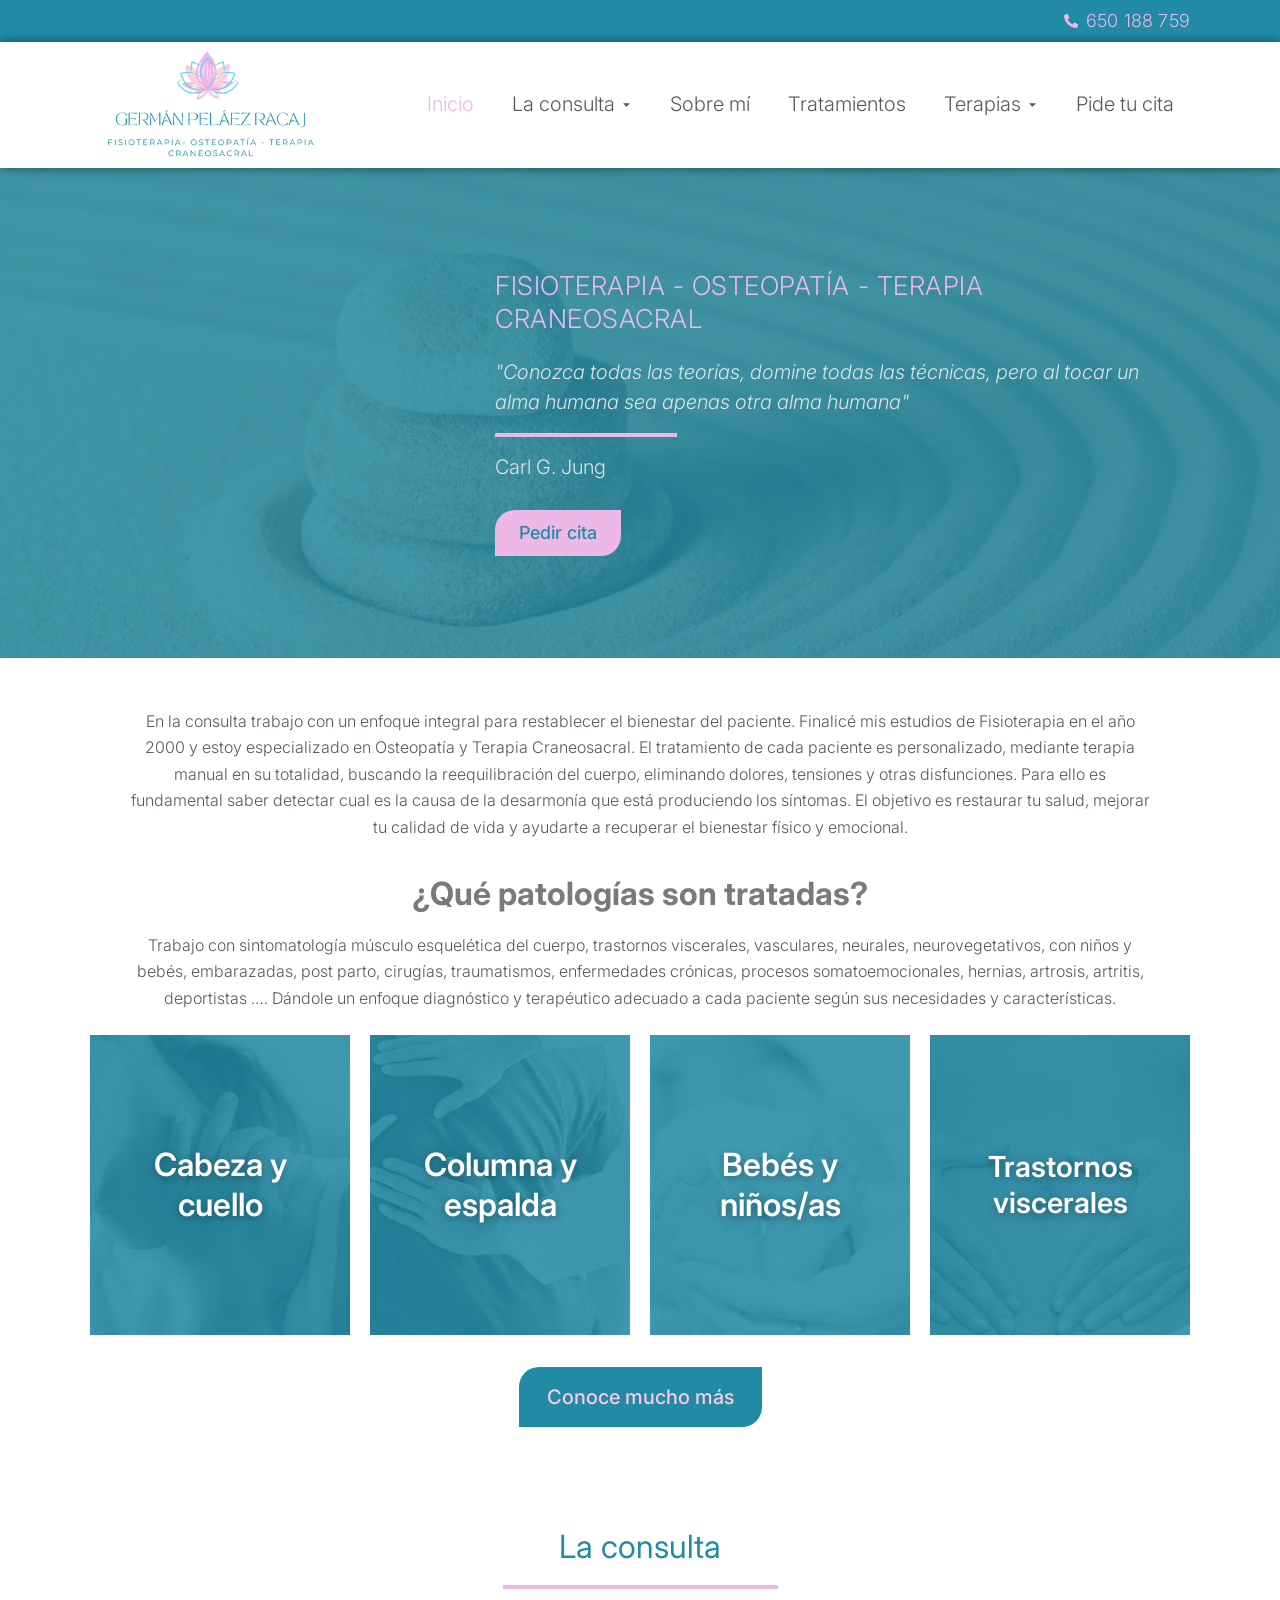
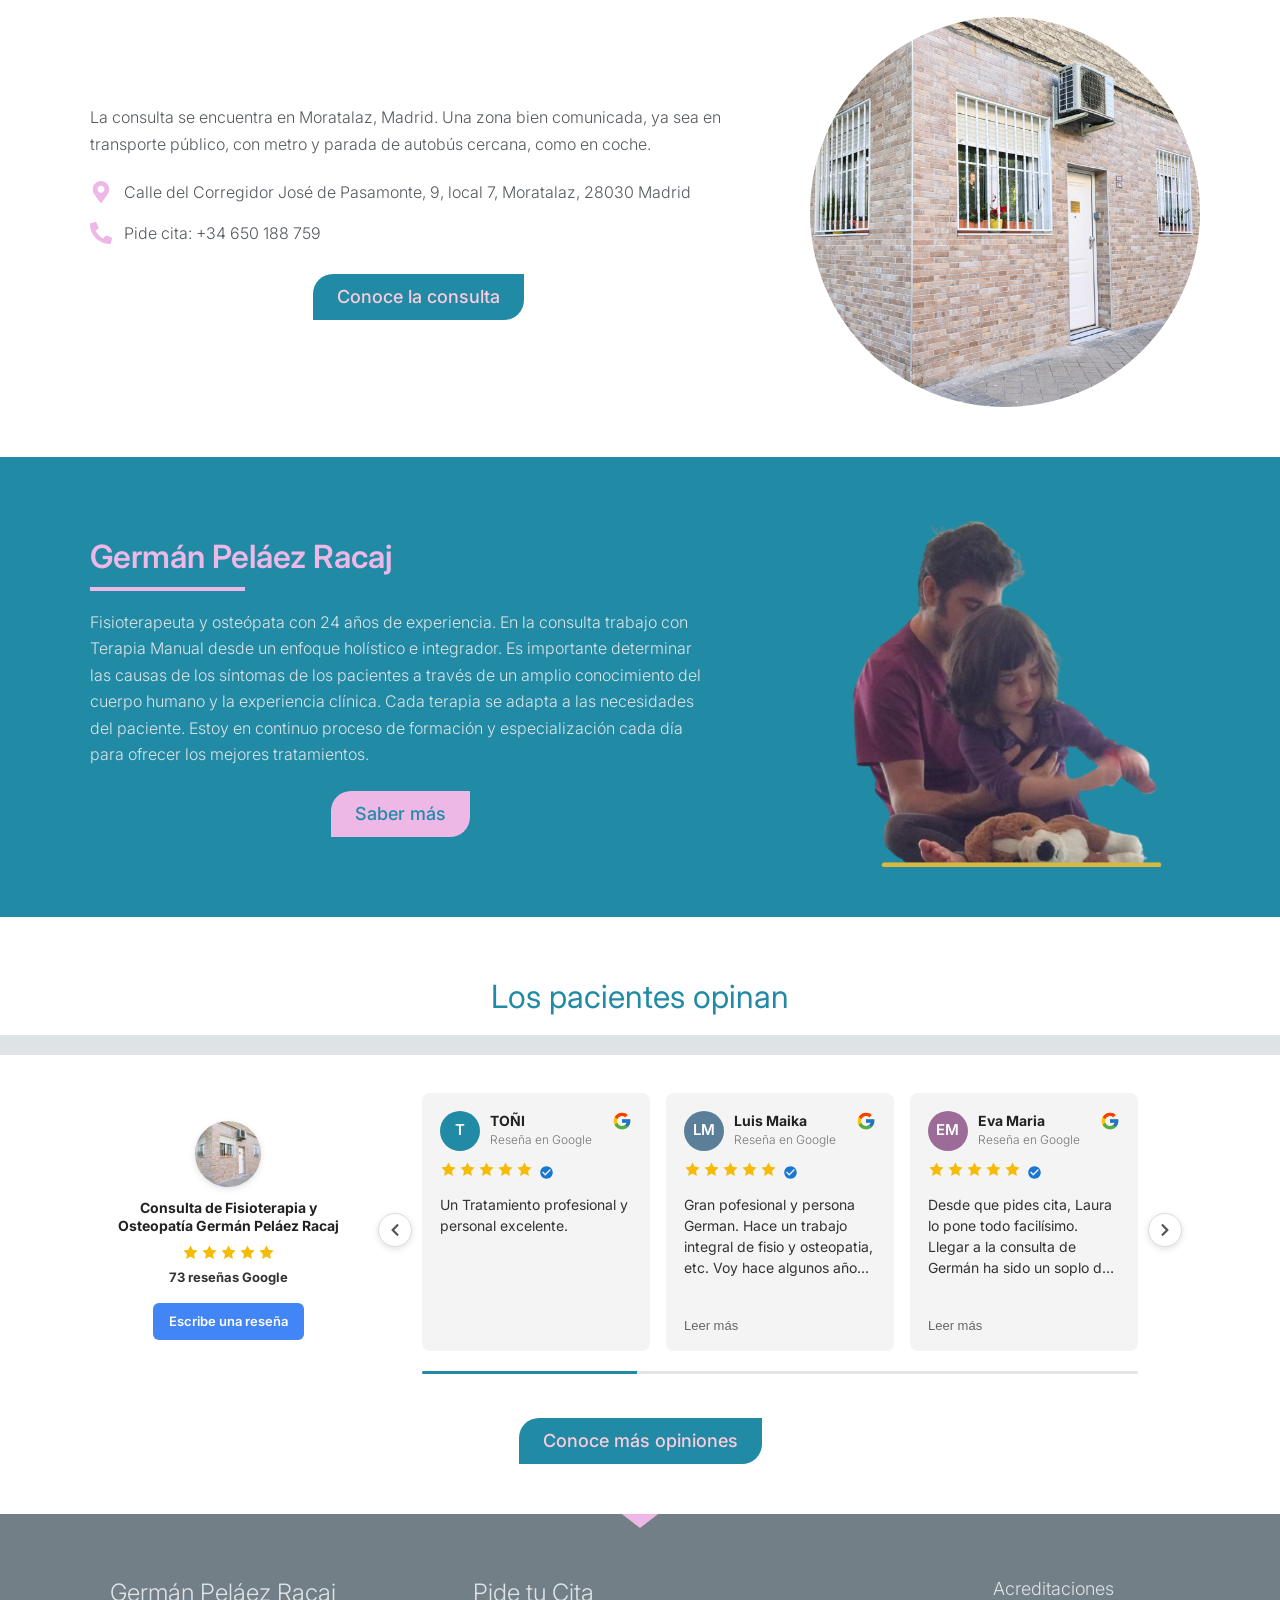
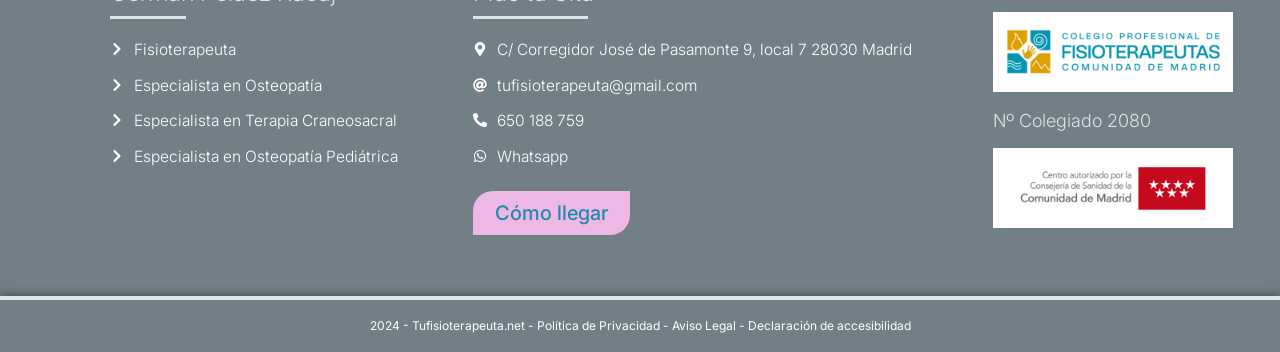
<file: index.html>
<!DOCTYPE html>
<html lang="es">
<head>
  <meta charset="UTF-8">
  <meta name="viewport" content="width=device-width, initial-scale=1.0">
  <title>Tufisioterapeuta.net - Germán Peláez Racaj</title>
  <meta name="description" content="Tratamientos personalizados mediante terapia manual, buscando la reequilibración del cuerpo, eliminando dolores y tensiones. Pide tu cita.">
  <link rel="canonical" href="https://tufisioterapeuta.net/">
  <meta property="og:locale" content="es_ES">
  <meta property="og:type" content="website">
  <meta property="og:title" content="Tufisioterapeuta.net - Germán Peláez Racaj">
  <meta property="og:description" content="Tratamientos personalizados mediante terapia manual, buscando la reequilibración del cuerpo, eliminando dolores y tensiones. Pide tu cita.">
  <meta property="og:url" content="https://tufisioterapeuta.net/">
  <meta property="og:site_name" content="Tu Fisioterapeuta - Germán Peláez Racaj">
  <link rel="icon" href="./assets/img/cropped-Favicon-tufisio-32x32.png" sizes="32x32">
  <link rel="icon" href="./assets/img/cropped-Favicon-tufisio-192x192.png" sizes="192x192">
  <link rel="apple-touch-icon" href="./assets/img/cropped-Favicon-tufisio-180x180.png">
  <link rel="preconnect" href="https://fonts.bunny.net" crossorigin>
  <link rel="stylesheet" href="https://fonts.bunny.net/css?family=inter:300,400,500,600,700|libre-baskerville:400,400i,700&amp;display=swap">
  <link rel="stylesheet" href="./assets/css/styles.css">
  <!-- Analítica sin cookies (opcional): pega aquí tu script de Cloudflare Web Analytics o GoatCounter -->
</head>
<body>
  <a class="skip-link" href="#contenido">Saltar al contenido</a>

  <header class="site-header">
    <div class="top-bar">
      <div class="container top-bar__inner">
        <a class="top-bar__phone" href="tel:+34650188759" aria-label="Llamar al 650 188 759">
          <svg viewBox="0 0 512 512" aria-hidden="true"><path d="M497.39 361.8l-112-48a24 24 0 0 0-28 6.9l-49.6 60.6A370.66 370.66 0 0 1 130.6 204.11l60.6-49.6a23.94 23.94 0 0 0 6.9-28l-48-112A24.16 24.16 0 0 0 122.6.61l-104 24A24 24 0 0 0 0 48c0 256.5 207.9 464 464 464a24 24 0 0 0 23.4-18.6l24-104a24.29 24.29 0 0 0-14.01-27.6z"/></svg>
          <span>650 188 759</span>
        </a>
      </div>
    </div>

    <div class="main-nav-bar">
      <div class="container main-nav-bar__inner">
        <a class="site-logo" href="./" aria-label="Germán Peláez Racaj - Inicio">
          <img src="./assets/img/Logo-German-Pelaez.png" alt="Germán Peláez Racaj - Fisioterapia, Osteopatía, Terapia Craneosacral" width="400" height="180">
        </a>

        <nav class="nav-desktop" aria-label="Menú principal">
          <ul class="nav-menu">
            <li class="nav-item">
              <a class="nav-link is-active" href="./">Inicio</a>
            </li>
            <li class="nav-item has-dropdown">
              <a class="nav-link" href="./la-consulta/">La consulta <svg class="caret" viewBox="0 0 320 512" aria-hidden="true"><path d="M31.3 192h257.3c17.8 0 26.7 21.5 14.1 34.1L174.1 354.8c-7.8 7.8-20.5 7.8-28.3 0L17.2 226.1C4.6 213.5 13.5 192 31.3 192z"/></svg></a>
              <ul class="nav-dropdown">
                <li><a href="./la-consulta/#ubicacion">Conoce la consulta</a></li>
                <li><a href="./la-consulta/">Tarifas</a></li>
              </ul>
            </li>
            <li class="nav-item">
              <a class="nav-link" href="./german-pelaez-racaj/">Sobre mí</a>
            </li>
            <li class="nav-item">
              <a class="nav-link" href="./tratamientos/">Tratamientos</a>
            </li>
            <li class="nav-item has-dropdown">
              <a class="nav-link" href="#">Terapias <svg class="caret" viewBox="0 0 320 512" aria-hidden="true"><path d="M31.3 192h257.3c17.8 0 26.7 21.5 14.1 34.1L174.1 354.8c-7.8 7.8-20.5 7.8-28.3 0L17.2 226.1C4.6 213.5 13.5 192 31.3 192z"/></svg></a>
              <ul class="nav-dropdown">
                <li><a class="" href="./fisioterapia/">Fisioterapia</a></li>
                <li><a class="" href="./osteopatia/">Osteopatía</a></li>
                <li><a class="" href="./terapia-craneosacral/">Terapia craneosacral</a></li>
                <li><a class="" href="./osteopatia-pediatrica/">Osteopatía pediátrica</a></li>
              </ul>
            </li>
            <li class="nav-item">
              <a class="nav-link" href="./pide-tu-cita/">Pide tu cita</a>
            </li>
          </ul>
        </nav>

        <button type="button" class="nav-toggle" aria-label="Abrir menú" aria-expanded="false" aria-controls="mobile-menu">
          <svg class="icon-open" viewBox="0 0 448 512" aria-hidden="true"><path d="M16 132h416c8.837 0 16-7.163 16-16V76c0-8.837-7.163-16-16-16H16C7.163 60 0 67.163 0 76v40c0 8.837 7.163 16 16 16zm0 160h416c8.837 0 16-7.163 16-16v-40c0-8.837-7.163-16-16-16H16c-8.837 0-16 7.163-16 16v40c0 8.837 7.163 16 16 16zm0 160h416c8.837 0 16-7.163 16-16v-40c0-8.837-7.163-16-16-16H16c-8.837 0-16 7.163-16 16v40c0 8.837 7.163 16 16 16z"/></svg>
          <svg class="icon-close" viewBox="0 0 352 512" aria-hidden="true"><path d="M242.72 256l100.07-100.07c12.28-12.28 12.28-32.19 0-44.48l-22.24-22.24c-12.28-12.28-32.19-12.28-44.48 0L176 189.28 75.93 89.21c-12.28-12.28-32.19-12.28-44.48 0L9.21 111.45c-12.28 12.28-12.28 32.19 0 44.48L109.28 256 9.21 356.07c-12.28 12.28-12.28 32.19 0 44.48l22.24 22.24c12.28 12.28 32.2 12.28 44.48 0L176 322.72l100.07 100.07c12.28 12.28 32.2 12.28 44.48 0l22.24-22.24c12.28-12.28 12.28-32.19 0-44.48L242.72 256z"/></svg>
        </button>
      </div>
    </div>

    <nav id="mobile-menu" class="nav-mobile-panel" aria-label="Menú móvil" aria-hidden="true">
      <ul class="nav-mobile-list">
        <li><a class=" is-active" href="./">Inicio</a></li>
        <li>
          <div class="mobile-row">
            <a class="" href="./la-consulta/">La consulta</a>
            <button type="button" class="mobile-sub-toggle" aria-label="Desplegar La consulta" aria-expanded="false" aria-controls="mob-sub-consulta"><svg class="caret" viewBox="0 0 320 512" aria-hidden="true"><path d="M31.3 192h257.3c17.8 0 26.7 21.5 14.1 34.1L174.1 354.8c-7.8 7.8-20.5 7.8-28.3 0L17.2 226.1C4.6 213.5 13.5 192 31.3 192z"/></svg></button>
          </div>
          <ul id="mob-sub-consulta" class="nav-mobile-sub">
            <li><a href="./la-consulta/#ubicacion">Conoce la consulta</a></li>
            <li><a href="./la-consulta/">Tarifas</a></li>
          </ul>
        </li>
        <li><a class="" href="./german-pelaez-racaj/">Sobre mí</a></li>
        <li><a class="" href="./tratamientos/">Tratamientos</a></li>
        <li>
          <div class="mobile-row">
            <a class="" href="./fisioterapia/">Terapias</a>
            <button type="button" class="mobile-sub-toggle" aria-label="Desplegar Terapias" aria-expanded="false" aria-controls="mob-sub-terapias"><svg class="caret" viewBox="0 0 320 512" aria-hidden="true"><path d="M31.3 192h257.3c17.8 0 26.7 21.5 14.1 34.1L174.1 354.8c-7.8 7.8-20.5 7.8-28.3 0L17.2 226.1C4.6 213.5 13.5 192 31.3 192z"/></svg></button>
          </div>
          <ul id="mob-sub-terapias" class="nav-mobile-sub">
            <li><a class="" href="./fisioterapia/">Fisioterapia</a></li>
            <li><a class="" href="./osteopatia/">Osteopatía</a></li>
            <li><a class="" href="./terapia-craneosacral/">Terapia craneosacral</a></li>
            <li><a class="" href="./osteopatia-pediatrica/">Osteopatía pediátrica</a></li>
          </ul>
        </li>
        <li><a class="" href="./pide-tu-cita/">Pide tu cita</a></li>
      </ul>
    </nav>
  </header>

  <main id="contenido">
    <section class="hero">
      <div class="container hero__inner">
        <div class="hero__spacer" aria-hidden="true"></div>
        <div class="hero__content">
          <h1 class="hero__kicker">FISIOTERAPIA - OSTEOPATÍA - TERAPIA CRANEOSACRAL</h1>
          <blockquote class="hero__quote">"Conozca todas las teorías, domine todas las técnicas, pero al tocar un alma humana sea apenas otra alma humana"</blockquote>
          <div class="hero__divider" aria-hidden="true"></div>
          <p class="hero__author">Carl G. Jung</p>
          <a class="btn btn-pink" href="./pide-tu-cita/">Pedir cita</a>
        </div>
      </div>
    </section>

    <section class="section">
      <div class="container">
        <p class="intro-copy">En la consulta trabajo con un enfoque integral para restablecer el bienestar del paciente. Finalicé mis estudios de Fisioterapia en el año 2000 y estoy especializado en Osteopatía y Terapia Craneosacral. El tratamiento de cada paciente es personalizado, mediante terapia manual en su totalidad, buscando la reequilibración del cuerpo, eliminando dolores, tensiones y otras disfunciones. Para ello es fundamental saber detectar cual es la causa de la desarmonía que está produciendo los síntomas. El objetivo es restaurar tu salud, mejorar tu calidad de vida y ayudarte a recuperar el bienestar físico y emocional.</p>

        <h2 class="section-heading section-heading--center section-heading--gray">¿Qué patologías son tratadas?</h2>
        <p class="intro-copy">Trabajo con sintomatología músculo esquelética del cuerpo, trastornos viscerales, vasculares, neurales, neurovegetativos, con niños y bebés, embarazadas, post parto, cirugías, traumatismos, enfermedades crónicas, procesos somatoemocionales, hernias, artrosis, artritis, deportistas .… Dándole un enfoque diagnóstico y terapéutico adecuado a cada paciente según sus necesidades y características.</p>

        <div class="flip-grid flip-grid--4">
          <div class="flip-box" tabindex="0" role="button" aria-label="Cabeza y cuello - ver patologías">
            <div class="flip-box__inner">
              <div class="flip-box__face flip-box__front" style="background-image: url('./assets/img/patologia-cabeza-y-cuello.jpg');">
                <div class="flip-box__content">
                  <h3 class="flip-box__title">Cabeza y cuello</h3>
                </div>
              </div>
              <div class="flip-box__face flip-box__back" style="background-image: url('./assets/img/patologia-cabeza-y-cuello.jpg');">
                <div class="flip-box__content">
                  <p class="flip-box__desc">Cervicalgias<br>Tortícolis / Vértigos/ Mareos<br>Cefaleas / Migrañas<br>Acúfenos<br>Bruxismo<br>Neuralgias cervicobraquiales<br>Síndrome del latigazo cervical (esguince cervical)<br>Neuralgia de Arnold<br>Otítis<br>Neuralgias del trigémino<br>Neuralgias del facial<br>Alteraciones Temporomandibulares ….</p>
                </div>
              </div>
            </div>
          </div>

          <div class="flip-box" tabindex="0" role="button" aria-label="Columna y espalda - ver patologías">
            <div class="flip-box__inner">
              <div class="flip-box__face flip-box__front" style="background-image: url('./assets/img/patologia-espalda.jpg');">
                <div class="flip-box__content">
                  <h3 class="flip-box__title">Columna y espalda</h3>
                </div>
              </div>
              <div class="flip-box__face flip-box__back" style="background-image: url('./assets/img/patologia-espalda.jpg');">
                <div class="flip-box__content">
                  <p class="flip-box__desc">Hernias y protusiones discales<br>Dorsalgias<br>Lumbalgias<br>Ciáticas<br>Meralgias parestésicas<br>Cruralgias<br>Escoliosis<br>Cifosis ….</p>
                </div>
              </div>
            </div>
          </div>

          <div class="flip-box" tabindex="0" role="button" aria-label="Bebés y niños/as - ver patologías">
            <div class="flip-box__inner">
              <div class="flip-box__face flip-box__front" style="background-image: url('./assets/img/patologia-bebes.jpg');">
                <div class="flip-box__content">
                  <h3 class="flip-box__title">Bebés y niños/as</h3>
                </div>
              </div>
              <div class="flip-box__face flip-box__back" style="background-image: url('./assets/img/patologia-bebes.jpg');">
                <div class="flip-box__content">
                  <p class="flip-box__desc">Trastornos del sueño<br>Cólicos del lactante<br>Bronquiolitis<br>Plagiocefalias<br>Tortícolis congénita<br>Luxación congénita de cadera<br>Obstrucción lacrimal en bebés<br>Otitis del lactante</p>
                </div>
              </div>
            </div>
          </div>

          <div class="flip-box" tabindex="0" role="button" aria-label="Trastornos viscerales - ver patologías">
            <div class="flip-box__inner">
              <div class="flip-box__face flip-box__front" style="background-image: url('./assets/img/patologia-digestivo.jpg');">
                <div class="flip-box__content">
                  <h3 class="flip-box__title" style="font-size:29px;">Trastornos viscerales</h3>
                </div>
              </div>
              <div class="flip-box__face flip-box__back" style="background-image: url('./assets/img/patologia-digestivo.jpg');">
                <div class="flip-box__content">
                  <p class="flip-box__desc">Sistema digestivo: Hernia de hiato, reflujo gastoesofágico, estreñimiento….<br>Sistema ginecológico: síndrome premenstrual, endometriosis, infertilidad ….<br>Sistema pulmonar: Asma, bronquitis, enfisema pulmonar ….<br>Sistema cardiovascular: Cirugías, cardiopatías congénitas ….</p>
                </div>
              </div>
            </div>
          </div>
        </div>

        <div class="text-center">
          <a class="btn btn-teal btn-teal--lg" href="./tratamientos/">Conoce mucho más</a>
        </div>
      </div>
    </section>

    <section class="section">
      <div class="container">
        <h2 class="section-heading section-heading--center section-heading--regular">La consulta</h2>
        <hr class="divider divider--pink-center">

        <div class="split-grid split-grid--60-40" style="margin-top: 28px;">
          <div>
            <p style="margin-bottom: 22px;">La consulta se encuentra en Moratalaz, Madrid. Una zona bien comunicada, ya sea en transporte público, con metro y parada de autobús cercana, como en coche.</p>
            <ul class="icon-list" style="margin-bottom: 28px;">
              <li class="icon-list__item">
                <span class="icon-list__icon"><svg viewBox="0 0 384 512" aria-hidden="true"><path d="M172.268 501.67C26.97 291.031 0 269.413 0 192 0 85.961 85.961 0 192 0s192 85.961 192 192c0 77.413-26.97 99.031-172.268 309.67-9.535 13.774-29.93 13.773-39.464 0zM192 272c44.183 0 80-35.817 80-80s-35.817-80-80-80-80 35.817-80 80 35.817 80 80 80z"/></svg></span>
                <span>Calle del Corregidor José de Pasamonte, 9, local 7, Moratalaz, 28030 Madrid</span>
              </li>
              <li class="icon-list__item">
                <span class="icon-list__icon"><svg viewBox="0 0 512 512" aria-hidden="true"><path d="M497.39 361.8l-112-48a24 24 0 0 0-28 6.9l-49.6 60.6A370.66 370.66 0 0 1 130.6 204.11l60.6-49.6a23.94 23.94 0 0 0 6.9-28l-48-112A24.16 24.16 0 0 0 122.6.61l-104 24A24 24 0 0 0 0 48c0 256.5 207.9 464 464 464a24 24 0 0 0 23.4-18.6l24-104a24.29 24.29 0 0 0-14.01-27.6z"/></svg></span>
                <span><a href="tel:+34650188759">Pide cita: +34 650 188 759</a></span>
              </li>
            </ul>
            <div class="text-center">
              <a class="btn btn-teal" href="./la-consulta/">Conoce la consulta</a>
            </div>
          </div>
          <div>
            <img class="img-circle" src="./assets/img/Consulta-exterior-Pelaez-Racaj_2.png" alt="Exterior de la consulta de Germán Peláez Racaj en Moratalaz, Madrid" width="800" height="600" loading="lazy">
          </div>
        </div>
      </div>
    </section>

    <section class="section section--teal">
      <div class="container">
        <div class="split-grid split-grid--56-44">
          <div>
            <h2 class="bio-heading">Germán Peláez Racaj</h2>
            <hr class="divider divider--pink">
            <p class="bio-text">Fisioterapeuta y osteópata con 24 años de experiencia. En la consulta trabajo con Terapia Manual desde un enfoque holístico e integrador. Es importante determinar las causas de los síntomas de los pacientes a través de un amplio conocimiento del cuerpo humano y la experiencia clínica. Cada terapia se adapta a las necesidades del paciente. Estoy en continuo proceso de formación y especialización cada día para ofrecer los mejores tratamientos.</p>
            <div class="text-center">
              <a class="btn btn-pink" href="./german-pelaez-racaj/">Saber más</a>
            </div>
          </div>
          <div>
            <img src="./assets/img/German-pelaez-consulta.png" alt="Germán Peláez Racaj en consulta" width="800" height="600" loading="lazy" style="margin-inline:auto;">
          </div>
        </div>
      </div>
    </section>

    <section class="reviews-section">
      <div class="container">
        <h2 class="section-heading section-heading--center section-heading--regular">Los pacientes opinan</h2>
      </div>
      <div class="reviews-band" aria-hidden="true"></div>
      <div class="container">
        <div class="reviews-widget" data-reviews-carousel>
          <div class="reviews-summary">
            <img class="reviews-summary__photo" src="./assets/img/Consulta-exterior-Pelaez-Racaj_2.png" alt="Consulta de Fisioterapia y Osteopatía Germán Peláez Racaj" loading="lazy" width="66" height="66">
            <div class="reviews-summary__title">Consulta de Fisioterapia y Osteopatía Germán Peláez Racaj</div>
            <div class="reviews-stars" aria-label="5 de 5 estrellas"><svg viewBox="0 0 24 24" aria-hidden="true"><path d="M12 2l3.09 6.26L22 9.27l-5 4.87 1.18 6.88L12 17.77l-6.18 3.25L7 14.14 2 9.27l6.91-1.01L12 2z"/></svg><svg viewBox="0 0 24 24" aria-hidden="true"><path d="M12 2l3.09 6.26L22 9.27l-5 4.87 1.18 6.88L12 17.77l-6.18 3.25L7 14.14 2 9.27l6.91-1.01L12 2z"/></svg><svg viewBox="0 0 24 24" aria-hidden="true"><path d="M12 2l3.09 6.26L22 9.27l-5 4.87 1.18 6.88L12 17.77l-6.18 3.25L7 14.14 2 9.27l6.91-1.01L12 2z"/></svg><svg viewBox="0 0 24 24" aria-hidden="true"><path d="M12 2l3.09 6.26L22 9.27l-5 4.87 1.18 6.88L12 17.77l-6.18 3.25L7 14.14 2 9.27l6.91-1.01L12 2z"/></svg><svg viewBox="0 0 24 24" aria-hidden="true"><path d="M12 2l3.09 6.26L22 9.27l-5 4.87 1.18 6.88L12 17.77l-6.18 3.25L7 14.14 2 9.27l6.91-1.01L12 2z"/></svg></div>
            <div class="reviews-summary__count">73 reseñas Google</div>
            <a class="reviews-write-btn" href="https://search.google.com/local/writereview?placeid=ChIJyXGAMoclQg0RSdPOt0LiwN4" target="_blank" rel="noopener noreferrer">Escribe una reseña</a>
          </div>
          <div class="reviews-carousel">
            <button type="button" class="reviews-nav reviews-nav--prev" aria-label="Reseña anterior">
              <svg viewBox="0 0 320 512" aria-hidden="true"><path d="M34.52 239.03L228.87 44.69c9.37-9.37 24.57-9.37 33.94 0l22.67 22.67c9.36 9.36 9.37 24.52.04 33.9L131.49 256l154.02 154.75c9.34 9.38 9.32 24.54-.04 33.9l-22.67 22.67c-9.37 9.37-24.57 9.37-33.94 0L34.52 272.97c-9.37-9.37-9.37-24.57 0-33.94z"/></svg>
            </button>
            <div style="width:100%;min-width:0;">
              <div class="reviews-viewport">
                <div class="reviews-track">
              <article class="review-card">
                <div class="review-card__header">
                  <div class="review-card__avatar" style="background-color: #218BA6;" aria-hidden="true">T</div>
                  <div>
                    <div class="review-card__author">TOÑI</div>
                    <div class="review-card__source">Reseña en Google</div>
                  </div>
                  <svg class="review-card__gicon" viewBox="0 0 48 48" aria-label="Google"><path fill="#FFC107" d="M43.611 20.083H42V20H24v8h11.303c-1.649 4.657-6.08 8-11.303 8-6.627 0-12-5.373-12-12s5.373-12 12-12c3.059 0 5.842 1.154 7.961 3.039l5.657-5.657C34.046 6.053 29.268 4 24 4 12.955 4 4 12.955 4 24s8.955 20 20 20 20-8.955 20-20c0-1.341-.138-2.65-.389-3.917z"/><path fill="#FF3D00" d="M6.306 14.691l6.571 4.819C14.655 15.108 18.961 12 24 12c3.059 0 5.842 1.154 7.961 3.039l5.657-5.657C34.046 6.053 29.268 4 24 4 16.318 4 9.656 8.337 6.306 14.691z"/><path fill="#4CAF50" d="M24 44c5.166 0 9.86-1.977 13.409-5.192l-6.19-5.238A11.91 11.91 0 0 1 24 36c-5.202 0-9.619-3.317-11.283-7.946l-6.522 5.025C9.505 39.556 16.227 44 24 44z"/><path fill="#1976D2" d="M43.611 20.083H42V20H24v8h11.303a12.04 12.04 0 0 1-4.087 5.571l.003-.002 6.19 5.238C36.971 39.205 44 34 44 24c0-1.341-.138-2.65-.389-3.917z"/></svg>
                </div>
                <div class="review-card__rating-row">
                  <span class="reviews-stars" aria-label="5 de 5 estrellas"><svg viewBox="0 0 24 24" aria-hidden="true"><path d="M12 2l3.09 6.26L22 9.27l-5 4.87 1.18 6.88L12 17.77l-6.18 3.25L7 14.14 2 9.27l6.91-1.01L12 2z"/></svg><svg viewBox="0 0 24 24" aria-hidden="true"><path d="M12 2l3.09 6.26L22 9.27l-5 4.87 1.18 6.88L12 17.77l-6.18 3.25L7 14.14 2 9.27l6.91-1.01L12 2z"/></svg><svg viewBox="0 0 24 24" aria-hidden="true"><path d="M12 2l3.09 6.26L22 9.27l-5 4.87 1.18 6.88L12 17.77l-6.18 3.25L7 14.14 2 9.27l6.91-1.01L12 2z"/></svg><svg viewBox="0 0 24 24" aria-hidden="true"><path d="M12 2l3.09 6.26L22 9.27l-5 4.87 1.18 6.88L12 17.77l-6.18 3.25L7 14.14 2 9.27l6.91-1.01L12 2z"/></svg><svg viewBox="0 0 24 24" aria-hidden="true"><path d="M12 2l3.09 6.26L22 9.27l-5 4.87 1.18 6.88L12 17.77l-6.18 3.25L7 14.14 2 9.27l6.91-1.01L12 2z"/></svg></span>
                  <span class="review-card__verified" title="Reseña publicada en Google"><svg viewBox="0 0 24 24" aria-hidden="true"><path d="M12 2C6.48 2 2 6.48 2 12s4.48 10 10 10 10-4.48 10-10S17.52 2 12 2zm-2 15l-5-5 1.41-1.41L10 14.17l7.59-7.59L19 8l-9 9z"/></svg></span>
                </div>
                <p class="review-card__text">Un Tratamiento profesional y personal excelente.</p>
                <button type="button" class="review-card__toggle">Leer más</button>
              </article>              <article class="review-card">
                <div class="review-card__header">
                  <div class="review-card__avatar" style="background-color: #5c7f99;" aria-hidden="true">LM</div>
                  <div>
                    <div class="review-card__author">Luis Maika</div>
                    <div class="review-card__source">Reseña en Google</div>
                  </div>
                  <svg class="review-card__gicon" viewBox="0 0 48 48" aria-label="Google"><path fill="#FFC107" d="M43.611 20.083H42V20H24v8h11.303c-1.649 4.657-6.08 8-11.303 8-6.627 0-12-5.373-12-12s5.373-12 12-12c3.059 0 5.842 1.154 7.961 3.039l5.657-5.657C34.046 6.053 29.268 4 24 4 12.955 4 4 12.955 4 24s8.955 20 20 20 20-8.955 20-20c0-1.341-.138-2.65-.389-3.917z"/><path fill="#FF3D00" d="M6.306 14.691l6.571 4.819C14.655 15.108 18.961 12 24 12c3.059 0 5.842 1.154 7.961 3.039l5.657-5.657C34.046 6.053 29.268 4 24 4 16.318 4 9.656 8.337 6.306 14.691z"/><path fill="#4CAF50" d="M24 44c5.166 0 9.86-1.977 13.409-5.192l-6.19-5.238A11.91 11.91 0 0 1 24 36c-5.202 0-9.619-3.317-11.283-7.946l-6.522 5.025C9.505 39.556 16.227 44 24 44z"/><path fill="#1976D2" d="M43.611 20.083H42V20H24v8h11.303a12.04 12.04 0 0 1-4.087 5.571l.003-.002 6.19 5.238C36.971 39.205 44 34 44 24c0-1.341-.138-2.65-.389-3.917z"/></svg>
                </div>
                <div class="review-card__rating-row">
                  <span class="reviews-stars" aria-label="5 de 5 estrellas"><svg viewBox="0 0 24 24" aria-hidden="true"><path d="M12 2l3.09 6.26L22 9.27l-5 4.87 1.18 6.88L12 17.77l-6.18 3.25L7 14.14 2 9.27l6.91-1.01L12 2z"/></svg><svg viewBox="0 0 24 24" aria-hidden="true"><path d="M12 2l3.09 6.26L22 9.27l-5 4.87 1.18 6.88L12 17.77l-6.18 3.25L7 14.14 2 9.27l6.91-1.01L12 2z"/></svg><svg viewBox="0 0 24 24" aria-hidden="true"><path d="M12 2l3.09 6.26L22 9.27l-5 4.87 1.18 6.88L12 17.77l-6.18 3.25L7 14.14 2 9.27l6.91-1.01L12 2z"/></svg><svg viewBox="0 0 24 24" aria-hidden="true"><path d="M12 2l3.09 6.26L22 9.27l-5 4.87 1.18 6.88L12 17.77l-6.18 3.25L7 14.14 2 9.27l6.91-1.01L12 2z"/></svg><svg viewBox="0 0 24 24" aria-hidden="true"><path d="M12 2l3.09 6.26L22 9.27l-5 4.87 1.18 6.88L12 17.77l-6.18 3.25L7 14.14 2 9.27l6.91-1.01L12 2z"/></svg></span>
                  <span class="review-card__verified" title="Reseña publicada en Google"><svg viewBox="0 0 24 24" aria-hidden="true"><path d="M12 2C6.48 2 2 6.48 2 12s4.48 10 10 10 10-4.48 10-10S17.52 2 12 2zm-2 15l-5-5 1.41-1.41L10 14.17l7.59-7.59L19 8l-9 9z"/></svg></span>
                </div>
                <p class="review-card__text">Gran pofesional y persona German. Hace un trabajo integral de fisio y osteopatia, etc. Voy hace algunos años, tanto para reestructuracion o alguna dolencia y siempre me sienta muy bien. La consulta es muy acogedora y trato muy cercano. Un saludo</p>
                <button type="button" class="review-card__toggle">Leer más</button>
              </article>              <article class="review-card">
                <div class="review-card__header">
                  <div class="review-card__avatar" style="background-color: #9c6b98;" aria-hidden="true">EM</div>
                  <div>
                    <div class="review-card__author">Eva Maria</div>
                    <div class="review-card__source">Reseña en Google</div>
                  </div>
                  <svg class="review-card__gicon" viewBox="0 0 48 48" aria-label="Google"><path fill="#FFC107" d="M43.611 20.083H42V20H24v8h11.303c-1.649 4.657-6.08 8-11.303 8-6.627 0-12-5.373-12-12s5.373-12 12-12c3.059 0 5.842 1.154 7.961 3.039l5.657-5.657C34.046 6.053 29.268 4 24 4 12.955 4 4 12.955 4 24s8.955 20 20 20 20-8.955 20-20c0-1.341-.138-2.65-.389-3.917z"/><path fill="#FF3D00" d="M6.306 14.691l6.571 4.819C14.655 15.108 18.961 12 24 12c3.059 0 5.842 1.154 7.961 3.039l5.657-5.657C34.046 6.053 29.268 4 24 4 16.318 4 9.656 8.337 6.306 14.691z"/><path fill="#4CAF50" d="M24 44c5.166 0 9.86-1.977 13.409-5.192l-6.19-5.238A11.91 11.91 0 0 1 24 36c-5.202 0-9.619-3.317-11.283-7.946l-6.522 5.025C9.505 39.556 16.227 44 24 44z"/><path fill="#1976D2" d="M43.611 20.083H42V20H24v8h11.303a12.04 12.04 0 0 1-4.087 5.571l.003-.002 6.19 5.238C36.971 39.205 44 34 44 24c0-1.341-.138-2.65-.389-3.917z"/></svg>
                </div>
                <div class="review-card__rating-row">
                  <span class="reviews-stars" aria-label="5 de 5 estrellas"><svg viewBox="0 0 24 24" aria-hidden="true"><path d="M12 2l3.09 6.26L22 9.27l-5 4.87 1.18 6.88L12 17.77l-6.18 3.25L7 14.14 2 9.27l6.91-1.01L12 2z"/></svg><svg viewBox="0 0 24 24" aria-hidden="true"><path d="M12 2l3.09 6.26L22 9.27l-5 4.87 1.18 6.88L12 17.77l-6.18 3.25L7 14.14 2 9.27l6.91-1.01L12 2z"/></svg><svg viewBox="0 0 24 24" aria-hidden="true"><path d="M12 2l3.09 6.26L22 9.27l-5 4.87 1.18 6.88L12 17.77l-6.18 3.25L7 14.14 2 9.27l6.91-1.01L12 2z"/></svg><svg viewBox="0 0 24 24" aria-hidden="true"><path d="M12 2l3.09 6.26L22 9.27l-5 4.87 1.18 6.88L12 17.77l-6.18 3.25L7 14.14 2 9.27l6.91-1.01L12 2z"/></svg><svg viewBox="0 0 24 24" aria-hidden="true"><path d="M12 2l3.09 6.26L22 9.27l-5 4.87 1.18 6.88L12 17.77l-6.18 3.25L7 14.14 2 9.27l6.91-1.01L12 2z"/></svg></span>
                  <span class="review-card__verified" title="Reseña publicada en Google"><svg viewBox="0 0 24 24" aria-hidden="true"><path d="M12 2C6.48 2 2 6.48 2 12s4.48 10 10 10 10-4.48 10-10S17.52 2 12 2zm-2 15l-5-5 1.41-1.41L10 14.17l7.59-7.59L19 8l-9 9z"/></svg></span>
                </div>
                <p class="review-card__text">Desde que pides cita, Laura lo pone todo facilísimo. Llegar a la consulta de Germán ha sido un soplo de aire fresco para la lesión que arrastraba desde hacía más de un mes y que nadie había conseguido curar. ¡Solo en la primera sesión ya noté una mejoría abismal! Ha tratado mi problema desde la raíz y no puedo estar más contenta. Además, la clínica está cuidada al detalle. ¡Recomendable 100% sin dudarlo!</p>
                <button type="button" class="review-card__toggle">Leer más</button>
              </article>              <article class="review-card">
                <div class="review-card__header">
                  <div class="review-card__avatar" style="background-color: #3c8d7c;" aria-hidden="true">E</div>
                  <div>
                    <div class="review-card__author">Eva</div>
                    <div class="review-card__source">Reseña en Google</div>
                  </div>
                  <svg class="review-card__gicon" viewBox="0 0 48 48" aria-label="Google"><path fill="#FFC107" d="M43.611 20.083H42V20H24v8h11.303c-1.649 4.657-6.08 8-11.303 8-6.627 0-12-5.373-12-12s5.373-12 12-12c3.059 0 5.842 1.154 7.961 3.039l5.657-5.657C34.046 6.053 29.268 4 24 4 12.955 4 4 12.955 4 24s8.955 20 20 20 20-8.955 20-20c0-1.341-.138-2.65-.389-3.917z"/><path fill="#FF3D00" d="M6.306 14.691l6.571 4.819C14.655 15.108 18.961 12 24 12c3.059 0 5.842 1.154 7.961 3.039l5.657-5.657C34.046 6.053 29.268 4 24 4 16.318 4 9.656 8.337 6.306 14.691z"/><path fill="#4CAF50" d="M24 44c5.166 0 9.86-1.977 13.409-5.192l-6.19-5.238A11.91 11.91 0 0 1 24 36c-5.202 0-9.619-3.317-11.283-7.946l-6.522 5.025C9.505 39.556 16.227 44 24 44z"/><path fill="#1976D2" d="M43.611 20.083H42V20H24v8h11.303a12.04 12.04 0 0 1-4.087 5.571l.003-.002 6.19 5.238C36.971 39.205 44 34 44 24c0-1.341-.138-2.65-.389-3.917z"/></svg>
                </div>
                <div class="review-card__rating-row">
                  <span class="reviews-stars" aria-label="5 de 5 estrellas"><svg viewBox="0 0 24 24" aria-hidden="true"><path d="M12 2l3.09 6.26L22 9.27l-5 4.87 1.18 6.88L12 17.77l-6.18 3.25L7 14.14 2 9.27l6.91-1.01L12 2z"/></svg><svg viewBox="0 0 24 24" aria-hidden="true"><path d="M12 2l3.09 6.26L22 9.27l-5 4.87 1.18 6.88L12 17.77l-6.18 3.25L7 14.14 2 9.27l6.91-1.01L12 2z"/></svg><svg viewBox="0 0 24 24" aria-hidden="true"><path d="M12 2l3.09 6.26L22 9.27l-5 4.87 1.18 6.88L12 17.77l-6.18 3.25L7 14.14 2 9.27l6.91-1.01L12 2z"/></svg><svg viewBox="0 0 24 24" aria-hidden="true"><path d="M12 2l3.09 6.26L22 9.27l-5 4.87 1.18 6.88L12 17.77l-6.18 3.25L7 14.14 2 9.27l6.91-1.01L12 2z"/></svg><svg viewBox="0 0 24 24" aria-hidden="true"><path d="M12 2l3.09 6.26L22 9.27l-5 4.87 1.18 6.88L12 17.77l-6.18 3.25L7 14.14 2 9.27l6.91-1.01L12 2z"/></svg></span>
                  <span class="review-card__verified" title="Reseña publicada en Google"><svg viewBox="0 0 24 24" aria-hidden="true"><path d="M12 2C6.48 2 2 6.48 2 12s4.48 10 10 10 10-4.48 10-10S17.52 2 12 2zm-2 15l-5-5 1.41-1.41L10 14.17l7.59-7.59L19 8l-9 9z"/></svg></span>
                </div>
                <p class="review-card__text">Llevo más de diez años confiando en él y siempre que he acudido con alguna dolencia ha conseguido solucionarla. Además de ser un gran profesional, tiene un trato excepcional: amable, cercano, educado y muy humano. Lo he recomendado siempre a amigos y familiares, y todos coinciden en lo mismo: hablan maravillas tanto de él como de los resultados obtenidos. Sin duda, un osteópata de total confianza y absolutamente recomendable.</p>
                <button type="button" class="review-card__toggle">Leer más</button>
              </article>              <article class="review-card">
                <div class="review-card__header">
                  <div class="review-card__avatar" style="background-color: #737F87;" aria-hidden="true">GF</div>
                  <div>
                    <div class="review-card__author">gema fernandez</div>
                    <div class="review-card__source">Reseña en Google</div>
                  </div>
                  <svg class="review-card__gicon" viewBox="0 0 48 48" aria-label="Google"><path fill="#FFC107" d="M43.611 20.083H42V20H24v8h11.303c-1.649 4.657-6.08 8-11.303 8-6.627 0-12-5.373-12-12s5.373-12 12-12c3.059 0 5.842 1.154 7.961 3.039l5.657-5.657C34.046 6.053 29.268 4 24 4 12.955 4 4 12.955 4 24s8.955 20 20 20 20-8.955 20-20c0-1.341-.138-2.65-.389-3.917z"/><path fill="#FF3D00" d="M6.306 14.691l6.571 4.819C14.655 15.108 18.961 12 24 12c3.059 0 5.842 1.154 7.961 3.039l5.657-5.657C34.046 6.053 29.268 4 24 4 16.318 4 9.656 8.337 6.306 14.691z"/><path fill="#4CAF50" d="M24 44c5.166 0 9.86-1.977 13.409-5.192l-6.19-5.238A11.91 11.91 0 0 1 24 36c-5.202 0-9.619-3.317-11.283-7.946l-6.522 5.025C9.505 39.556 16.227 44 24 44z"/><path fill="#1976D2" d="M43.611 20.083H42V20H24v8h11.303a12.04 12.04 0 0 1-4.087 5.571l.003-.002 6.19 5.238C36.971 39.205 44 34 44 24c0-1.341-.138-2.65-.389-3.917z"/></svg>
                </div>
                <div class="review-card__rating-row">
                  <span class="reviews-stars" aria-label="5 de 5 estrellas"><svg viewBox="0 0 24 24" aria-hidden="true"><path d="M12 2l3.09 6.26L22 9.27l-5 4.87 1.18 6.88L12 17.77l-6.18 3.25L7 14.14 2 9.27l6.91-1.01L12 2z"/></svg><svg viewBox="0 0 24 24" aria-hidden="true"><path d="M12 2l3.09 6.26L22 9.27l-5 4.87 1.18 6.88L12 17.77l-6.18 3.25L7 14.14 2 9.27l6.91-1.01L12 2z"/></svg><svg viewBox="0 0 24 24" aria-hidden="true"><path d="M12 2l3.09 6.26L22 9.27l-5 4.87 1.18 6.88L12 17.77l-6.18 3.25L7 14.14 2 9.27l6.91-1.01L12 2z"/></svg><svg viewBox="0 0 24 24" aria-hidden="true"><path d="M12 2l3.09 6.26L22 9.27l-5 4.87 1.18 6.88L12 17.77l-6.18 3.25L7 14.14 2 9.27l6.91-1.01L12 2z"/></svg><svg viewBox="0 0 24 24" aria-hidden="true"><path d="M12 2l3.09 6.26L22 9.27l-5 4.87 1.18 6.88L12 17.77l-6.18 3.25L7 14.14 2 9.27l6.91-1.01L12 2z"/></svg></span>
                  <span class="review-card__verified" title="Reseña publicada en Google"><svg viewBox="0 0 24 24" aria-hidden="true"><path d="M12 2C6.48 2 2 6.48 2 12s4.48 10 10 10 10-4.48 10-10S17.52 2 12 2zm-2 15l-5-5 1.41-1.41L10 14.17l7.59-7.59L19 8l-9 9z"/></svg></span>
                </div>
                <p class="review-card__text">Germán es un fisioterapia/osteópata vocacional. Muestra compromiso y pasión por su profesión. Tiene una visión holística del paciente.</p>
                <button type="button" class="review-card__toggle">Leer más</button>
              </article>              <article class="review-card">
                <div class="review-card__header">
                  <div class="review-card__avatar" style="background-color: #218BA6;" aria-hidden="true">ET</div>
                  <div>
                    <div class="review-card__author">esther Torres</div>
                    <div class="review-card__source">Reseña en Google</div>
                  </div>
                  <svg class="review-card__gicon" viewBox="0 0 48 48" aria-label="Google"><path fill="#FFC107" d="M43.611 20.083H42V20H24v8h11.303c-1.649 4.657-6.08 8-11.303 8-6.627 0-12-5.373-12-12s5.373-12 12-12c3.059 0 5.842 1.154 7.961 3.039l5.657-5.657C34.046 6.053 29.268 4 24 4 12.955 4 4 12.955 4 24s8.955 20 20 20 20-8.955 20-20c0-1.341-.138-2.65-.389-3.917z"/><path fill="#FF3D00" d="M6.306 14.691l6.571 4.819C14.655 15.108 18.961 12 24 12c3.059 0 5.842 1.154 7.961 3.039l5.657-5.657C34.046 6.053 29.268 4 24 4 16.318 4 9.656 8.337 6.306 14.691z"/><path fill="#4CAF50" d="M24 44c5.166 0 9.86-1.977 13.409-5.192l-6.19-5.238A11.91 11.91 0 0 1 24 36c-5.202 0-9.619-3.317-11.283-7.946l-6.522 5.025C9.505 39.556 16.227 44 24 44z"/><path fill="#1976D2" d="M43.611 20.083H42V20H24v8h11.303a12.04 12.04 0 0 1-4.087 5.571l.003-.002 6.19 5.238C36.971 39.205 44 34 44 24c0-1.341-.138-2.65-.389-3.917z"/></svg>
                </div>
                <div class="review-card__rating-row">
                  <span class="reviews-stars" aria-label="5 de 5 estrellas"><svg viewBox="0 0 24 24" aria-hidden="true"><path d="M12 2l3.09 6.26L22 9.27l-5 4.87 1.18 6.88L12 17.77l-6.18 3.25L7 14.14 2 9.27l6.91-1.01L12 2z"/></svg><svg viewBox="0 0 24 24" aria-hidden="true"><path d="M12 2l3.09 6.26L22 9.27l-5 4.87 1.18 6.88L12 17.77l-6.18 3.25L7 14.14 2 9.27l6.91-1.01L12 2z"/></svg><svg viewBox="0 0 24 24" aria-hidden="true"><path d="M12 2l3.09 6.26L22 9.27l-5 4.87 1.18 6.88L12 17.77l-6.18 3.25L7 14.14 2 9.27l6.91-1.01L12 2z"/></svg><svg viewBox="0 0 24 24" aria-hidden="true"><path d="M12 2l3.09 6.26L22 9.27l-5 4.87 1.18 6.88L12 17.77l-6.18 3.25L7 14.14 2 9.27l6.91-1.01L12 2z"/></svg><svg viewBox="0 0 24 24" aria-hidden="true"><path d="M12 2l3.09 6.26L22 9.27l-5 4.87 1.18 6.88L12 17.77l-6.18 3.25L7 14.14 2 9.27l6.91-1.01L12 2z"/></svg></span>
                  <span class="review-card__verified" title="Reseña publicada en Google"><svg viewBox="0 0 24 24" aria-hidden="true"><path d="M12 2C6.48 2 2 6.48 2 12s4.48 10 10 10 10-4.48 10-10S17.52 2 12 2zm-2 15l-5-5 1.41-1.41L10 14.17l7.59-7.59L19 8l-9 9z"/></svg></span>
                </div>
                <p class="review-card__text">Conocimos a Germán por recomendación, y desde que nuestro peque tenia 5 meses hasta los 13 hemos estado con él, ayudándonos con el sueño y liberando esas tensiones que entre sesión y sesión se notaban. Gracias por tu paciencia en cada sesión y a Laura por cuadrar horarios a última hora cuando ha sido necesario.</p>
                <button type="button" class="review-card__toggle">Leer más</button>
              </article>              <article class="review-card">
                <div class="review-card__header">
                  <div class="review-card__avatar" style="background-color: #8d6e9e;" aria-hidden="true">GD</div>
                  <div>
                    <div class="review-card__author">Guiomar De la paz suarez</div>
                    <div class="review-card__source">Reseña en Google</div>
                  </div>
                  <svg class="review-card__gicon" viewBox="0 0 48 48" aria-label="Google"><path fill="#FFC107" d="M43.611 20.083H42V20H24v8h11.303c-1.649 4.657-6.08 8-11.303 8-6.627 0-12-5.373-12-12s5.373-12 12-12c3.059 0 5.842 1.154 7.961 3.039l5.657-5.657C34.046 6.053 29.268 4 24 4 12.955 4 4 12.955 4 24s8.955 20 20 20 20-8.955 20-20c0-1.341-.138-2.65-.389-3.917z"/><path fill="#FF3D00" d="M6.306 14.691l6.571 4.819C14.655 15.108 18.961 12 24 12c3.059 0 5.842 1.154 7.961 3.039l5.657-5.657C34.046 6.053 29.268 4 24 4 16.318 4 9.656 8.337 6.306 14.691z"/><path fill="#4CAF50" d="M24 44c5.166 0 9.86-1.977 13.409-5.192l-6.19-5.238A11.91 11.91 0 0 1 24 36c-5.202 0-9.619-3.317-11.283-7.946l-6.522 5.025C9.505 39.556 16.227 44 24 44z"/><path fill="#1976D2" d="M43.611 20.083H42V20H24v8h11.303a12.04 12.04 0 0 1-4.087 5.571l.003-.002 6.19 5.238C36.971 39.205 44 34 44 24c0-1.341-.138-2.65-.389-3.917z"/></svg>
                </div>
                <div class="review-card__rating-row">
                  <span class="reviews-stars" aria-label="5 de 5 estrellas"><svg viewBox="0 0 24 24" aria-hidden="true"><path d="M12 2l3.09 6.26L22 9.27l-5 4.87 1.18 6.88L12 17.77l-6.18 3.25L7 14.14 2 9.27l6.91-1.01L12 2z"/></svg><svg viewBox="0 0 24 24" aria-hidden="true"><path d="M12 2l3.09 6.26L22 9.27l-5 4.87 1.18 6.88L12 17.77l-6.18 3.25L7 14.14 2 9.27l6.91-1.01L12 2z"/></svg><svg viewBox="0 0 24 24" aria-hidden="true"><path d="M12 2l3.09 6.26L22 9.27l-5 4.87 1.18 6.88L12 17.77l-6.18 3.25L7 14.14 2 9.27l6.91-1.01L12 2z"/></svg><svg viewBox="0 0 24 24" aria-hidden="true"><path d="M12 2l3.09 6.26L22 9.27l-5 4.87 1.18 6.88L12 17.77l-6.18 3.25L7 14.14 2 9.27l6.91-1.01L12 2z"/></svg><svg viewBox="0 0 24 24" aria-hidden="true"><path d="M12 2l3.09 6.26L22 9.27l-5 4.87 1.18 6.88L12 17.77l-6.18 3.25L7 14.14 2 9.27l6.91-1.01L12 2z"/></svg></span>
                  <span class="review-card__verified" title="Reseña publicada en Google"><svg viewBox="0 0 24 24" aria-hidden="true"><path d="M12 2C6.48 2 2 6.48 2 12s4.48 10 10 10 10-4.48 10-10S17.52 2 12 2zm-2 15l-5-5 1.41-1.41L10 14.17l7.59-7.59L19 8l-9 9z"/></svg></span>
                </div>
                <p class="review-card__text">Muy contenta con el trato y trabajo de Germán. Fuimos con mi bebé de 5 meses por el sueño y por el reflujo. Hicimos 3 sesiones, (siempre con mejoría después), y ya después de las 3° sesión ambos problemas solucionados, descansa la peque y descansamos nosotros.</p>
                <button type="button" class="review-card__toggle">Leer más</button>
              </article>              <article class="review-card">
                <div class="review-card__header">
                  <div class="review-card__avatar" style="background-color: #4c8091;" aria-hidden="true">IA</div>
                  <div>
                    <div class="review-card__author">Iziar Arriero</div>
                    <div class="review-card__source">Reseña en Google</div>
                  </div>
                  <svg class="review-card__gicon" viewBox="0 0 48 48" aria-label="Google"><path fill="#FFC107" d="M43.611 20.083H42V20H24v8h11.303c-1.649 4.657-6.08 8-11.303 8-6.627 0-12-5.373-12-12s5.373-12 12-12c3.059 0 5.842 1.154 7.961 3.039l5.657-5.657C34.046 6.053 29.268 4 24 4 12.955 4 4 12.955 4 24s8.955 20 20 20 20-8.955 20-20c0-1.341-.138-2.65-.389-3.917z"/><path fill="#FF3D00" d="M6.306 14.691l6.571 4.819C14.655 15.108 18.961 12 24 12c3.059 0 5.842 1.154 7.961 3.039l5.657-5.657C34.046 6.053 29.268 4 24 4 16.318 4 9.656 8.337 6.306 14.691z"/><path fill="#4CAF50" d="M24 44c5.166 0 9.86-1.977 13.409-5.192l-6.19-5.238A11.91 11.91 0 0 1 24 36c-5.202 0-9.619-3.317-11.283-7.946l-6.522 5.025C9.505 39.556 16.227 44 24 44z"/><path fill="#1976D2" d="M43.611 20.083H42V20H24v8h11.303a12.04 12.04 0 0 1-4.087 5.571l.003-.002 6.19 5.238C36.971 39.205 44 34 44 24c0-1.341-.138-2.65-.389-3.917z"/></svg>
                </div>
                <div class="review-card__rating-row">
                  <span class="reviews-stars" aria-label="5 de 5 estrellas"><svg viewBox="0 0 24 24" aria-hidden="true"><path d="M12 2l3.09 6.26L22 9.27l-5 4.87 1.18 6.88L12 17.77l-6.18 3.25L7 14.14 2 9.27l6.91-1.01L12 2z"/></svg><svg viewBox="0 0 24 24" aria-hidden="true"><path d="M12 2l3.09 6.26L22 9.27l-5 4.87 1.18 6.88L12 17.77l-6.18 3.25L7 14.14 2 9.27l6.91-1.01L12 2z"/></svg><svg viewBox="0 0 24 24" aria-hidden="true"><path d="M12 2l3.09 6.26L22 9.27l-5 4.87 1.18 6.88L12 17.77l-6.18 3.25L7 14.14 2 9.27l6.91-1.01L12 2z"/></svg><svg viewBox="0 0 24 24" aria-hidden="true"><path d="M12 2l3.09 6.26L22 9.27l-5 4.87 1.18 6.88L12 17.77l-6.18 3.25L7 14.14 2 9.27l6.91-1.01L12 2z"/></svg><svg viewBox="0 0 24 24" aria-hidden="true"><path d="M12 2l3.09 6.26L22 9.27l-5 4.87 1.18 6.88L12 17.77l-6.18 3.25L7 14.14 2 9.27l6.91-1.01L12 2z"/></svg></span>
                  <span class="review-card__verified" title="Reseña publicada en Google"><svg viewBox="0 0 24 24" aria-hidden="true"><path d="M12 2C6.48 2 2 6.48 2 12s4.48 10 10 10 10-4.48 10-10S17.52 2 12 2zm-2 15l-5-5 1.41-1.41L10 14.17l7.59-7.59L19 8l-9 9z"/></svg></span>
                </div>
                <p class="review-card__text">Un gran profesional y una persona excepcional. Cada sesión no solo ayuda mucho a nivel físico, sino que también transmite una calma y una paz que hacen que salgas completamente renovado. El trato es inmejorable y se nota la dedicación y el conocimiento que tiene en cada tratamiento. Sin duda, de los mejores fisioterapeutas y osteópatas que he conocido.</p>
                <button type="button" class="review-card__toggle">Leer más</button>
              </article>              <article class="review-card">
                <div class="review-card__header">
                  <div class="review-card__avatar" style="background-color: #5b7c65;" aria-hidden="true">AI</div>
                  <div>
                    <div class="review-card__author">Angel Izquierdo Vicente</div>
                    <div class="review-card__source">Reseña en Google</div>
                  </div>
                  <svg class="review-card__gicon" viewBox="0 0 48 48" aria-label="Google"><path fill="#FFC107" d="M43.611 20.083H42V20H24v8h11.303c-1.649 4.657-6.08 8-11.303 8-6.627 0-12-5.373-12-12s5.373-12 12-12c3.059 0 5.842 1.154 7.961 3.039l5.657-5.657C34.046 6.053 29.268 4 24 4 12.955 4 4 12.955 4 24s8.955 20 20 20 20-8.955 20-20c0-1.341-.138-2.65-.389-3.917z"/><path fill="#FF3D00" d="M6.306 14.691l6.571 4.819C14.655 15.108 18.961 12 24 12c3.059 0 5.842 1.154 7.961 3.039l5.657-5.657C34.046 6.053 29.268 4 24 4 16.318 4 9.656 8.337 6.306 14.691z"/><path fill="#4CAF50" d="M24 44c5.166 0 9.86-1.977 13.409-5.192l-6.19-5.238A11.91 11.91 0 0 1 24 36c-5.202 0-9.619-3.317-11.283-7.946l-6.522 5.025C9.505 39.556 16.227 44 24 44z"/><path fill="#1976D2" d="M43.611 20.083H42V20H24v8h11.303a12.04 12.04 0 0 1-4.087 5.571l.003-.002 6.19 5.238C36.971 39.205 44 34 44 24c0-1.341-.138-2.65-.389-3.917z"/></svg>
                </div>
                <div class="review-card__rating-row">
                  <span class="reviews-stars" aria-label="5 de 5 estrellas"><svg viewBox="0 0 24 24" aria-hidden="true"><path d="M12 2l3.09 6.26L22 9.27l-5 4.87 1.18 6.88L12 17.77l-6.18 3.25L7 14.14 2 9.27l6.91-1.01L12 2z"/></svg><svg viewBox="0 0 24 24" aria-hidden="true"><path d="M12 2l3.09 6.26L22 9.27l-5 4.87 1.18 6.88L12 17.77l-6.18 3.25L7 14.14 2 9.27l6.91-1.01L12 2z"/></svg><svg viewBox="0 0 24 24" aria-hidden="true"><path d="M12 2l3.09 6.26L22 9.27l-5 4.87 1.18 6.88L12 17.77l-6.18 3.25L7 14.14 2 9.27l6.91-1.01L12 2z"/></svg><svg viewBox="0 0 24 24" aria-hidden="true"><path d="M12 2l3.09 6.26L22 9.27l-5 4.87 1.18 6.88L12 17.77l-6.18 3.25L7 14.14 2 9.27l6.91-1.01L12 2z"/></svg><svg viewBox="0 0 24 24" aria-hidden="true"><path d="M12 2l3.09 6.26L22 9.27l-5 4.87 1.18 6.88L12 17.77l-6.18 3.25L7 14.14 2 9.27l6.91-1.01L12 2z"/></svg></span>
                  <span class="review-card__verified" title="Reseña publicada en Google"><svg viewBox="0 0 24 24" aria-hidden="true"><path d="M12 2C6.48 2 2 6.48 2 12s4.48 10 10 10 10-4.48 10-10S17.52 2 12 2zm-2 15l-5-5 1.41-1.41L10 14.17l7.59-7.59L19 8l-9 9z"/></svg></span>
                </div>
                <p class="review-card__text">Un trato muy agradable y a la vez muy profesional. Y lo que es más importante, efectivo y muy buenos resultados. Muchas gracias.</p>
                <button type="button" class="review-card__toggle">Leer más</button>
              </article>              <article class="review-card">
                <div class="review-card__header">
                  <div class="review-card__avatar" style="background-color: #6c757d;" aria-hidden="true">L</div>
                  <div>
                    <div class="review-card__author">LTS</div>
                    <div class="review-card__source">Reseña en Google</div>
                  </div>
                  <svg class="review-card__gicon" viewBox="0 0 48 48" aria-label="Google"><path fill="#FFC107" d="M43.611 20.083H42V20H24v8h11.303c-1.649 4.657-6.08 8-11.303 8-6.627 0-12-5.373-12-12s5.373-12 12-12c3.059 0 5.842 1.154 7.961 3.039l5.657-5.657C34.046 6.053 29.268 4 24 4 12.955 4 4 12.955 4 24s8.955 20 20 20 20-8.955 20-20c0-1.341-.138-2.65-.389-3.917z"/><path fill="#FF3D00" d="M6.306 14.691l6.571 4.819C14.655 15.108 18.961 12 24 12c3.059 0 5.842 1.154 7.961 3.039l5.657-5.657C34.046 6.053 29.268 4 24 4 16.318 4 9.656 8.337 6.306 14.691z"/><path fill="#4CAF50" d="M24 44c5.166 0 9.86-1.977 13.409-5.192l-6.19-5.238A11.91 11.91 0 0 1 24 36c-5.202 0-9.619-3.317-11.283-7.946l-6.522 5.025C9.505 39.556 16.227 44 24 44z"/><path fill="#1976D2" d="M43.611 20.083H42V20H24v8h11.303a12.04 12.04 0 0 1-4.087 5.571l.003-.002 6.19 5.238C36.971 39.205 44 34 44 24c0-1.341-.138-2.65-.389-3.917z"/></svg>
                </div>
                <div class="review-card__rating-row">
                  <span class="reviews-stars" aria-label="5 de 5 estrellas"><svg viewBox="0 0 24 24" aria-hidden="true"><path d="M12 2l3.09 6.26L22 9.27l-5 4.87 1.18 6.88L12 17.77l-6.18 3.25L7 14.14 2 9.27l6.91-1.01L12 2z"/></svg><svg viewBox="0 0 24 24" aria-hidden="true"><path d="M12 2l3.09 6.26L22 9.27l-5 4.87 1.18 6.88L12 17.77l-6.18 3.25L7 14.14 2 9.27l6.91-1.01L12 2z"/></svg><svg viewBox="0 0 24 24" aria-hidden="true"><path d="M12 2l3.09 6.26L22 9.27l-5 4.87 1.18 6.88L12 17.77l-6.18 3.25L7 14.14 2 9.27l6.91-1.01L12 2z"/></svg><svg viewBox="0 0 24 24" aria-hidden="true"><path d="M12 2l3.09 6.26L22 9.27l-5 4.87 1.18 6.88L12 17.77l-6.18 3.25L7 14.14 2 9.27l6.91-1.01L12 2z"/></svg><svg viewBox="0 0 24 24" aria-hidden="true"><path d="M12 2l3.09 6.26L22 9.27l-5 4.87 1.18 6.88L12 17.77l-6.18 3.25L7 14.14 2 9.27l6.91-1.01L12 2z"/></svg></span>
                  <span class="review-card__verified" title="Reseña publicada en Google"><svg viewBox="0 0 24 24" aria-hidden="true"><path d="M12 2C6.48 2 2 6.48 2 12s4.48 10 10 10 10-4.48 10-10S17.52 2 12 2zm-2 15l-5-5 1.41-1.41L10 14.17l7.59-7.59L19 8l-9 9z"/></svg></span>
                </div>
                <p class="review-card__text">Excelente. En 3 sesiones, un resultado increíble. Gracias!</p>
                <button type="button" class="review-card__toggle">Leer más</button>
              </article>
                </div>
              </div>
              <div class="reviews-progress" aria-hidden="true"><div class="reviews-progress__bar"></div></div>
            </div>
            <button type="button" class="reviews-nav reviews-nav--next" aria-label="Siguiente reseña">
              <svg viewBox="0 0 320 512" aria-hidden="true"><path d="M285.476 272.971L91.132 467.314c-9.373 9.373-24.569 9.373-33.941 0l-22.667-22.667c-9.357-9.357-9.375-24.522-.04-33.901L188.505 256 34.484 101.255c-9.335-9.379-9.317-24.544.04-33.901l22.667-22.667c9.373-9.373 24.569-9.373 33.941 0L285.475 239.03c9.373 9.372 9.373 24.568.001 33.941z"/></svg>
            </button>
          </div>
        </div>
        <div class="text-center" style="margin-top: 28px;">
          <a class="btn btn-teal" href="https://www.google.com/maps/place/Consulta+de+Fisioterapia+y+Osteopat%C3%ADa+Germ%C3%A1n+Pel%C3%A1ez+Racaj/@40.4108878,-3.6495331,17z/data=!4m8!3m7!1s0xd422587328071c9:0xdec0e242b7ced349!8m2!3d40.4108878!4d-3.6495331!9m1!1b1!16s%2Fg%2F11bw5tnwrj?entry=ttu" target="_blank" rel="noopener noreferrer">Conoce más opiniones</a>
        </div>
      </div>
    </section>
  </main>

  <footer class="site-footer">
    <div class="footer-shape-top" aria-hidden="true">
      <svg xmlns="http://www.w3.org/2000/svg" viewBox="0 0 700 10" preserveAspectRatio="none">
        <path d="M350,10L340,0h20L350,10z"/>
      </svg>
    </div>

    <div class="footer-main">
      <div class="container">
        <div class="footer-grid">
          <div class="footer-col">
            <h2 class="footer-col__title">Germán Peláez Racaj</h2>
            <hr class="divider divider--light">
            <ul class="footer-list">
              <li><a href="./fisioterapia/"><svg viewBox="0 0 320 512" aria-hidden="true"><path d="M285.476 272.971L91.132 467.314c-9.373 9.373-24.569 9.373-33.941 0l-22.667-22.667c-9.357-9.357-9.375-24.522-.04-33.901L188.505 256 34.484 101.255c-9.335-9.379-9.317-24.544.04-33.901l22.667-22.667c9.373-9.373 24.569-9.373 33.941 0L285.475 239.03c9.373 9.372 9.373 24.568.001 33.941z"/></svg><span>Fisioterapeuta</span></a></li>
              <li><a href="./osteopatia/"><svg viewBox="0 0 320 512" aria-hidden="true"><path d="M285.476 272.971L91.132 467.314c-9.373 9.373-24.569 9.373-33.941 0l-22.667-22.667c-9.357-9.357-9.375-24.522-.04-33.901L188.505 256 34.484 101.255c-9.335-9.379-9.317-24.544.04-33.901l22.667-22.667c9.373-9.373 24.569-9.373 33.941 0L285.475 239.03c9.373 9.372 9.373 24.568.001 33.941z"/></svg><span>Especialista en Osteopatía</span></a></li>
              <li><a href="./terapia-craneosacral/"><svg viewBox="0 0 320 512" aria-hidden="true"><path d="M285.476 272.971L91.132 467.314c-9.373 9.373-24.569 9.373-33.941 0l-22.667-22.667c-9.357-9.357-9.375-24.522-.04-33.901L188.505 256 34.484 101.255c-9.335-9.379-9.317-24.544.04-33.901l22.667-22.667c9.373-9.373 24.569-9.373 33.941 0L285.475 239.03c9.373 9.372 9.373 24.568.001 33.941z"/></svg><span>Especialista en Terapia Craneosacral</span></a></li>
              <li><a href="./osteopatia-pediatrica/"><svg viewBox="0 0 320 512" aria-hidden="true"><path d="M285.476 272.971L91.132 467.314c-9.373 9.373-24.569 9.373-33.941 0l-22.667-22.667c-9.357-9.357-9.375-24.522-.04-33.901L188.505 256 34.484 101.255c-9.335-9.379-9.317-24.544.04-33.901l22.667-22.667c9.373-9.373 24.569-9.373 33.941 0L285.475 239.03c9.373 9.372 9.373 24.568.001 33.941z"/></svg><span>Especialista en Osteopatía Pediátrica</span></a></li>
            </ul>
          </div>

          <div class="footer-col">
            <h2 class="footer-col__title">Pide tu Cita</h2>
            <hr class="divider divider--light">
            <ul class="footer-list">
              <li><svg viewBox="0 0 384 512" aria-hidden="true"><path d="M172.268 501.67C26.97 291.031 0 269.413 0 192 0 85.961 85.961 0 192 0s192 85.961 192 192c0 77.413-26.97 99.031-172.268 309.67-9.535 13.774-29.93 13.773-39.464 0zM192 272c44.183 0 80-35.817 80-80s-35.817-80-80-80-80 35.817-80 80 35.817 80 80 80z"/></svg><span>C/ Corregidor José de Pasamonte 9, local 7 28030 Madrid</span></li>
              <li><a href="mailto:tufisioterapeuta@gmail.com"><svg viewBox="0 0 512 512" aria-hidden="true"><path d="M256 8C118.941 8 8 118.919 8 256c0 137.059 110.919 248 248 248 48.154 0 95.342-14.14 135.408-40.223 12.005-7.815 14.625-24.288 5.552-35.372l-10.177-12.433c-7.671-9.371-21.179-11.667-31.373-5.129C325.92 429.757 291.314 440 256 440c-101.458 0-184-82.542-184-184S154.542 72 256 72c100.139 0 184 57.619 184 160 0 38.786-21.093 79.742-58.17 83.693-17.349-.454-16.91-12.857-13.476-30.024l23.433-121.11C394.653 149.75 383.308 136 368.225 136h-44.981a13.518 13.518 0 0 0-13.432 11.993l-.01.092c-14.697-17.901-40.448-21.775-59.971-21.775-74.58 0-137.831 62.234-137.831 151.46 0 65.303 36.785 105.87 96 105.87 26.984 0 57.369-15.637 74.991-38.333 9.522 34.104 40.613 34.103 70.71 34.103C462.609 379.41 504 307.798 504 232 504 95.653 394.023 8 256 8zm-21.68 304.43c-22.249 0-36.07-15.623-36.07-40.771 0-44.993 30.779-72.729 58.63-72.729 22.292 0 35.601 15.241 35.601 40.77 0 45.061-33.875 72.73-58.161 72.73z"/></svg><span>tufisioterapeuta@gmail.com</span></a></li>
              <li><a href="tel:+34650188759"><svg viewBox="0 0 512 512" aria-hidden="true"><path d="M497.39 361.8l-112-48a24 24 0 0 0-28 6.9l-49.6 60.6A370.66 370.66 0 0 1 130.6 204.11l60.6-49.6a23.94 23.94 0 0 0 6.9-28l-48-112A24.16 24.16 0 0 0 122.6.61l-104 24A24 24 0 0 0 0 48c0 256.5 207.9 464 464 464a24 24 0 0 0 23.4-18.6l24-104a24.29 24.29 0 0 0-14.01-27.6z"/></svg><span>650 188 759</span></a></li>
              <li><a href="https://wa.me/34610632822" target="_blank" rel="noopener noreferrer"><svg viewBox="0 0 448 512" aria-hidden="true"><path d="M380.9 97.1C339 55.1 283.2 32 223.9 32c-122.4 0-222 99.6-222 222 0 39.1 10.2 77.3 29.6 111L0 480l117.7-30.9c32.4 17.7 68.9 27 106.1 27h.1c122.3 0 224.1-99.6 224.1-222 0-59.3-25.2-115-67.1-157zm-157 341.6c-33.2 0-65.7-8.9-94-25.7l-6.7-4-69.8 18.3L72 359.2l-4.4-7c-18.5-29.4-28.2-63.3-28.2-98.2 0-101.7 82.8-184.5 184.6-184.5 49.3 0 95.6 19.2 130.4 54.1 34.8 34.9 56.2 81.2 56.1 130.5 0 101.8-84.9 184.6-186.6 184.6zm101.2-138.2c-5.5-2.8-32.8-16.2-37.9-18-5.1-1.9-8.8-2.8-12.5 2.8-3.7 5.6-14.3 18-17.6 21.8-3.2 3.7-6.5 4.2-12 1.4-32.6-16.3-54-29.1-75.5-66-5.7-9.8 5.7-9.1 16.3-30.3 1.8-3.7.9-6.9-.5-9.7-1.4-2.8-12.5-30.1-17.1-41.2-4.5-10.8-9.1-9.3-12.5-9.5-3.2-.2-6.9-.2-10.6-.2-3.7 0-9.7 1.4-14.8 6.9-5.1 5.6-19.4 19-19.4 46.3 0 27.3 19.9 53.7 22.6 57.4 2.8 3.7 39.1 59.7 94.8 83.8 35.2 15.2 49 16.5 66.6 13.9 10.7-1.6 32.8-13.4 37.4-26.4 4.6-13 4.6-24.1 3.2-26.4-1.3-2.5-5-3.9-10.5-6.6z"/></svg><span>Whatsapp</span></a></li>
            </ul>
            <a class="btn btn-footer" href="https://maps.app.goo.gl/RJPH2rbjUAE7xJoo9" target="_blank" rel="noopener noreferrer">Cómo llegar</a>
          </div>

          <div class="footer-col">
            <h2 class="footer-col__subtitle">Acreditaciones</h2>
            <img class="footer-badge" src="./assets/img/Colegio-profesional-fisioterapeutas-.png" alt="Colegio Profesional de Fisioterapeutas de la Comunidad de Madrid" width="600" height="200" loading="lazy">
            <p class="footer-col__subtitle">Nº Colegiado 2080</p>
            <img class="footer-badge" src="./assets/img/Centro-comunidad-madrid.png" alt="Centro autorizado por la Comunidad de Madrid" width="600" height="200" loading="lazy">
          </div>
        </div>
      </div>
    </div>

    <div class="footer-legal">
      2024 - Tufisioterapeuta.net -
      <a href="./politica-de-privacidad/">Política de Privacidad</a> -
      <a href="./aviso-legal/">Aviso Legal</a> -
      <a href="./declaracion-accesibilidad/">Declaración de accesibilidad</a>
    </div>
  </footer>

  <script src="./assets/js/main.js" defer></script>
</body>
</html>
</file>
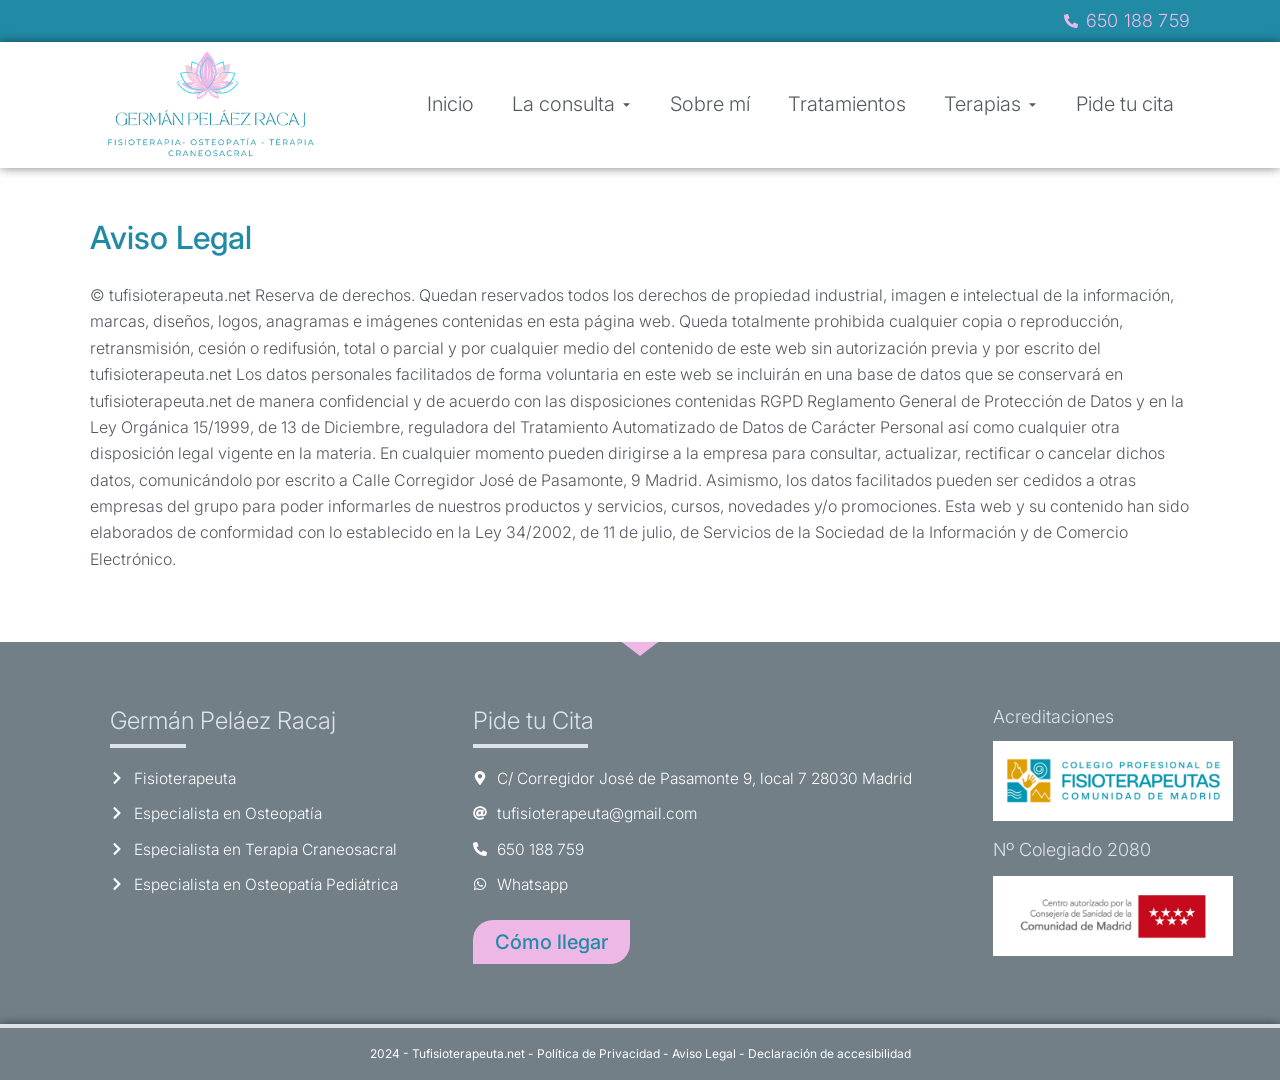
<file: aviso-legal/index.html>
<!DOCTYPE html>
<html lang="es">
<head>
  <meta charset="UTF-8">
  <meta name="viewport" content="width=device-width, initial-scale=1.0">
  <title>Aviso legal - Tu Fisioterapeuta</title>
  <meta name="description" content="Aviso legal y condiciones de uso de tufisioterapeuta.net - Germán Peláez Racaj.">
  <link rel="canonical" href="https://tufisioterapeuta.net/aviso-legal/">
  <meta property="og:locale" content="es_ES">
  <meta property="og:type" content="website">
  <meta property="og:title" content="Aviso legal - Tu Fisioterapeuta">
  <meta property="og:description" content="Aviso legal y condiciones de uso de tufisioterapeuta.net - Germán Peláez Racaj.">
  <meta property="og:url" content="https://tufisioterapeuta.net/aviso-legal/">
  <meta property="og:site_name" content="Tu Fisioterapeuta - Germán Peláez Racaj">
  <link rel="icon" href="../assets/img/cropped-Favicon-tufisio-32x32.png" sizes="32x32">
  <link rel="icon" href="../assets/img/cropped-Favicon-tufisio-192x192.png" sizes="192x192">
  <link rel="apple-touch-icon" href="../assets/img/cropped-Favicon-tufisio-180x180.png">
  <link rel="preconnect" href="https://fonts.bunny.net" crossorigin>
  <link rel="stylesheet" href="https://fonts.bunny.net/css?family=inter:300,400,500,600,700|libre-baskerville:400,400i,700&amp;display=swap">
  <link rel="stylesheet" href="../assets/css/styles.css">
  <!-- Analítica sin cookies (opcional): pega aquí tu script de Cloudflare Web Analytics o GoatCounter -->
</head>
<body>
  <a class="skip-link" href="#contenido">Saltar al contenido</a>

  <header class="site-header">
    <div class="top-bar">
      <div class="container top-bar__inner">
        <a class="top-bar__phone" href="tel:+34650188759" aria-label="Llamar al 650 188 759">
          <svg viewBox="0 0 512 512" aria-hidden="true"><path d="M497.39 361.8l-112-48a24 24 0 0 0-28 6.9l-49.6 60.6A370.66 370.66 0 0 1 130.6 204.11l60.6-49.6a23.94 23.94 0 0 0 6.9-28l-48-112A24.16 24.16 0 0 0 122.6.61l-104 24A24 24 0 0 0 0 48c0 256.5 207.9 464 464 464a24 24 0 0 0 23.4-18.6l24-104a24.29 24.29 0 0 0-14.01-27.6z"/></svg>
          <span>650 188 759</span>
        </a>
      </div>
    </div>

    <div class="main-nav-bar">
      <div class="container main-nav-bar__inner">
        <a class="site-logo" href="../" aria-label="Germán Peláez Racaj - Inicio">
          <img src="../assets/img/Logo-German-Pelaez.png" alt="Germán Peláez Racaj - Fisioterapia, Osteopatía, Terapia Craneosacral" width="400" height="180">
        </a>

        <nav class="nav-desktop" aria-label="Menú principal">
          <ul class="nav-menu">
            <li class="nav-item">
              <a class="nav-link" href="../">Inicio</a>
            </li>
            <li class="nav-item has-dropdown">
              <a class="nav-link" href="../la-consulta/">La consulta <svg class="caret" viewBox="0 0 320 512" aria-hidden="true"><path d="M31.3 192h257.3c17.8 0 26.7 21.5 14.1 34.1L174.1 354.8c-7.8 7.8-20.5 7.8-28.3 0L17.2 226.1C4.6 213.5 13.5 192 31.3 192z"/></svg></a>
              <ul class="nav-dropdown">
                <li><a href="../la-consulta/#ubicacion">Conoce la consulta</a></li>
                <li><a href="../la-consulta/">Tarifas</a></li>
              </ul>
            </li>
            <li class="nav-item">
              <a class="nav-link" href="../german-pelaez-racaj/">Sobre mí</a>
            </li>
            <li class="nav-item">
              <a class="nav-link" href="../tratamientos/">Tratamientos</a>
            </li>
            <li class="nav-item has-dropdown">
              <a class="nav-link" href="#">Terapias <svg class="caret" viewBox="0 0 320 512" aria-hidden="true"><path d="M31.3 192h257.3c17.8 0 26.7 21.5 14.1 34.1L174.1 354.8c-7.8 7.8-20.5 7.8-28.3 0L17.2 226.1C4.6 213.5 13.5 192 31.3 192z"/></svg></a>
              <ul class="nav-dropdown">
                <li><a class="" href="../fisioterapia/">Fisioterapia</a></li>
                <li><a class="" href="../osteopatia/">Osteopatía</a></li>
                <li><a class="" href="../terapia-craneosacral/">Terapia craneosacral</a></li>
                <li><a class="" href="../osteopatia-pediatrica/">Osteopatía pediátrica</a></li>
              </ul>
            </li>
            <li class="nav-item">
              <a class="nav-link" href="../pide-tu-cita/">Pide tu cita</a>
            </li>
          </ul>
        </nav>

        <button type="button" class="nav-toggle" aria-label="Abrir menú" aria-expanded="false" aria-controls="mobile-menu">
          <svg class="icon-open" viewBox="0 0 448 512" aria-hidden="true"><path d="M16 132h416c8.837 0 16-7.163 16-16V76c0-8.837-7.163-16-16-16H16C7.163 60 0 67.163 0 76v40c0 8.837 7.163 16 16 16zm0 160h416c8.837 0 16-7.163 16-16v-40c0-8.837-7.163-16-16-16H16c-8.837 0-16 7.163-16 16v40c0 8.837 7.163 16 16 16zm0 160h416c8.837 0 16-7.163 16-16v-40c0-8.837-7.163-16-16-16H16c-8.837 0-16 7.163-16 16v40c0 8.837 7.163 16 16 16z"/></svg>
          <svg class="icon-close" viewBox="0 0 352 512" aria-hidden="true"><path d="M242.72 256l100.07-100.07c12.28-12.28 12.28-32.19 0-44.48l-22.24-22.24c-12.28-12.28-32.19-12.28-44.48 0L176 189.28 75.93 89.21c-12.28-12.28-32.19-12.28-44.48 0L9.21 111.45c-12.28 12.28-12.28 32.19 0 44.48L109.28 256 9.21 356.07c-12.28 12.28-12.28 32.19 0 44.48l22.24 22.24c12.28 12.28 32.2 12.28 44.48 0L176 322.72l100.07 100.07c12.28 12.28 32.2 12.28 44.48 0l22.24-22.24c12.28-12.28 12.28-32.19 0-44.48L242.72 256z"/></svg>
        </button>
      </div>
    </div>

    <nav id="mobile-menu" class="nav-mobile-panel" aria-label="Menú móvil" aria-hidden="true">
      <ul class="nav-mobile-list">
        <li><a class="" href="../">Inicio</a></li>
        <li>
          <div class="mobile-row">
            <a class="" href="../la-consulta/">La consulta</a>
            <button type="button" class="mobile-sub-toggle" aria-label="Desplegar La consulta" aria-expanded="false" aria-controls="mob-sub-consulta"><svg class="caret" viewBox="0 0 320 512" aria-hidden="true"><path d="M31.3 192h257.3c17.8 0 26.7 21.5 14.1 34.1L174.1 354.8c-7.8 7.8-20.5 7.8-28.3 0L17.2 226.1C4.6 213.5 13.5 192 31.3 192z"/></svg></button>
          </div>
          <ul id="mob-sub-consulta" class="nav-mobile-sub">
            <li><a href="../la-consulta/#ubicacion">Conoce la consulta</a></li>
            <li><a href="../la-consulta/">Tarifas</a></li>
          </ul>
        </li>
        <li><a class="" href="../german-pelaez-racaj/">Sobre mí</a></li>
        <li><a class="" href="../tratamientos/">Tratamientos</a></li>
        <li>
          <div class="mobile-row">
            <a class="" href="../fisioterapia/">Terapias</a>
            <button type="button" class="mobile-sub-toggle" aria-label="Desplegar Terapias" aria-expanded="false" aria-controls="mob-sub-terapias"><svg class="caret" viewBox="0 0 320 512" aria-hidden="true"><path d="M31.3 192h257.3c17.8 0 26.7 21.5 14.1 34.1L174.1 354.8c-7.8 7.8-20.5 7.8-28.3 0L17.2 226.1C4.6 213.5 13.5 192 31.3 192z"/></svg></button>
          </div>
          <ul id="mob-sub-terapias" class="nav-mobile-sub">
            <li><a class="" href="../fisioterapia/">Fisioterapia</a></li>
            <li><a class="" href="../osteopatia/">Osteopatía</a></li>
            <li><a class="" href="../terapia-craneosacral/">Terapia craneosacral</a></li>
            <li><a class="" href="../osteopatia-pediatrica/">Osteopatía pediátrica</a></li>
          </ul>
        </li>
        <li><a class="" href="../pide-tu-cita/">Pide tu cita</a></li>
      </ul>
    </nav>
  </header>

  <main id="contenido">
    <section class="legal-content">
      <div class="container">
        <h1>Aviso Legal</h1>
        <p>© tufisioterapeuta.net Reserva de derechos. Quedan reservados todos los derechos de propiedad industrial, imagen e intelectual de la información, marcas, diseños, logos, anagramas e imágenes contenidas en esta página web. Queda totalmente prohibida cualquier copia o reproducción, retransmisión, cesión o redifusión, total o parcial y por cualquier medio del contenido de este web sin autorización previa y por escrito del tufisioterapeuta.net Los datos personales facilitados de forma voluntaria en este web se incluirán en una base de datos que se conservará en tufisioterapeuta.net de manera confidencial y de acuerdo con las disposiciones contenidas RGPD Reglamento General de Protección de Datos y en la Ley Orgánica 15/1999, de 13 de Diciembre, reguladora del Tratamiento Automatizado de Datos de Carácter Personal así como cualquier otra disposición legal vigente en la materia. En cualquier momento pueden dirigirse a la empresa para consultar, actualizar, rectificar o cancelar dichos datos, comunicándolo por escrito a Calle Corregidor José de Pasamonte, 9 Madrid. Asimismo, los datos facilitados pueden ser cedidos a otras empresas del grupo para poder informarles de nuestros productos y servicios, cursos, novedades y/o promociones. Esta web y su contenido han sido elaborados de conformidad con lo establecido en la Ley 34/2002, de 11 de julio, de Servicios de la Sociedad de la Información y de Comercio Electrónico.</p>
      </div>
    </section>
  </main>

  <footer class="site-footer">
    <div class="footer-shape-top" aria-hidden="true">
      <svg xmlns="http://www.w3.org/2000/svg" viewBox="0 0 700 10" preserveAspectRatio="none">
        <path d="M350,10L340,0h20L350,10z"/>
      </svg>
    </div>

    <div class="footer-main">
      <div class="container">
        <div class="footer-grid">
          <div class="footer-col">
            <h2 class="footer-col__title">Germán Peláez Racaj</h2>
            <hr class="divider divider--light">
            <ul class="footer-list">
              <li><a href="../fisioterapia/"><svg viewBox="0 0 320 512" aria-hidden="true"><path d="M285.476 272.971L91.132 467.314c-9.373 9.373-24.569 9.373-33.941 0l-22.667-22.667c-9.357-9.357-9.375-24.522-.04-33.901L188.505 256 34.484 101.255c-9.335-9.379-9.317-24.544.04-33.901l22.667-22.667c9.373-9.373 24.569-9.373 33.941 0L285.475 239.03c9.373 9.372 9.373 24.568.001 33.941z"/></svg><span>Fisioterapeuta</span></a></li>
              <li><a href="../osteopatia/"><svg viewBox="0 0 320 512" aria-hidden="true"><path d="M285.476 272.971L91.132 467.314c-9.373 9.373-24.569 9.373-33.941 0l-22.667-22.667c-9.357-9.357-9.375-24.522-.04-33.901L188.505 256 34.484 101.255c-9.335-9.379-9.317-24.544.04-33.901l22.667-22.667c9.373-9.373 24.569-9.373 33.941 0L285.475 239.03c9.373 9.372 9.373 24.568.001 33.941z"/></svg><span>Especialista en Osteopatía</span></a></li>
              <li><a href="../terapia-craneosacral/"><svg viewBox="0 0 320 512" aria-hidden="true"><path d="M285.476 272.971L91.132 467.314c-9.373 9.373-24.569 9.373-33.941 0l-22.667-22.667c-9.357-9.357-9.375-24.522-.04-33.901L188.505 256 34.484 101.255c-9.335-9.379-9.317-24.544.04-33.901l22.667-22.667c9.373-9.373 24.569-9.373 33.941 0L285.475 239.03c9.373 9.372 9.373 24.568.001 33.941z"/></svg><span>Especialista en Terapia Craneosacral</span></a></li>
              <li><a href="../osteopatia-pediatrica/"><svg viewBox="0 0 320 512" aria-hidden="true"><path d="M285.476 272.971L91.132 467.314c-9.373 9.373-24.569 9.373-33.941 0l-22.667-22.667c-9.357-9.357-9.375-24.522-.04-33.901L188.505 256 34.484 101.255c-9.335-9.379-9.317-24.544.04-33.901l22.667-22.667c9.373-9.373 24.569-9.373 33.941 0L285.475 239.03c9.373 9.372 9.373 24.568.001 33.941z"/></svg><span>Especialista en Osteopatía Pediátrica</span></a></li>
            </ul>
          </div>

          <div class="footer-col">
            <h2 class="footer-col__title">Pide tu Cita</h2>
            <hr class="divider divider--light">
            <ul class="footer-list">
              <li><svg viewBox="0 0 384 512" aria-hidden="true"><path d="M172.268 501.67C26.97 291.031 0 269.413 0 192 0 85.961 85.961 0 192 0s192 85.961 192 192c0 77.413-26.97 99.031-172.268 309.67-9.535 13.774-29.93 13.773-39.464 0zM192 272c44.183 0 80-35.817 80-80s-35.817-80-80-80-80 35.817-80 80 35.817 80 80 80z"/></svg><span>C/ Corregidor José de Pasamonte 9, local 7 28030 Madrid</span></li>
              <li><a href="mailto:tufisioterapeuta@gmail.com"><svg viewBox="0 0 512 512" aria-hidden="true"><path d="M256 8C118.941 8 8 118.919 8 256c0 137.059 110.919 248 248 248 48.154 0 95.342-14.14 135.408-40.223 12.005-7.815 14.625-24.288 5.552-35.372l-10.177-12.433c-7.671-9.371-21.179-11.667-31.373-5.129C325.92 429.757 291.314 440 256 440c-101.458 0-184-82.542-184-184S154.542 72 256 72c100.139 0 184 57.619 184 160 0 38.786-21.093 79.742-58.17 83.693-17.349-.454-16.91-12.857-13.476-30.024l23.433-121.11C394.653 149.75 383.308 136 368.225 136h-44.981a13.518 13.518 0 0 0-13.432 11.993l-.01.092c-14.697-17.901-40.448-21.775-59.971-21.775-74.58 0-137.831 62.234-137.831 151.46 0 65.303 36.785 105.87 96 105.87 26.984 0 57.369-15.637 74.991-38.333 9.522 34.104 40.613 34.103 70.71 34.103C462.609 379.41 504 307.798 504 232 504 95.653 394.023 8 256 8zm-21.68 304.43c-22.249 0-36.07-15.623-36.07-40.771 0-44.993 30.779-72.729 58.63-72.729 22.292 0 35.601 15.241 35.601 40.77 0 45.061-33.875 72.73-58.161 72.73z"/></svg><span>tufisioterapeuta@gmail.com</span></a></li>
              <li><a href="tel:+34650188759"><svg viewBox="0 0 512 512" aria-hidden="true"><path d="M497.39 361.8l-112-48a24 24 0 0 0-28 6.9l-49.6 60.6A370.66 370.66 0 0 1 130.6 204.11l60.6-49.6a23.94 23.94 0 0 0 6.9-28l-48-112A24.16 24.16 0 0 0 122.6.61l-104 24A24 24 0 0 0 0 48c0 256.5 207.9 464 464 464a24 24 0 0 0 23.4-18.6l24-104a24.29 24.29 0 0 0-14.01-27.6z"/></svg><span>650 188 759</span></a></li>
              <li><a href="https://wa.me/34610632822" target="_blank" rel="noopener noreferrer"><svg viewBox="0 0 448 512" aria-hidden="true"><path d="M380.9 97.1C339 55.1 283.2 32 223.9 32c-122.4 0-222 99.6-222 222 0 39.1 10.2 77.3 29.6 111L0 480l117.7-30.9c32.4 17.7 68.9 27 106.1 27h.1c122.3 0 224.1-99.6 224.1-222 0-59.3-25.2-115-67.1-157zm-157 341.6c-33.2 0-65.7-8.9-94-25.7l-6.7-4-69.8 18.3L72 359.2l-4.4-7c-18.5-29.4-28.2-63.3-28.2-98.2 0-101.7 82.8-184.5 184.6-184.5 49.3 0 95.6 19.2 130.4 54.1 34.8 34.9 56.2 81.2 56.1 130.5 0 101.8-84.9 184.6-186.6 184.6zm101.2-138.2c-5.5-2.8-32.8-16.2-37.9-18-5.1-1.9-8.8-2.8-12.5 2.8-3.7 5.6-14.3 18-17.6 21.8-3.2 3.7-6.5 4.2-12 1.4-32.6-16.3-54-29.1-75.5-66-5.7-9.8 5.7-9.1 16.3-30.3 1.8-3.7.9-6.9-.5-9.7-1.4-2.8-12.5-30.1-17.1-41.2-4.5-10.8-9.1-9.3-12.5-9.5-3.2-.2-6.9-.2-10.6-.2-3.7 0-9.7 1.4-14.8 6.9-5.1 5.6-19.4 19-19.4 46.3 0 27.3 19.9 53.7 22.6 57.4 2.8 3.7 39.1 59.7 94.8 83.8 35.2 15.2 49 16.5 66.6 13.9 10.7-1.6 32.8-13.4 37.4-26.4 4.6-13 4.6-24.1 3.2-26.4-1.3-2.5-5-3.9-10.5-6.6z"/></svg><span>Whatsapp</span></a></li>
            </ul>
            <a class="btn btn-footer" href="https://maps.app.goo.gl/RJPH2rbjUAE7xJoo9" target="_blank" rel="noopener noreferrer">Cómo llegar</a>
          </div>

          <div class="footer-col">
            <h2 class="footer-col__subtitle">Acreditaciones</h2>
            <img class="footer-badge" src="../assets/img/Colegio-profesional-fisioterapeutas-.png" alt="Colegio Profesional de Fisioterapeutas de la Comunidad de Madrid" width="600" height="200" loading="lazy">
            <p class="footer-col__subtitle">Nº Colegiado 2080</p>
            <img class="footer-badge" src="../assets/img/Centro-comunidad-madrid.png" alt="Centro autorizado por la Comunidad de Madrid" width="600" height="200" loading="lazy">
          </div>
        </div>
      </div>
    </div>

    <div class="footer-legal">
      2024 - Tufisioterapeuta.net -
      <a href="../politica-de-privacidad/">Política de Privacidad</a> -
      <a href="../aviso-legal/">Aviso Legal</a> -
      <a href="../declaracion-accesibilidad/">Declaración de accesibilidad</a>
    </div>
  </footer>

  <script src="../assets/js/main.js" defer></script>
</body>
</html>
</file>
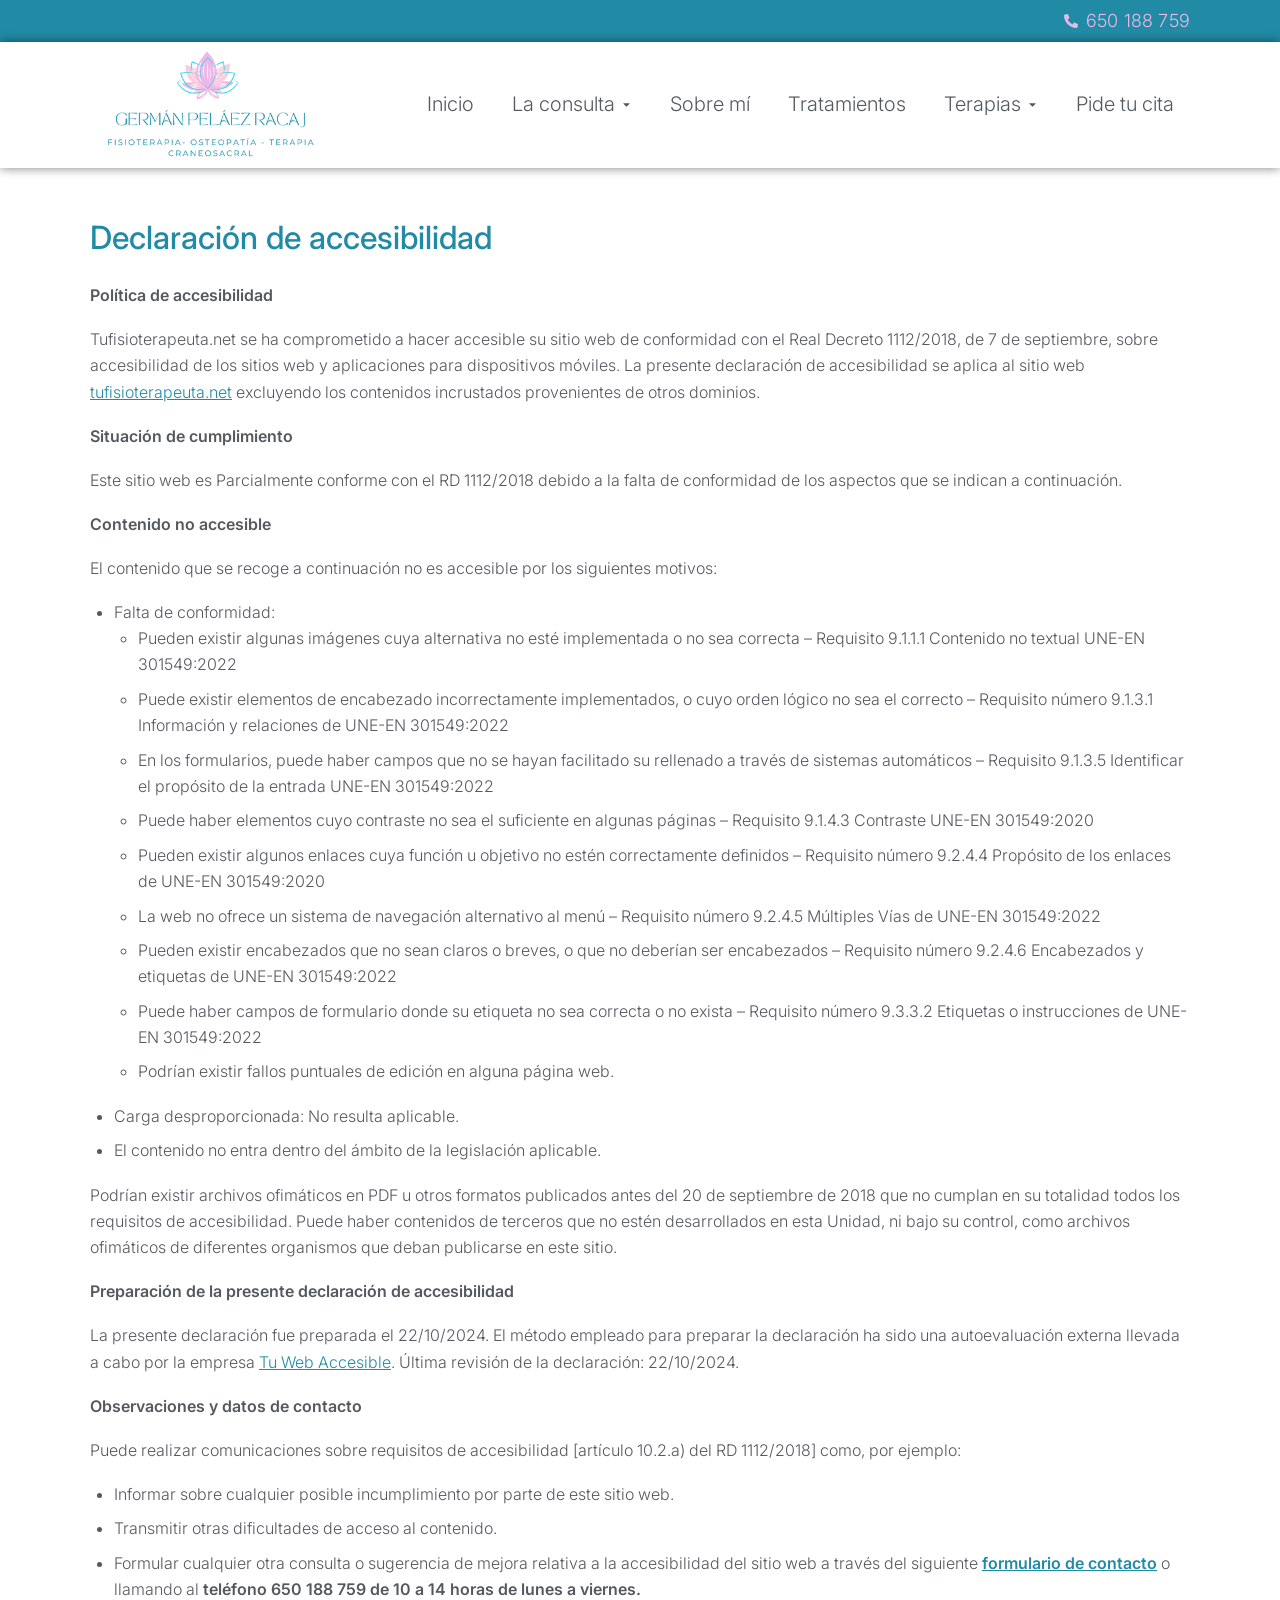
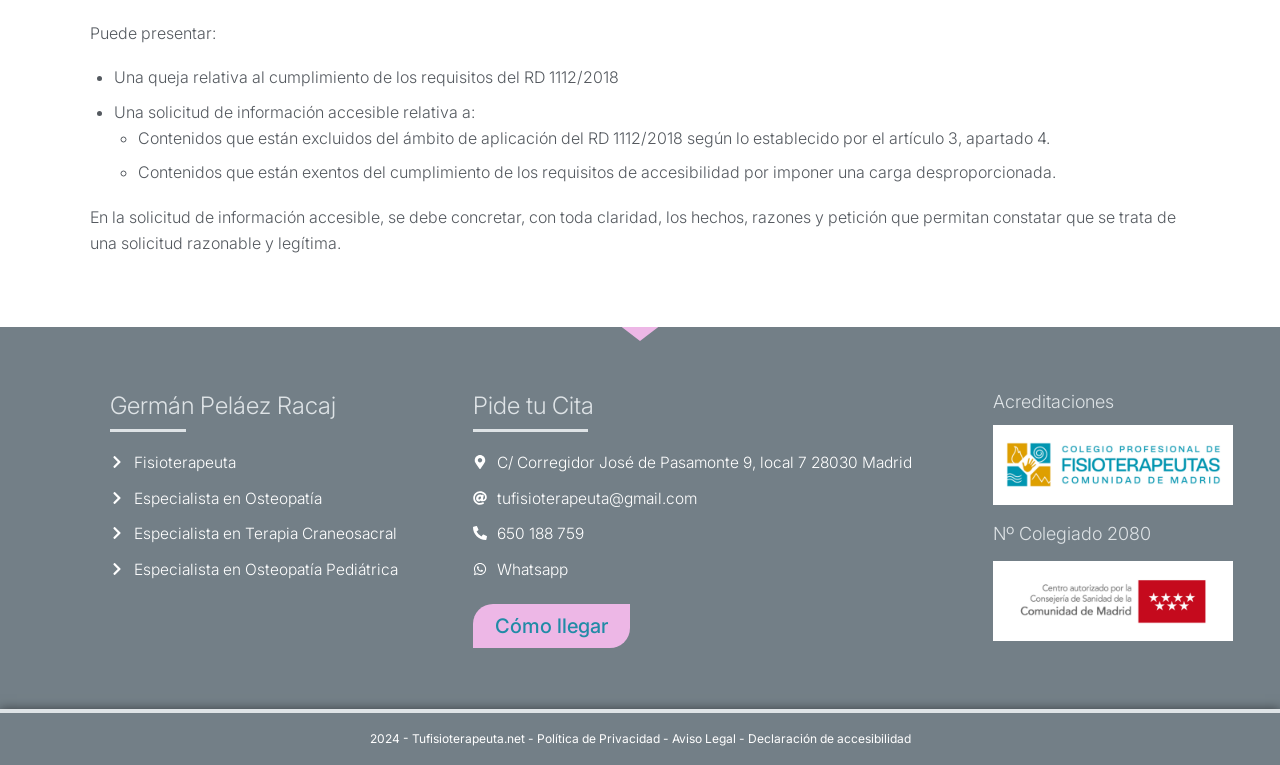
<file: declaracion-accesibilidad/index.html>
<!DOCTYPE html>
<html lang="es">
<head>
  <meta charset="UTF-8">
  <meta name="viewport" content="width=device-width, initial-scale=1.0">
  <title>Declaración accesibilidad - Tu Fisioterapeuta</title>
  <meta name="description" content="Declaración de accesibilidad de tufisioterapeuta.net - Germán Peláez Racaj.">
  <link rel="canonical" href="https://tufisioterapeuta.net/declaracion-accesibilidad/">
  <meta property="og:locale" content="es_ES">
  <meta property="og:type" content="website">
  <meta property="og:title" content="Declaración accesibilidad - Tu Fisioterapeuta">
  <meta property="og:description" content="Declaración de accesibilidad de tufisioterapeuta.net - Germán Peláez Racaj.">
  <meta property="og:url" content="https://tufisioterapeuta.net/declaracion-accesibilidad/">
  <meta property="og:site_name" content="Tu Fisioterapeuta - Germán Peláez Racaj">
  <link rel="icon" href="../assets/img/cropped-Favicon-tufisio-32x32.png" sizes="32x32">
  <link rel="icon" href="../assets/img/cropped-Favicon-tufisio-192x192.png" sizes="192x192">
  <link rel="apple-touch-icon" href="../assets/img/cropped-Favicon-tufisio-180x180.png">
  <link rel="preconnect" href="https://fonts.bunny.net" crossorigin>
  <link rel="stylesheet" href="https://fonts.bunny.net/css?family=inter:300,400,500,600,700|libre-baskerville:400,400i,700&amp;display=swap">
  <link rel="stylesheet" href="../assets/css/styles.css">
  <!-- Analítica sin cookies (opcional): pega aquí tu script de Cloudflare Web Analytics o GoatCounter -->
</head>
<body>
  <a class="skip-link" href="#contenido">Saltar al contenido</a>

  <header class="site-header">
    <div class="top-bar">
      <div class="container top-bar__inner">
        <a class="top-bar__phone" href="tel:+34650188759" aria-label="Llamar al 650 188 759">
          <svg viewBox="0 0 512 512" aria-hidden="true"><path d="M497.39 361.8l-112-48a24 24 0 0 0-28 6.9l-49.6 60.6A370.66 370.66 0 0 1 130.6 204.11l60.6-49.6a23.94 23.94 0 0 0 6.9-28l-48-112A24.16 24.16 0 0 0 122.6.61l-104 24A24 24 0 0 0 0 48c0 256.5 207.9 464 464 464a24 24 0 0 0 23.4-18.6l24-104a24.29 24.29 0 0 0-14.01-27.6z"/></svg>
          <span>650 188 759</span>
        </a>
      </div>
    </div>

    <div class="main-nav-bar">
      <div class="container main-nav-bar__inner">
        <a class="site-logo" href="../" aria-label="Germán Peláez Racaj - Inicio">
          <img src="../assets/img/Logo-German-Pelaez.png" alt="Germán Peláez Racaj - Fisioterapia, Osteopatía, Terapia Craneosacral" width="400" height="180">
        </a>

        <nav class="nav-desktop" aria-label="Menú principal">
          <ul class="nav-menu">
            <li class="nav-item">
              <a class="nav-link" href="../">Inicio</a>
            </li>
            <li class="nav-item has-dropdown">
              <a class="nav-link" href="../la-consulta/">La consulta <svg class="caret" viewBox="0 0 320 512" aria-hidden="true"><path d="M31.3 192h257.3c17.8 0 26.7 21.5 14.1 34.1L174.1 354.8c-7.8 7.8-20.5 7.8-28.3 0L17.2 226.1C4.6 213.5 13.5 192 31.3 192z"/></svg></a>
              <ul class="nav-dropdown">
                <li><a href="../la-consulta/#ubicacion">Conoce la consulta</a></li>
                <li><a href="../la-consulta/">Tarifas</a></li>
              </ul>
            </li>
            <li class="nav-item">
              <a class="nav-link" href="../german-pelaez-racaj/">Sobre mí</a>
            </li>
            <li class="nav-item">
              <a class="nav-link" href="../tratamientos/">Tratamientos</a>
            </li>
            <li class="nav-item has-dropdown">
              <a class="nav-link" href="#">Terapias <svg class="caret" viewBox="0 0 320 512" aria-hidden="true"><path d="M31.3 192h257.3c17.8 0 26.7 21.5 14.1 34.1L174.1 354.8c-7.8 7.8-20.5 7.8-28.3 0L17.2 226.1C4.6 213.5 13.5 192 31.3 192z"/></svg></a>
              <ul class="nav-dropdown">
                <li><a class="" href="../fisioterapia/">Fisioterapia</a></li>
                <li><a class="" href="../osteopatia/">Osteopatía</a></li>
                <li><a class="" href="../terapia-craneosacral/">Terapia craneosacral</a></li>
                <li><a class="" href="../osteopatia-pediatrica/">Osteopatía pediátrica</a></li>
              </ul>
            </li>
            <li class="nav-item">
              <a class="nav-link" href="../pide-tu-cita/">Pide tu cita</a>
            </li>
          </ul>
        </nav>

        <button type="button" class="nav-toggle" aria-label="Abrir menú" aria-expanded="false" aria-controls="mobile-menu">
          <svg class="icon-open" viewBox="0 0 448 512" aria-hidden="true"><path d="M16 132h416c8.837 0 16-7.163 16-16V76c0-8.837-7.163-16-16-16H16C7.163 60 0 67.163 0 76v40c0 8.837 7.163 16 16 16zm0 160h416c8.837 0 16-7.163 16-16v-40c0-8.837-7.163-16-16-16H16c-8.837 0-16 7.163-16 16v40c0 8.837 7.163 16 16 16zm0 160h416c8.837 0 16-7.163 16-16v-40c0-8.837-7.163-16-16-16H16c-8.837 0-16 7.163-16 16v40c0 8.837 7.163 16 16 16z"/></svg>
          <svg class="icon-close" viewBox="0 0 352 512" aria-hidden="true"><path d="M242.72 256l100.07-100.07c12.28-12.28 12.28-32.19 0-44.48l-22.24-22.24c-12.28-12.28-32.19-12.28-44.48 0L176 189.28 75.93 89.21c-12.28-12.28-32.19-12.28-44.48 0L9.21 111.45c-12.28 12.28-12.28 32.19 0 44.48L109.28 256 9.21 356.07c-12.28 12.28-12.28 32.19 0 44.48l22.24 22.24c12.28 12.28 32.2 12.28 44.48 0L176 322.72l100.07 100.07c12.28 12.28 32.2 12.28 44.48 0l22.24-22.24c12.28-12.28 12.28-32.19 0-44.48L242.72 256z"/></svg>
        </button>
      </div>
    </div>

    <nav id="mobile-menu" class="nav-mobile-panel" aria-label="Menú móvil" aria-hidden="true">
      <ul class="nav-mobile-list">
        <li><a class="" href="../">Inicio</a></li>
        <li>
          <div class="mobile-row">
            <a class="" href="../la-consulta/">La consulta</a>
            <button type="button" class="mobile-sub-toggle" aria-label="Desplegar La consulta" aria-expanded="false" aria-controls="mob-sub-consulta"><svg class="caret" viewBox="0 0 320 512" aria-hidden="true"><path d="M31.3 192h257.3c17.8 0 26.7 21.5 14.1 34.1L174.1 354.8c-7.8 7.8-20.5 7.8-28.3 0L17.2 226.1C4.6 213.5 13.5 192 31.3 192z"/></svg></button>
          </div>
          <ul id="mob-sub-consulta" class="nav-mobile-sub">
            <li><a href="../la-consulta/#ubicacion">Conoce la consulta</a></li>
            <li><a href="../la-consulta/">Tarifas</a></li>
          </ul>
        </li>
        <li><a class="" href="../german-pelaez-racaj/">Sobre mí</a></li>
        <li><a class="" href="../tratamientos/">Tratamientos</a></li>
        <li>
          <div class="mobile-row">
            <a class="" href="../fisioterapia/">Terapias</a>
            <button type="button" class="mobile-sub-toggle" aria-label="Desplegar Terapias" aria-expanded="false" aria-controls="mob-sub-terapias"><svg class="caret" viewBox="0 0 320 512" aria-hidden="true"><path d="M31.3 192h257.3c17.8 0 26.7 21.5 14.1 34.1L174.1 354.8c-7.8 7.8-20.5 7.8-28.3 0L17.2 226.1C4.6 213.5 13.5 192 31.3 192z"/></svg></button>
          </div>
          <ul id="mob-sub-terapias" class="nav-mobile-sub">
            <li><a class="" href="../fisioterapia/">Fisioterapia</a></li>
            <li><a class="" href="../osteopatia/">Osteopatía</a></li>
            <li><a class="" href="../terapia-craneosacral/">Terapia craneosacral</a></li>
            <li><a class="" href="../osteopatia-pediatrica/">Osteopatía pediátrica</a></li>
          </ul>
        </li>
        <li><a class="" href="../pide-tu-cita/">Pide tu cita</a></li>
      </ul>
    </nav>
  </header>

  <main id="contenido">
    <section class="legal-content">
      <div class="container">
        <h1>Declaración de accesibilidad</h1>
        <p><strong>Política de accesibilidad</strong></p>
        <p>Tufisioterapeuta.net se ha comprometido a hacer accesible su sitio web de conformidad con el Real Decreto 1112/2018, de 7 de septiembre, sobre accesibilidad de los sitios web y aplicaciones para dispositivos móviles. La presente declaración de accesibilidad se aplica al sitio web <a href="../">tufisioterapeuta.net</a> excluyendo los contenidos incrustados provenientes de otros dominios.</p>
        <p><strong>Situación de cumplimiento</strong></p>
        <p>Este sitio web es Parcialmente conforme con el RD 1112/2018 debido a la falta de conformidad de los aspectos que se indican a continuación.</p>
        <p><strong>Contenido no accesible</strong></p>
        <p>El contenido que se recoge a continuación no es accesible por los siguientes motivos:</p>
        <ul>
          <li>Falta de conformidad:
            <ul>
              <li>Pueden existir algunas imágenes cuya alternativa no esté implementada o no sea correcta – Requisito 9.1.1.1 Contenido no textual UNE-EN 301549:2022</li>
              <li>Puede existir elementos de encabezado incorrectamente implementados, o cuyo orden lógico no sea el correcto – Requisito número 9.1.3.1 Información y relaciones de UNE-EN 301549:2022</li>
              <li>En los formularios, puede haber campos que no se hayan facilitado su rellenado a través de sistemas automáticos – Requisito 9.1.3.5 Identificar el propósito de la entrada UNE-EN 301549:2022</li>
              <li>Puede haber elementos cuyo contraste no sea el suficiente en algunas páginas – Requisito 9.1.4.3 Contraste UNE-EN 301549:2020</li>
              <li>Pueden existir algunos enlaces cuya función u objetivo no estén correctamente definidos – Requisito número 9.2.4.4 Propósito de los enlaces de UNE-EN 301549:2020</li>
              <li>La web no ofrece un sistema de navegación alternativo al menú – Requisito número 9.2.4.5 Múltiples Vías de UNE-EN 301549:2022</li>
              <li>Pueden existir encabezados que no sean claros o breves, o que no deberían ser encabezados – Requisito número 9.2.4.6 Encabezados y etiquetas de UNE-EN 301549:2022</li>
              <li>Puede haber campos de formulario donde su etiqueta no sea correcta o no exista – Requisito número 9.3.3.2 Etiquetas o instrucciones de UNE-EN 301549:2022</li>
              <li>Podrían existir fallos puntuales de edición en alguna página web.</li>
            </ul>
          </li>
          <li>Carga desproporcionada: No resulta aplicable.</li>
          <li>El contenido no entra dentro del ámbito de la legislación aplicable.</li>
        </ul>
        <p>Podrían existir archivos ofimáticos en PDF u otros formatos publicados antes del 20 de septiembre de 2018 que no cumplan en su totalidad todos los requisitos de accesibilidad. Puede haber contenidos de terceros que no estén desarrollados en esta Unidad, ni bajo su control, como archivos ofimáticos de diferentes organismos que deban publicarse en este sitio.</p>
        <p><strong>Preparación de la presente declaración de accesibilidad</strong></p>
        <p>La presente declaración fue preparada el 22/10/2024. El método empleado para preparar la declaración ha sido una autoevaluación externa llevada a cabo por la empresa <a href="https://www.tuwebaccesible.es/" target="_blank" rel="noopener noreferrer">Tu Web Accesible</a>. Última revisión de la declaración: 22/10/2024.</p>
        <p><strong>Observaciones y datos de contacto</strong></p>
        <p>Puede realizar comunicaciones sobre requisitos de accesibilidad [artículo 10.2.a) del RD 1112/2018] como, por ejemplo:</p>
        <ul>
          <li>Informar sobre cualquier posible incumplimiento por parte de este sitio web.</li>
          <li>Transmitir otras dificultades de acceso al contenido.</li>
          <li>Formular cualquier otra consulta o sugerencia de mejora relativa a la accesibilidad del sitio web a través del siguiente <a href="../pide-tu-cita/"><strong>formulario de contacto</strong></a> o llamando al <strong>teléfono 650 188 759 de 10 a 14 horas de lunes a viernes.</strong></li>
        </ul>
        <p>Puede presentar:</p>
        <ul>
          <li>Una queja relativa al cumplimiento de los requisitos del RD 1112/2018</li>
          <li>Una solicitud de información accesible relativa a:
            <ul>
              <li>Contenidos que están excluidos del ámbito de aplicación del RD 1112/2018 según lo establecido por el artículo 3, apartado 4.</li>
              <li>Contenidos que están exentos del cumplimiento de los requisitos de accesibilidad por imponer una carga desproporcionada.</li>
            </ul>
          </li>
        </ul>
        <p>En la solicitud de información accesible, se debe concretar, con toda claridad, los hechos, razones y petición que permitan constatar que se trata de una solicitud razonable y legítima.</p>
      </div>
    </section>
  </main>

  <footer class="site-footer">
    <div class="footer-shape-top" aria-hidden="true">
      <svg xmlns="http://www.w3.org/2000/svg" viewBox="0 0 700 10" preserveAspectRatio="none">
        <path d="M350,10L340,0h20L350,10z"/>
      </svg>
    </div>

    <div class="footer-main">
      <div class="container">
        <div class="footer-grid">
          <div class="footer-col">
            <h2 class="footer-col__title">Germán Peláez Racaj</h2>
            <hr class="divider divider--light">
            <ul class="footer-list">
              <li><a href="../fisioterapia/"><svg viewBox="0 0 320 512" aria-hidden="true"><path d="M285.476 272.971L91.132 467.314c-9.373 9.373-24.569 9.373-33.941 0l-22.667-22.667c-9.357-9.357-9.375-24.522-.04-33.901L188.505 256 34.484 101.255c-9.335-9.379-9.317-24.544.04-33.901l22.667-22.667c9.373-9.373 24.569-9.373 33.941 0L285.475 239.03c9.373 9.372 9.373 24.568.001 33.941z"/></svg><span>Fisioterapeuta</span></a></li>
              <li><a href="../osteopatia/"><svg viewBox="0 0 320 512" aria-hidden="true"><path d="M285.476 272.971L91.132 467.314c-9.373 9.373-24.569 9.373-33.941 0l-22.667-22.667c-9.357-9.357-9.375-24.522-.04-33.901L188.505 256 34.484 101.255c-9.335-9.379-9.317-24.544.04-33.901l22.667-22.667c9.373-9.373 24.569-9.373 33.941 0L285.475 239.03c9.373 9.372 9.373 24.568.001 33.941z"/></svg><span>Especialista en Osteopatía</span></a></li>
              <li><a href="../terapia-craneosacral/"><svg viewBox="0 0 320 512" aria-hidden="true"><path d="M285.476 272.971L91.132 467.314c-9.373 9.373-24.569 9.373-33.941 0l-22.667-22.667c-9.357-9.357-9.375-24.522-.04-33.901L188.505 256 34.484 101.255c-9.335-9.379-9.317-24.544.04-33.901l22.667-22.667c9.373-9.373 24.569-9.373 33.941 0L285.475 239.03c9.373 9.372 9.373 24.568.001 33.941z"/></svg><span>Especialista en Terapia Craneosacral</span></a></li>
              <li><a href="../osteopatia-pediatrica/"><svg viewBox="0 0 320 512" aria-hidden="true"><path d="M285.476 272.971L91.132 467.314c-9.373 9.373-24.569 9.373-33.941 0l-22.667-22.667c-9.357-9.357-9.375-24.522-.04-33.901L188.505 256 34.484 101.255c-9.335-9.379-9.317-24.544.04-33.901l22.667-22.667c9.373-9.373 24.569-9.373 33.941 0L285.475 239.03c9.373 9.372 9.373 24.568.001 33.941z"/></svg><span>Especialista en Osteopatía Pediátrica</span></a></li>
            </ul>
          </div>

          <div class="footer-col">
            <h2 class="footer-col__title">Pide tu Cita</h2>
            <hr class="divider divider--light">
            <ul class="footer-list">
              <li><svg viewBox="0 0 384 512" aria-hidden="true"><path d="M172.268 501.67C26.97 291.031 0 269.413 0 192 0 85.961 85.961 0 192 0s192 85.961 192 192c0 77.413-26.97 99.031-172.268 309.67-9.535 13.774-29.93 13.773-39.464 0zM192 272c44.183 0 80-35.817 80-80s-35.817-80-80-80-80 35.817-80 80 35.817 80 80 80z"/></svg><span>C/ Corregidor José de Pasamonte 9, local 7 28030 Madrid</span></li>
              <li><a href="mailto:tufisioterapeuta@gmail.com"><svg viewBox="0 0 512 512" aria-hidden="true"><path d="M256 8C118.941 8 8 118.919 8 256c0 137.059 110.919 248 248 248 48.154 0 95.342-14.14 135.408-40.223 12.005-7.815 14.625-24.288 5.552-35.372l-10.177-12.433c-7.671-9.371-21.179-11.667-31.373-5.129C325.92 429.757 291.314 440 256 440c-101.458 0-184-82.542-184-184S154.542 72 256 72c100.139 0 184 57.619 184 160 0 38.786-21.093 79.742-58.17 83.693-17.349-.454-16.91-12.857-13.476-30.024l23.433-121.11C394.653 149.75 383.308 136 368.225 136h-44.981a13.518 13.518 0 0 0-13.432 11.993l-.01.092c-14.697-17.901-40.448-21.775-59.971-21.775-74.58 0-137.831 62.234-137.831 151.46 0 65.303 36.785 105.87 96 105.87 26.984 0 57.369-15.637 74.991-38.333 9.522 34.104 40.613 34.103 70.71 34.103C462.609 379.41 504 307.798 504 232 504 95.653 394.023 8 256 8zm-21.68 304.43c-22.249 0-36.07-15.623-36.07-40.771 0-44.993 30.779-72.729 58.63-72.729 22.292 0 35.601 15.241 35.601 40.77 0 45.061-33.875 72.73-58.161 72.73z"/></svg><span>tufisioterapeuta@gmail.com</span></a></li>
              <li><a href="tel:+34650188759"><svg viewBox="0 0 512 512" aria-hidden="true"><path d="M497.39 361.8l-112-48a24 24 0 0 0-28 6.9l-49.6 60.6A370.66 370.66 0 0 1 130.6 204.11l60.6-49.6a23.94 23.94 0 0 0 6.9-28l-48-112A24.16 24.16 0 0 0 122.6.61l-104 24A24 24 0 0 0 0 48c0 256.5 207.9 464 464 464a24 24 0 0 0 23.4-18.6l24-104a24.29 24.29 0 0 0-14.01-27.6z"/></svg><span>650 188 759</span></a></li>
              <li><a href="https://wa.me/34610632822" target="_blank" rel="noopener noreferrer"><svg viewBox="0 0 448 512" aria-hidden="true"><path d="M380.9 97.1C339 55.1 283.2 32 223.9 32c-122.4 0-222 99.6-222 222 0 39.1 10.2 77.3 29.6 111L0 480l117.7-30.9c32.4 17.7 68.9 27 106.1 27h.1c122.3 0 224.1-99.6 224.1-222 0-59.3-25.2-115-67.1-157zm-157 341.6c-33.2 0-65.7-8.9-94-25.7l-6.7-4-69.8 18.3L72 359.2l-4.4-7c-18.5-29.4-28.2-63.3-28.2-98.2 0-101.7 82.8-184.5 184.6-184.5 49.3 0 95.6 19.2 130.4 54.1 34.8 34.9 56.2 81.2 56.1 130.5 0 101.8-84.9 184.6-186.6 184.6zm101.2-138.2c-5.5-2.8-32.8-16.2-37.9-18-5.1-1.9-8.8-2.8-12.5 2.8-3.7 5.6-14.3 18-17.6 21.8-3.2 3.7-6.5 4.2-12 1.4-32.6-16.3-54-29.1-75.5-66-5.7-9.8 5.7-9.1 16.3-30.3 1.8-3.7.9-6.9-.5-9.7-1.4-2.8-12.5-30.1-17.1-41.2-4.5-10.8-9.1-9.3-12.5-9.5-3.2-.2-6.9-.2-10.6-.2-3.7 0-9.7 1.4-14.8 6.9-5.1 5.6-19.4 19-19.4 46.3 0 27.3 19.9 53.7 22.6 57.4 2.8 3.7 39.1 59.7 94.8 83.8 35.2 15.2 49 16.5 66.6 13.9 10.7-1.6 32.8-13.4 37.4-26.4 4.6-13 4.6-24.1 3.2-26.4-1.3-2.5-5-3.9-10.5-6.6z"/></svg><span>Whatsapp</span></a></li>
            </ul>
            <a class="btn btn-footer" href="https://maps.app.goo.gl/RJPH2rbjUAE7xJoo9" target="_blank" rel="noopener noreferrer">Cómo llegar</a>
          </div>

          <div class="footer-col">
            <h2 class="footer-col__subtitle">Acreditaciones</h2>
            <img class="footer-badge" src="../assets/img/Colegio-profesional-fisioterapeutas-.png" alt="Colegio Profesional de Fisioterapeutas de la Comunidad de Madrid" width="600" height="200" loading="lazy">
            <p class="footer-col__subtitle">Nº Colegiado 2080</p>
            <img class="footer-badge" src="../assets/img/Centro-comunidad-madrid.png" alt="Centro autorizado por la Comunidad de Madrid" width="600" height="200" loading="lazy">
          </div>
        </div>
      </div>
    </div>

    <div class="footer-legal">
      2024 - Tufisioterapeuta.net -
      <a href="../politica-de-privacidad/">Política de Privacidad</a> -
      <a href="../aviso-legal/">Aviso Legal</a> -
      <a href="../declaracion-accesibilidad/">Declaración de accesibilidad</a>
    </div>
  </footer>

  <script src="../assets/js/main.js" defer></script>
</body>
</html>
</file>
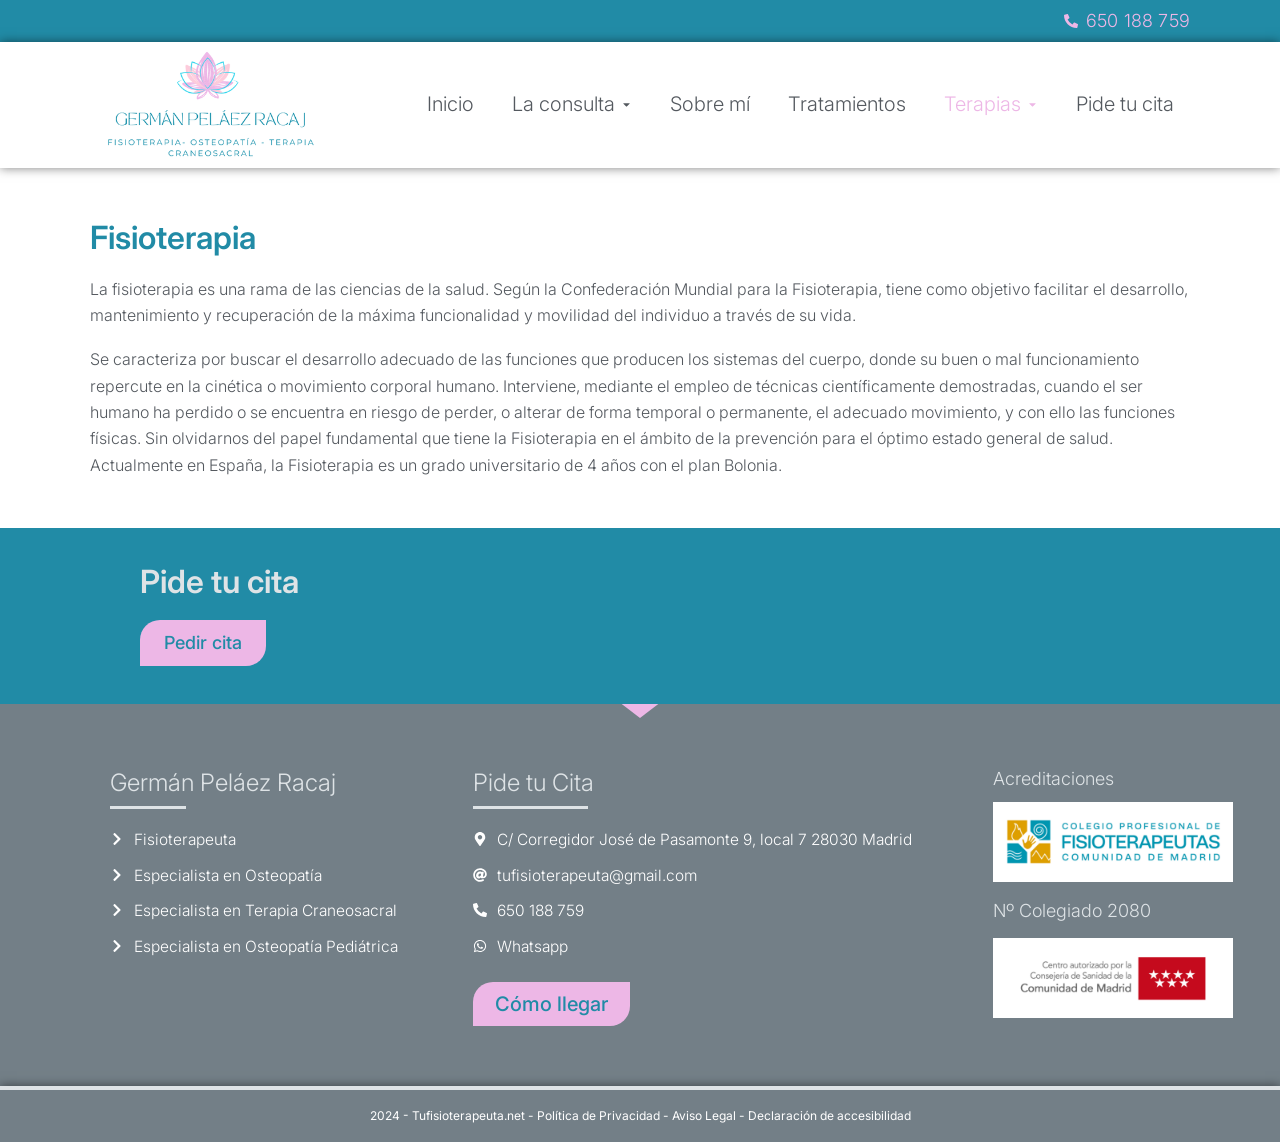
<file: fisioterapia/index.html>
<!DOCTYPE html>
<html lang="es">
<head>
  <meta charset="UTF-8">
  <meta name="viewport" content="width=device-width, initial-scale=1.0">
  <title>Fisioterapia - Tu Fisioterapeuta - Germán Peláez Racaj</title>
  <meta name="description" content="Trabajamos la fisioterapia para facilitar el desarrollo, mantenimiento y recuperación de la movilidad del individuo en el día a día.">
  <link rel="canonical" href="https://tufisioterapeuta.net/fisioterapia/">
  <meta property="og:locale" content="es_ES">
  <meta property="og:type" content="website">
  <meta property="og:title" content="Fisioterapia - Tu Fisioterapeuta - Germán Peláez Racaj">
  <meta property="og:description" content="Trabajamos la fisioterapia para facilitar el desarrollo, mantenimiento y recuperación de la movilidad del individuo en el día a día.">
  <meta property="og:url" content="https://tufisioterapeuta.net/fisioterapia/">
  <meta property="og:site_name" content="Tu Fisioterapeuta - Germán Peláez Racaj">
  <link rel="icon" href="../assets/img/cropped-Favicon-tufisio-32x32.png" sizes="32x32">
  <link rel="icon" href="../assets/img/cropped-Favicon-tufisio-192x192.png" sizes="192x192">
  <link rel="apple-touch-icon" href="../assets/img/cropped-Favicon-tufisio-180x180.png">
  <link rel="preconnect" href="https://fonts.bunny.net" crossorigin>
  <link rel="stylesheet" href="https://fonts.bunny.net/css?family=inter:300,400,500,600,700|libre-baskerville:400,400i,700&amp;display=swap">
  <link rel="stylesheet" href="../assets/css/styles.css">
  <!-- Analítica sin cookies (opcional): pega aquí tu script de Cloudflare Web Analytics o GoatCounter -->
</head>
<body>
  <a class="skip-link" href="#contenido">Saltar al contenido</a>

  <header class="site-header">
    <div class="top-bar">
      <div class="container top-bar__inner">
        <a class="top-bar__phone" href="tel:+34650188759" aria-label="Llamar al 650 188 759">
          <svg viewBox="0 0 512 512" aria-hidden="true"><path d="M497.39 361.8l-112-48a24 24 0 0 0-28 6.9l-49.6 60.6A370.66 370.66 0 0 1 130.6 204.11l60.6-49.6a23.94 23.94 0 0 0 6.9-28l-48-112A24.16 24.16 0 0 0 122.6.61l-104 24A24 24 0 0 0 0 48c0 256.5 207.9 464 464 464a24 24 0 0 0 23.4-18.6l24-104a24.29 24.29 0 0 0-14.01-27.6z"/></svg>
          <span>650 188 759</span>
        </a>
      </div>
    </div>

    <div class="main-nav-bar">
      <div class="container main-nav-bar__inner">
        <a class="site-logo" href="../" aria-label="Germán Peláez Racaj - Inicio">
          <img src="../assets/img/Logo-German-Pelaez.png" alt="Germán Peláez Racaj - Fisioterapia, Osteopatía, Terapia Craneosacral" width="400" height="180">
        </a>

        <nav class="nav-desktop" aria-label="Menú principal">
          <ul class="nav-menu">
            <li class="nav-item">
              <a class="nav-link" href="../">Inicio</a>
            </li>
            <li class="nav-item has-dropdown">
              <a class="nav-link" href="../la-consulta/">La consulta <svg class="caret" viewBox="0 0 320 512" aria-hidden="true"><path d="M31.3 192h257.3c17.8 0 26.7 21.5 14.1 34.1L174.1 354.8c-7.8 7.8-20.5 7.8-28.3 0L17.2 226.1C4.6 213.5 13.5 192 31.3 192z"/></svg></a>
              <ul class="nav-dropdown">
                <li><a href="../la-consulta/#ubicacion">Conoce la consulta</a></li>
                <li><a href="../la-consulta/">Tarifas</a></li>
              </ul>
            </li>
            <li class="nav-item">
              <a class="nav-link" href="../german-pelaez-racaj/">Sobre mí</a>
            </li>
            <li class="nav-item">
              <a class="nav-link" href="../tratamientos/">Tratamientos</a>
            </li>
            <li class="nav-item has-dropdown">
              <a class="nav-link is-active" href="#">Terapias <svg class="caret" viewBox="0 0 320 512" aria-hidden="true"><path d="M31.3 192h257.3c17.8 0 26.7 21.5 14.1 34.1L174.1 354.8c-7.8 7.8-20.5 7.8-28.3 0L17.2 226.1C4.6 213.5 13.5 192 31.3 192z"/></svg></a>
              <ul class="nav-dropdown">
                <li><a class=" is-active" href="../fisioterapia/">Fisioterapia</a></li>
                <li><a class="" href="../osteopatia/">Osteopatía</a></li>
                <li><a class="" href="../terapia-craneosacral/">Terapia craneosacral</a></li>
                <li><a class="" href="../osteopatia-pediatrica/">Osteopatía pediátrica</a></li>
              </ul>
            </li>
            <li class="nav-item">
              <a class="nav-link" href="../pide-tu-cita/">Pide tu cita</a>
            </li>
          </ul>
        </nav>

        <button type="button" class="nav-toggle" aria-label="Abrir menú" aria-expanded="false" aria-controls="mobile-menu">
          <svg class="icon-open" viewBox="0 0 448 512" aria-hidden="true"><path d="M16 132h416c8.837 0 16-7.163 16-16V76c0-8.837-7.163-16-16-16H16C7.163 60 0 67.163 0 76v40c0 8.837 7.163 16 16 16zm0 160h416c8.837 0 16-7.163 16-16v-40c0-8.837-7.163-16-16-16H16c-8.837 0-16 7.163-16 16v40c0 8.837 7.163 16 16 16zm0 160h416c8.837 0 16-7.163 16-16v-40c0-8.837-7.163-16-16-16H16c-8.837 0-16 7.163-16 16v40c0 8.837 7.163 16 16 16z"/></svg>
          <svg class="icon-close" viewBox="0 0 352 512" aria-hidden="true"><path d="M242.72 256l100.07-100.07c12.28-12.28 12.28-32.19 0-44.48l-22.24-22.24c-12.28-12.28-32.19-12.28-44.48 0L176 189.28 75.93 89.21c-12.28-12.28-32.19-12.28-44.48 0L9.21 111.45c-12.28 12.28-12.28 32.19 0 44.48L109.28 256 9.21 356.07c-12.28 12.28-12.28 32.19 0 44.48l22.24 22.24c12.28 12.28 32.2 12.28 44.48 0L176 322.72l100.07 100.07c12.28 12.28 32.2 12.28 44.48 0l22.24-22.24c12.28-12.28 12.28-32.19 0-44.48L242.72 256z"/></svg>
        </button>
      </div>
    </div>

    <nav id="mobile-menu" class="nav-mobile-panel" aria-label="Menú móvil" aria-hidden="true">
      <ul class="nav-mobile-list">
        <li><a class="" href="../">Inicio</a></li>
        <li>
          <div class="mobile-row">
            <a class="" href="../la-consulta/">La consulta</a>
            <button type="button" class="mobile-sub-toggle" aria-label="Desplegar La consulta" aria-expanded="false" aria-controls="mob-sub-consulta"><svg class="caret" viewBox="0 0 320 512" aria-hidden="true"><path d="M31.3 192h257.3c17.8 0 26.7 21.5 14.1 34.1L174.1 354.8c-7.8 7.8-20.5 7.8-28.3 0L17.2 226.1C4.6 213.5 13.5 192 31.3 192z"/></svg></button>
          </div>
          <ul id="mob-sub-consulta" class="nav-mobile-sub">
            <li><a href="../la-consulta/#ubicacion">Conoce la consulta</a></li>
            <li><a href="../la-consulta/">Tarifas</a></li>
          </ul>
        </li>
        <li><a class="" href="../german-pelaez-racaj/">Sobre mí</a></li>
        <li><a class="" href="../tratamientos/">Tratamientos</a></li>
        <li>
          <div class="mobile-row">
            <a class=" is-active" href="../fisioterapia/">Terapias</a>
            <button type="button" class="mobile-sub-toggle" aria-label="Desplegar Terapias" aria-expanded="false" aria-controls="mob-sub-terapias"><svg class="caret" viewBox="0 0 320 512" aria-hidden="true"><path d="M31.3 192h257.3c17.8 0 26.7 21.5 14.1 34.1L174.1 354.8c-7.8 7.8-20.5 7.8-28.3 0L17.2 226.1C4.6 213.5 13.5 192 31.3 192z"/></svg></button>
          </div>
          <ul id="mob-sub-terapias" class="nav-mobile-sub">
            <li><a class=" is-active" href="../fisioterapia/">Fisioterapia</a></li>
            <li><a class="" href="../osteopatia/">Osteopatía</a></li>
            <li><a class="" href="../terapia-craneosacral/">Terapia craneosacral</a></li>
            <li><a class="" href="../osteopatia-pediatrica/">Osteopatía pediátrica</a></li>
          </ul>
        </li>
        <li><a class="" href="../pide-tu-cita/">Pide tu cita</a></li>
      </ul>
    </nav>
  </header>

  <main id="contenido">
    <section class="section">
      <div class="container">
        <h1 class="section-heading">Fisioterapia</h1>
        <p>La fisioterapia es una rama de las ciencias de la salud. Según la Confederación Mundial para la Fisioterapia, tiene como objetivo facilitar el desarrollo, mantenimiento y recuperación de la máxima funcionalidad y movilidad del individuo a través de su vida.</p>
        <p>Se caracteriza por buscar el desarrollo adecuado de las funciones que producen los sistemas del cuerpo, donde su buen o mal funcionamiento repercute en la cinética o movimiento corporal humano. Interviene, mediante el empleo de técnicas científicamente demostradas, cuando el ser humano ha perdido o se encuentra en riesgo de perder, o alterar de forma temporal o permanente, el adecuado movimiento, y con ello las funciones físicas. Sin olvidarnos del papel fundamental que tiene la Fisioterapia en el ámbito de la prevención para el óptimo estado general de salud.<br>Actualmente en España, la Fisioterapia es un grado universitario de 4 años con el plan Bolonia.</p>
      </div>
    </section>

    <section class="cta-banner">
      <div class="container">
        <div class="cta-banner__inner">
          <h2 class="cta-banner__title">Pide tu cita</h2>
          <a class="btn btn-pink" href="../pide-tu-cita/">Pedir cita</a>
        </div>
      </div>
    </section>
  </main>

  <footer class="site-footer">
    <div class="footer-shape-top" aria-hidden="true">
      <svg xmlns="http://www.w3.org/2000/svg" viewBox="0 0 700 10" preserveAspectRatio="none">
        <path d="M350,10L340,0h20L350,10z"/>
      </svg>
    </div>

    <div class="footer-main">
      <div class="container">
        <div class="footer-grid">
          <div class="footer-col">
            <h2 class="footer-col__title">Germán Peláez Racaj</h2>
            <hr class="divider divider--light">
            <ul class="footer-list">
              <li><a href="../fisioterapia/"><svg viewBox="0 0 320 512" aria-hidden="true"><path d="M285.476 272.971L91.132 467.314c-9.373 9.373-24.569 9.373-33.941 0l-22.667-22.667c-9.357-9.357-9.375-24.522-.04-33.901L188.505 256 34.484 101.255c-9.335-9.379-9.317-24.544.04-33.901l22.667-22.667c9.373-9.373 24.569-9.373 33.941 0L285.475 239.03c9.373 9.372 9.373 24.568.001 33.941z"/></svg><span>Fisioterapeuta</span></a></li>
              <li><a href="../osteopatia/"><svg viewBox="0 0 320 512" aria-hidden="true"><path d="M285.476 272.971L91.132 467.314c-9.373 9.373-24.569 9.373-33.941 0l-22.667-22.667c-9.357-9.357-9.375-24.522-.04-33.901L188.505 256 34.484 101.255c-9.335-9.379-9.317-24.544.04-33.901l22.667-22.667c9.373-9.373 24.569-9.373 33.941 0L285.475 239.03c9.373 9.372 9.373 24.568.001 33.941z"/></svg><span>Especialista en Osteopatía</span></a></li>
              <li><a href="../terapia-craneosacral/"><svg viewBox="0 0 320 512" aria-hidden="true"><path d="M285.476 272.971L91.132 467.314c-9.373 9.373-24.569 9.373-33.941 0l-22.667-22.667c-9.357-9.357-9.375-24.522-.04-33.901L188.505 256 34.484 101.255c-9.335-9.379-9.317-24.544.04-33.901l22.667-22.667c9.373-9.373 24.569-9.373 33.941 0L285.475 239.03c9.373 9.372 9.373 24.568.001 33.941z"/></svg><span>Especialista en Terapia Craneosacral</span></a></li>
              <li><a href="../osteopatia-pediatrica/"><svg viewBox="0 0 320 512" aria-hidden="true"><path d="M285.476 272.971L91.132 467.314c-9.373 9.373-24.569 9.373-33.941 0l-22.667-22.667c-9.357-9.357-9.375-24.522-.04-33.901L188.505 256 34.484 101.255c-9.335-9.379-9.317-24.544.04-33.901l22.667-22.667c9.373-9.373 24.569-9.373 33.941 0L285.475 239.03c9.373 9.372 9.373 24.568.001 33.941z"/></svg><span>Especialista en Osteopatía Pediátrica</span></a></li>
            </ul>
          </div>

          <div class="footer-col">
            <h2 class="footer-col__title">Pide tu Cita</h2>
            <hr class="divider divider--light">
            <ul class="footer-list">
              <li><svg viewBox="0 0 384 512" aria-hidden="true"><path d="M172.268 501.67C26.97 291.031 0 269.413 0 192 0 85.961 85.961 0 192 0s192 85.961 192 192c0 77.413-26.97 99.031-172.268 309.67-9.535 13.774-29.93 13.773-39.464 0zM192 272c44.183 0 80-35.817 80-80s-35.817-80-80-80-80 35.817-80 80 35.817 80 80 80z"/></svg><span>C/ Corregidor José de Pasamonte 9, local 7 28030 Madrid</span></li>
              <li><a href="mailto:tufisioterapeuta@gmail.com"><svg viewBox="0 0 512 512" aria-hidden="true"><path d="M256 8C118.941 8 8 118.919 8 256c0 137.059 110.919 248 248 248 48.154 0 95.342-14.14 135.408-40.223 12.005-7.815 14.625-24.288 5.552-35.372l-10.177-12.433c-7.671-9.371-21.179-11.667-31.373-5.129C325.92 429.757 291.314 440 256 440c-101.458 0-184-82.542-184-184S154.542 72 256 72c100.139 0 184 57.619 184 160 0 38.786-21.093 79.742-58.17 83.693-17.349-.454-16.91-12.857-13.476-30.024l23.433-121.11C394.653 149.75 383.308 136 368.225 136h-44.981a13.518 13.518 0 0 0-13.432 11.993l-.01.092c-14.697-17.901-40.448-21.775-59.971-21.775-74.58 0-137.831 62.234-137.831 151.46 0 65.303 36.785 105.87 96 105.87 26.984 0 57.369-15.637 74.991-38.333 9.522 34.104 40.613 34.103 70.71 34.103C462.609 379.41 504 307.798 504 232 504 95.653 394.023 8 256 8zm-21.68 304.43c-22.249 0-36.07-15.623-36.07-40.771 0-44.993 30.779-72.729 58.63-72.729 22.292 0 35.601 15.241 35.601 40.77 0 45.061-33.875 72.73-58.161 72.73z"/></svg><span>tufisioterapeuta@gmail.com</span></a></li>
              <li><a href="tel:+34650188759"><svg viewBox="0 0 512 512" aria-hidden="true"><path d="M497.39 361.8l-112-48a24 24 0 0 0-28 6.9l-49.6 60.6A370.66 370.66 0 0 1 130.6 204.11l60.6-49.6a23.94 23.94 0 0 0 6.9-28l-48-112A24.16 24.16 0 0 0 122.6.61l-104 24A24 24 0 0 0 0 48c0 256.5 207.9 464 464 464a24 24 0 0 0 23.4-18.6l24-104a24.29 24.29 0 0 0-14.01-27.6z"/></svg><span>650 188 759</span></a></li>
              <li><a href="https://wa.me/34610632822" target="_blank" rel="noopener noreferrer"><svg viewBox="0 0 448 512" aria-hidden="true"><path d="M380.9 97.1C339 55.1 283.2 32 223.9 32c-122.4 0-222 99.6-222 222 0 39.1 10.2 77.3 29.6 111L0 480l117.7-30.9c32.4 17.7 68.9 27 106.1 27h.1c122.3 0 224.1-99.6 224.1-222 0-59.3-25.2-115-67.1-157zm-157 341.6c-33.2 0-65.7-8.9-94-25.7l-6.7-4-69.8 18.3L72 359.2l-4.4-7c-18.5-29.4-28.2-63.3-28.2-98.2 0-101.7 82.8-184.5 184.6-184.5 49.3 0 95.6 19.2 130.4 54.1 34.8 34.9 56.2 81.2 56.1 130.5 0 101.8-84.9 184.6-186.6 184.6zm101.2-138.2c-5.5-2.8-32.8-16.2-37.9-18-5.1-1.9-8.8-2.8-12.5 2.8-3.7 5.6-14.3 18-17.6 21.8-3.2 3.7-6.5 4.2-12 1.4-32.6-16.3-54-29.1-75.5-66-5.7-9.8 5.7-9.1 16.3-30.3 1.8-3.7.9-6.9-.5-9.7-1.4-2.8-12.5-30.1-17.1-41.2-4.5-10.8-9.1-9.3-12.5-9.5-3.2-.2-6.9-.2-10.6-.2-3.7 0-9.7 1.4-14.8 6.9-5.1 5.6-19.4 19-19.4 46.3 0 27.3 19.9 53.7 22.6 57.4 2.8 3.7 39.1 59.7 94.8 83.8 35.2 15.2 49 16.5 66.6 13.9 10.7-1.6 32.8-13.4 37.4-26.4 4.6-13 4.6-24.1 3.2-26.4-1.3-2.5-5-3.9-10.5-6.6z"/></svg><span>Whatsapp</span></a></li>
            </ul>
            <a class="btn btn-footer" href="https://maps.app.goo.gl/RJPH2rbjUAE7xJoo9" target="_blank" rel="noopener noreferrer">Cómo llegar</a>
          </div>

          <div class="footer-col">
            <h2 class="footer-col__subtitle">Acreditaciones</h2>
            <img class="footer-badge" src="../assets/img/Colegio-profesional-fisioterapeutas-.png" alt="Colegio Profesional de Fisioterapeutas de la Comunidad de Madrid" width="600" height="200" loading="lazy">
            <p class="footer-col__subtitle">Nº Colegiado 2080</p>
            <img class="footer-badge" src="../assets/img/Centro-comunidad-madrid.png" alt="Centro autorizado por la Comunidad de Madrid" width="600" height="200" loading="lazy">
          </div>
        </div>
      </div>
    </div>

    <div class="footer-legal">
      2024 - Tufisioterapeuta.net -
      <a href="../politica-de-privacidad/">Política de Privacidad</a> -
      <a href="../aviso-legal/">Aviso Legal</a> -
      <a href="../declaracion-accesibilidad/">Declaración de accesibilidad</a>
    </div>
  </footer>

  <script src="../assets/js/main.js" defer></script>
</body>
</html>
</file>
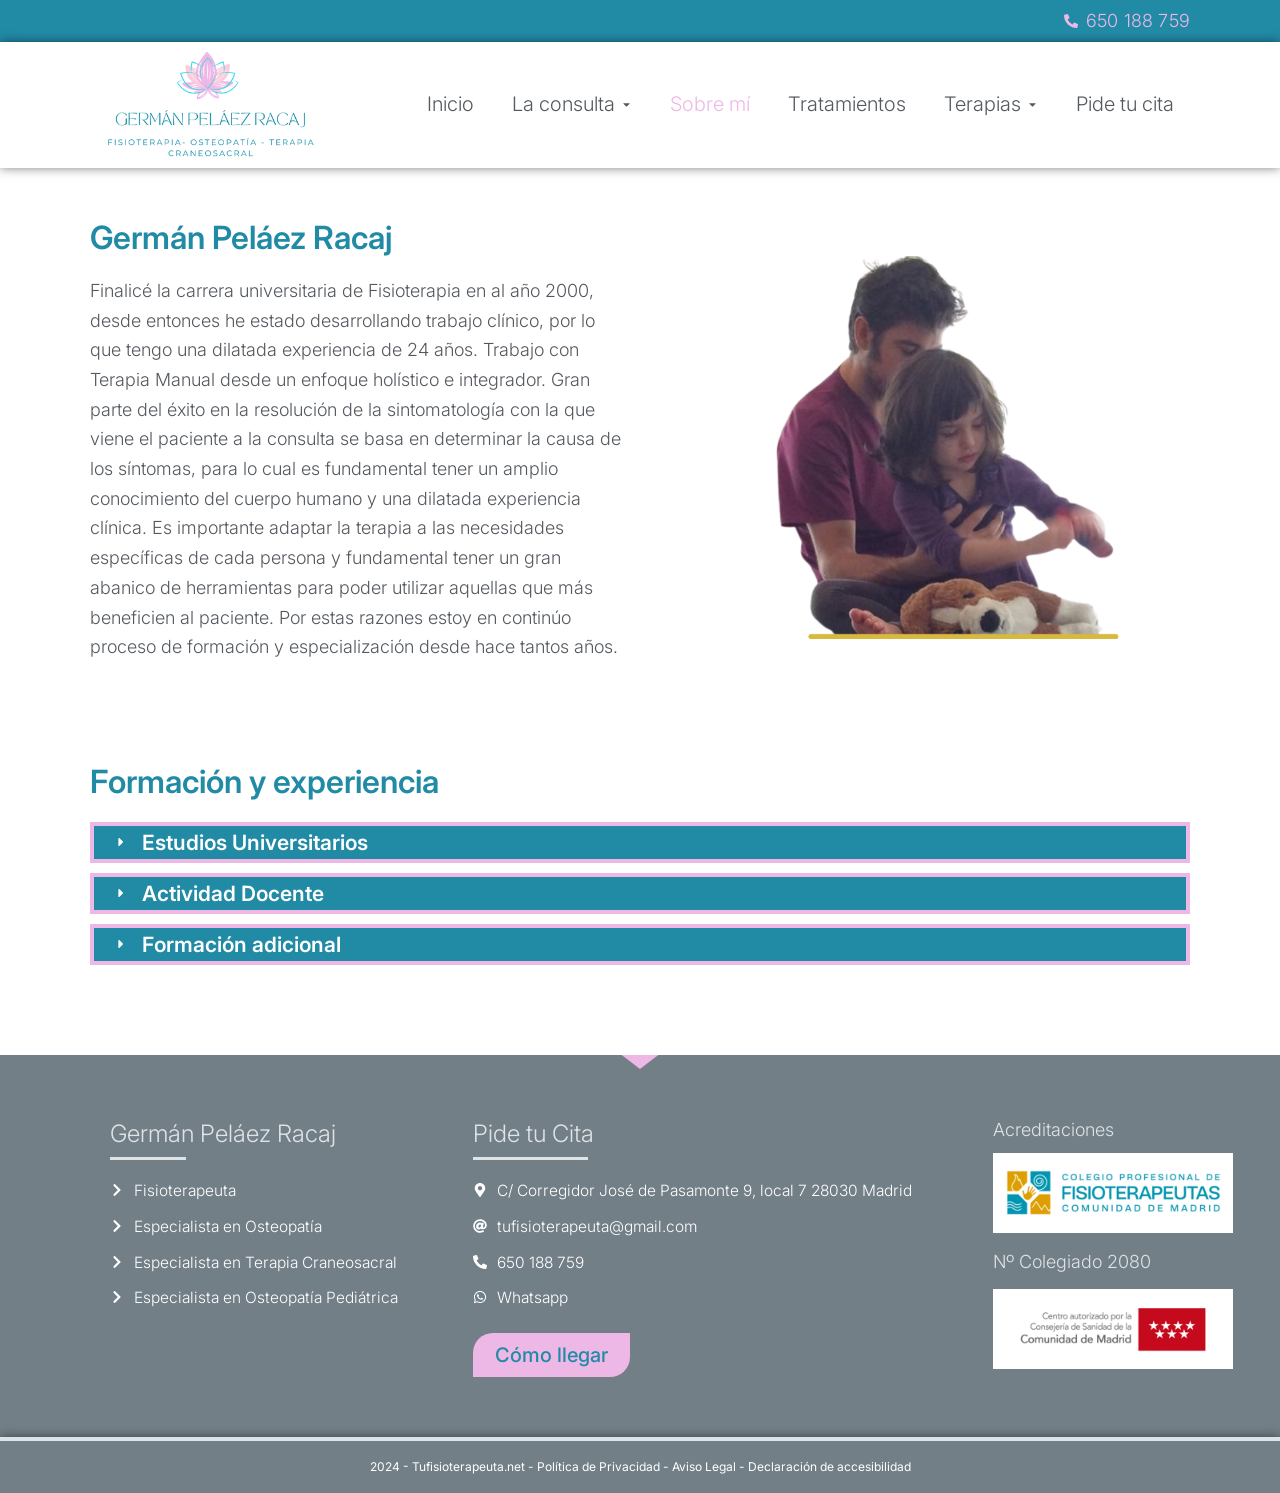
<file: german-pelaez-racaj/index.html>
<!DOCTYPE html>
<html lang="es">
<head>
  <meta charset="UTF-8">
  <meta name="viewport" content="width=device-width, initial-scale=1.0">
  <title>Germán Peláez Racaj - Tu Fisioterapeuta</title>
  <meta name="description" content="Fisioterapeuta y osteópata con más de 24 años de experiencia. Trabajo con Terapia Manual desde un enfoque holístico e integrador.">
  <link rel="canonical" href="https://tufisioterapeuta.net/german-pelaez-racaj/">
  <meta property="og:locale" content="es_ES">
  <meta property="og:type" content="website">
  <meta property="og:title" content="Germán Peláez Racaj - Tu Fisioterapeuta">
  <meta property="og:description" content="Fisioterapeuta y osteópata con más de 24 años de experiencia. Trabajo con Terapia Manual desde un enfoque holístico e integrador.">
  <meta property="og:url" content="https://tufisioterapeuta.net/german-pelaez-racaj/">
  <meta property="og:site_name" content="Tu Fisioterapeuta - Germán Peláez Racaj">
  <link rel="icon" href="../assets/img/cropped-Favicon-tufisio-32x32.png" sizes="32x32">
  <link rel="icon" href="../assets/img/cropped-Favicon-tufisio-192x192.png" sizes="192x192">
  <link rel="apple-touch-icon" href="../assets/img/cropped-Favicon-tufisio-180x180.png">
  <link rel="preconnect" href="https://fonts.bunny.net" crossorigin>
  <link rel="stylesheet" href="https://fonts.bunny.net/css?family=inter:300,400,500,600,700|libre-baskerville:400,400i,700&amp;display=swap">
  <link rel="stylesheet" href="../assets/css/styles.css">
  <!-- Analítica sin cookies (opcional): pega aquí tu script de Cloudflare Web Analytics o GoatCounter -->
</head>
<body>
  <a class="skip-link" href="#contenido">Saltar al contenido</a>

  <header class="site-header">
    <div class="top-bar">
      <div class="container top-bar__inner">
        <a class="top-bar__phone" href="tel:+34650188759" aria-label="Llamar al 650 188 759">
          <svg viewBox="0 0 512 512" aria-hidden="true"><path d="M497.39 361.8l-112-48a24 24 0 0 0-28 6.9l-49.6 60.6A370.66 370.66 0 0 1 130.6 204.11l60.6-49.6a23.94 23.94 0 0 0 6.9-28l-48-112A24.16 24.16 0 0 0 122.6.61l-104 24A24 24 0 0 0 0 48c0 256.5 207.9 464 464 464a24 24 0 0 0 23.4-18.6l24-104a24.29 24.29 0 0 0-14.01-27.6z"/></svg>
          <span>650 188 759</span>
        </a>
      </div>
    </div>

    <div class="main-nav-bar">
      <div class="container main-nav-bar__inner">
        <a class="site-logo" href="../" aria-label="Germán Peláez Racaj - Inicio">
          <img src="../assets/img/Logo-German-Pelaez.png" alt="Germán Peláez Racaj - Fisioterapia, Osteopatía, Terapia Craneosacral" width="400" height="180">
        </a>

        <nav class="nav-desktop" aria-label="Menú principal">
          <ul class="nav-menu">
            <li class="nav-item">
              <a class="nav-link" href="../">Inicio</a>
            </li>
            <li class="nav-item has-dropdown">
              <a class="nav-link" href="../la-consulta/">La consulta <svg class="caret" viewBox="0 0 320 512" aria-hidden="true"><path d="M31.3 192h257.3c17.8 0 26.7 21.5 14.1 34.1L174.1 354.8c-7.8 7.8-20.5 7.8-28.3 0L17.2 226.1C4.6 213.5 13.5 192 31.3 192z"/></svg></a>
              <ul class="nav-dropdown">
                <li><a href="../la-consulta/#ubicacion">Conoce la consulta</a></li>
                <li><a href="../la-consulta/">Tarifas</a></li>
              </ul>
            </li>
            <li class="nav-item">
              <a class="nav-link is-active" href="../german-pelaez-racaj/">Sobre mí</a>
            </li>
            <li class="nav-item">
              <a class="nav-link" href="../tratamientos/">Tratamientos</a>
            </li>
            <li class="nav-item has-dropdown">
              <a class="nav-link" href="#">Terapias <svg class="caret" viewBox="0 0 320 512" aria-hidden="true"><path d="M31.3 192h257.3c17.8 0 26.7 21.5 14.1 34.1L174.1 354.8c-7.8 7.8-20.5 7.8-28.3 0L17.2 226.1C4.6 213.5 13.5 192 31.3 192z"/></svg></a>
              <ul class="nav-dropdown">
                <li><a class="" href="../fisioterapia/">Fisioterapia</a></li>
                <li><a class="" href="../osteopatia/">Osteopatía</a></li>
                <li><a class="" href="../terapia-craneosacral/">Terapia craneosacral</a></li>
                <li><a class="" href="../osteopatia-pediatrica/">Osteopatía pediátrica</a></li>
              </ul>
            </li>
            <li class="nav-item">
              <a class="nav-link" href="../pide-tu-cita/">Pide tu cita</a>
            </li>
          </ul>
        </nav>

        <button type="button" class="nav-toggle" aria-label="Abrir menú" aria-expanded="false" aria-controls="mobile-menu">
          <svg class="icon-open" viewBox="0 0 448 512" aria-hidden="true"><path d="M16 132h416c8.837 0 16-7.163 16-16V76c0-8.837-7.163-16-16-16H16C7.163 60 0 67.163 0 76v40c0 8.837 7.163 16 16 16zm0 160h416c8.837 0 16-7.163 16-16v-40c0-8.837-7.163-16-16-16H16c-8.837 0-16 7.163-16 16v40c0 8.837 7.163 16 16 16zm0 160h416c8.837 0 16-7.163 16-16v-40c0-8.837-7.163-16-16-16H16c-8.837 0-16 7.163-16 16v40c0 8.837 7.163 16 16 16z"/></svg>
          <svg class="icon-close" viewBox="0 0 352 512" aria-hidden="true"><path d="M242.72 256l100.07-100.07c12.28-12.28 12.28-32.19 0-44.48l-22.24-22.24c-12.28-12.28-32.19-12.28-44.48 0L176 189.28 75.93 89.21c-12.28-12.28-32.19-12.28-44.48 0L9.21 111.45c-12.28 12.28-12.28 32.19 0 44.48L109.28 256 9.21 356.07c-12.28 12.28-12.28 32.19 0 44.48l22.24 22.24c12.28 12.28 32.2 12.28 44.48 0L176 322.72l100.07 100.07c12.28 12.28 32.2 12.28 44.48 0l22.24-22.24c12.28-12.28 12.28-32.19 0-44.48L242.72 256z"/></svg>
        </button>
      </div>
    </div>

    <nav id="mobile-menu" class="nav-mobile-panel" aria-label="Menú móvil" aria-hidden="true">
      <ul class="nav-mobile-list">
        <li><a class="" href="../">Inicio</a></li>
        <li>
          <div class="mobile-row">
            <a class="" href="../la-consulta/">La consulta</a>
            <button type="button" class="mobile-sub-toggle" aria-label="Desplegar La consulta" aria-expanded="false" aria-controls="mob-sub-consulta"><svg class="caret" viewBox="0 0 320 512" aria-hidden="true"><path d="M31.3 192h257.3c17.8 0 26.7 21.5 14.1 34.1L174.1 354.8c-7.8 7.8-20.5 7.8-28.3 0L17.2 226.1C4.6 213.5 13.5 192 31.3 192z"/></svg></button>
          </div>
          <ul id="mob-sub-consulta" class="nav-mobile-sub">
            <li><a href="../la-consulta/#ubicacion">Conoce la consulta</a></li>
            <li><a href="../la-consulta/">Tarifas</a></li>
          </ul>
        </li>
        <li><a class=" is-active" href="../german-pelaez-racaj/">Sobre mí</a></li>
        <li><a class="" href="../tratamientos/">Tratamientos</a></li>
        <li>
          <div class="mobile-row">
            <a class="" href="../fisioterapia/">Terapias</a>
            <button type="button" class="mobile-sub-toggle" aria-label="Desplegar Terapias" aria-expanded="false" aria-controls="mob-sub-terapias"><svg class="caret" viewBox="0 0 320 512" aria-hidden="true"><path d="M31.3 192h257.3c17.8 0 26.7 21.5 14.1 34.1L174.1 354.8c-7.8 7.8-20.5 7.8-28.3 0L17.2 226.1C4.6 213.5 13.5 192 31.3 192z"/></svg></button>
          </div>
          <ul id="mob-sub-terapias" class="nav-mobile-sub">
            <li><a class="" href="../fisioterapia/">Fisioterapia</a></li>
            <li><a class="" href="../osteopatia/">Osteopatía</a></li>
            <li><a class="" href="../terapia-craneosacral/">Terapia craneosacral</a></li>
            <li><a class="" href="../osteopatia-pediatrica/">Osteopatía pediátrica</a></li>
          </ul>
        </li>
        <li><a class="" href="../pide-tu-cita/">Pide tu cita</a></li>
      </ul>
    </nav>
  </header>

  <main id="contenido">
    <section class="section">
      <div class="container">
        <div class="split-grid split-grid--50-50 split-grid--reverse-mobile">
          <div>
            <h1 class="section-heading">Germán Peláez Racaj</h1>
            <p style="font-size: 18px;">Finalicé la carrera universitaria de Fisioterapia en al año 2000, desde entonces he estado desarrollando trabajo clínico, por lo que tengo una dilatada experiencia de 24 años. Trabajo con Terapia Manual desde un enfoque holístico e integrador. Gran parte del éxito en la resolución de la sintomatología con la que viene el paciente a la consulta se basa en determinar la causa de los síntomas, para lo cual es fundamental tener un amplio conocimiento del cuerpo humano y una dilatada experiencia clínica. Es importante adaptar la terapia a las necesidades específicas de cada persona y fundamental tener un gran abanico de herramientas para poder utilizar aquellas que más beneficien al paciente. Por estas razones estoy en continúo proceso de formación y especialización desde hace tantos años.</p>
          </div>
          <div>
            <img src="../assets/img/German-pelaez-consulta.png" alt="Germán Peláez Racaj - Fisioterapeuta y Osteópata" width="800" height="600" style="margin-inline: auto;">
          </div>
        </div>
      </div>
    </section>

    <section class="section" style="padding-bottom: 90px;">
      <div class="container">
        <h2 class="section-heading">Formación y experiencia</h2>

        <div class="accordion">
          <div class="accordion__item">
            <button type="button" class="accordion__trigger" aria-expanded="false" aria-controls="panel-estudios" id="btn-estudios">
              <svg class="accordion__icon" viewBox="0 0 192 512" aria-hidden="true"><path d="M0 384.662V127.338c0-17.818 21.543-26.741 34.142-14.142l128.662 128.662c7.81 7.81 7.81 20.474 0 28.284L34.142 398.804C21.543 411.404 0 402.48 0 384.662z"/></svg>
              <span>Estudios Universitarios</span>
            </button>
            <div id="panel-estudios" class="accordion__panel" role="region" aria-labelledby="btn-estudios">
              <ul>
                <li>DIPLOMADO UNIVERSITARIO EN FISIOTERAPIA (1997 – 2000).<br>Perteneciente al Colegio Profesional de Fisioterapeutas de la Comunidad de Madrid con el Nº 2080.</li>
                <li>ESPECIALIDAD EN FISIOTERAPIA MANUAL OSTEOPÁTICA<br>Titulación de Estudios Propios de la Universidad de Alcalá de Henares, organizado por el Departamento de Ciencias Morfológicas y Cirugía.</li>
              </ul>
            </div>
          </div>

          <div class="accordion__item">
            <button type="button" class="accordion__trigger" aria-expanded="false" aria-controls="panel-docente" id="btn-docente">
              <svg class="accordion__icon" viewBox="0 0 192 512" aria-hidden="true"><path d="M0 384.662V127.338c0-17.818 21.543-26.741 34.142-14.142l128.662 128.662c7.81 7.81 7.81 20.474 0 28.284L34.142 398.804C21.543 411.404 0 402.48 0 384.662z"/></svg>
              <span>Actividad Docente</span>
            </button>
            <div id="panel-docente" class="accordion__panel" role="region" aria-labelledby="btn-docente">
              <ul>
                <li>Profesor en Cursos de Postgrado en diferentes entidades y Universidades de España.</li>
                <li>Profesor de la Escuela de Osteopatía de Madrid (EOM) en todas sus Sedes Nacionales e Internacionales.</li>
                <li><a href="http://www.escuelaosteopatiamadrid.com/" target="_blank" rel="noopener noreferrer">escuelaosteopatiamadrid.com</a></li>
                <li>Profesor del Instituto de Postgrado en Terapia Manual (INSTEMA).</li>
                <li><a href="http://www.instema.net/" target="_blank" rel="noopener noreferrer">instema.net</a></li>
              </ul>
              <ul>
                <li>Profesor de IACES.</li>
                <li><a href="http://www.iaces.lectiva.es/" target="_blank" rel="noopener noreferrer">iaces.lectiva.es</a></li>
              </ul>
            </div>
          </div>

          <div class="accordion__item">
            <button type="button" class="accordion__trigger" aria-expanded="false" aria-controls="panel-adicional" id="btn-adicional">
              <svg class="accordion__icon" viewBox="0 0 192 512" aria-hidden="true"><path d="M0 384.662V127.338c0-17.818 21.543-26.741 34.142-14.142l128.662 128.662c7.81 7.81 7.81 20.474 0 28.284L34.142 398.804C21.543 411.404 0 402.48 0 384.662z"/></svg>
              <span>Formación adicional</span>
            </button>
            <div id="panel-adicional" class="accordion__panel" role="region" aria-labelledby="btn-adicional">
              <ul>
                <li>OSTEÓPATA C.O. (Scientific European Federation of Osteopaths).</li>
                <li>Terapia Craneosacral (The Upledger Institute) TCS I, TCS II, LSE I, LSE II, TCS Pediátrico, El Cerebro Habla.</li>
                <li>Formación en Manipulación Visceral (Barral Institute) MV1, MV2, MV3, MV4, MV5 Y MV6</li>
                <li>Postgrado en Nutrición y Medicina Ortomolecular (IACES).</li>
                <li>Formación en terapia miofascial (TUPIMEK). www.tupimek.com</li>
                <li>Especialista en Fisioterapia en traumatología y ortopedia.</li>
                <li>Especialista en Fisioterapia conservadora e invasiva del síndrome de dolor miofascial. Universidad de Castilla la Mancha.</li>
                <li>Ciclo de Grado Superior de Actividades Físicas y Deportivas.</li>
                <li>Formación en Kinesiotaping.</li>
              </ul>
            </div>
          </div>
        </div>
      </div>
    </section>
  </main>

  <footer class="site-footer">
    <div class="footer-shape-top" aria-hidden="true">
      <svg xmlns="http://www.w3.org/2000/svg" viewBox="0 0 700 10" preserveAspectRatio="none">
        <path d="M350,10L340,0h20L350,10z"/>
      </svg>
    </div>

    <div class="footer-main">
      <div class="container">
        <div class="footer-grid">
          <div class="footer-col">
            <h2 class="footer-col__title">Germán Peláez Racaj</h2>
            <hr class="divider divider--light">
            <ul class="footer-list">
              <li><a href="../fisioterapia/"><svg viewBox="0 0 320 512" aria-hidden="true"><path d="M285.476 272.971L91.132 467.314c-9.373 9.373-24.569 9.373-33.941 0l-22.667-22.667c-9.357-9.357-9.375-24.522-.04-33.901L188.505 256 34.484 101.255c-9.335-9.379-9.317-24.544.04-33.901l22.667-22.667c9.373-9.373 24.569-9.373 33.941 0L285.475 239.03c9.373 9.372 9.373 24.568.001 33.941z"/></svg><span>Fisioterapeuta</span></a></li>
              <li><a href="../osteopatia/"><svg viewBox="0 0 320 512" aria-hidden="true"><path d="M285.476 272.971L91.132 467.314c-9.373 9.373-24.569 9.373-33.941 0l-22.667-22.667c-9.357-9.357-9.375-24.522-.04-33.901L188.505 256 34.484 101.255c-9.335-9.379-9.317-24.544.04-33.901l22.667-22.667c9.373-9.373 24.569-9.373 33.941 0L285.475 239.03c9.373 9.372 9.373 24.568.001 33.941z"/></svg><span>Especialista en Osteopatía</span></a></li>
              <li><a href="../terapia-craneosacral/"><svg viewBox="0 0 320 512" aria-hidden="true"><path d="M285.476 272.971L91.132 467.314c-9.373 9.373-24.569 9.373-33.941 0l-22.667-22.667c-9.357-9.357-9.375-24.522-.04-33.901L188.505 256 34.484 101.255c-9.335-9.379-9.317-24.544.04-33.901l22.667-22.667c9.373-9.373 24.569-9.373 33.941 0L285.475 239.03c9.373 9.372 9.373 24.568.001 33.941z"/></svg><span>Especialista en Terapia Craneosacral</span></a></li>
              <li><a href="../osteopatia-pediatrica/"><svg viewBox="0 0 320 512" aria-hidden="true"><path d="M285.476 272.971L91.132 467.314c-9.373 9.373-24.569 9.373-33.941 0l-22.667-22.667c-9.357-9.357-9.375-24.522-.04-33.901L188.505 256 34.484 101.255c-9.335-9.379-9.317-24.544.04-33.901l22.667-22.667c9.373-9.373 24.569-9.373 33.941 0L285.475 239.03c9.373 9.372 9.373 24.568.001 33.941z"/></svg><span>Especialista en Osteopatía Pediátrica</span></a></li>
            </ul>
          </div>

          <div class="footer-col">
            <h2 class="footer-col__title">Pide tu Cita</h2>
            <hr class="divider divider--light">
            <ul class="footer-list">
              <li><svg viewBox="0 0 384 512" aria-hidden="true"><path d="M172.268 501.67C26.97 291.031 0 269.413 0 192 0 85.961 85.961 0 192 0s192 85.961 192 192c0 77.413-26.97 99.031-172.268 309.67-9.535 13.774-29.93 13.773-39.464 0zM192 272c44.183 0 80-35.817 80-80s-35.817-80-80-80-80 35.817-80 80 35.817 80 80 80z"/></svg><span>C/ Corregidor José de Pasamonte 9, local 7 28030 Madrid</span></li>
              <li><a href="mailto:tufisioterapeuta@gmail.com"><svg viewBox="0 0 512 512" aria-hidden="true"><path d="M256 8C118.941 8 8 118.919 8 256c0 137.059 110.919 248 248 248 48.154 0 95.342-14.14 135.408-40.223 12.005-7.815 14.625-24.288 5.552-35.372l-10.177-12.433c-7.671-9.371-21.179-11.667-31.373-5.129C325.92 429.757 291.314 440 256 440c-101.458 0-184-82.542-184-184S154.542 72 256 72c100.139 0 184 57.619 184 160 0 38.786-21.093 79.742-58.17 83.693-17.349-.454-16.91-12.857-13.476-30.024l23.433-121.11C394.653 149.75 383.308 136 368.225 136h-44.981a13.518 13.518 0 0 0-13.432 11.993l-.01.092c-14.697-17.901-40.448-21.775-59.971-21.775-74.58 0-137.831 62.234-137.831 151.46 0 65.303 36.785 105.87 96 105.87 26.984 0 57.369-15.637 74.991-38.333 9.522 34.104 40.613 34.103 70.71 34.103C462.609 379.41 504 307.798 504 232 504 95.653 394.023 8 256 8zm-21.68 304.43c-22.249 0-36.07-15.623-36.07-40.771 0-44.993 30.779-72.729 58.63-72.729 22.292 0 35.601 15.241 35.601 40.77 0 45.061-33.875 72.73-58.161 72.73z"/></svg><span>tufisioterapeuta@gmail.com</span></a></li>
              <li><a href="tel:+34650188759"><svg viewBox="0 0 512 512" aria-hidden="true"><path d="M497.39 361.8l-112-48a24 24 0 0 0-28 6.9l-49.6 60.6A370.66 370.66 0 0 1 130.6 204.11l60.6-49.6a23.94 23.94 0 0 0 6.9-28l-48-112A24.16 24.16 0 0 0 122.6.61l-104 24A24 24 0 0 0 0 48c0 256.5 207.9 464 464 464a24 24 0 0 0 23.4-18.6l24-104a24.29 24.29 0 0 0-14.01-27.6z"/></svg><span>650 188 759</span></a></li>
              <li><a href="https://wa.me/34610632822" target="_blank" rel="noopener noreferrer"><svg viewBox="0 0 448 512" aria-hidden="true"><path d="M380.9 97.1C339 55.1 283.2 32 223.9 32c-122.4 0-222 99.6-222 222 0 39.1 10.2 77.3 29.6 111L0 480l117.7-30.9c32.4 17.7 68.9 27 106.1 27h.1c122.3 0 224.1-99.6 224.1-222 0-59.3-25.2-115-67.1-157zm-157 341.6c-33.2 0-65.7-8.9-94-25.7l-6.7-4-69.8 18.3L72 359.2l-4.4-7c-18.5-29.4-28.2-63.3-28.2-98.2 0-101.7 82.8-184.5 184.6-184.5 49.3 0 95.6 19.2 130.4 54.1 34.8 34.9 56.2 81.2 56.1 130.5 0 101.8-84.9 184.6-186.6 184.6zm101.2-138.2c-5.5-2.8-32.8-16.2-37.9-18-5.1-1.9-8.8-2.8-12.5 2.8-3.7 5.6-14.3 18-17.6 21.8-3.2 3.7-6.5 4.2-12 1.4-32.6-16.3-54-29.1-75.5-66-5.7-9.8 5.7-9.1 16.3-30.3 1.8-3.7.9-6.9-.5-9.7-1.4-2.8-12.5-30.1-17.1-41.2-4.5-10.8-9.1-9.3-12.5-9.5-3.2-.2-6.9-.2-10.6-.2-3.7 0-9.7 1.4-14.8 6.9-5.1 5.6-19.4 19-19.4 46.3 0 27.3 19.9 53.7 22.6 57.4 2.8 3.7 39.1 59.7 94.8 83.8 35.2 15.2 49 16.5 66.6 13.9 10.7-1.6 32.8-13.4 37.4-26.4 4.6-13 4.6-24.1 3.2-26.4-1.3-2.5-5-3.9-10.5-6.6z"/></svg><span>Whatsapp</span></a></li>
            </ul>
            <a class="btn btn-footer" href="https://maps.app.goo.gl/RJPH2rbjUAE7xJoo9" target="_blank" rel="noopener noreferrer">Cómo llegar</a>
          </div>

          <div class="footer-col">
            <h2 class="footer-col__subtitle">Acreditaciones</h2>
            <img class="footer-badge" src="../assets/img/Colegio-profesional-fisioterapeutas-.png" alt="Colegio Profesional de Fisioterapeutas de la Comunidad de Madrid" width="600" height="200" loading="lazy">
            <p class="footer-col__subtitle">Nº Colegiado 2080</p>
            <img class="footer-badge" src="../assets/img/Centro-comunidad-madrid.png" alt="Centro autorizado por la Comunidad de Madrid" width="600" height="200" loading="lazy">
          </div>
        </div>
      </div>
    </div>

    <div class="footer-legal">
      2024 - Tufisioterapeuta.net -
      <a href="../politica-de-privacidad/">Política de Privacidad</a> -
      <a href="../aviso-legal/">Aviso Legal</a> -
      <a href="../declaracion-accesibilidad/">Declaración de accesibilidad</a>
    </div>
  </footer>

  <script src="../assets/js/main.js" defer></script>
</body>
</html>
</file>
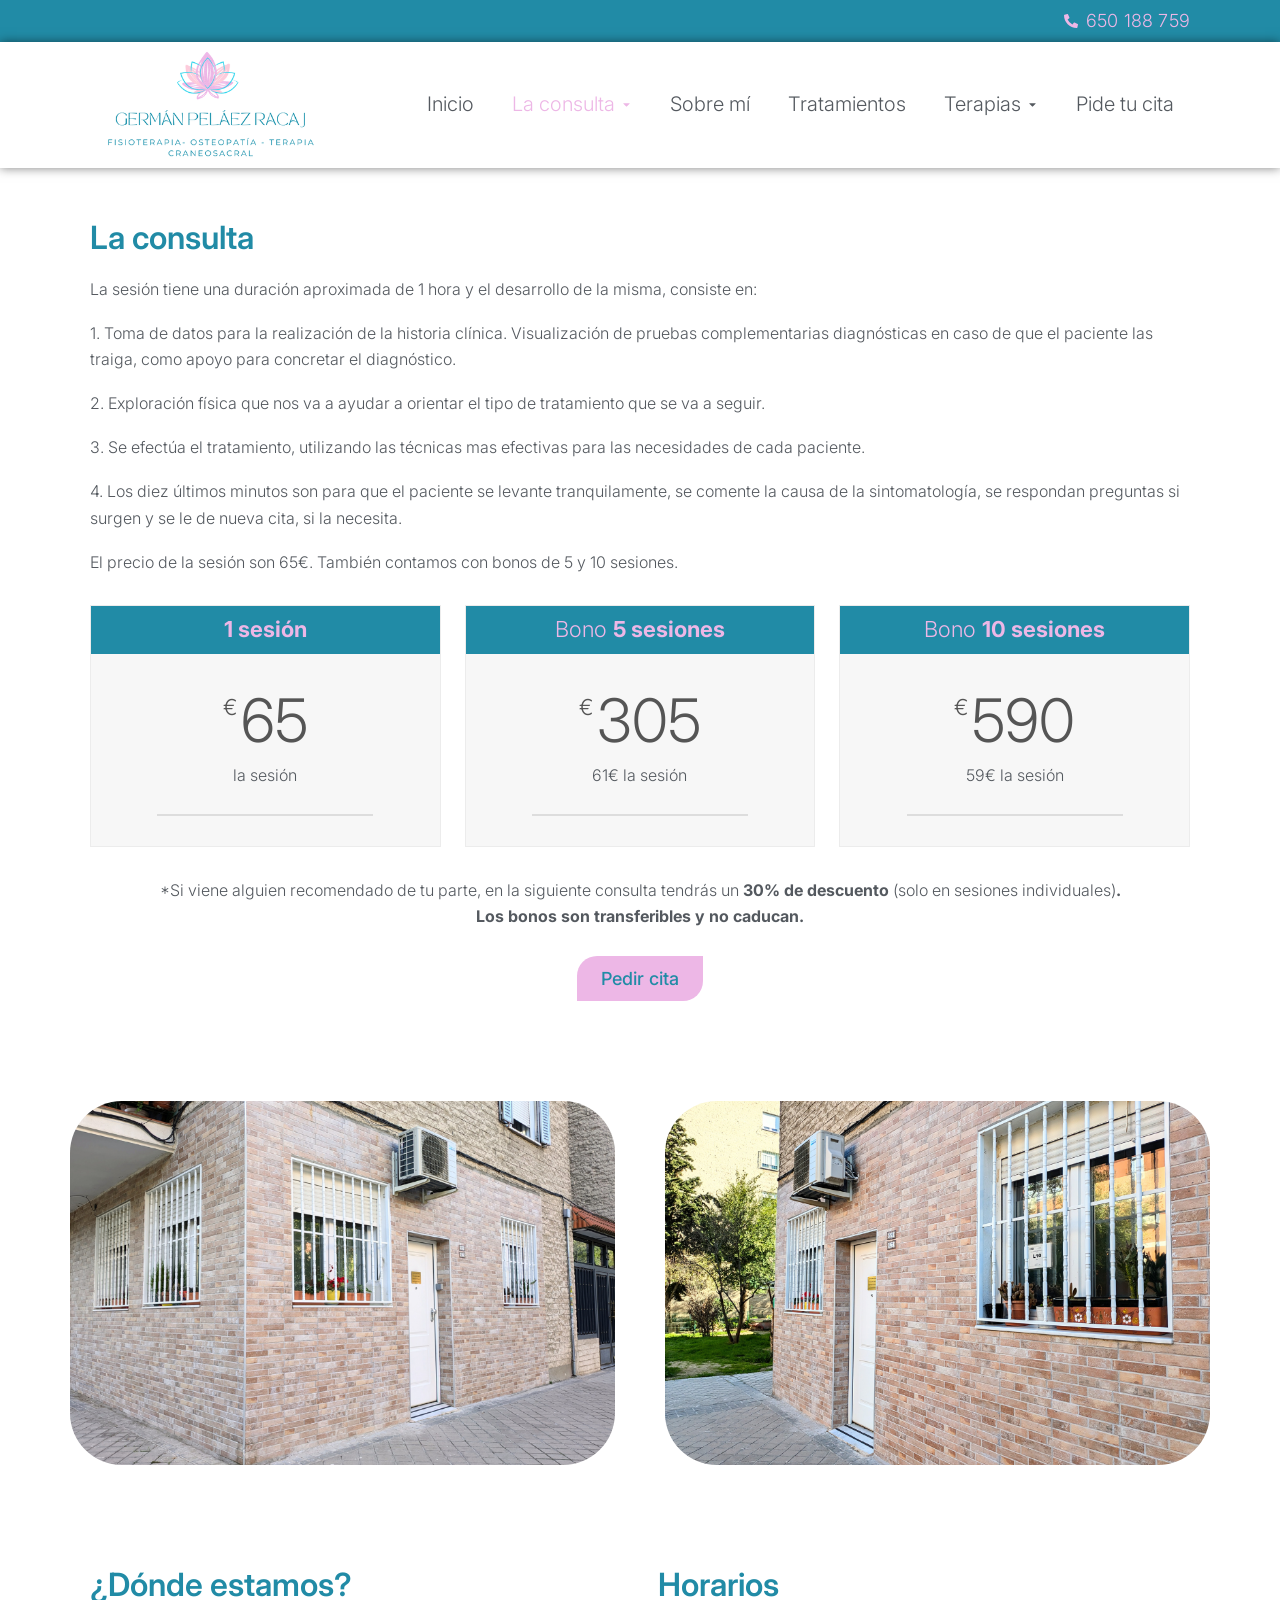
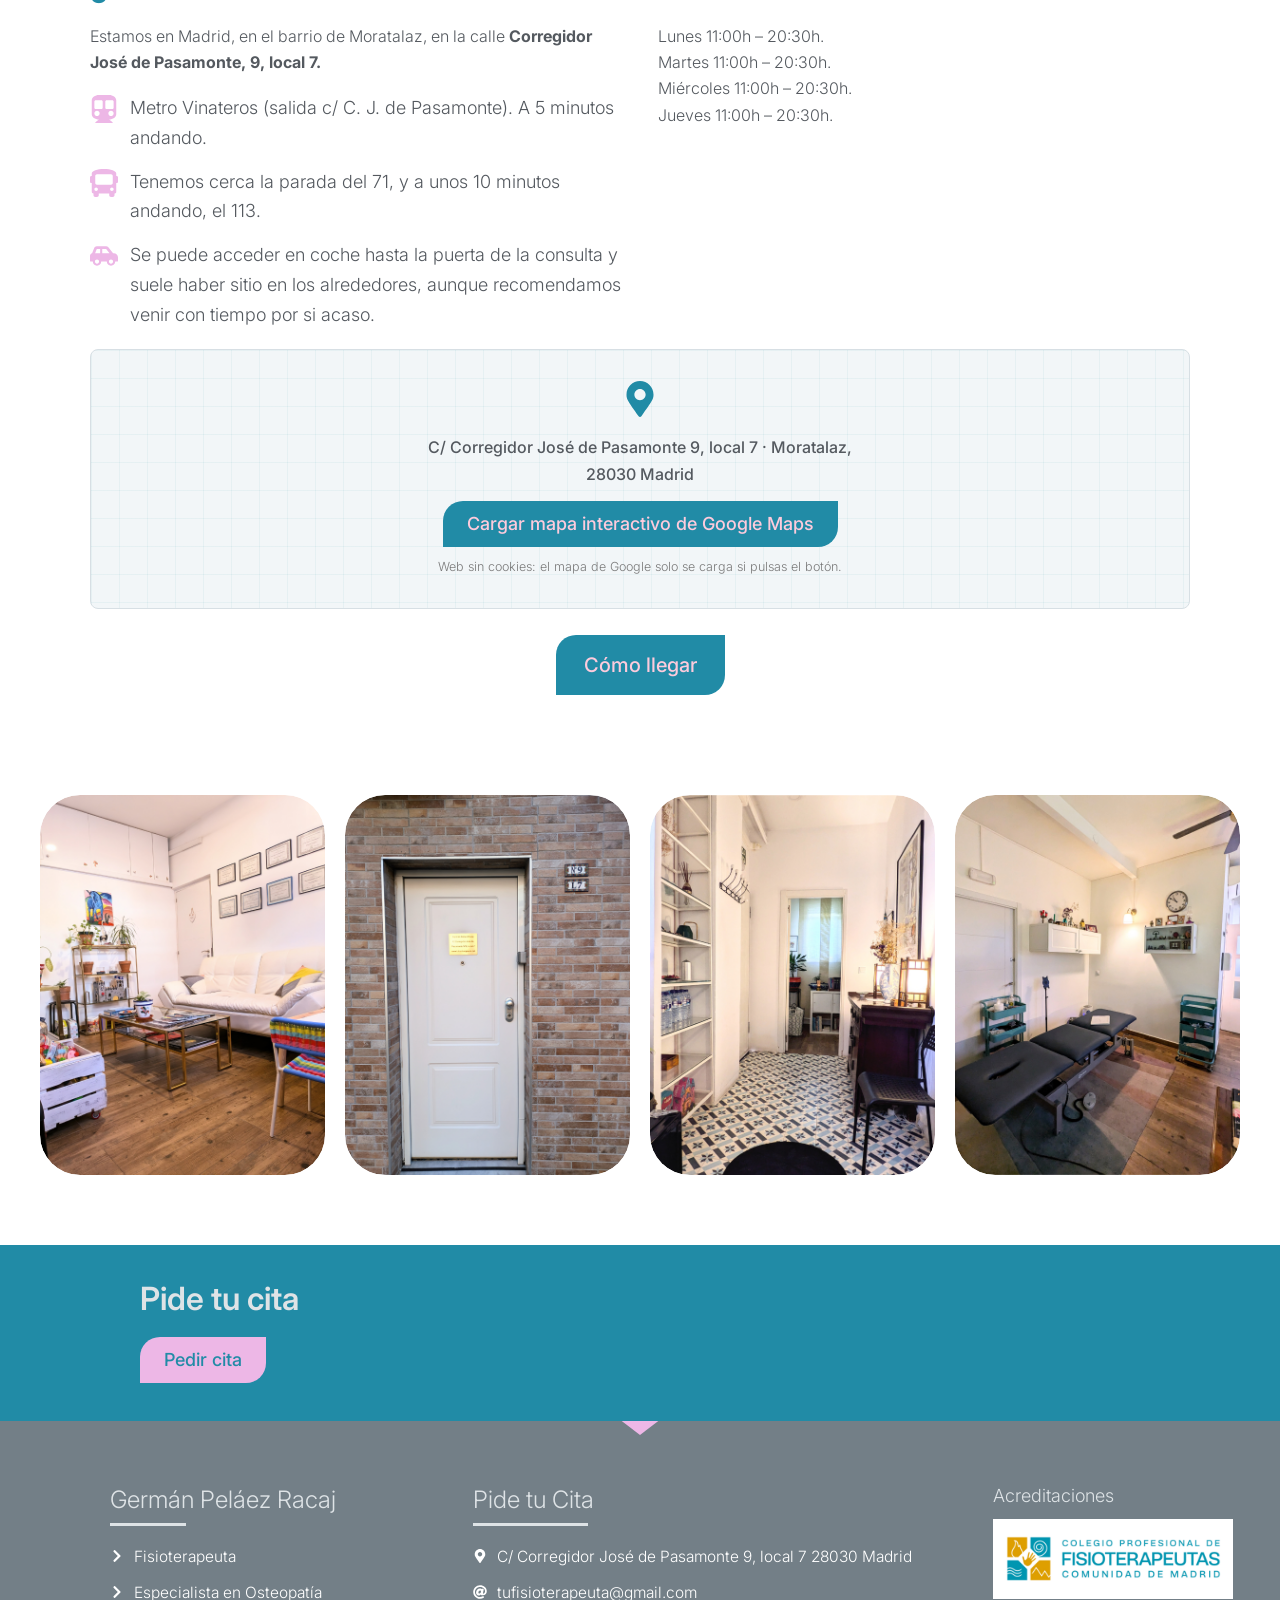
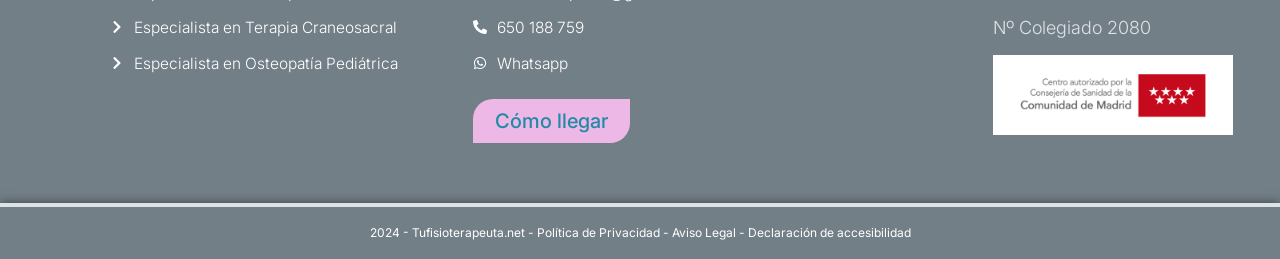
<file: la-consulta/index.html>
<!DOCTYPE html>
<html lang="es">
<head>
  <meta charset="UTF-8">
  <meta name="viewport" content="width=device-width, initial-scale=1.0">
  <title>La consulta - Tufisioterapeuta - Germán Peláez Racaj</title>
  <meta name="description" content="Nuestra consulta ubicada en el barrio de Moratalaz. Conoce como funcionan las sesiones y nuestras tarifas. Pide tu cita.">
  <link rel="canonical" href="https://tufisioterapeuta.net/la-consulta/">
  <meta property="og:locale" content="es_ES">
  <meta property="og:type" content="website">
  <meta property="og:title" content="La consulta - Tufisioterapeuta - Germán Peláez Racaj">
  <meta property="og:description" content="Nuestra consulta ubicada en el barrio de Moratalaz. Conoce como funcionan las sesiones y nuestras tarifas. Pide tu cita.">
  <meta property="og:url" content="https://tufisioterapeuta.net/la-consulta/">
  <meta property="og:site_name" content="Tu Fisioterapeuta - Germán Peláez Racaj">
  <link rel="icon" href="../assets/img/cropped-Favicon-tufisio-32x32.png" sizes="32x32">
  <link rel="icon" href="../assets/img/cropped-Favicon-tufisio-192x192.png" sizes="192x192">
  <link rel="apple-touch-icon" href="../assets/img/cropped-Favicon-tufisio-180x180.png">
  <link rel="preconnect" href="https://fonts.bunny.net" crossorigin>
  <link rel="stylesheet" href="https://fonts.bunny.net/css?family=inter:300,400,500,600,700|libre-baskerville:400,400i,700&amp;display=swap">
  <link rel="stylesheet" href="../assets/css/styles.css">
  <!-- Analítica sin cookies (opcional): pega aquí tu script de Cloudflare Web Analytics o GoatCounter -->
</head>
<body>
  <a class="skip-link" href="#contenido">Saltar al contenido</a>

  <header class="site-header">
    <div class="top-bar">
      <div class="container top-bar__inner">
        <a class="top-bar__phone" href="tel:+34650188759" aria-label="Llamar al 650 188 759">
          <svg viewBox="0 0 512 512" aria-hidden="true"><path d="M497.39 361.8l-112-48a24 24 0 0 0-28 6.9l-49.6 60.6A370.66 370.66 0 0 1 130.6 204.11l60.6-49.6a23.94 23.94 0 0 0 6.9-28l-48-112A24.16 24.16 0 0 0 122.6.61l-104 24A24 24 0 0 0 0 48c0 256.5 207.9 464 464 464a24 24 0 0 0 23.4-18.6l24-104a24.29 24.29 0 0 0-14.01-27.6z"/></svg>
          <span>650 188 759</span>
        </a>
      </div>
    </div>

    <div class="main-nav-bar">
      <div class="container main-nav-bar__inner">
        <a class="site-logo" href="../" aria-label="Germán Peláez Racaj - Inicio">
          <img src="../assets/img/Logo-German-Pelaez.png" alt="Germán Peláez Racaj - Fisioterapia, Osteopatía, Terapia Craneosacral" width="400" height="180">
        </a>

        <nav class="nav-desktop" aria-label="Menú principal">
          <ul class="nav-menu">
            <li class="nav-item">
              <a class="nav-link" href="../">Inicio</a>
            </li>
            <li class="nav-item has-dropdown">
              <a class="nav-link is-active" href="../la-consulta/">La consulta <svg class="caret" viewBox="0 0 320 512" aria-hidden="true"><path d="M31.3 192h257.3c17.8 0 26.7 21.5 14.1 34.1L174.1 354.8c-7.8 7.8-20.5 7.8-28.3 0L17.2 226.1C4.6 213.5 13.5 192 31.3 192z"/></svg></a>
              <ul class="nav-dropdown">
                <li><a href="../la-consulta/#ubicacion">Conoce la consulta</a></li>
                <li><a href="../la-consulta/">Tarifas</a></li>
              </ul>
            </li>
            <li class="nav-item">
              <a class="nav-link" href="../german-pelaez-racaj/">Sobre mí</a>
            </li>
            <li class="nav-item">
              <a class="nav-link" href="../tratamientos/">Tratamientos</a>
            </li>
            <li class="nav-item has-dropdown">
              <a class="nav-link" href="#">Terapias <svg class="caret" viewBox="0 0 320 512" aria-hidden="true"><path d="M31.3 192h257.3c17.8 0 26.7 21.5 14.1 34.1L174.1 354.8c-7.8 7.8-20.5 7.8-28.3 0L17.2 226.1C4.6 213.5 13.5 192 31.3 192z"/></svg></a>
              <ul class="nav-dropdown">
                <li><a class="" href="../fisioterapia/">Fisioterapia</a></li>
                <li><a class="" href="../osteopatia/">Osteopatía</a></li>
                <li><a class="" href="../terapia-craneosacral/">Terapia craneosacral</a></li>
                <li><a class="" href="../osteopatia-pediatrica/">Osteopatía pediátrica</a></li>
              </ul>
            </li>
            <li class="nav-item">
              <a class="nav-link" href="../pide-tu-cita/">Pide tu cita</a>
            </li>
          </ul>
        </nav>

        <button type="button" class="nav-toggle" aria-label="Abrir menú" aria-expanded="false" aria-controls="mobile-menu">
          <svg class="icon-open" viewBox="0 0 448 512" aria-hidden="true"><path d="M16 132h416c8.837 0 16-7.163 16-16V76c0-8.837-7.163-16-16-16H16C7.163 60 0 67.163 0 76v40c0 8.837 7.163 16 16 16zm0 160h416c8.837 0 16-7.163 16-16v-40c0-8.837-7.163-16-16-16H16c-8.837 0-16 7.163-16 16v40c0 8.837 7.163 16 16 16zm0 160h416c8.837 0 16-7.163 16-16v-40c0-8.837-7.163-16-16-16H16c-8.837 0-16 7.163-16 16v40c0 8.837 7.163 16 16 16z"/></svg>
          <svg class="icon-close" viewBox="0 0 352 512" aria-hidden="true"><path d="M242.72 256l100.07-100.07c12.28-12.28 12.28-32.19 0-44.48l-22.24-22.24c-12.28-12.28-32.19-12.28-44.48 0L176 189.28 75.93 89.21c-12.28-12.28-32.19-12.28-44.48 0L9.21 111.45c-12.28 12.28-12.28 32.19 0 44.48L109.28 256 9.21 356.07c-12.28 12.28-12.28 32.19 0 44.48l22.24 22.24c12.28 12.28 32.2 12.28 44.48 0L176 322.72l100.07 100.07c12.28 12.28 32.2 12.28 44.48 0l22.24-22.24c12.28-12.28 12.28-32.19 0-44.48L242.72 256z"/></svg>
        </button>
      </div>
    </div>

    <nav id="mobile-menu" class="nav-mobile-panel" aria-label="Menú móvil" aria-hidden="true">
      <ul class="nav-mobile-list">
        <li><a class="" href="../">Inicio</a></li>
        <li>
          <div class="mobile-row">
            <a class=" is-active" href="../la-consulta/">La consulta</a>
            <button type="button" class="mobile-sub-toggle" aria-label="Desplegar La consulta" aria-expanded="false" aria-controls="mob-sub-consulta"><svg class="caret" viewBox="0 0 320 512" aria-hidden="true"><path d="M31.3 192h257.3c17.8 0 26.7 21.5 14.1 34.1L174.1 354.8c-7.8 7.8-20.5 7.8-28.3 0L17.2 226.1C4.6 213.5 13.5 192 31.3 192z"/></svg></button>
          </div>
          <ul id="mob-sub-consulta" class="nav-mobile-sub">
            <li><a href="../la-consulta/#ubicacion">Conoce la consulta</a></li>
            <li><a href="../la-consulta/">Tarifas</a></li>
          </ul>
        </li>
        <li><a class="" href="../german-pelaez-racaj/">Sobre mí</a></li>
        <li><a class="" href="../tratamientos/">Tratamientos</a></li>
        <li>
          <div class="mobile-row">
            <a class="" href="../fisioterapia/">Terapias</a>
            <button type="button" class="mobile-sub-toggle" aria-label="Desplegar Terapias" aria-expanded="false" aria-controls="mob-sub-terapias"><svg class="caret" viewBox="0 0 320 512" aria-hidden="true"><path d="M31.3 192h257.3c17.8 0 26.7 21.5 14.1 34.1L174.1 354.8c-7.8 7.8-20.5 7.8-28.3 0L17.2 226.1C4.6 213.5 13.5 192 31.3 192z"/></svg></button>
          </div>
          <ul id="mob-sub-terapias" class="nav-mobile-sub">
            <li><a class="" href="../fisioterapia/">Fisioterapia</a></li>
            <li><a class="" href="../osteopatia/">Osteopatía</a></li>
            <li><a class="" href="../terapia-craneosacral/">Terapia craneosacral</a></li>
            <li><a class="" href="../osteopatia-pediatrica/">Osteopatía pediátrica</a></li>
          </ul>
        </li>
        <li><a class="" href="../pide-tu-cita/">Pide tu cita</a></li>
      </ul>
    </nav>
  </header>

  <main id="contenido">
    <section class="section">
      <div class="container">
        <h1 class="section-heading">La consulta</h1>
        <p>La sesión tiene una duración aproximada de 1 hora y el desarrollo de la misma, consiste en:</p>
        <p>1. Toma de datos para la realización de la historia clínica. Visualización de pruebas complementarias diagnósticas en caso de que el paciente las traiga, como apoyo para concretar el diagnóstico.</p>
        <p>2. Exploración física que nos va a ayudar a orientar el tipo de tratamiento que se va a seguir.</p>
        <p>3. Se efectúa el tratamiento, utilizando las técnicas mas efectivas para las necesidades de cada paciente.</p>
        <p>4. Los diez últimos minutos son para que el paciente se levante tranquilamente, se comente la causa de la sintomatología, se respondan preguntas si surgen y se le de nueva cita, si la necesita.</p>
        <p>El precio de la sesión son 65€. También contamos con bonos de 5 y 10 sesiones.</p>

        <div class="pricing-grid" id="tarifas">
          <div class="price-card">
            <div class="price-card__header">
              <h2 class="price-card__title"><b>1 sesión</b></h2>
            </div>
            <div class="price-card__body">
              <div class="price-card__price">
                <span class="price-card__currency">€</span>
                <span class="price-card__amount">65</span>
              </div>
              <span class="price-card__period">la sesión</span>
              <div class="price-card__footer-line"></div>
            </div>
          </div>

          <div class="price-card">
            <div class="price-card__header">
              <h2 class="price-card__title">Bono <b>5 sesiones</b></h2>
            </div>
            <div class="price-card__body">
              <div class="price-card__price">
                <span class="price-card__currency">€</span>
                <span class="price-card__amount">305</span>
              </div>
              <span class="price-card__period">61€ la sesión</span>
              <div class="price-card__footer-line"></div>
            </div>
          </div>

          <div class="price-card">
            <div class="price-card__header">
              <h2 class="price-card__title">Bono <b>10 sesiones</b></h2>
            </div>
            <div class="price-card__body">
              <div class="price-card__price">
                <span class="price-card__currency">€</span>
                <span class="price-card__amount">590</span>
              </div>
              <span class="price-card__period">59€ la sesión</span>
              <div class="price-card__footer-line"></div>
            </div>
          </div>
        </div>

        <p class="pricing-note">*Si viene alguien recomendado de tu parte, en la siguiente consulta tendrás un <strong>30% de descuento</strong> (solo en sesiones individuales)<strong>.<br>Los bonos son transferibles y no caducan.</strong></p>

        <div class="text-center">
          <a class="btn btn-pink" href="../pide-tu-cita/">Pedir cita</a>
        </div>
      </div>
    </section>

    <section class="section--tight">
      <div class="container-full">
        <div class="gallery-exterior">
          <a class="gallery-item" href="../assets/img/Consulta-exterior-Pelaez-Racaj_2.png" data-lightbox data-caption="Fachada exterior de la consulta en Moratalaz">
            <img src="../assets/img/Consulta-exterior-Pelaez-Racaj_2.png" alt="Exterior de la consulta de fisioterapia en Moratalaz" width="800" height="600" loading="lazy">
          </a>
          <a class="gallery-item" href="../assets/img/Consulta-exterior-German-Pelaez-racaj.png" data-lightbox data-caption="Entrada a la consulta Germán Peláez Racaj">
            <img src="../assets/img/Consulta-exterior-German-Pelaez-racaj.png" alt="Entrada exterior de la consulta Germán Peláez Racaj" width="800" height="600" loading="lazy">
          </a>
        </div>
      </div>
    </section>

    <section class="section" id="ubicacion">
      <div class="container">
        <div class="split-grid split-grid--50-50" style="align-items: start;">
          <div>
            <h2 class="section-heading">¿Dónde estamos?</h2>
            <p>Estamos en Madrid, en el barrio de Moratalaz, en la calle<strong> Corregidor José de Pasamonte, 9, local 7.</strong></p>
            <ul class="icon-list" style="margin-top: 18px;">
              <li class="icon-list__item icon-list__item--lg">
                <span class="icon-list__icon icon-list__icon--lg"><svg viewBox="0 0 448 512" aria-hidden="true"><path d="M448 96v256c0 51.815-61.624 96-130.022 96l62.98 49.721C386.905 502.417 383.562 512 376 512H72c-7.578 0-10.892-9.594-4.957-14.279L130.022 448C61.82 448 0 403.954 0 352V96C0 42.981 64 0 128 0h192c65 0 128 42.981 128 96zM200 232V120c0-13.255-10.745-24-24-24H72c-13.255 0-24 10.745-24 24v112c0 13.255 10.745 24 24 24h104c13.255 0 24-10.745 24-24zm200 0V120c0-13.255-10.745-24-24-24H272c-13.255 0-24 10.745-24 24v112c0 13.255 10.745 24 24 24h104c13.255 0 24-10.745 24-24zm-48 56c-26.51 0-48 21.49-48 48s21.49 48 48 48 48-21.49 48-48-21.49-48-48-48zm-256 0c-26.51 0-48 21.49-48 48s21.49 48 48 48 48-21.49 48-48-21.49-48-48-48z"/></svg></span>
                <span>Metro Vinateros (salida c/ C. J. de Pasamonte). A 5 minutos andando.</span>
              </li>
              <li class="icon-list__item icon-list__item--lg">
                <span class="icon-list__icon icon-list__icon--lg"><svg viewBox="0 0 512 512" aria-hidden="true"><path d="M488 128h-8V80c0-44.8-99.2-80-224-80S32 35.2 32 80v48h-8c-13.25 0-24 10.74-24 24v80c0 13.25 10.75 24 24 24h8v160c0 17.67 14.33 32 32 32v32c0 17.67 14.33 32 32 32h32c17.67 0 32-14.33 32-32v-32h192v32c0 17.67 14.33 32 32 32h32c17.67 0 32-14.33 32-32v-32h6.4c16 0 25.6-12.8 25.6-25.6V256h8c13.25 0 24-10.75 24-24v-80c0-13.26-10.75-24-24-24zM112 400c-17.67 0-32-14.33-32-32s14.33-32 32-32 32 14.33 32 32-14.33 32-32 32zm16-112c-17.67 0-32-14.33-32-32V128c0-17.67 14.33-32 32-32h256c17.67 0 32 14.33 32 32v128c0 17.67-14.33 32-32 32H128zm272 112c-17.67 0-32-14.33-32-32s14.33-32 32-32 32 14.33 32 32-14.33 32-32 32z"/></svg></span>
                <span>Tenemos cerca la parada del 71, y a unos 10 minutos andando, el 113.</span>
              </li>
              <li class="icon-list__item icon-list__item--lg">
                <span class="icon-list__icon icon-list__icon--lg"><svg viewBox="0 0 640 512" aria-hidden="true"><path d="M544 192h-16L419.22 56.02A64.025 64.025 0 0 0 369.24 32H155.33c-26.17 0-49.7 15.93-59.42 40.23L48 194.26C20.44 201.4 0 226.21 0 256v112c0 8.84 7.16 16 16 16h48c0 53.02 42.98 96 96 96s96-42.98 96-96h128c0 53.02 42.98 96 96 96s96-42.98 96-96h48c8.84 0 16-7.16 16-16v-80c0-53.02-42.98-96-96-96zM160 432c-26.47 0-48-21.53-48-48s21.53-48 48-48 48 21.53 48 48-21.53 48-48 48zm72-240H116.93l38.4-96H232v96zm48 0V96h89.24l76.8 96H280zm200 240c-26.47 0-48-21.53-48-48s21.53-48 48-48 48 21.53 48 48-21.53 48-48 48z"/></svg></span>
                <span>Se puede acceder en coche hasta la puerta de la consulta y suele haber sitio en los alrededores, aunque recomendamos venir con tiempo por si acaso.</span>
              </li>
            </ul>
          </div>

          <div>
            <h2 class="section-heading">Horarios</h2>
            <p>Lunes 11:00h – 20:30h.<br>Martes 11:00h – 20:30h.<br>Miércoles 11:00h – 20:30h.<br>Jueves 11:00h – 20:30h.</p>
          </div>
        </div>

      <div class="map-box">
        <div class="map-facade">
          <svg class="map-facade__pin" viewBox="0 0 384 512" aria-hidden="true"><path d="M172.268 501.67C26.97 291.031 0 269.413 0 192 0 85.961 85.961 0 192 0s192 85.961 192 192c0 77.413-26.97 99.031-172.268 309.67-9.535 13.774-29.93 13.773-39.464 0zM192 272c44.183 0 80-35.817 80-80s-35.817-80-80-80-80 35.817-80 80 35.817 80 80 80z"/></svg>
          <p class="map-facade__address">C/ Corregidor José de Pasamonte 9, local 7 · Moratalaz, 28030 Madrid</p>
          <button type="button" class="btn btn-teal" data-map-load data-map-src="https://maps.google.com/maps?q=german%20pelaez&amp;t=m&amp;z=15&amp;output=embed&amp;iwloc=near">Cargar mapa interactivo de Google Maps</button>
          <p class="map-facade__note">Web sin cookies: el mapa de Google solo se carga si pulsas el botón.</p>
        </div>
      </div>

        <div class="text-center">
          <a class="btn btn-teal btn-teal--lg" href="https://maps.app.goo.gl/RJPH2rbjUAE7xJoo9" target="_blank" rel="noopener noreferrer">Cómo llegar</a>
        </div>
      </div>
    </section>

    <section class="section--tight" style="padding-bottom: 50px;">
      <div class="container-full">
        <div class="gallery-interior">
          <a class="gallery-interior__item" href="../assets/img/Sala-de-espera-German-Pelaez-racaj.png" data-lightbox data-caption="Sala de espera de la consulta">
            <img src="../assets/img/Sala-de-espera-German-Pelaez-racaj.png" alt="Sala de espera de la consulta de Germán Peláez Racaj" width="600" height="800" loading="lazy">
          </a>
          <a class="gallery-interior__item" href="../assets/img/Puerta-entrada-Consulta-German.png" data-lightbox data-caption="Puerta de entrada a la consulta">
            <img src="../assets/img/Puerta-entrada-Consulta-German.png" alt="Puerta de entrada de la consulta" width="600" height="800" loading="lazy">
          </a>
          <a class="gallery-interior__item" href="../assets/img/Pasillo-consulta-German.png" data-lightbox data-caption="Pasillo interior de la consulta">
            <img src="../assets/img/Pasillo-consulta-German.png" alt="Pasillo interior de la consulta" width="600" height="800" loading="lazy">
          </a>
          <a class="gallery-interior__item" href="../assets/img/Consulta-German-Pelaez.png" data-lightbox data-caption="Sala de tratamiento de la consulta">
            <img src="../assets/img/Consulta-German-Pelaez.png" alt="Sala de tratamiento de Germán Peláez Racaj" width="600" height="800" loading="lazy">
          </a>
        </div>
      </div>
    </section>

    <section class="cta-banner">
      <div class="container">
        <div class="cta-banner__inner">
          <h2 class="cta-banner__title">Pide tu cita</h2>
          <a class="btn btn-pink" href="../pide-tu-cita/">Pedir cita</a>
        </div>
      </div>
    </section>
  </main>

  <footer class="site-footer">
    <div class="footer-shape-top" aria-hidden="true">
      <svg xmlns="http://www.w3.org/2000/svg" viewBox="0 0 700 10" preserveAspectRatio="none">
        <path d="M350,10L340,0h20L350,10z"/>
      </svg>
    </div>

    <div class="footer-main">
      <div class="container">
        <div class="footer-grid">
          <div class="footer-col">
            <h2 class="footer-col__title">Germán Peláez Racaj</h2>
            <hr class="divider divider--light">
            <ul class="footer-list">
              <li><a href="../fisioterapia/"><svg viewBox="0 0 320 512" aria-hidden="true"><path d="M285.476 272.971L91.132 467.314c-9.373 9.373-24.569 9.373-33.941 0l-22.667-22.667c-9.357-9.357-9.375-24.522-.04-33.901L188.505 256 34.484 101.255c-9.335-9.379-9.317-24.544.04-33.901l22.667-22.667c9.373-9.373 24.569-9.373 33.941 0L285.475 239.03c9.373 9.372 9.373 24.568.001 33.941z"/></svg><span>Fisioterapeuta</span></a></li>
              <li><a href="../osteopatia/"><svg viewBox="0 0 320 512" aria-hidden="true"><path d="M285.476 272.971L91.132 467.314c-9.373 9.373-24.569 9.373-33.941 0l-22.667-22.667c-9.357-9.357-9.375-24.522-.04-33.901L188.505 256 34.484 101.255c-9.335-9.379-9.317-24.544.04-33.901l22.667-22.667c9.373-9.373 24.569-9.373 33.941 0L285.475 239.03c9.373 9.372 9.373 24.568.001 33.941z"/></svg><span>Especialista en Osteopatía</span></a></li>
              <li><a href="../terapia-craneosacral/"><svg viewBox="0 0 320 512" aria-hidden="true"><path d="M285.476 272.971L91.132 467.314c-9.373 9.373-24.569 9.373-33.941 0l-22.667-22.667c-9.357-9.357-9.375-24.522-.04-33.901L188.505 256 34.484 101.255c-9.335-9.379-9.317-24.544.04-33.901l22.667-22.667c9.373-9.373 24.569-9.373 33.941 0L285.475 239.03c9.373 9.372 9.373 24.568.001 33.941z"/></svg><span>Especialista en Terapia Craneosacral</span></a></li>
              <li><a href="../osteopatia-pediatrica/"><svg viewBox="0 0 320 512" aria-hidden="true"><path d="M285.476 272.971L91.132 467.314c-9.373 9.373-24.569 9.373-33.941 0l-22.667-22.667c-9.357-9.357-9.375-24.522-.04-33.901L188.505 256 34.484 101.255c-9.335-9.379-9.317-24.544.04-33.901l22.667-22.667c9.373-9.373 24.569-9.373 33.941 0L285.475 239.03c9.373 9.372 9.373 24.568.001 33.941z"/></svg><span>Especialista en Osteopatía Pediátrica</span></a></li>
            </ul>
          </div>

          <div class="footer-col">
            <h2 class="footer-col__title">Pide tu Cita</h2>
            <hr class="divider divider--light">
            <ul class="footer-list">
              <li><svg viewBox="0 0 384 512" aria-hidden="true"><path d="M172.268 501.67C26.97 291.031 0 269.413 0 192 0 85.961 85.961 0 192 0s192 85.961 192 192c0 77.413-26.97 99.031-172.268 309.67-9.535 13.774-29.93 13.773-39.464 0zM192 272c44.183 0 80-35.817 80-80s-35.817-80-80-80-80 35.817-80 80 35.817 80 80 80z"/></svg><span>C/ Corregidor José de Pasamonte 9, local 7 28030 Madrid</span></li>
              <li><a href="mailto:tufisioterapeuta@gmail.com"><svg viewBox="0 0 512 512" aria-hidden="true"><path d="M256 8C118.941 8 8 118.919 8 256c0 137.059 110.919 248 248 248 48.154 0 95.342-14.14 135.408-40.223 12.005-7.815 14.625-24.288 5.552-35.372l-10.177-12.433c-7.671-9.371-21.179-11.667-31.373-5.129C325.92 429.757 291.314 440 256 440c-101.458 0-184-82.542-184-184S154.542 72 256 72c100.139 0 184 57.619 184 160 0 38.786-21.093 79.742-58.17 83.693-17.349-.454-16.91-12.857-13.476-30.024l23.433-121.11C394.653 149.75 383.308 136 368.225 136h-44.981a13.518 13.518 0 0 0-13.432 11.993l-.01.092c-14.697-17.901-40.448-21.775-59.971-21.775-74.58 0-137.831 62.234-137.831 151.46 0 65.303 36.785 105.87 96 105.87 26.984 0 57.369-15.637 74.991-38.333 9.522 34.104 40.613 34.103 70.71 34.103C462.609 379.41 504 307.798 504 232 504 95.653 394.023 8 256 8zm-21.68 304.43c-22.249 0-36.07-15.623-36.07-40.771 0-44.993 30.779-72.729 58.63-72.729 22.292 0 35.601 15.241 35.601 40.77 0 45.061-33.875 72.73-58.161 72.73z"/></svg><span>tufisioterapeuta@gmail.com</span></a></li>
              <li><a href="tel:+34650188759"><svg viewBox="0 0 512 512" aria-hidden="true"><path d="M497.39 361.8l-112-48a24 24 0 0 0-28 6.9l-49.6 60.6A370.66 370.66 0 0 1 130.6 204.11l60.6-49.6a23.94 23.94 0 0 0 6.9-28l-48-112A24.16 24.16 0 0 0 122.6.61l-104 24A24 24 0 0 0 0 48c0 256.5 207.9 464 464 464a24 24 0 0 0 23.4-18.6l24-104a24.29 24.29 0 0 0-14.01-27.6z"/></svg><span>650 188 759</span></a></li>
              <li><a href="https://wa.me/34610632822" target="_blank" rel="noopener noreferrer"><svg viewBox="0 0 448 512" aria-hidden="true"><path d="M380.9 97.1C339 55.1 283.2 32 223.9 32c-122.4 0-222 99.6-222 222 0 39.1 10.2 77.3 29.6 111L0 480l117.7-30.9c32.4 17.7 68.9 27 106.1 27h.1c122.3 0 224.1-99.6 224.1-222 0-59.3-25.2-115-67.1-157zm-157 341.6c-33.2 0-65.7-8.9-94-25.7l-6.7-4-69.8 18.3L72 359.2l-4.4-7c-18.5-29.4-28.2-63.3-28.2-98.2 0-101.7 82.8-184.5 184.6-184.5 49.3 0 95.6 19.2 130.4 54.1 34.8 34.9 56.2 81.2 56.1 130.5 0 101.8-84.9 184.6-186.6 184.6zm101.2-138.2c-5.5-2.8-32.8-16.2-37.9-18-5.1-1.9-8.8-2.8-12.5 2.8-3.7 5.6-14.3 18-17.6 21.8-3.2 3.7-6.5 4.2-12 1.4-32.6-16.3-54-29.1-75.5-66-5.7-9.8 5.7-9.1 16.3-30.3 1.8-3.7.9-6.9-.5-9.7-1.4-2.8-12.5-30.1-17.1-41.2-4.5-10.8-9.1-9.3-12.5-9.5-3.2-.2-6.9-.2-10.6-.2-3.7 0-9.7 1.4-14.8 6.9-5.1 5.6-19.4 19-19.4 46.3 0 27.3 19.9 53.7 22.6 57.4 2.8 3.7 39.1 59.7 94.8 83.8 35.2 15.2 49 16.5 66.6 13.9 10.7-1.6 32.8-13.4 37.4-26.4 4.6-13 4.6-24.1 3.2-26.4-1.3-2.5-5-3.9-10.5-6.6z"/></svg><span>Whatsapp</span></a></li>
            </ul>
            <a class="btn btn-footer" href="https://maps.app.goo.gl/RJPH2rbjUAE7xJoo9" target="_blank" rel="noopener noreferrer">Cómo llegar</a>
          </div>

          <div class="footer-col">
            <h2 class="footer-col__subtitle">Acreditaciones</h2>
            <img class="footer-badge" src="../assets/img/Colegio-profesional-fisioterapeutas-.png" alt="Colegio Profesional de Fisioterapeutas de la Comunidad de Madrid" width="600" height="200" loading="lazy">
            <p class="footer-col__subtitle">Nº Colegiado 2080</p>
            <img class="footer-badge" src="../assets/img/Centro-comunidad-madrid.png" alt="Centro autorizado por la Comunidad de Madrid" width="600" height="200" loading="lazy">
          </div>
        </div>
      </div>
    </div>

    <div class="footer-legal">
      2024 - Tufisioterapeuta.net -
      <a href="../politica-de-privacidad/">Política de Privacidad</a> -
      <a href="../aviso-legal/">Aviso Legal</a> -
      <a href="../declaracion-accesibilidad/">Declaración de accesibilidad</a>
    </div>
  </footer>

  <script src="../assets/js/main.js" defer></script>
</body>
</html>
</file>
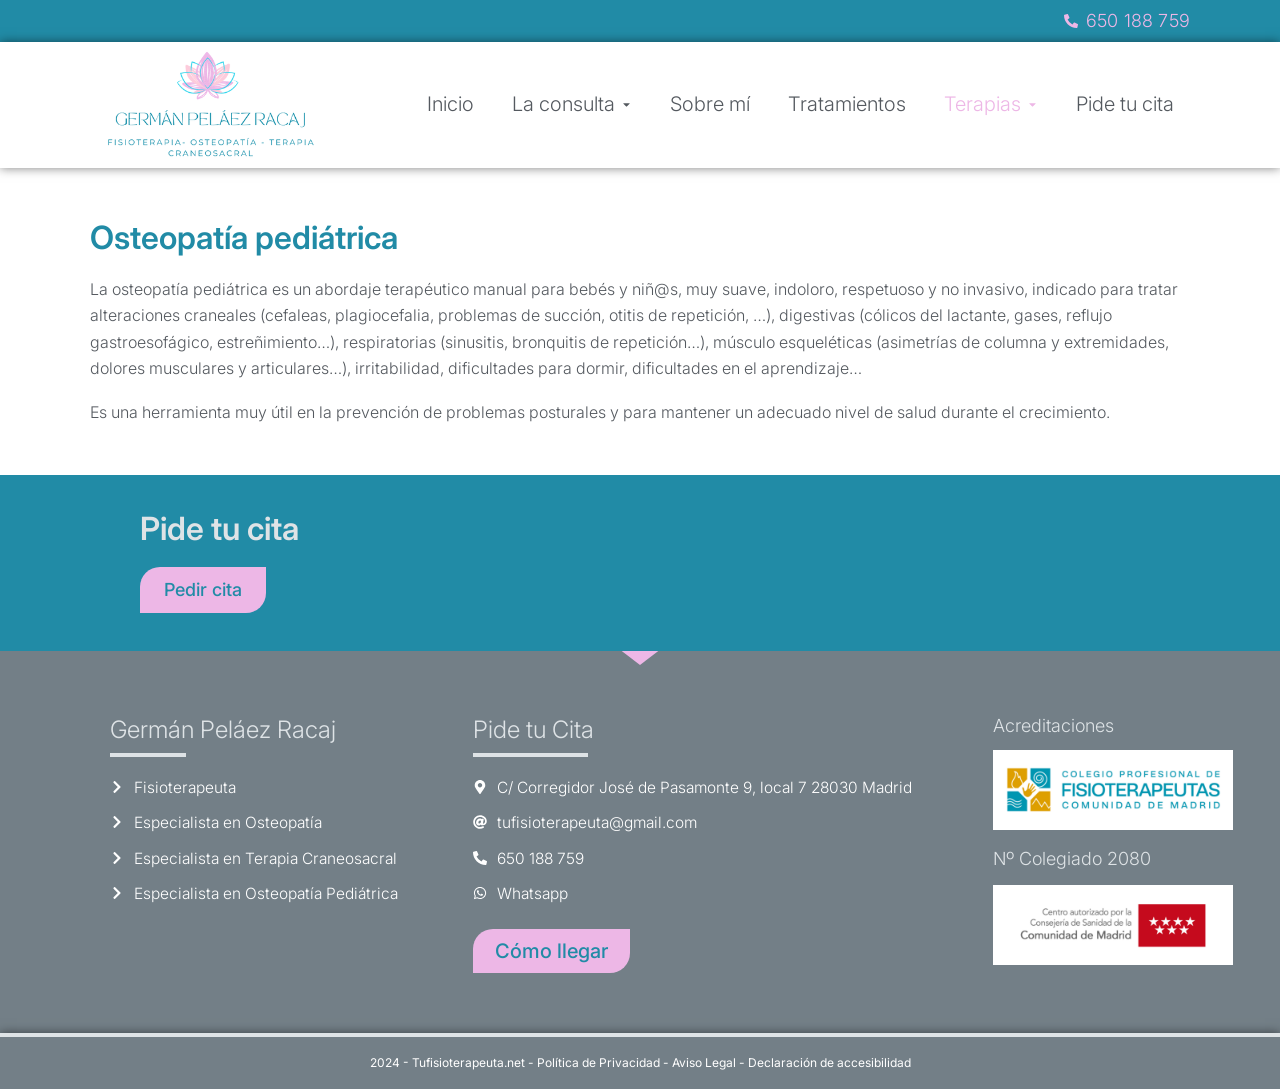
<file: osteopatia-pediatrica/index.html>
<!DOCTYPE html>
<html lang="es">
<head>
  <meta charset="UTF-8">
  <meta name="viewport" content="width=device-width, initial-scale=1.0">
  <title>Osteopatía pediátrica - Tu Fisioterapeuta - Germán Peláez Racaj</title>
  <meta name="description" content="La osteopatía pediátrica es un abordaje terapéutico manual para bebés, niñas y niños, muy suave, indoloro, respetuoso y no invasivo.">
  <link rel="canonical" href="https://tufisioterapeuta.net/osteopatia-pediatrica/">
  <meta property="og:locale" content="es_ES">
  <meta property="og:type" content="website">
  <meta property="og:title" content="Osteopatía pediátrica - Tu Fisioterapeuta - Germán Peláez Racaj">
  <meta property="og:description" content="La osteopatía pediátrica es un abordaje terapéutico manual para bebés, niñas y niños, muy suave, indoloro, respetuoso y no invasivo.">
  <meta property="og:url" content="https://tufisioterapeuta.net/osteopatia-pediatrica/">
  <meta property="og:site_name" content="Tu Fisioterapeuta - Germán Peláez Racaj">
  <link rel="icon" href="../assets/img/cropped-Favicon-tufisio-32x32.png" sizes="32x32">
  <link rel="icon" href="../assets/img/cropped-Favicon-tufisio-192x192.png" sizes="192x192">
  <link rel="apple-touch-icon" href="../assets/img/cropped-Favicon-tufisio-180x180.png">
  <link rel="preconnect" href="https://fonts.bunny.net" crossorigin>
  <link rel="stylesheet" href="https://fonts.bunny.net/css?family=inter:300,400,500,600,700|libre-baskerville:400,400i,700&amp;display=swap">
  <link rel="stylesheet" href="../assets/css/styles.css">
  <!-- Analítica sin cookies (opcional): pega aquí tu script de Cloudflare Web Analytics o GoatCounter -->
</head>
<body>
  <a class="skip-link" href="#contenido">Saltar al contenido</a>

  <header class="site-header">
    <div class="top-bar">
      <div class="container top-bar__inner">
        <a class="top-bar__phone" href="tel:+34650188759" aria-label="Llamar al 650 188 759">
          <svg viewBox="0 0 512 512" aria-hidden="true"><path d="M497.39 361.8l-112-48a24 24 0 0 0-28 6.9l-49.6 60.6A370.66 370.66 0 0 1 130.6 204.11l60.6-49.6a23.94 23.94 0 0 0 6.9-28l-48-112A24.16 24.16 0 0 0 122.6.61l-104 24A24 24 0 0 0 0 48c0 256.5 207.9 464 464 464a24 24 0 0 0 23.4-18.6l24-104a24.29 24.29 0 0 0-14.01-27.6z"/></svg>
          <span>650 188 759</span>
        </a>
      </div>
    </div>

    <div class="main-nav-bar">
      <div class="container main-nav-bar__inner">
        <a class="site-logo" href="../" aria-label="Germán Peláez Racaj - Inicio">
          <img src="../assets/img/Logo-German-Pelaez.png" alt="Germán Peláez Racaj - Fisioterapia, Osteopatía, Terapia Craneosacral" width="400" height="180">
        </a>

        <nav class="nav-desktop" aria-label="Menú principal">
          <ul class="nav-menu">
            <li class="nav-item">
              <a class="nav-link" href="../">Inicio</a>
            </li>
            <li class="nav-item has-dropdown">
              <a class="nav-link" href="../la-consulta/">La consulta <svg class="caret" viewBox="0 0 320 512" aria-hidden="true"><path d="M31.3 192h257.3c17.8 0 26.7 21.5 14.1 34.1L174.1 354.8c-7.8 7.8-20.5 7.8-28.3 0L17.2 226.1C4.6 213.5 13.5 192 31.3 192z"/></svg></a>
              <ul class="nav-dropdown">
                <li><a href="../la-consulta/#ubicacion">Conoce la consulta</a></li>
                <li><a href="../la-consulta/">Tarifas</a></li>
              </ul>
            </li>
            <li class="nav-item">
              <a class="nav-link" href="../german-pelaez-racaj/">Sobre mí</a>
            </li>
            <li class="nav-item">
              <a class="nav-link" href="../tratamientos/">Tratamientos</a>
            </li>
            <li class="nav-item has-dropdown">
              <a class="nav-link is-active" href="#">Terapias <svg class="caret" viewBox="0 0 320 512" aria-hidden="true"><path d="M31.3 192h257.3c17.8 0 26.7 21.5 14.1 34.1L174.1 354.8c-7.8 7.8-20.5 7.8-28.3 0L17.2 226.1C4.6 213.5 13.5 192 31.3 192z"/></svg></a>
              <ul class="nav-dropdown">
                <li><a class="" href="../fisioterapia/">Fisioterapia</a></li>
                <li><a class="" href="../osteopatia/">Osteopatía</a></li>
                <li><a class="" href="../terapia-craneosacral/">Terapia craneosacral</a></li>
                <li><a class=" is-active" href="../osteopatia-pediatrica/">Osteopatía pediátrica</a></li>
              </ul>
            </li>
            <li class="nav-item">
              <a class="nav-link" href="../pide-tu-cita/">Pide tu cita</a>
            </li>
          </ul>
        </nav>

        <button type="button" class="nav-toggle" aria-label="Abrir menú" aria-expanded="false" aria-controls="mobile-menu">
          <svg class="icon-open" viewBox="0 0 448 512" aria-hidden="true"><path d="M16 132h416c8.837 0 16-7.163 16-16V76c0-8.837-7.163-16-16-16H16C7.163 60 0 67.163 0 76v40c0 8.837 7.163 16 16 16zm0 160h416c8.837 0 16-7.163 16-16v-40c0-8.837-7.163-16-16-16H16c-8.837 0-16 7.163-16 16v40c0 8.837 7.163 16 16 16zm0 160h416c8.837 0 16-7.163 16-16v-40c0-8.837-7.163-16-16-16H16c-8.837 0-16 7.163-16 16v40c0 8.837 7.163 16 16 16z"/></svg>
          <svg class="icon-close" viewBox="0 0 352 512" aria-hidden="true"><path d="M242.72 256l100.07-100.07c12.28-12.28 12.28-32.19 0-44.48l-22.24-22.24c-12.28-12.28-32.19-12.28-44.48 0L176 189.28 75.93 89.21c-12.28-12.28-32.19-12.28-44.48 0L9.21 111.45c-12.28 12.28-12.28 32.19 0 44.48L109.28 256 9.21 356.07c-12.28 12.28-12.28 32.19 0 44.48l22.24 22.24c12.28 12.28 32.2 12.28 44.48 0L176 322.72l100.07 100.07c12.28 12.28 32.2 12.28 44.48 0l22.24-22.24c12.28-12.28 12.28-32.19 0-44.48L242.72 256z"/></svg>
        </button>
      </div>
    </div>

    <nav id="mobile-menu" class="nav-mobile-panel" aria-label="Menú móvil" aria-hidden="true">
      <ul class="nav-mobile-list">
        <li><a class="" href="../">Inicio</a></li>
        <li>
          <div class="mobile-row">
            <a class="" href="../la-consulta/">La consulta</a>
            <button type="button" class="mobile-sub-toggle" aria-label="Desplegar La consulta" aria-expanded="false" aria-controls="mob-sub-consulta"><svg class="caret" viewBox="0 0 320 512" aria-hidden="true"><path d="M31.3 192h257.3c17.8 0 26.7 21.5 14.1 34.1L174.1 354.8c-7.8 7.8-20.5 7.8-28.3 0L17.2 226.1C4.6 213.5 13.5 192 31.3 192z"/></svg></button>
          </div>
          <ul id="mob-sub-consulta" class="nav-mobile-sub">
            <li><a href="../la-consulta/#ubicacion">Conoce la consulta</a></li>
            <li><a href="../la-consulta/">Tarifas</a></li>
          </ul>
        </li>
        <li><a class="" href="../german-pelaez-racaj/">Sobre mí</a></li>
        <li><a class="" href="../tratamientos/">Tratamientos</a></li>
        <li>
          <div class="mobile-row">
            <a class=" is-active" href="../fisioterapia/">Terapias</a>
            <button type="button" class="mobile-sub-toggle" aria-label="Desplegar Terapias" aria-expanded="false" aria-controls="mob-sub-terapias"><svg class="caret" viewBox="0 0 320 512" aria-hidden="true"><path d="M31.3 192h257.3c17.8 0 26.7 21.5 14.1 34.1L174.1 354.8c-7.8 7.8-20.5 7.8-28.3 0L17.2 226.1C4.6 213.5 13.5 192 31.3 192z"/></svg></button>
          </div>
          <ul id="mob-sub-terapias" class="nav-mobile-sub">
            <li><a class="" href="../fisioterapia/">Fisioterapia</a></li>
            <li><a class="" href="../osteopatia/">Osteopatía</a></li>
            <li><a class="" href="../terapia-craneosacral/">Terapia craneosacral</a></li>
            <li><a class=" is-active" href="../osteopatia-pediatrica/">Osteopatía pediátrica</a></li>
          </ul>
        </li>
        <li><a class="" href="../pide-tu-cita/">Pide tu cita</a></li>
      </ul>
    </nav>
  </header>

  <main id="contenido">
    <section class="section">
      <div class="container">
        <h1 class="section-heading">Osteopatía pediátrica</h1>
        <p>La osteopatía pediátrica es un abordaje terapéutico manual para bebés y niñ@s, muy suave, indoloro, respetuoso y no invasivo, indicado para tratar alteraciones craneales (cefaleas, plagiocefalia, problemas de succión, otitis de repetición, …), digestivas (cólicos del lactante, gases, reflujo gastroesofágico, estreñimiento…), respiratorias (sinusitis, bronquitis de repetición…), músculo esqueléticas (asimetrías de columna y extremidades, dolores musculares y articulares…), irritabilidad, dificultades para dormir, dificultades en el aprendizaje…</p>
        <p>Es una herramienta muy útil en la prevención de problemas posturales y para mantener un adecuado nivel de salud durante el crecimiento.</p>
      </div>
    </section>

    <section class="cta-banner">
      <div class="container">
        <div class="cta-banner__inner">
          <h2 class="cta-banner__title">Pide tu cita</h2>
          <a class="btn btn-pink" href="../pide-tu-cita/">Pedir cita</a>
        </div>
      </div>
    </section>
  </main>

  <footer class="site-footer">
    <div class="footer-shape-top" aria-hidden="true">
      <svg xmlns="http://www.w3.org/2000/svg" viewBox="0 0 700 10" preserveAspectRatio="none">
        <path d="M350,10L340,0h20L350,10z"/>
      </svg>
    </div>

    <div class="footer-main">
      <div class="container">
        <div class="footer-grid">
          <div class="footer-col">
            <h2 class="footer-col__title">Germán Peláez Racaj</h2>
            <hr class="divider divider--light">
            <ul class="footer-list">
              <li><a href="../fisioterapia/"><svg viewBox="0 0 320 512" aria-hidden="true"><path d="M285.476 272.971L91.132 467.314c-9.373 9.373-24.569 9.373-33.941 0l-22.667-22.667c-9.357-9.357-9.375-24.522-.04-33.901L188.505 256 34.484 101.255c-9.335-9.379-9.317-24.544.04-33.901l22.667-22.667c9.373-9.373 24.569-9.373 33.941 0L285.475 239.03c9.373 9.372 9.373 24.568.001 33.941z"/></svg><span>Fisioterapeuta</span></a></li>
              <li><a href="../osteopatia/"><svg viewBox="0 0 320 512" aria-hidden="true"><path d="M285.476 272.971L91.132 467.314c-9.373 9.373-24.569 9.373-33.941 0l-22.667-22.667c-9.357-9.357-9.375-24.522-.04-33.901L188.505 256 34.484 101.255c-9.335-9.379-9.317-24.544.04-33.901l22.667-22.667c9.373-9.373 24.569-9.373 33.941 0L285.475 239.03c9.373 9.372 9.373 24.568.001 33.941z"/></svg><span>Especialista en Osteopatía</span></a></li>
              <li><a href="../terapia-craneosacral/"><svg viewBox="0 0 320 512" aria-hidden="true"><path d="M285.476 272.971L91.132 467.314c-9.373 9.373-24.569 9.373-33.941 0l-22.667-22.667c-9.357-9.357-9.375-24.522-.04-33.901L188.505 256 34.484 101.255c-9.335-9.379-9.317-24.544.04-33.901l22.667-22.667c9.373-9.373 24.569-9.373 33.941 0L285.475 239.03c9.373 9.372 9.373 24.568.001 33.941z"/></svg><span>Especialista en Terapia Craneosacral</span></a></li>
              <li><a href="../osteopatia-pediatrica/"><svg viewBox="0 0 320 512" aria-hidden="true"><path d="M285.476 272.971L91.132 467.314c-9.373 9.373-24.569 9.373-33.941 0l-22.667-22.667c-9.357-9.357-9.375-24.522-.04-33.901L188.505 256 34.484 101.255c-9.335-9.379-9.317-24.544.04-33.901l22.667-22.667c9.373-9.373 24.569-9.373 33.941 0L285.475 239.03c9.373 9.372 9.373 24.568.001 33.941z"/></svg><span>Especialista en Osteopatía Pediátrica</span></a></li>
            </ul>
          </div>

          <div class="footer-col">
            <h2 class="footer-col__title">Pide tu Cita</h2>
            <hr class="divider divider--light">
            <ul class="footer-list">
              <li><svg viewBox="0 0 384 512" aria-hidden="true"><path d="M172.268 501.67C26.97 291.031 0 269.413 0 192 0 85.961 85.961 0 192 0s192 85.961 192 192c0 77.413-26.97 99.031-172.268 309.67-9.535 13.774-29.93 13.773-39.464 0zM192 272c44.183 0 80-35.817 80-80s-35.817-80-80-80-80 35.817-80 80 35.817 80 80 80z"/></svg><span>C/ Corregidor José de Pasamonte 9, local 7 28030 Madrid</span></li>
              <li><a href="mailto:tufisioterapeuta@gmail.com"><svg viewBox="0 0 512 512" aria-hidden="true"><path d="M256 8C118.941 8 8 118.919 8 256c0 137.059 110.919 248 248 248 48.154 0 95.342-14.14 135.408-40.223 12.005-7.815 14.625-24.288 5.552-35.372l-10.177-12.433c-7.671-9.371-21.179-11.667-31.373-5.129C325.92 429.757 291.314 440 256 440c-101.458 0-184-82.542-184-184S154.542 72 256 72c100.139 0 184 57.619 184 160 0 38.786-21.093 79.742-58.17 83.693-17.349-.454-16.91-12.857-13.476-30.024l23.433-121.11C394.653 149.75 383.308 136 368.225 136h-44.981a13.518 13.518 0 0 0-13.432 11.993l-.01.092c-14.697-17.901-40.448-21.775-59.971-21.775-74.58 0-137.831 62.234-137.831 151.46 0 65.303 36.785 105.87 96 105.87 26.984 0 57.369-15.637 74.991-38.333 9.522 34.104 40.613 34.103 70.71 34.103C462.609 379.41 504 307.798 504 232 504 95.653 394.023 8 256 8zm-21.68 304.43c-22.249 0-36.07-15.623-36.07-40.771 0-44.993 30.779-72.729 58.63-72.729 22.292 0 35.601 15.241 35.601 40.77 0 45.061-33.875 72.73-58.161 72.73z"/></svg><span>tufisioterapeuta@gmail.com</span></a></li>
              <li><a href="tel:+34650188759"><svg viewBox="0 0 512 512" aria-hidden="true"><path d="M497.39 361.8l-112-48a24 24 0 0 0-28 6.9l-49.6 60.6A370.66 370.66 0 0 1 130.6 204.11l60.6-49.6a23.94 23.94 0 0 0 6.9-28l-48-112A24.16 24.16 0 0 0 122.6.61l-104 24A24 24 0 0 0 0 48c0 256.5 207.9 464 464 464a24 24 0 0 0 23.4-18.6l24-104a24.29 24.29 0 0 0-14.01-27.6z"/></svg><span>650 188 759</span></a></li>
              <li><a href="https://wa.me/34610632822" target="_blank" rel="noopener noreferrer"><svg viewBox="0 0 448 512" aria-hidden="true"><path d="M380.9 97.1C339 55.1 283.2 32 223.9 32c-122.4 0-222 99.6-222 222 0 39.1 10.2 77.3 29.6 111L0 480l117.7-30.9c32.4 17.7 68.9 27 106.1 27h.1c122.3 0 224.1-99.6 224.1-222 0-59.3-25.2-115-67.1-157zm-157 341.6c-33.2 0-65.7-8.9-94-25.7l-6.7-4-69.8 18.3L72 359.2l-4.4-7c-18.5-29.4-28.2-63.3-28.2-98.2 0-101.7 82.8-184.5 184.6-184.5 49.3 0 95.6 19.2 130.4 54.1 34.8 34.9 56.2 81.2 56.1 130.5 0 101.8-84.9 184.6-186.6 184.6zm101.2-138.2c-5.5-2.8-32.8-16.2-37.9-18-5.1-1.9-8.8-2.8-12.5 2.8-3.7 5.6-14.3 18-17.6 21.8-3.2 3.7-6.5 4.2-12 1.4-32.6-16.3-54-29.1-75.5-66-5.7-9.8 5.7-9.1 16.3-30.3 1.8-3.7.9-6.9-.5-9.7-1.4-2.8-12.5-30.1-17.1-41.2-4.5-10.8-9.1-9.3-12.5-9.5-3.2-.2-6.9-.2-10.6-.2-3.7 0-9.7 1.4-14.8 6.9-5.1 5.6-19.4 19-19.4 46.3 0 27.3 19.9 53.7 22.6 57.4 2.8 3.7 39.1 59.7 94.8 83.8 35.2 15.2 49 16.5 66.6 13.9 10.7-1.6 32.8-13.4 37.4-26.4 4.6-13 4.6-24.1 3.2-26.4-1.3-2.5-5-3.9-10.5-6.6z"/></svg><span>Whatsapp</span></a></li>
            </ul>
            <a class="btn btn-footer" href="https://maps.app.goo.gl/RJPH2rbjUAE7xJoo9" target="_blank" rel="noopener noreferrer">Cómo llegar</a>
          </div>

          <div class="footer-col">
            <h2 class="footer-col__subtitle">Acreditaciones</h2>
            <img class="footer-badge" src="../assets/img/Colegio-profesional-fisioterapeutas-.png" alt="Colegio Profesional de Fisioterapeutas de la Comunidad de Madrid" width="600" height="200" loading="lazy">
            <p class="footer-col__subtitle">Nº Colegiado 2080</p>
            <img class="footer-badge" src="../assets/img/Centro-comunidad-madrid.png" alt="Centro autorizado por la Comunidad de Madrid" width="600" height="200" loading="lazy">
          </div>
        </div>
      </div>
    </div>

    <div class="footer-legal">
      2024 - Tufisioterapeuta.net -
      <a href="../politica-de-privacidad/">Política de Privacidad</a> -
      <a href="../aviso-legal/">Aviso Legal</a> -
      <a href="../declaracion-accesibilidad/">Declaración de accesibilidad</a>
    </div>
  </footer>

  <script src="../assets/js/main.js" defer></script>
</body>
</html>
</file>
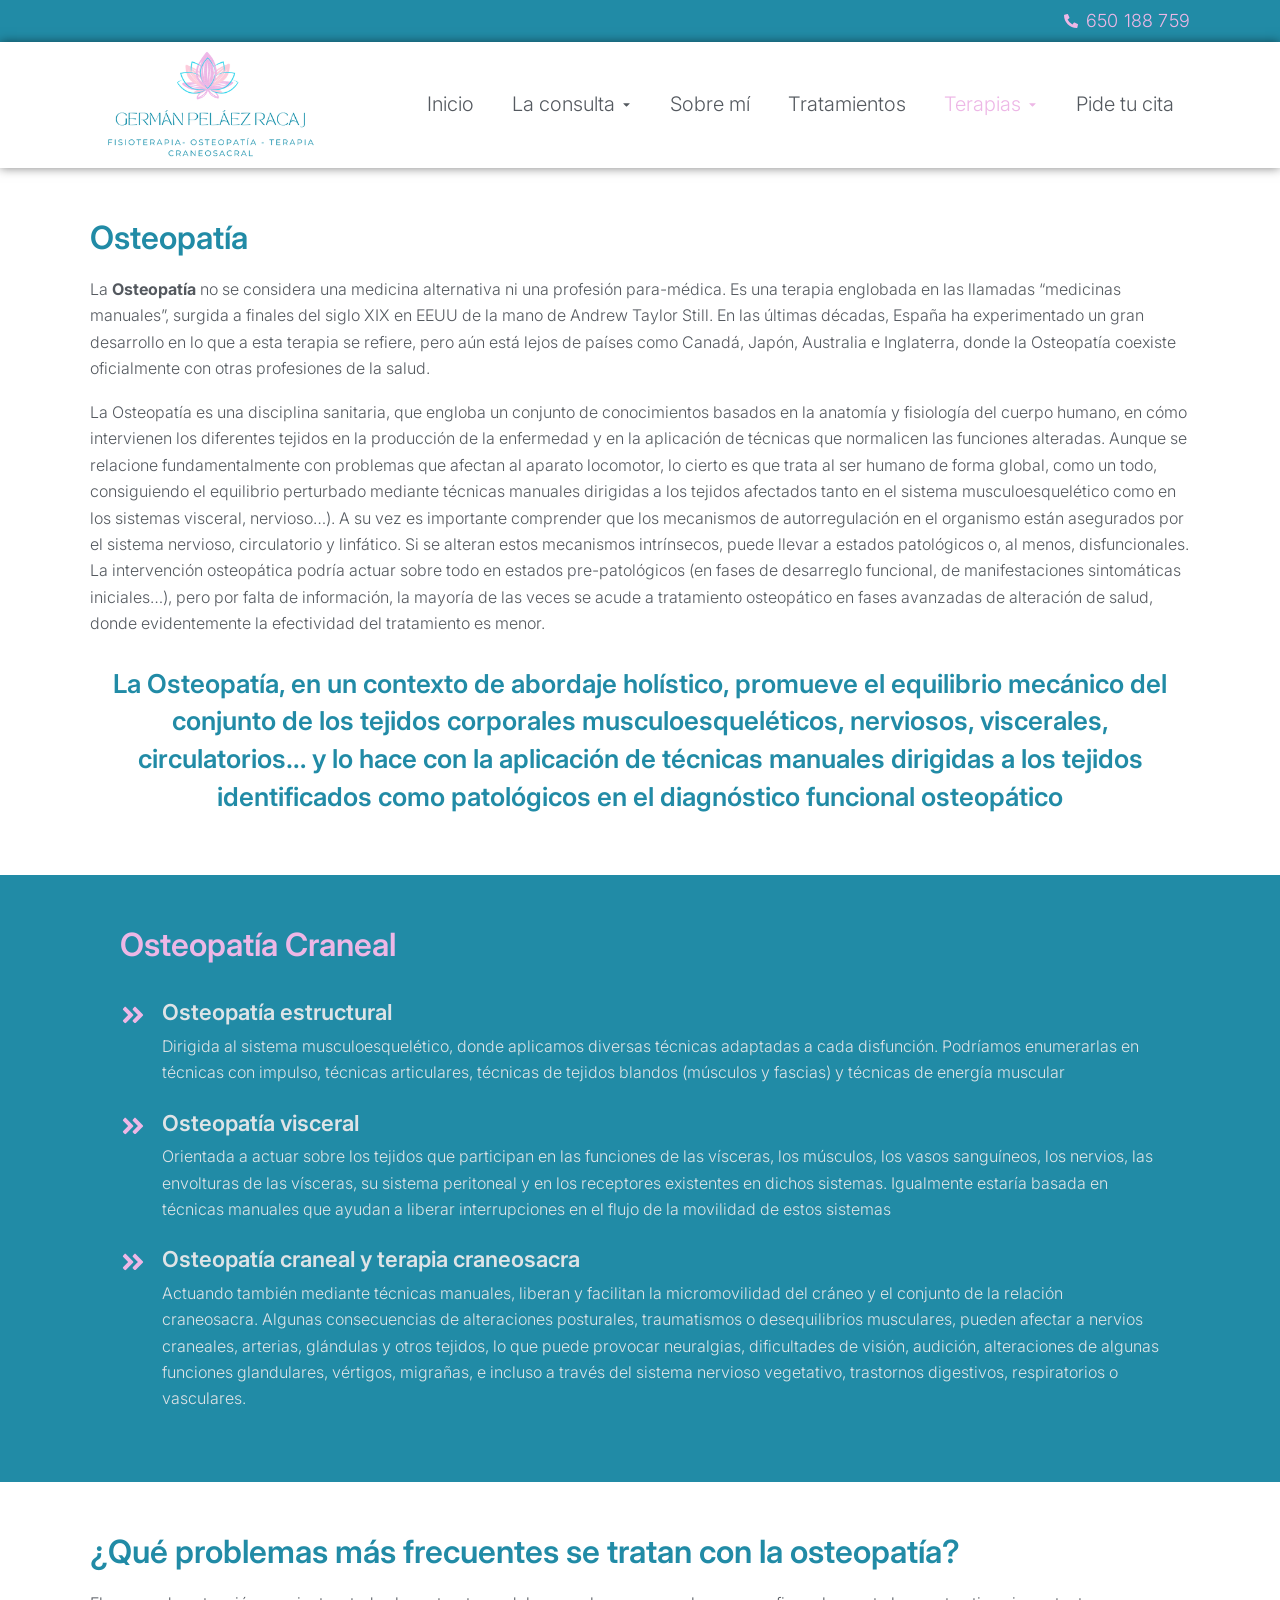
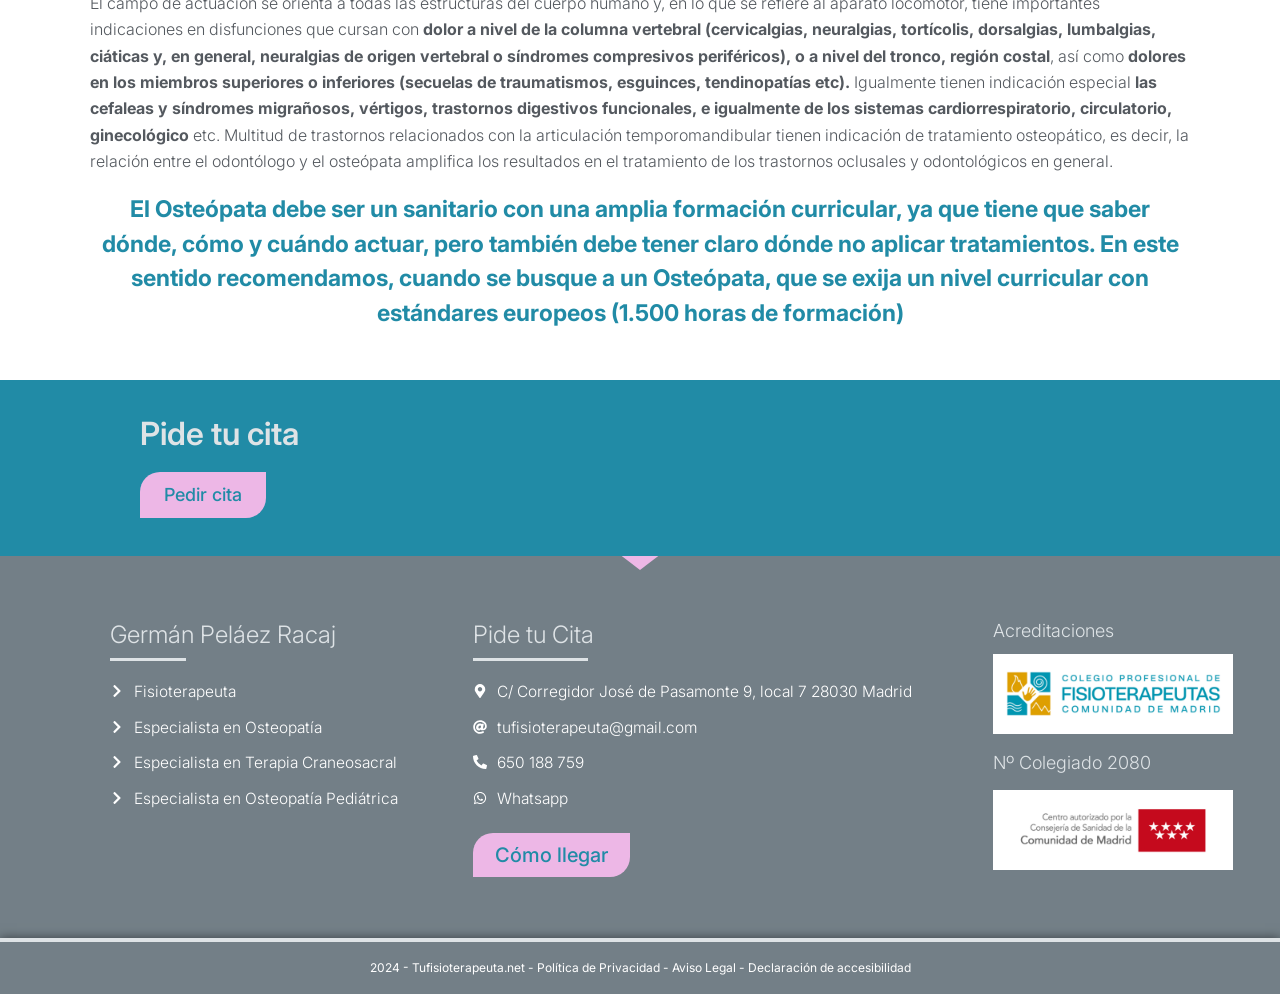
<file: osteopatia/index.html>
<!DOCTYPE html>
<html lang="es">
<head>
  <meta charset="UTF-8">
  <meta name="viewport" content="width=device-width, initial-scale=1.0">
  <title>Osteopatía - Tufisioterapeuta - Germán Peláez Racaj</title>
  <meta name="description" content="La osteopatía es una terapia manual que trata al ser humano de una forma global. es aplicable a todo el cuerpo. Pide tu cita y te ayudamos.">
  <link rel="canonical" href="https://tufisioterapeuta.net/osteopatia/">
  <meta property="og:locale" content="es_ES">
  <meta property="og:type" content="website">
  <meta property="og:title" content="Osteopatía - Tufisioterapeuta - Germán Peláez Racaj">
  <meta property="og:description" content="La osteopatía es una terapia manual que trata al ser humano de una forma global. es aplicable a todo el cuerpo. Pide tu cita y te ayudamos.">
  <meta property="og:url" content="https://tufisioterapeuta.net/osteopatia/">
  <meta property="og:site_name" content="Tu Fisioterapeuta - Germán Peláez Racaj">
  <link rel="icon" href="../assets/img/cropped-Favicon-tufisio-32x32.png" sizes="32x32">
  <link rel="icon" href="../assets/img/cropped-Favicon-tufisio-192x192.png" sizes="192x192">
  <link rel="apple-touch-icon" href="../assets/img/cropped-Favicon-tufisio-180x180.png">
  <link rel="preconnect" href="https://fonts.bunny.net" crossorigin>
  <link rel="stylesheet" href="https://fonts.bunny.net/css?family=inter:300,400,500,600,700|libre-baskerville:400,400i,700&amp;display=swap">
  <link rel="stylesheet" href="../assets/css/styles.css">
  <!-- Analítica sin cookies (opcional): pega aquí tu script de Cloudflare Web Analytics o GoatCounter -->
</head>
<body>
  <a class="skip-link" href="#contenido">Saltar al contenido</a>

  <header class="site-header">
    <div class="top-bar">
      <div class="container top-bar__inner">
        <a class="top-bar__phone" href="tel:+34650188759" aria-label="Llamar al 650 188 759">
          <svg viewBox="0 0 512 512" aria-hidden="true"><path d="M497.39 361.8l-112-48a24 24 0 0 0-28 6.9l-49.6 60.6A370.66 370.66 0 0 1 130.6 204.11l60.6-49.6a23.94 23.94 0 0 0 6.9-28l-48-112A24.16 24.16 0 0 0 122.6.61l-104 24A24 24 0 0 0 0 48c0 256.5 207.9 464 464 464a24 24 0 0 0 23.4-18.6l24-104a24.29 24.29 0 0 0-14.01-27.6z"/></svg>
          <span>650 188 759</span>
        </a>
      </div>
    </div>

    <div class="main-nav-bar">
      <div class="container main-nav-bar__inner">
        <a class="site-logo" href="../" aria-label="Germán Peláez Racaj - Inicio">
          <img src="../assets/img/Logo-German-Pelaez.png" alt="Germán Peláez Racaj - Fisioterapia, Osteopatía, Terapia Craneosacral" width="400" height="180">
        </a>

        <nav class="nav-desktop" aria-label="Menú principal">
          <ul class="nav-menu">
            <li class="nav-item">
              <a class="nav-link" href="../">Inicio</a>
            </li>
            <li class="nav-item has-dropdown">
              <a class="nav-link" href="../la-consulta/">La consulta <svg class="caret" viewBox="0 0 320 512" aria-hidden="true"><path d="M31.3 192h257.3c17.8 0 26.7 21.5 14.1 34.1L174.1 354.8c-7.8 7.8-20.5 7.8-28.3 0L17.2 226.1C4.6 213.5 13.5 192 31.3 192z"/></svg></a>
              <ul class="nav-dropdown">
                <li><a href="../la-consulta/#ubicacion">Conoce la consulta</a></li>
                <li><a href="../la-consulta/">Tarifas</a></li>
              </ul>
            </li>
            <li class="nav-item">
              <a class="nav-link" href="../german-pelaez-racaj/">Sobre mí</a>
            </li>
            <li class="nav-item">
              <a class="nav-link" href="../tratamientos/">Tratamientos</a>
            </li>
            <li class="nav-item has-dropdown">
              <a class="nav-link is-active" href="#">Terapias <svg class="caret" viewBox="0 0 320 512" aria-hidden="true"><path d="M31.3 192h257.3c17.8 0 26.7 21.5 14.1 34.1L174.1 354.8c-7.8 7.8-20.5 7.8-28.3 0L17.2 226.1C4.6 213.5 13.5 192 31.3 192z"/></svg></a>
              <ul class="nav-dropdown">
                <li><a class="" href="../fisioterapia/">Fisioterapia</a></li>
                <li><a class=" is-active" href="../osteopatia/">Osteopatía</a></li>
                <li><a class="" href="../terapia-craneosacral/">Terapia craneosacral</a></li>
                <li><a class="" href="../osteopatia-pediatrica/">Osteopatía pediátrica</a></li>
              </ul>
            </li>
            <li class="nav-item">
              <a class="nav-link" href="../pide-tu-cita/">Pide tu cita</a>
            </li>
          </ul>
        </nav>

        <button type="button" class="nav-toggle" aria-label="Abrir menú" aria-expanded="false" aria-controls="mobile-menu">
          <svg class="icon-open" viewBox="0 0 448 512" aria-hidden="true"><path d="M16 132h416c8.837 0 16-7.163 16-16V76c0-8.837-7.163-16-16-16H16C7.163 60 0 67.163 0 76v40c0 8.837 7.163 16 16 16zm0 160h416c8.837 0 16-7.163 16-16v-40c0-8.837-7.163-16-16-16H16c-8.837 0-16 7.163-16 16v40c0 8.837 7.163 16 16 16zm0 160h416c8.837 0 16-7.163 16-16v-40c0-8.837-7.163-16-16-16H16c-8.837 0-16 7.163-16 16v40c0 8.837 7.163 16 16 16z"/></svg>
          <svg class="icon-close" viewBox="0 0 352 512" aria-hidden="true"><path d="M242.72 256l100.07-100.07c12.28-12.28 12.28-32.19 0-44.48l-22.24-22.24c-12.28-12.28-32.19-12.28-44.48 0L176 189.28 75.93 89.21c-12.28-12.28-32.19-12.28-44.48 0L9.21 111.45c-12.28 12.28-12.28 32.19 0 44.48L109.28 256 9.21 356.07c-12.28 12.28-12.28 32.19 0 44.48l22.24 22.24c12.28 12.28 32.2 12.28 44.48 0L176 322.72l100.07 100.07c12.28 12.28 32.2 12.28 44.48 0l22.24-22.24c12.28-12.28 12.28-32.19 0-44.48L242.72 256z"/></svg>
        </button>
      </div>
    </div>

    <nav id="mobile-menu" class="nav-mobile-panel" aria-label="Menú móvil" aria-hidden="true">
      <ul class="nav-mobile-list">
        <li><a class="" href="../">Inicio</a></li>
        <li>
          <div class="mobile-row">
            <a class="" href="../la-consulta/">La consulta</a>
            <button type="button" class="mobile-sub-toggle" aria-label="Desplegar La consulta" aria-expanded="false" aria-controls="mob-sub-consulta"><svg class="caret" viewBox="0 0 320 512" aria-hidden="true"><path d="M31.3 192h257.3c17.8 0 26.7 21.5 14.1 34.1L174.1 354.8c-7.8 7.8-20.5 7.8-28.3 0L17.2 226.1C4.6 213.5 13.5 192 31.3 192z"/></svg></button>
          </div>
          <ul id="mob-sub-consulta" class="nav-mobile-sub">
            <li><a href="../la-consulta/#ubicacion">Conoce la consulta</a></li>
            <li><a href="../la-consulta/">Tarifas</a></li>
          </ul>
        </li>
        <li><a class="" href="../german-pelaez-racaj/">Sobre mí</a></li>
        <li><a class="" href="../tratamientos/">Tratamientos</a></li>
        <li>
          <div class="mobile-row">
            <a class=" is-active" href="../fisioterapia/">Terapias</a>
            <button type="button" class="mobile-sub-toggle" aria-label="Desplegar Terapias" aria-expanded="false" aria-controls="mob-sub-terapias"><svg class="caret" viewBox="0 0 320 512" aria-hidden="true"><path d="M31.3 192h257.3c17.8 0 26.7 21.5 14.1 34.1L174.1 354.8c-7.8 7.8-20.5 7.8-28.3 0L17.2 226.1C4.6 213.5 13.5 192 31.3 192z"/></svg></button>
          </div>
          <ul id="mob-sub-terapias" class="nav-mobile-sub">
            <li><a class="" href="../fisioterapia/">Fisioterapia</a></li>
            <li><a class=" is-active" href="../osteopatia/">Osteopatía</a></li>
            <li><a class="" href="../terapia-craneosacral/">Terapia craneosacral</a></li>
            <li><a class="" href="../osteopatia-pediatrica/">Osteopatía pediátrica</a></li>
          </ul>
        </li>
        <li><a class="" href="../pide-tu-cita/">Pide tu cita</a></li>
      </ul>
    </nav>
  </header>

  <main id="contenido">
    <section class="section">
      <div class="container">
        <h1 class="section-heading">Osteopatía</h1>
        <p>La <strong>Osteopatía</strong> no se considera una medicina alternativa ni una profesión para-médica. Es una terapia englobada en las llamadas “medicinas manuales”, surgida a finales del siglo XIX en EEUU de la mano de Andrew Taylor Still. En las últimas décadas, España ha experimentado un gran desarrollo en lo que a esta terapia se refiere, pero aún está lejos de países como Canadá, Japón, Australia e Inglaterra, donde la Osteopatía coexiste oficialmente con otras profesiones de la salud.</p>
        <p>La Osteopatía es una disciplina sanitaria, que engloba un conjunto de conocimientos basados en la anatomía y fisiología del cuerpo humano, en cómo intervienen los diferentes tejidos en la producción de la enfermedad y en la aplicación de técnicas que normalicen las funciones alteradas. Aunque se relacione fundamentalmente con problemas que afectan al aparato locomotor, lo cierto es que trata al ser humano de forma global, como un todo, consiguiendo el equilibrio perturbado mediante técnicas manuales dirigidas a los tejidos afectados tanto en el sistema musculoesquelético como en los sistemas visceral, nervioso…). A su vez es importante comprender que los mecanismos de autorregulación en el organismo están asegurados por el sistema nervioso, circulatorio y linfático. Si se alteran estos mecanismos intrínsecos, puede llevar a estados patológicos o, al menos, disfuncionales. La intervención osteopática podría actuar sobre todo en estados pre-patológicos (en fases de desarreglo funcional, de manifestaciones sintomáticas iniciales…), pero por falta de información, la mayoría de las veces se acude a tratamiento osteopático en fases avanzadas de alteración de salud, donde evidentemente la efectividad del tratamiento es menor.</p>

        <h2 class="highlight-quote">La Osteopatía, en un contexto de abordaje holístico, promueve el equilibrio mecánico del conjunto de los tejidos corporales musculoesqueléticos, nerviosos, viscerales, circulatorios… y lo hace con la aplicación de técnicas manuales dirigidas a los tejidos identificados como patológicos en el diagnóstico funcional osteopático</h2>
      </div>
    </section>

    <section class="section section--teal">
      <div class="container">
        <h2 class="bio-heading" style="padding-left: 30px; margin-bottom: 24px;">Osteopatía Craneal</h2>
        <div class="icon-box-list">
          <div class="icon-box">
            <span class="icon-box__icon"><svg viewBox="0 0 448 512" aria-hidden="true"><path d="M224.3 273l-136 136c-9.4 9.4-24.6 9.4-33.9 0l-22.6-22.6c-9.4-9.4-9.4-24.6 0-33.9l96.4-96.4-96.4-96.4c-9.4-9.4-9.4-24.6 0-33.9L54.3 103c9.4-9.4 24.6-9.4 33.9 0l136 136c9.5 9.4 9.5 24.6.1 34zm192-34l-136-136c-9.4-9.4-24.6-9.4-33.9 0l-22.6 22.6c-9.4 9.4-9.4 24.6 0 33.9l96.4 96.4-96.4 96.4c-9.4 9.4-9.4 24.6 0 33.9l22.6 22.6c9.4 9.4 24.6 9.4 33.9 0l136-136c9.4-9.2 9.4-24.4 0-33.8z"/></svg></span>
            <div>
              <h3 class="icon-box__title">Osteopatía estructural</h3>
              <p class="icon-box__desc">Dirigida al sistema musculoesquelético, donde aplicamos diversas técnicas adaptadas a cada disfunción. Podríamos enumerarlas en técnicas con impulso, técnicas articulares, técnicas de tejidos blandos (músculos y fascias) y técnicas de energía muscular</p>
            </div>
          </div>

          <div class="icon-box">
            <span class="icon-box__icon"><svg viewBox="0 0 448 512" aria-hidden="true"><path d="M224.3 273l-136 136c-9.4 9.4-24.6 9.4-33.9 0l-22.6-22.6c-9.4-9.4-9.4-24.6 0-33.9l96.4-96.4-96.4-96.4c-9.4-9.4-9.4-24.6 0-33.9L54.3 103c9.4-9.4 24.6-9.4 33.9 0l136 136c9.5 9.4 9.5 24.6.1 34zm192-34l-136-136c-9.4-9.4-24.6-9.4-33.9 0l-22.6 22.6c-9.4 9.4-9.4 24.6 0 33.9l96.4 96.4-96.4 96.4c-9.4 9.4-9.4 24.6 0 33.9l22.6 22.6c9.4 9.4 24.6 9.4 33.9 0l136-136c9.4-9.2 9.4-24.4 0-33.8z"/></svg></span>
            <div>
              <h3 class="icon-box__title">Osteopatía visceral</h3>
              <p class="icon-box__desc">Orientada a actuar sobre los tejidos que participan en las funciones de las vísceras, los músculos, los vasos sanguíneos, los nervios, las envolturas de las vísceras, su sistema peritoneal y en los receptores existentes en dichos sistemas. Igualmente estaría basada en técnicas manuales que ayudan a liberar interrupciones en el flujo de la movilidad de estos sistemas</p>
            </div>
          </div>

          <div class="icon-box">
            <span class="icon-box__icon"><svg viewBox="0 0 448 512" aria-hidden="true"><path d="M224.3 273l-136 136c-9.4 9.4-24.6 9.4-33.9 0l-22.6-22.6c-9.4-9.4-9.4-24.6 0-33.9l96.4-96.4-96.4-96.4c-9.4-9.4-9.4-24.6 0-33.9L54.3 103c9.4-9.4 24.6-9.4 33.9 0l136 136c9.5 9.4 9.5 24.6.1 34zm192-34l-136-136c-9.4-9.4-24.6-9.4-33.9 0l-22.6 22.6c-9.4 9.4-9.4 24.6 0 33.9l96.4 96.4-96.4 96.4c-9.4 9.4-9.4 24.6 0 33.9l22.6 22.6c9.4 9.4 24.6 9.4 33.9 0l136-136c9.4-9.2 9.4-24.4 0-33.8z"/></svg></span>
            <div>
              <h3 class="icon-box__title">Osteopatía craneal y terapia craneosacra</h3>
              <p class="icon-box__desc">Actuando también mediante técnicas manuales, liberan y facilitan la micromovilidad del cráneo y el conjunto de la relación craneosacra. Algunas consecuencias de alteraciones posturales, traumatismos o desequilibrios musculares, pueden afectar a nervios craneales, arterias, glándulas y otros tejidos, lo que puede provocar neuralgias, dificultades de visión, audición, alteraciones de algunas funciones glandulares, vértigos, migrañas, e incluso a través del sistema nervioso vegetativo, trastornos digestivos, respiratorios o vasculares.</p>
            </div>
          </div>
        </div>
      </div>
    </section>

    <section class="section">
      <div class="container">
        <h2 class="section-heading">¿Qué problemas más frecuentes se tratan con la osteopatía?</h2>
        <p>El campo de actuación se orienta a todas las estructuras del cuerpo humano y, en lo que se refiere al aparato locomotor, tiene importantes indicaciones en disfunciones que cursan con <strong>dolor a nivel de la columna vertebral (cervicalgias, neuralgias, tortícolis, dorsalgias, lumbalgias, ciáticas y, en general, neuralgias de origen vertebral o síndromes compresivos periféricos), o a nivel del tronco, región costal</strong>, así como <strong>dolores en los miembros superiores o inferiores (secuelas de traumatismos, esguinces, tendinopatías etc).</strong> Igualmente tienen indicación especial <strong>las cefaleas y síndromes migrañosos, vértigos, trastornos digestivos funcionales, e igualmente de los sistemas cardiorrespiratorio, circulatorio, ginecológico</strong> etc. Multitud de trastornos relacionados con la articulación temporomandibular tienen indicación de tratamiento osteopático, es decir, la relación entre el odontólogo y el osteópata amplifica los resultados en el tratamiento de los trastornos oclusales y odontológicos en general.</p>

        <p class="highlight-note"><strong>El Osteópata debe ser un sanitario con una amplia formación curricular, ya que tiene que saber dónde, cómo y cuándo actuar, pero también debe tener claro dónde no aplicar tratamientos. En este sentido recomendamos, cuando se busque a un Osteópata, que se exija un nivel curricular con estándares europeos (1.500 horas de formación)</strong></p>
      </div>
    </section>

    <section class="cta-banner">
      <div class="container">
        <div class="cta-banner__inner">
          <h2 class="cta-banner__title">Pide tu cita</h2>
          <a class="btn btn-pink" href="../pide-tu-cita/">Pedir cita</a>
        </div>
      </div>
    </section>
  </main>

  <footer class="site-footer">
    <div class="footer-shape-top" aria-hidden="true">
      <svg xmlns="http://www.w3.org/2000/svg" viewBox="0 0 700 10" preserveAspectRatio="none">
        <path d="M350,10L340,0h20L350,10z"/>
      </svg>
    </div>

    <div class="footer-main">
      <div class="container">
        <div class="footer-grid">
          <div class="footer-col">
            <h2 class="footer-col__title">Germán Peláez Racaj</h2>
            <hr class="divider divider--light">
            <ul class="footer-list">
              <li><a href="../fisioterapia/"><svg viewBox="0 0 320 512" aria-hidden="true"><path d="M285.476 272.971L91.132 467.314c-9.373 9.373-24.569 9.373-33.941 0l-22.667-22.667c-9.357-9.357-9.375-24.522-.04-33.901L188.505 256 34.484 101.255c-9.335-9.379-9.317-24.544.04-33.901l22.667-22.667c9.373-9.373 24.569-9.373 33.941 0L285.475 239.03c9.373 9.372 9.373 24.568.001 33.941z"/></svg><span>Fisioterapeuta</span></a></li>
              <li><a href="../osteopatia/"><svg viewBox="0 0 320 512" aria-hidden="true"><path d="M285.476 272.971L91.132 467.314c-9.373 9.373-24.569 9.373-33.941 0l-22.667-22.667c-9.357-9.357-9.375-24.522-.04-33.901L188.505 256 34.484 101.255c-9.335-9.379-9.317-24.544.04-33.901l22.667-22.667c9.373-9.373 24.569-9.373 33.941 0L285.475 239.03c9.373 9.372 9.373 24.568.001 33.941z"/></svg><span>Especialista en Osteopatía</span></a></li>
              <li><a href="../terapia-craneosacral/"><svg viewBox="0 0 320 512" aria-hidden="true"><path d="M285.476 272.971L91.132 467.314c-9.373 9.373-24.569 9.373-33.941 0l-22.667-22.667c-9.357-9.357-9.375-24.522-.04-33.901L188.505 256 34.484 101.255c-9.335-9.379-9.317-24.544.04-33.901l22.667-22.667c9.373-9.373 24.569-9.373 33.941 0L285.475 239.03c9.373 9.372 9.373 24.568.001 33.941z"/></svg><span>Especialista en Terapia Craneosacral</span></a></li>
              <li><a href="../osteopatia-pediatrica/"><svg viewBox="0 0 320 512" aria-hidden="true"><path d="M285.476 272.971L91.132 467.314c-9.373 9.373-24.569 9.373-33.941 0l-22.667-22.667c-9.357-9.357-9.375-24.522-.04-33.901L188.505 256 34.484 101.255c-9.335-9.379-9.317-24.544.04-33.901l22.667-22.667c9.373-9.373 24.569-9.373 33.941 0L285.475 239.03c9.373 9.372 9.373 24.568.001 33.941z"/></svg><span>Especialista en Osteopatía Pediátrica</span></a></li>
            </ul>
          </div>

          <div class="footer-col">
            <h2 class="footer-col__title">Pide tu Cita</h2>
            <hr class="divider divider--light">
            <ul class="footer-list">
              <li><svg viewBox="0 0 384 512" aria-hidden="true"><path d="M172.268 501.67C26.97 291.031 0 269.413 0 192 0 85.961 85.961 0 192 0s192 85.961 192 192c0 77.413-26.97 99.031-172.268 309.67-9.535 13.774-29.93 13.773-39.464 0zM192 272c44.183 0 80-35.817 80-80s-35.817-80-80-80-80 35.817-80 80 35.817 80 80 80z"/></svg><span>C/ Corregidor José de Pasamonte 9, local 7 28030 Madrid</span></li>
              <li><a href="mailto:tufisioterapeuta@gmail.com"><svg viewBox="0 0 512 512" aria-hidden="true"><path d="M256 8C118.941 8 8 118.919 8 256c0 137.059 110.919 248 248 248 48.154 0 95.342-14.14 135.408-40.223 12.005-7.815 14.625-24.288 5.552-35.372l-10.177-12.433c-7.671-9.371-21.179-11.667-31.373-5.129C325.92 429.757 291.314 440 256 440c-101.458 0-184-82.542-184-184S154.542 72 256 72c100.139 0 184 57.619 184 160 0 38.786-21.093 79.742-58.17 83.693-17.349-.454-16.91-12.857-13.476-30.024l23.433-121.11C394.653 149.75 383.308 136 368.225 136h-44.981a13.518 13.518 0 0 0-13.432 11.993l-.01.092c-14.697-17.901-40.448-21.775-59.971-21.775-74.58 0-137.831 62.234-137.831 151.46 0 65.303 36.785 105.87 96 105.87 26.984 0 57.369-15.637 74.991-38.333 9.522 34.104 40.613 34.103 70.71 34.103C462.609 379.41 504 307.798 504 232 504 95.653 394.023 8 256 8zm-21.68 304.43c-22.249 0-36.07-15.623-36.07-40.771 0-44.993 30.779-72.729 58.63-72.729 22.292 0 35.601 15.241 35.601 40.77 0 45.061-33.875 72.73-58.161 72.73z"/></svg><span>tufisioterapeuta@gmail.com</span></a></li>
              <li><a href="tel:+34650188759"><svg viewBox="0 0 512 512" aria-hidden="true"><path d="M497.39 361.8l-112-48a24 24 0 0 0-28 6.9l-49.6 60.6A370.66 370.66 0 0 1 130.6 204.11l60.6-49.6a23.94 23.94 0 0 0 6.9-28l-48-112A24.16 24.16 0 0 0 122.6.61l-104 24A24 24 0 0 0 0 48c0 256.5 207.9 464 464 464a24 24 0 0 0 23.4-18.6l24-104a24.29 24.29 0 0 0-14.01-27.6z"/></svg><span>650 188 759</span></a></li>
              <li><a href="https://wa.me/34610632822" target="_blank" rel="noopener noreferrer"><svg viewBox="0 0 448 512" aria-hidden="true"><path d="M380.9 97.1C339 55.1 283.2 32 223.9 32c-122.4 0-222 99.6-222 222 0 39.1 10.2 77.3 29.6 111L0 480l117.7-30.9c32.4 17.7 68.9 27 106.1 27h.1c122.3 0 224.1-99.6 224.1-222 0-59.3-25.2-115-67.1-157zm-157 341.6c-33.2 0-65.7-8.9-94-25.7l-6.7-4-69.8 18.3L72 359.2l-4.4-7c-18.5-29.4-28.2-63.3-28.2-98.2 0-101.7 82.8-184.5 184.6-184.5 49.3 0 95.6 19.2 130.4 54.1 34.8 34.9 56.2 81.2 56.1 130.5 0 101.8-84.9 184.6-186.6 184.6zm101.2-138.2c-5.5-2.8-32.8-16.2-37.9-18-5.1-1.9-8.8-2.8-12.5 2.8-3.7 5.6-14.3 18-17.6 21.8-3.2 3.7-6.5 4.2-12 1.4-32.6-16.3-54-29.1-75.5-66-5.7-9.8 5.7-9.1 16.3-30.3 1.8-3.7.9-6.9-.5-9.7-1.4-2.8-12.5-30.1-17.1-41.2-4.5-10.8-9.1-9.3-12.5-9.5-3.2-.2-6.9-.2-10.6-.2-3.7 0-9.7 1.4-14.8 6.9-5.1 5.6-19.4 19-19.4 46.3 0 27.3 19.9 53.7 22.6 57.4 2.8 3.7 39.1 59.7 94.8 83.8 35.2 15.2 49 16.5 66.6 13.9 10.7-1.6 32.8-13.4 37.4-26.4 4.6-13 4.6-24.1 3.2-26.4-1.3-2.5-5-3.9-10.5-6.6z"/></svg><span>Whatsapp</span></a></li>
            </ul>
            <a class="btn btn-footer" href="https://maps.app.goo.gl/RJPH2rbjUAE7xJoo9" target="_blank" rel="noopener noreferrer">Cómo llegar</a>
          </div>

          <div class="footer-col">
            <h2 class="footer-col__subtitle">Acreditaciones</h2>
            <img class="footer-badge" src="../assets/img/Colegio-profesional-fisioterapeutas-.png" alt="Colegio Profesional de Fisioterapeutas de la Comunidad de Madrid" width="600" height="200" loading="lazy">
            <p class="footer-col__subtitle">Nº Colegiado 2080</p>
            <img class="footer-badge" src="../assets/img/Centro-comunidad-madrid.png" alt="Centro autorizado por la Comunidad de Madrid" width="600" height="200" loading="lazy">
          </div>
        </div>
      </div>
    </div>

    <div class="footer-legal">
      2024 - Tufisioterapeuta.net -
      <a href="../politica-de-privacidad/">Política de Privacidad</a> -
      <a href="../aviso-legal/">Aviso Legal</a> -
      <a href="../declaracion-accesibilidad/">Declaración de accesibilidad</a>
    </div>
  </footer>

  <script src="../assets/js/main.js" defer></script>
</body>
</html>
</file>
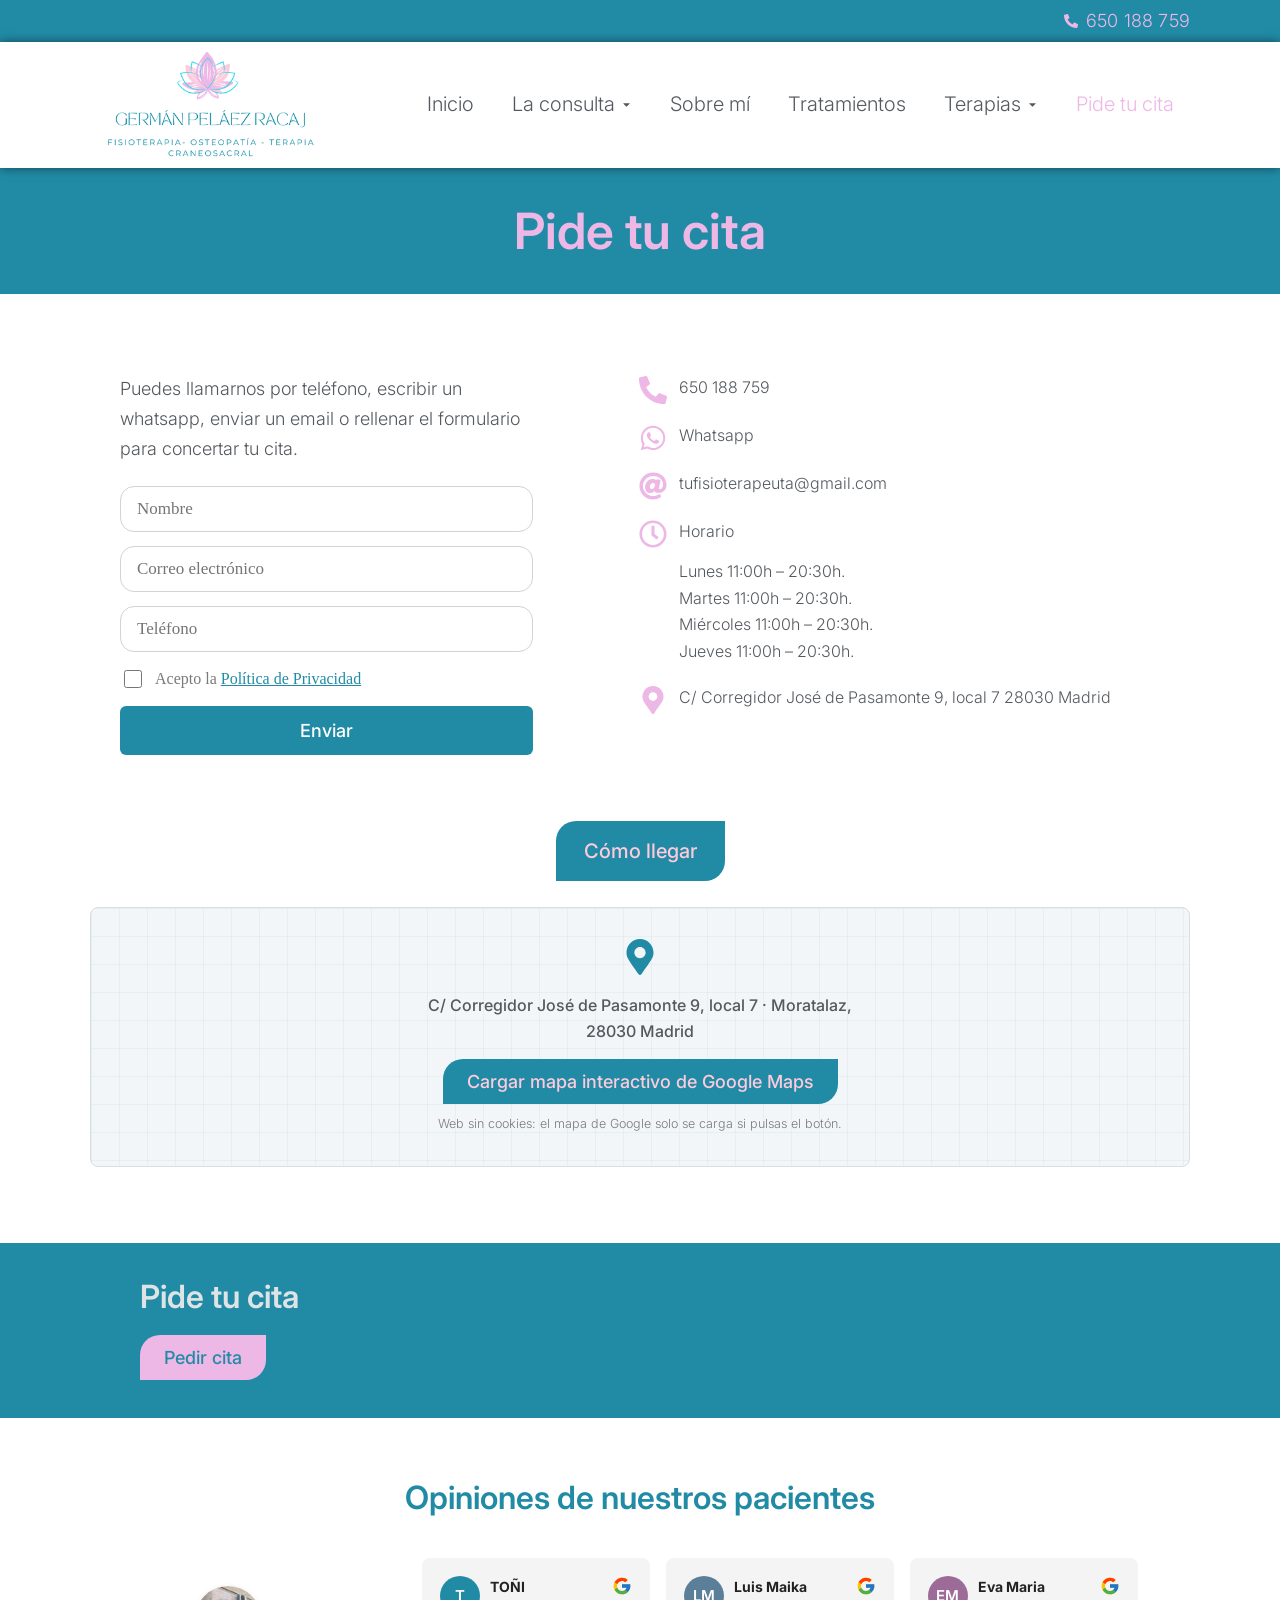
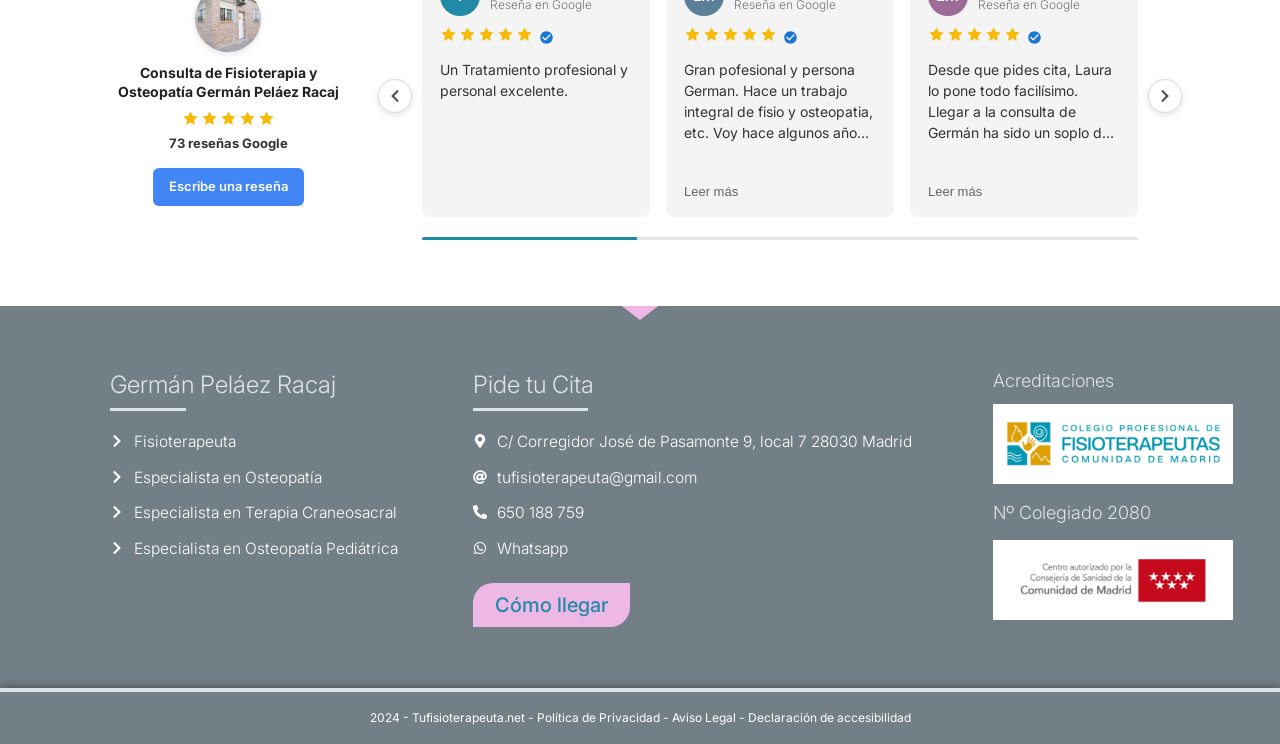
<file: pide-tu-cita/index.html>
<!DOCTYPE html>
<html lang="es">
<head>
  <meta charset="UTF-8">
  <meta name="viewport" content="width=device-width, initial-scale=1.0">
  <title>Pide tu cita - Tu Fisioterapeuta - Germán Peláez Racaj</title>
  <meta name="description" content="Pide tu cita en la consulta de tufisioterapeuta.net con Germán Peláez Racaj. Estamos en el barrio de Moratalaz.">
  <link rel="canonical" href="https://tufisioterapeuta.net/pide-tu-cita/">
  <meta property="og:locale" content="es_ES">
  <meta property="og:type" content="website">
  <meta property="og:title" content="Pide tu cita - Tu Fisioterapeuta - Germán Peláez Racaj">
  <meta property="og:description" content="Pide tu cita en la consulta de tufisioterapeuta.net con Germán Peláez Racaj. Estamos en el barrio de Moratalaz.">
  <meta property="og:url" content="https://tufisioterapeuta.net/pide-tu-cita/">
  <meta property="og:site_name" content="Tu Fisioterapeuta - Germán Peláez Racaj">
  <link rel="icon" href="../assets/img/cropped-Favicon-tufisio-32x32.png" sizes="32x32">
  <link rel="icon" href="../assets/img/cropped-Favicon-tufisio-192x192.png" sizes="192x192">
  <link rel="apple-touch-icon" href="../assets/img/cropped-Favicon-tufisio-180x180.png">
  <link rel="preconnect" href="https://fonts.bunny.net" crossorigin>
  <link rel="stylesheet" href="https://fonts.bunny.net/css?family=inter:300,400,500,600,700|libre-baskerville:400,400i,700&amp;display=swap">
  <link rel="stylesheet" href="../assets/css/styles.css">
  <!-- Analítica sin cookies (opcional): pega aquí tu script de Cloudflare Web Analytics o GoatCounter -->
</head>
<body>
  <a class="skip-link" href="#contenido">Saltar al contenido</a>

  <header class="site-header">
    <div class="top-bar">
      <div class="container top-bar__inner">
        <a class="top-bar__phone" href="tel:+34650188759" aria-label="Llamar al 650 188 759">
          <svg viewBox="0 0 512 512" aria-hidden="true"><path d="M497.39 361.8l-112-48a24 24 0 0 0-28 6.9l-49.6 60.6A370.66 370.66 0 0 1 130.6 204.11l60.6-49.6a23.94 23.94 0 0 0 6.9-28l-48-112A24.16 24.16 0 0 0 122.6.61l-104 24A24 24 0 0 0 0 48c0 256.5 207.9 464 464 464a24 24 0 0 0 23.4-18.6l24-104a24.29 24.29 0 0 0-14.01-27.6z"/></svg>
          <span>650 188 759</span>
        </a>
      </div>
    </div>

    <div class="main-nav-bar">
      <div class="container main-nav-bar__inner">
        <a class="site-logo" href="../" aria-label="Germán Peláez Racaj - Inicio">
          <img src="../assets/img/Logo-German-Pelaez.png" alt="Germán Peláez Racaj - Fisioterapia, Osteopatía, Terapia Craneosacral" width="400" height="180">
        </a>

        <nav class="nav-desktop" aria-label="Menú principal">
          <ul class="nav-menu">
            <li class="nav-item">
              <a class="nav-link" href="../">Inicio</a>
            </li>
            <li class="nav-item has-dropdown">
              <a class="nav-link" href="../la-consulta/">La consulta <svg class="caret" viewBox="0 0 320 512" aria-hidden="true"><path d="M31.3 192h257.3c17.8 0 26.7 21.5 14.1 34.1L174.1 354.8c-7.8 7.8-20.5 7.8-28.3 0L17.2 226.1C4.6 213.5 13.5 192 31.3 192z"/></svg></a>
              <ul class="nav-dropdown">
                <li><a href="../la-consulta/#ubicacion">Conoce la consulta</a></li>
                <li><a href="../la-consulta/">Tarifas</a></li>
              </ul>
            </li>
            <li class="nav-item">
              <a class="nav-link" href="../german-pelaez-racaj/">Sobre mí</a>
            </li>
            <li class="nav-item">
              <a class="nav-link" href="../tratamientos/">Tratamientos</a>
            </li>
            <li class="nav-item has-dropdown">
              <a class="nav-link" href="#">Terapias <svg class="caret" viewBox="0 0 320 512" aria-hidden="true"><path d="M31.3 192h257.3c17.8 0 26.7 21.5 14.1 34.1L174.1 354.8c-7.8 7.8-20.5 7.8-28.3 0L17.2 226.1C4.6 213.5 13.5 192 31.3 192z"/></svg></a>
              <ul class="nav-dropdown">
                <li><a class="" href="../fisioterapia/">Fisioterapia</a></li>
                <li><a class="" href="../osteopatia/">Osteopatía</a></li>
                <li><a class="" href="../terapia-craneosacral/">Terapia craneosacral</a></li>
                <li><a class="" href="../osteopatia-pediatrica/">Osteopatía pediátrica</a></li>
              </ul>
            </li>
            <li class="nav-item">
              <a class="nav-link is-active" href="../pide-tu-cita/">Pide tu cita</a>
            </li>
          </ul>
        </nav>

        <button type="button" class="nav-toggle" aria-label="Abrir menú" aria-expanded="false" aria-controls="mobile-menu">
          <svg class="icon-open" viewBox="0 0 448 512" aria-hidden="true"><path d="M16 132h416c8.837 0 16-7.163 16-16V76c0-8.837-7.163-16-16-16H16C7.163 60 0 67.163 0 76v40c0 8.837 7.163 16 16 16zm0 160h416c8.837 0 16-7.163 16-16v-40c0-8.837-7.163-16-16-16H16c-8.837 0-16 7.163-16 16v40c0 8.837 7.163 16 16 16zm0 160h416c8.837 0 16-7.163 16-16v-40c0-8.837-7.163-16-16-16H16c-8.837 0-16 7.163-16 16v40c0 8.837 7.163 16 16 16z"/></svg>
          <svg class="icon-close" viewBox="0 0 352 512" aria-hidden="true"><path d="M242.72 256l100.07-100.07c12.28-12.28 12.28-32.19 0-44.48l-22.24-22.24c-12.28-12.28-32.19-12.28-44.48 0L176 189.28 75.93 89.21c-12.28-12.28-32.19-12.28-44.48 0L9.21 111.45c-12.28 12.28-12.28 32.19 0 44.48L109.28 256 9.21 356.07c-12.28 12.28-12.28 32.19 0 44.48l22.24 22.24c12.28 12.28 32.2 12.28 44.48 0L176 322.72l100.07 100.07c12.28 12.28 32.2 12.28 44.48 0l22.24-22.24c12.28-12.28 12.28-32.19 0-44.48L242.72 256z"/></svg>
        </button>
      </div>
    </div>

    <nav id="mobile-menu" class="nav-mobile-panel" aria-label="Menú móvil" aria-hidden="true">
      <ul class="nav-mobile-list">
        <li><a class="" href="../">Inicio</a></li>
        <li>
          <div class="mobile-row">
            <a class="" href="../la-consulta/">La consulta</a>
            <button type="button" class="mobile-sub-toggle" aria-label="Desplegar La consulta" aria-expanded="false" aria-controls="mob-sub-consulta"><svg class="caret" viewBox="0 0 320 512" aria-hidden="true"><path d="M31.3 192h257.3c17.8 0 26.7 21.5 14.1 34.1L174.1 354.8c-7.8 7.8-20.5 7.8-28.3 0L17.2 226.1C4.6 213.5 13.5 192 31.3 192z"/></svg></button>
          </div>
          <ul id="mob-sub-consulta" class="nav-mobile-sub">
            <li><a href="../la-consulta/#ubicacion">Conoce la consulta</a></li>
            <li><a href="../la-consulta/">Tarifas</a></li>
          </ul>
        </li>
        <li><a class="" href="../german-pelaez-racaj/">Sobre mí</a></li>
        <li><a class="" href="../tratamientos/">Tratamientos</a></li>
        <li>
          <div class="mobile-row">
            <a class="" href="../fisioterapia/">Terapias</a>
            <button type="button" class="mobile-sub-toggle" aria-label="Desplegar Terapias" aria-expanded="false" aria-controls="mob-sub-terapias"><svg class="caret" viewBox="0 0 320 512" aria-hidden="true"><path d="M31.3 192h257.3c17.8 0 26.7 21.5 14.1 34.1L174.1 354.8c-7.8 7.8-20.5 7.8-28.3 0L17.2 226.1C4.6 213.5 13.5 192 31.3 192z"/></svg></button>
          </div>
          <ul id="mob-sub-terapias" class="nav-mobile-sub">
            <li><a class="" href="../fisioterapia/">Fisioterapia</a></li>
            <li><a class="" href="../osteopatia/">Osteopatía</a></li>
            <li><a class="" href="../terapia-craneosacral/">Terapia craneosacral</a></li>
            <li><a class="" href="../osteopatia-pediatrica/">Osteopatía pediátrica</a></li>
          </ul>
        </li>
        <li><a class=" is-active" href="../pide-tu-cita/">Pide tu cita</a></li>
      </ul>
    </nav>
  </header>

  <main id="contenido">
    <section class="page-hero-bar">
      <div class="container">
        <h1 class="page-hero-bar__title">Pide tu cita</h1>
      </div>
    </section>

    <section class="section" id="cita">
      <div class="container">
        <div class="split-grid split-grid--43-57">
          <div class="contact-form-card">
            <p class="contact-form-card__intro">Puedes llamarnos por teléfono, escribir un whatsapp, enviar un email o rellenar el formulario para concertar tu cita.</p>

            <form class="contact-form" action="https://formsubmit.co/tufisioterapeuta@gmail.com" data-ajax-action="https://formsubmit.co/ajax/tufisioterapeuta@gmail.com" method="POST" data-contact-form aria-label="Contacto Germán Peláez Racaj">
              <input type="hidden" name="_subject" value="Nueva solicitud de cita - tufisioterapeuta.net">
              <input type="hidden" name="_template" value="table">
              <input type="text" name="_honey" style="display:none" tabindex="-1" autocomplete="off">

              <label class="sr-only" for="campo-nombre">Nombre</label>
              <input class="form-input" type="text" id="campo-nombre" name="Nombre" placeholder="Nombre" autocomplete="name">

              <label class="sr-only" for="campo-email">Correo electrónico</label>
              <input class="form-input" type="email" id="campo-email" name="Correo electrónico" placeholder="Correo electrónico" required autocomplete="email">

              <label class="sr-only" for="campo-telefono">Teléfono</label>
              <input class="form-input" type="tel" id="campo-telefono" name="Teléfono" placeholder="Teléfono" pattern="[0-9()#&amp;+*\-=.\s]+" title="Solo se aceptan números y caracteres de teléfono (#,-,*,etc)." autocomplete="tel">

              <label class="form-checkbox">
                <input type="checkbox" name="Política de Privacidad" value="Aceptada" required>
                <span>Acepto la <a href="../politica-de-privacidad/">Política de Privacidad</a></span>
              </label>

              <button class="form-submit" type="submit">Enviar</button>
              <div class="form-status" role="status" aria-live="polite"></div>
            </form>
          </div>

          <div class="contact-info-col">
            <ul class="icon-list" style="gap: 18px;">
              <li class="icon-list__item">
                <span class="icon-list__icon icon-list__icon--lg"><svg viewBox="0 0 512 512" aria-hidden="true"><path d="M497.39 361.8l-112-48a24 24 0 0 0-28 6.9l-49.6 60.6A370.66 370.66 0 0 1 130.6 204.11l60.6-49.6a23.94 23.94 0 0 0 6.9-28l-48-112A24.16 24.16 0 0 0 122.6.61l-104 24A24 24 0 0 0 0 48c0 256.5 207.9 464 464 464a24 24 0 0 0 23.4-18.6l24-104a24.29 24.29 0 0 0-14.01-27.6z"/></svg></span>
                <span><a href="tel:+34650188759">650 188 759</a></span>
              </li>
              <li class="icon-list__item">
                <span class="icon-list__icon icon-list__icon--lg"><svg viewBox="0 0 448 512" aria-hidden="true"><path d="M380.9 97.1C339 55.1 283.2 32 223.9 32c-122.4 0-222 99.6-222 222 0 39.1 10.2 77.3 29.6 111L0 480l117.7-30.9c32.4 17.7 68.9 27 106.1 27h.1c122.3 0 224.1-99.6 224.1-222 0-59.3-25.2-115-67.1-157zm-157 341.6c-33.2 0-65.7-8.9-94-25.7l-6.7-4-69.8 18.3L72 359.2l-4.4-7c-18.5-29.4-28.2-63.3-28.2-98.2 0-101.7 82.8-184.5 184.6-184.5 49.3 0 95.6 19.2 130.4 54.1 34.8 34.9 56.2 81.2 56.1 130.5 0 101.8-84.9 184.6-186.6 184.6zm101.2-138.2c-5.5-2.8-32.8-16.2-37.9-18-5.1-1.9-8.8-2.8-12.5 2.8-3.7 5.6-14.3 18-17.6 21.8-3.2 3.7-6.5 4.2-12 1.4-32.6-16.3-54-29.1-75.5-66-5.7-9.8 5.7-9.1 16.3-30.3 1.8-3.7.9-6.9-.5-9.7-1.4-2.8-12.5-30.1-17.1-41.2-4.5-10.8-9.1-9.3-12.5-9.5-3.2-.2-6.9-.2-10.6-.2-3.7 0-9.7 1.4-14.8 6.9-5.1 5.6-19.4 19-19.4 46.3 0 27.3 19.9 53.7 22.6 57.4 2.8 3.7 39.1 59.7 94.8 83.8 35.2 15.2 49 16.5 66.6 13.9 10.7-1.6 32.8-13.4 37.4-26.4 4.6-13 4.6-24.1 3.2-26.4-1.3-2.5-5-3.9-10.5-6.6z"/></svg></span>
                <span><a href="https://wa.me/34610632822" target="_blank" rel="noopener noreferrer">Whatsapp</a></span>
              </li>
              <li class="icon-list__item">
                <span class="icon-list__icon icon-list__icon--lg"><svg viewBox="0 0 512 512" aria-hidden="true"><path d="M256 8C118.941 8 8 118.919 8 256c0 137.059 110.919 248 248 248 48.154 0 95.342-14.14 135.408-40.223 12.005-7.815 14.625-24.288 5.552-35.372l-10.177-12.433c-7.671-9.371-21.179-11.667-31.373-5.129C325.92 429.757 291.314 440 256 440c-101.458 0-184-82.542-184-184S154.542 72 256 72c100.139 0 184 57.619 184 160 0 38.786-21.093 79.742-58.17 83.693-17.349-.454-16.91-12.857-13.476-30.024l23.433-121.11C394.653 149.75 383.308 136 368.225 136h-44.981a13.518 13.518 0 0 0-13.432 11.993l-.01.092c-14.697-17.901-40.448-21.775-59.971-21.775-74.58 0-137.831 62.234-137.831 151.46 0 65.303 36.785 105.87 96 105.87 26.984 0 57.369-15.637 74.991-38.333 9.522 34.104 40.613 34.103 70.71 34.103C462.609 379.41 504 307.798 504 232 504 95.653 394.023 8 256 8zm-21.68 304.43c-22.249 0-36.07-15.623-36.07-40.771 0-44.993 30.779-72.729 58.63-72.729 22.292 0 35.601 15.241 35.601 40.77 0 45.061-33.875 72.73-58.161 72.73z"/></svg></span>
                <span><a href="mailto:tufisioterapeuta@gmail.com">tufisioterapeuta@gmail.com</a></span>
              </li>
              <li class="icon-list__item">
                <span class="icon-list__icon icon-list__icon--lg"><svg viewBox="0 0 512 512" aria-hidden="true"><path d="M256 8C119 8 8 119 8 256s111 248 248 248 248-111 248-248S393 8 256 8zm0 448c-110.5 0-200-89.5-200-200S145.5 56 256 56s200 89.5 200 200-89.5 200-200 200zm61.8-104.4l-84.9-61.7c-3.1-2.3-4.9-5.9-4.9-9.7V116c0-6.6 5.4-12 12-12h32c6.6 0 12 5.4 12 12v141.7l66.8 48.6c5.4 3.9 6.5 11.4 2.6 16.8L334.6 349c-3.9 5.3-11.4 6.5-16.8 2.6z"/></svg></span>
                <span>Horario</span>
              </li>
            </ul>

            <div class="schedule-block">
              <p>Lunes 11:00h – 20:30h.<br>Martes 11:00h – 20:30h.<br>Miércoles 11:00h – 20:30h.<br>Jueves 11:00h – 20:30h.</p>
            </div>

            <ul class="icon-list">
              <li class="icon-list__item">
                <span class="icon-list__icon icon-list__icon--lg"><svg viewBox="0 0 384 512" aria-hidden="true"><path d="M172.268 501.67C26.97 291.031 0 269.413 0 192 0 85.961 85.961 0 192 0s192 85.961 192 192c0 77.413-26.97 99.031-172.268 309.67-9.535 13.774-29.93 13.773-39.464 0zM192 272c44.183 0 80-35.817 80-80s-35.817-80-80-80-80 35.817-80 80 35.817 80 80 80z"/></svg></span>
                <span>C/ Corregidor José de Pasamonte 9, local 7 28030 Madrid</span>
              </li>
            </ul>
          </div>
        </div>

        <div class="text-center" style="margin-block: 36px 26px;">
          <a class="btn btn-teal btn-teal--lg" href="https://maps.app.goo.gl/RJPH2rbjUAE7xJoo9" target="_blank" rel="noopener noreferrer">Cómo llegar</a>
        </div>

      <div class="map-box">
        <div class="map-facade">
          <svg class="map-facade__pin" viewBox="0 0 384 512" aria-hidden="true"><path d="M172.268 501.67C26.97 291.031 0 269.413 0 192 0 85.961 85.961 0 192 0s192 85.961 192 192c0 77.413-26.97 99.031-172.268 309.67-9.535 13.774-29.93 13.773-39.464 0zM192 272c44.183 0 80-35.817 80-80s-35.817-80-80-80-80 35.817-80 80 35.817 80 80 80z"/></svg>
          <p class="map-facade__address">C/ Corregidor José de Pasamonte 9, local 7 · Moratalaz, 28030 Madrid</p>
          <button type="button" class="btn btn-teal" data-map-load data-map-src="https://maps.google.com/maps?q=german%20pelaez&amp;t=m&amp;z=15&amp;output=embed&amp;iwloc=near">Cargar mapa interactivo de Google Maps</button>
          <p class="map-facade__note">Web sin cookies: el mapa de Google solo se carga si pulsas el botón.</p>
        </div>
      </div>
      </div>
    </section>

    <section class="cta-banner">
      <div class="container">
        <div class="cta-banner__inner">
          <h2 class="cta-banner__title">Pide tu cita</h2>
          <a class="btn btn-pink" href="#cita">Pedir cita</a>
        </div>
      </div>
    </section>

    <section class="reviews-section">
      <div class="container">
        <h2 class="section-heading section-heading--center">Opiniones de nuestros pacientes</h2>
        <div class="reviews-widget" data-reviews-carousel>
          <div class="reviews-summary">
            <img class="reviews-summary__photo" src="../assets/img/Consulta-exterior-Pelaez-Racaj_2.png" alt="Consulta de Fisioterapia y Osteopatía Germán Peláez Racaj" loading="lazy" width="66" height="66">
            <div class="reviews-summary__title">Consulta de Fisioterapia y Osteopatía Germán Peláez Racaj</div>
            <div class="reviews-stars" aria-label="5 de 5 estrellas"><svg viewBox="0 0 24 24" aria-hidden="true"><path d="M12 2l3.09 6.26L22 9.27l-5 4.87 1.18 6.88L12 17.77l-6.18 3.25L7 14.14 2 9.27l6.91-1.01L12 2z"/></svg><svg viewBox="0 0 24 24" aria-hidden="true"><path d="M12 2l3.09 6.26L22 9.27l-5 4.87 1.18 6.88L12 17.77l-6.18 3.25L7 14.14 2 9.27l6.91-1.01L12 2z"/></svg><svg viewBox="0 0 24 24" aria-hidden="true"><path d="M12 2l3.09 6.26L22 9.27l-5 4.87 1.18 6.88L12 17.77l-6.18 3.25L7 14.14 2 9.27l6.91-1.01L12 2z"/></svg><svg viewBox="0 0 24 24" aria-hidden="true"><path d="M12 2l3.09 6.26L22 9.27l-5 4.87 1.18 6.88L12 17.77l-6.18 3.25L7 14.14 2 9.27l6.91-1.01L12 2z"/></svg><svg viewBox="0 0 24 24" aria-hidden="true"><path d="M12 2l3.09 6.26L22 9.27l-5 4.87 1.18 6.88L12 17.77l-6.18 3.25L7 14.14 2 9.27l6.91-1.01L12 2z"/></svg></div>
            <div class="reviews-summary__count">73 reseñas Google</div>
            <a class="reviews-write-btn" href="https://search.google.com/local/writereview?placeid=ChIJyXGAMoclQg0RSdPOt0LiwN4" target="_blank" rel="noopener noreferrer">Escribe una reseña</a>
          </div>
          <div class="reviews-carousel">
            <button type="button" class="reviews-nav reviews-nav--prev" aria-label="Reseña anterior">
              <svg viewBox="0 0 320 512" aria-hidden="true"><path d="M34.52 239.03L228.87 44.69c9.37-9.37 24.57-9.37 33.94 0l22.67 22.67c9.36 9.36 9.37 24.52.04 33.9L131.49 256l154.02 154.75c9.34 9.38 9.32 24.54-.04 33.9l-22.67 22.67c-9.37 9.37-24.57 9.37-33.94 0L34.52 272.97c-9.37-9.37-9.37-24.57 0-33.94z"/></svg>
            </button>
            <div style="width:100%;min-width:0;">
              <div class="reviews-viewport">
                <div class="reviews-track">
              <article class="review-card">
                <div class="review-card__header">
                  <div class="review-card__avatar" style="background-color: #218BA6;" aria-hidden="true">T</div>
                  <div>
                    <div class="review-card__author">TOÑI</div>
                    <div class="review-card__source">Reseña en Google</div>
                  </div>
                  <svg class="review-card__gicon" viewBox="0 0 48 48" aria-label="Google"><path fill="#FFC107" d="M43.611 20.083H42V20H24v8h11.303c-1.649 4.657-6.08 8-11.303 8-6.627 0-12-5.373-12-12s5.373-12 12-12c3.059 0 5.842 1.154 7.961 3.039l5.657-5.657C34.046 6.053 29.268 4 24 4 12.955 4 4 12.955 4 24s8.955 20 20 20 20-8.955 20-20c0-1.341-.138-2.65-.389-3.917z"/><path fill="#FF3D00" d="M6.306 14.691l6.571 4.819C14.655 15.108 18.961 12 24 12c3.059 0 5.842 1.154 7.961 3.039l5.657-5.657C34.046 6.053 29.268 4 24 4 16.318 4 9.656 8.337 6.306 14.691z"/><path fill="#4CAF50" d="M24 44c5.166 0 9.86-1.977 13.409-5.192l-6.19-5.238A11.91 11.91 0 0 1 24 36c-5.202 0-9.619-3.317-11.283-7.946l-6.522 5.025C9.505 39.556 16.227 44 24 44z"/><path fill="#1976D2" d="M43.611 20.083H42V20H24v8h11.303a12.04 12.04 0 0 1-4.087 5.571l.003-.002 6.19 5.238C36.971 39.205 44 34 44 24c0-1.341-.138-2.65-.389-3.917z"/></svg>
                </div>
                <div class="review-card__rating-row">
                  <span class="reviews-stars" aria-label="5 de 5 estrellas"><svg viewBox="0 0 24 24" aria-hidden="true"><path d="M12 2l3.09 6.26L22 9.27l-5 4.87 1.18 6.88L12 17.77l-6.18 3.25L7 14.14 2 9.27l6.91-1.01L12 2z"/></svg><svg viewBox="0 0 24 24" aria-hidden="true"><path d="M12 2l3.09 6.26L22 9.27l-5 4.87 1.18 6.88L12 17.77l-6.18 3.25L7 14.14 2 9.27l6.91-1.01L12 2z"/></svg><svg viewBox="0 0 24 24" aria-hidden="true"><path d="M12 2l3.09 6.26L22 9.27l-5 4.87 1.18 6.88L12 17.77l-6.18 3.25L7 14.14 2 9.27l6.91-1.01L12 2z"/></svg><svg viewBox="0 0 24 24" aria-hidden="true"><path d="M12 2l3.09 6.26L22 9.27l-5 4.87 1.18 6.88L12 17.77l-6.18 3.25L7 14.14 2 9.27l6.91-1.01L12 2z"/></svg><svg viewBox="0 0 24 24" aria-hidden="true"><path d="M12 2l3.09 6.26L22 9.27l-5 4.87 1.18 6.88L12 17.77l-6.18 3.25L7 14.14 2 9.27l6.91-1.01L12 2z"/></svg></span>
                  <span class="review-card__verified" title="Reseña publicada en Google"><svg viewBox="0 0 24 24" aria-hidden="true"><path d="M12 2C6.48 2 2 6.48 2 12s4.48 10 10 10 10-4.48 10-10S17.52 2 12 2zm-2 15l-5-5 1.41-1.41L10 14.17l7.59-7.59L19 8l-9 9z"/></svg></span>
                </div>
                <p class="review-card__text">Un Tratamiento profesional y personal excelente.</p>
                <button type="button" class="review-card__toggle">Leer más</button>
              </article>              <article class="review-card">
                <div class="review-card__header">
                  <div class="review-card__avatar" style="background-color: #5c7f99;" aria-hidden="true">LM</div>
                  <div>
                    <div class="review-card__author">Luis Maika</div>
                    <div class="review-card__source">Reseña en Google</div>
                  </div>
                  <svg class="review-card__gicon" viewBox="0 0 48 48" aria-label="Google"><path fill="#FFC107" d="M43.611 20.083H42V20H24v8h11.303c-1.649 4.657-6.08 8-11.303 8-6.627 0-12-5.373-12-12s5.373-12 12-12c3.059 0 5.842 1.154 7.961 3.039l5.657-5.657C34.046 6.053 29.268 4 24 4 12.955 4 4 12.955 4 24s8.955 20 20 20 20-8.955 20-20c0-1.341-.138-2.65-.389-3.917z"/><path fill="#FF3D00" d="M6.306 14.691l6.571 4.819C14.655 15.108 18.961 12 24 12c3.059 0 5.842 1.154 7.961 3.039l5.657-5.657C34.046 6.053 29.268 4 24 4 16.318 4 9.656 8.337 6.306 14.691z"/><path fill="#4CAF50" d="M24 44c5.166 0 9.86-1.977 13.409-5.192l-6.19-5.238A11.91 11.91 0 0 1 24 36c-5.202 0-9.619-3.317-11.283-7.946l-6.522 5.025C9.505 39.556 16.227 44 24 44z"/><path fill="#1976D2" d="M43.611 20.083H42V20H24v8h11.303a12.04 12.04 0 0 1-4.087 5.571l.003-.002 6.19 5.238C36.971 39.205 44 34 44 24c0-1.341-.138-2.65-.389-3.917z"/></svg>
                </div>
                <div class="review-card__rating-row">
                  <span class="reviews-stars" aria-label="5 de 5 estrellas"><svg viewBox="0 0 24 24" aria-hidden="true"><path d="M12 2l3.09 6.26L22 9.27l-5 4.87 1.18 6.88L12 17.77l-6.18 3.25L7 14.14 2 9.27l6.91-1.01L12 2z"/></svg><svg viewBox="0 0 24 24" aria-hidden="true"><path d="M12 2l3.09 6.26L22 9.27l-5 4.87 1.18 6.88L12 17.77l-6.18 3.25L7 14.14 2 9.27l6.91-1.01L12 2z"/></svg><svg viewBox="0 0 24 24" aria-hidden="true"><path d="M12 2l3.09 6.26L22 9.27l-5 4.87 1.18 6.88L12 17.77l-6.18 3.25L7 14.14 2 9.27l6.91-1.01L12 2z"/></svg><svg viewBox="0 0 24 24" aria-hidden="true"><path d="M12 2l3.09 6.26L22 9.27l-5 4.87 1.18 6.88L12 17.77l-6.18 3.25L7 14.14 2 9.27l6.91-1.01L12 2z"/></svg><svg viewBox="0 0 24 24" aria-hidden="true"><path d="M12 2l3.09 6.26L22 9.27l-5 4.87 1.18 6.88L12 17.77l-6.18 3.25L7 14.14 2 9.27l6.91-1.01L12 2z"/></svg></span>
                  <span class="review-card__verified" title="Reseña publicada en Google"><svg viewBox="0 0 24 24" aria-hidden="true"><path d="M12 2C6.48 2 2 6.48 2 12s4.48 10 10 10 10-4.48 10-10S17.52 2 12 2zm-2 15l-5-5 1.41-1.41L10 14.17l7.59-7.59L19 8l-9 9z"/></svg></span>
                </div>
                <p class="review-card__text">Gran pofesional y persona German. Hace un trabajo integral de fisio y osteopatia, etc. Voy hace algunos años, tanto para reestructuracion o alguna dolencia y siempre me sienta muy bien. La consulta es muy acogedora y trato muy cercano. Un saludo</p>
                <button type="button" class="review-card__toggle">Leer más</button>
              </article>              <article class="review-card">
                <div class="review-card__header">
                  <div class="review-card__avatar" style="background-color: #9c6b98;" aria-hidden="true">EM</div>
                  <div>
                    <div class="review-card__author">Eva Maria</div>
                    <div class="review-card__source">Reseña en Google</div>
                  </div>
                  <svg class="review-card__gicon" viewBox="0 0 48 48" aria-label="Google"><path fill="#FFC107" d="M43.611 20.083H42V20H24v8h11.303c-1.649 4.657-6.08 8-11.303 8-6.627 0-12-5.373-12-12s5.373-12 12-12c3.059 0 5.842 1.154 7.961 3.039l5.657-5.657C34.046 6.053 29.268 4 24 4 12.955 4 4 12.955 4 24s8.955 20 20 20 20-8.955 20-20c0-1.341-.138-2.65-.389-3.917z"/><path fill="#FF3D00" d="M6.306 14.691l6.571 4.819C14.655 15.108 18.961 12 24 12c3.059 0 5.842 1.154 7.961 3.039l5.657-5.657C34.046 6.053 29.268 4 24 4 16.318 4 9.656 8.337 6.306 14.691z"/><path fill="#4CAF50" d="M24 44c5.166 0 9.86-1.977 13.409-5.192l-6.19-5.238A11.91 11.91 0 0 1 24 36c-5.202 0-9.619-3.317-11.283-7.946l-6.522 5.025C9.505 39.556 16.227 44 24 44z"/><path fill="#1976D2" d="M43.611 20.083H42V20H24v8h11.303a12.04 12.04 0 0 1-4.087 5.571l.003-.002 6.19 5.238C36.971 39.205 44 34 44 24c0-1.341-.138-2.65-.389-3.917z"/></svg>
                </div>
                <div class="review-card__rating-row">
                  <span class="reviews-stars" aria-label="5 de 5 estrellas"><svg viewBox="0 0 24 24" aria-hidden="true"><path d="M12 2l3.09 6.26L22 9.27l-5 4.87 1.18 6.88L12 17.77l-6.18 3.25L7 14.14 2 9.27l6.91-1.01L12 2z"/></svg><svg viewBox="0 0 24 24" aria-hidden="true"><path d="M12 2l3.09 6.26L22 9.27l-5 4.87 1.18 6.88L12 17.77l-6.18 3.25L7 14.14 2 9.27l6.91-1.01L12 2z"/></svg><svg viewBox="0 0 24 24" aria-hidden="true"><path d="M12 2l3.09 6.26L22 9.27l-5 4.87 1.18 6.88L12 17.77l-6.18 3.25L7 14.14 2 9.27l6.91-1.01L12 2z"/></svg><svg viewBox="0 0 24 24" aria-hidden="true"><path d="M12 2l3.09 6.26L22 9.27l-5 4.87 1.18 6.88L12 17.77l-6.18 3.25L7 14.14 2 9.27l6.91-1.01L12 2z"/></svg><svg viewBox="0 0 24 24" aria-hidden="true"><path d="M12 2l3.09 6.26L22 9.27l-5 4.87 1.18 6.88L12 17.77l-6.18 3.25L7 14.14 2 9.27l6.91-1.01L12 2z"/></svg></span>
                  <span class="review-card__verified" title="Reseña publicada en Google"><svg viewBox="0 0 24 24" aria-hidden="true"><path d="M12 2C6.48 2 2 6.48 2 12s4.48 10 10 10 10-4.48 10-10S17.52 2 12 2zm-2 15l-5-5 1.41-1.41L10 14.17l7.59-7.59L19 8l-9 9z"/></svg></span>
                </div>
                <p class="review-card__text">Desde que pides cita, Laura lo pone todo facilísimo. Llegar a la consulta de Germán ha sido un soplo de aire fresco para la lesión que arrastraba desde hacía más de un mes y que nadie había conseguido curar. ¡Solo en la primera sesión ya noté una mejoría abismal! Ha tratado mi problema desde la raíz y no puedo estar más contenta. Además, la clínica está cuidada al detalle. ¡Recomendable 100% sin dudarlo!</p>
                <button type="button" class="review-card__toggle">Leer más</button>
              </article>              <article class="review-card">
                <div class="review-card__header">
                  <div class="review-card__avatar" style="background-color: #3c8d7c;" aria-hidden="true">E</div>
                  <div>
                    <div class="review-card__author">Eva</div>
                    <div class="review-card__source">Reseña en Google</div>
                  </div>
                  <svg class="review-card__gicon" viewBox="0 0 48 48" aria-label="Google"><path fill="#FFC107" d="M43.611 20.083H42V20H24v8h11.303c-1.649 4.657-6.08 8-11.303 8-6.627 0-12-5.373-12-12s5.373-12 12-12c3.059 0 5.842 1.154 7.961 3.039l5.657-5.657C34.046 6.053 29.268 4 24 4 12.955 4 4 12.955 4 24s8.955 20 20 20 20-8.955 20-20c0-1.341-.138-2.65-.389-3.917z"/><path fill="#FF3D00" d="M6.306 14.691l6.571 4.819C14.655 15.108 18.961 12 24 12c3.059 0 5.842 1.154 7.961 3.039l5.657-5.657C34.046 6.053 29.268 4 24 4 16.318 4 9.656 8.337 6.306 14.691z"/><path fill="#4CAF50" d="M24 44c5.166 0 9.86-1.977 13.409-5.192l-6.19-5.238A11.91 11.91 0 0 1 24 36c-5.202 0-9.619-3.317-11.283-7.946l-6.522 5.025C9.505 39.556 16.227 44 24 44z"/><path fill="#1976D2" d="M43.611 20.083H42V20H24v8h11.303a12.04 12.04 0 0 1-4.087 5.571l.003-.002 6.19 5.238C36.971 39.205 44 34 44 24c0-1.341-.138-2.65-.389-3.917z"/></svg>
                </div>
                <div class="review-card__rating-row">
                  <span class="reviews-stars" aria-label="5 de 5 estrellas"><svg viewBox="0 0 24 24" aria-hidden="true"><path d="M12 2l3.09 6.26L22 9.27l-5 4.87 1.18 6.88L12 17.77l-6.18 3.25L7 14.14 2 9.27l6.91-1.01L12 2z"/></svg><svg viewBox="0 0 24 24" aria-hidden="true"><path d="M12 2l3.09 6.26L22 9.27l-5 4.87 1.18 6.88L12 17.77l-6.18 3.25L7 14.14 2 9.27l6.91-1.01L12 2z"/></svg><svg viewBox="0 0 24 24" aria-hidden="true"><path d="M12 2l3.09 6.26L22 9.27l-5 4.87 1.18 6.88L12 17.77l-6.18 3.25L7 14.14 2 9.27l6.91-1.01L12 2z"/></svg><svg viewBox="0 0 24 24" aria-hidden="true"><path d="M12 2l3.09 6.26L22 9.27l-5 4.87 1.18 6.88L12 17.77l-6.18 3.25L7 14.14 2 9.27l6.91-1.01L12 2z"/></svg><svg viewBox="0 0 24 24" aria-hidden="true"><path d="M12 2l3.09 6.26L22 9.27l-5 4.87 1.18 6.88L12 17.77l-6.18 3.25L7 14.14 2 9.27l6.91-1.01L12 2z"/></svg></span>
                  <span class="review-card__verified" title="Reseña publicada en Google"><svg viewBox="0 0 24 24" aria-hidden="true"><path d="M12 2C6.48 2 2 6.48 2 12s4.48 10 10 10 10-4.48 10-10S17.52 2 12 2zm-2 15l-5-5 1.41-1.41L10 14.17l7.59-7.59L19 8l-9 9z"/></svg></span>
                </div>
                <p class="review-card__text">Llevo más de diez años confiando en él y siempre que he acudido con alguna dolencia ha conseguido solucionarla. Además de ser un gran profesional, tiene un trato excepcional: amable, cercano, educado y muy humano. Lo he recomendado siempre a amigos y familiares, y todos coinciden en lo mismo: hablan maravillas tanto de él como de los resultados obtenidos. Sin duda, un osteópata de total confianza y absolutamente recomendable.</p>
                <button type="button" class="review-card__toggle">Leer más</button>
              </article>              <article class="review-card">
                <div class="review-card__header">
                  <div class="review-card__avatar" style="background-color: #737F87;" aria-hidden="true">GF</div>
                  <div>
                    <div class="review-card__author">gema fernandez</div>
                    <div class="review-card__source">Reseña en Google</div>
                  </div>
                  <svg class="review-card__gicon" viewBox="0 0 48 48" aria-label="Google"><path fill="#FFC107" d="M43.611 20.083H42V20H24v8h11.303c-1.649 4.657-6.08 8-11.303 8-6.627 0-12-5.373-12-12s5.373-12 12-12c3.059 0 5.842 1.154 7.961 3.039l5.657-5.657C34.046 6.053 29.268 4 24 4 12.955 4 4 12.955 4 24s8.955 20 20 20 20-8.955 20-20c0-1.341-.138-2.65-.389-3.917z"/><path fill="#FF3D00" d="M6.306 14.691l6.571 4.819C14.655 15.108 18.961 12 24 12c3.059 0 5.842 1.154 7.961 3.039l5.657-5.657C34.046 6.053 29.268 4 24 4 16.318 4 9.656 8.337 6.306 14.691z"/><path fill="#4CAF50" d="M24 44c5.166 0 9.86-1.977 13.409-5.192l-6.19-5.238A11.91 11.91 0 0 1 24 36c-5.202 0-9.619-3.317-11.283-7.946l-6.522 5.025C9.505 39.556 16.227 44 24 44z"/><path fill="#1976D2" d="M43.611 20.083H42V20H24v8h11.303a12.04 12.04 0 0 1-4.087 5.571l.003-.002 6.19 5.238C36.971 39.205 44 34 44 24c0-1.341-.138-2.65-.389-3.917z"/></svg>
                </div>
                <div class="review-card__rating-row">
                  <span class="reviews-stars" aria-label="5 de 5 estrellas"><svg viewBox="0 0 24 24" aria-hidden="true"><path d="M12 2l3.09 6.26L22 9.27l-5 4.87 1.18 6.88L12 17.77l-6.18 3.25L7 14.14 2 9.27l6.91-1.01L12 2z"/></svg><svg viewBox="0 0 24 24" aria-hidden="true"><path d="M12 2l3.09 6.26L22 9.27l-5 4.87 1.18 6.88L12 17.77l-6.18 3.25L7 14.14 2 9.27l6.91-1.01L12 2z"/></svg><svg viewBox="0 0 24 24" aria-hidden="true"><path d="M12 2l3.09 6.26L22 9.27l-5 4.87 1.18 6.88L12 17.77l-6.18 3.25L7 14.14 2 9.27l6.91-1.01L12 2z"/></svg><svg viewBox="0 0 24 24" aria-hidden="true"><path d="M12 2l3.09 6.26L22 9.27l-5 4.87 1.18 6.88L12 17.77l-6.18 3.25L7 14.14 2 9.27l6.91-1.01L12 2z"/></svg><svg viewBox="0 0 24 24" aria-hidden="true"><path d="M12 2l3.09 6.26L22 9.27l-5 4.87 1.18 6.88L12 17.77l-6.18 3.25L7 14.14 2 9.27l6.91-1.01L12 2z"/></svg></span>
                  <span class="review-card__verified" title="Reseña publicada en Google"><svg viewBox="0 0 24 24" aria-hidden="true"><path d="M12 2C6.48 2 2 6.48 2 12s4.48 10 10 10 10-4.48 10-10S17.52 2 12 2zm-2 15l-5-5 1.41-1.41L10 14.17l7.59-7.59L19 8l-9 9z"/></svg></span>
                </div>
                <p class="review-card__text">Germán es un fisioterapia/osteópata vocacional. Muestra compromiso y pasión por su profesión. Tiene una visión holística del paciente.</p>
                <button type="button" class="review-card__toggle">Leer más</button>
              </article>              <article class="review-card">
                <div class="review-card__header">
                  <div class="review-card__avatar" style="background-color: #218BA6;" aria-hidden="true">ET</div>
                  <div>
                    <div class="review-card__author">esther Torres</div>
                    <div class="review-card__source">Reseña en Google</div>
                  </div>
                  <svg class="review-card__gicon" viewBox="0 0 48 48" aria-label="Google"><path fill="#FFC107" d="M43.611 20.083H42V20H24v8h11.303c-1.649 4.657-6.08 8-11.303 8-6.627 0-12-5.373-12-12s5.373-12 12-12c3.059 0 5.842 1.154 7.961 3.039l5.657-5.657C34.046 6.053 29.268 4 24 4 12.955 4 4 12.955 4 24s8.955 20 20 20 20-8.955 20-20c0-1.341-.138-2.65-.389-3.917z"/><path fill="#FF3D00" d="M6.306 14.691l6.571 4.819C14.655 15.108 18.961 12 24 12c3.059 0 5.842 1.154 7.961 3.039l5.657-5.657C34.046 6.053 29.268 4 24 4 16.318 4 9.656 8.337 6.306 14.691z"/><path fill="#4CAF50" d="M24 44c5.166 0 9.86-1.977 13.409-5.192l-6.19-5.238A11.91 11.91 0 0 1 24 36c-5.202 0-9.619-3.317-11.283-7.946l-6.522 5.025C9.505 39.556 16.227 44 24 44z"/><path fill="#1976D2" d="M43.611 20.083H42V20H24v8h11.303a12.04 12.04 0 0 1-4.087 5.571l.003-.002 6.19 5.238C36.971 39.205 44 34 44 24c0-1.341-.138-2.65-.389-3.917z"/></svg>
                </div>
                <div class="review-card__rating-row">
                  <span class="reviews-stars" aria-label="5 de 5 estrellas"><svg viewBox="0 0 24 24" aria-hidden="true"><path d="M12 2l3.09 6.26L22 9.27l-5 4.87 1.18 6.88L12 17.77l-6.18 3.25L7 14.14 2 9.27l6.91-1.01L12 2z"/></svg><svg viewBox="0 0 24 24" aria-hidden="true"><path d="M12 2l3.09 6.26L22 9.27l-5 4.87 1.18 6.88L12 17.77l-6.18 3.25L7 14.14 2 9.27l6.91-1.01L12 2z"/></svg><svg viewBox="0 0 24 24" aria-hidden="true"><path d="M12 2l3.09 6.26L22 9.27l-5 4.87 1.18 6.88L12 17.77l-6.18 3.25L7 14.14 2 9.27l6.91-1.01L12 2z"/></svg><svg viewBox="0 0 24 24" aria-hidden="true"><path d="M12 2l3.09 6.26L22 9.27l-5 4.87 1.18 6.88L12 17.77l-6.18 3.25L7 14.14 2 9.27l6.91-1.01L12 2z"/></svg><svg viewBox="0 0 24 24" aria-hidden="true"><path d="M12 2l3.09 6.26L22 9.27l-5 4.87 1.18 6.88L12 17.77l-6.18 3.25L7 14.14 2 9.27l6.91-1.01L12 2z"/></svg></span>
                  <span class="review-card__verified" title="Reseña publicada en Google"><svg viewBox="0 0 24 24" aria-hidden="true"><path d="M12 2C6.48 2 2 6.48 2 12s4.48 10 10 10 10-4.48 10-10S17.52 2 12 2zm-2 15l-5-5 1.41-1.41L10 14.17l7.59-7.59L19 8l-9 9z"/></svg></span>
                </div>
                <p class="review-card__text">Conocimos a Germán por recomendación, y desde que nuestro peque tenia 5 meses hasta los 13 hemos estado con él, ayudándonos con el sueño y liberando esas tensiones que entre sesión y sesión se notaban. Gracias por tu paciencia en cada sesión y a Laura por cuadrar horarios a última hora cuando ha sido necesario.</p>
                <button type="button" class="review-card__toggle">Leer más</button>
              </article>              <article class="review-card">
                <div class="review-card__header">
                  <div class="review-card__avatar" style="background-color: #8d6e9e;" aria-hidden="true">GD</div>
                  <div>
                    <div class="review-card__author">Guiomar De la paz suarez</div>
                    <div class="review-card__source">Reseña en Google</div>
                  </div>
                  <svg class="review-card__gicon" viewBox="0 0 48 48" aria-label="Google"><path fill="#FFC107" d="M43.611 20.083H42V20H24v8h11.303c-1.649 4.657-6.08 8-11.303 8-6.627 0-12-5.373-12-12s5.373-12 12-12c3.059 0 5.842 1.154 7.961 3.039l5.657-5.657C34.046 6.053 29.268 4 24 4 12.955 4 4 12.955 4 24s8.955 20 20 20 20-8.955 20-20c0-1.341-.138-2.65-.389-3.917z"/><path fill="#FF3D00" d="M6.306 14.691l6.571 4.819C14.655 15.108 18.961 12 24 12c3.059 0 5.842 1.154 7.961 3.039l5.657-5.657C34.046 6.053 29.268 4 24 4 16.318 4 9.656 8.337 6.306 14.691z"/><path fill="#4CAF50" d="M24 44c5.166 0 9.86-1.977 13.409-5.192l-6.19-5.238A11.91 11.91 0 0 1 24 36c-5.202 0-9.619-3.317-11.283-7.946l-6.522 5.025C9.505 39.556 16.227 44 24 44z"/><path fill="#1976D2" d="M43.611 20.083H42V20H24v8h11.303a12.04 12.04 0 0 1-4.087 5.571l.003-.002 6.19 5.238C36.971 39.205 44 34 44 24c0-1.341-.138-2.65-.389-3.917z"/></svg>
                </div>
                <div class="review-card__rating-row">
                  <span class="reviews-stars" aria-label="5 de 5 estrellas"><svg viewBox="0 0 24 24" aria-hidden="true"><path d="M12 2l3.09 6.26L22 9.27l-5 4.87 1.18 6.88L12 17.77l-6.18 3.25L7 14.14 2 9.27l6.91-1.01L12 2z"/></svg><svg viewBox="0 0 24 24" aria-hidden="true"><path d="M12 2l3.09 6.26L22 9.27l-5 4.87 1.18 6.88L12 17.77l-6.18 3.25L7 14.14 2 9.27l6.91-1.01L12 2z"/></svg><svg viewBox="0 0 24 24" aria-hidden="true"><path d="M12 2l3.09 6.26L22 9.27l-5 4.87 1.18 6.88L12 17.77l-6.18 3.25L7 14.14 2 9.27l6.91-1.01L12 2z"/></svg><svg viewBox="0 0 24 24" aria-hidden="true"><path d="M12 2l3.09 6.26L22 9.27l-5 4.87 1.18 6.88L12 17.77l-6.18 3.25L7 14.14 2 9.27l6.91-1.01L12 2z"/></svg><svg viewBox="0 0 24 24" aria-hidden="true"><path d="M12 2l3.09 6.26L22 9.27l-5 4.87 1.18 6.88L12 17.77l-6.18 3.25L7 14.14 2 9.27l6.91-1.01L12 2z"/></svg></span>
                  <span class="review-card__verified" title="Reseña publicada en Google"><svg viewBox="0 0 24 24" aria-hidden="true"><path d="M12 2C6.48 2 2 6.48 2 12s4.48 10 10 10 10-4.48 10-10S17.52 2 12 2zm-2 15l-5-5 1.41-1.41L10 14.17l7.59-7.59L19 8l-9 9z"/></svg></span>
                </div>
                <p class="review-card__text">Muy contenta con el trato y trabajo de Germán. Fuimos con mi bebé de 5 meses por el sueño y por el reflujo. Hicimos 3 sesiones, (siempre con mejoría después), y ya después de las 3° sesión ambos problemas solucionados, descansa la peque y descansamos nosotros.</p>
                <button type="button" class="review-card__toggle">Leer más</button>
              </article>              <article class="review-card">
                <div class="review-card__header">
                  <div class="review-card__avatar" style="background-color: #4c8091;" aria-hidden="true">IA</div>
                  <div>
                    <div class="review-card__author">Iziar Arriero</div>
                    <div class="review-card__source">Reseña en Google</div>
                  </div>
                  <svg class="review-card__gicon" viewBox="0 0 48 48" aria-label="Google"><path fill="#FFC107" d="M43.611 20.083H42V20H24v8h11.303c-1.649 4.657-6.08 8-11.303 8-6.627 0-12-5.373-12-12s5.373-12 12-12c3.059 0 5.842 1.154 7.961 3.039l5.657-5.657C34.046 6.053 29.268 4 24 4 12.955 4 4 12.955 4 24s8.955 20 20 20 20-8.955 20-20c0-1.341-.138-2.65-.389-3.917z"/><path fill="#FF3D00" d="M6.306 14.691l6.571 4.819C14.655 15.108 18.961 12 24 12c3.059 0 5.842 1.154 7.961 3.039l5.657-5.657C34.046 6.053 29.268 4 24 4 16.318 4 9.656 8.337 6.306 14.691z"/><path fill="#4CAF50" d="M24 44c5.166 0 9.86-1.977 13.409-5.192l-6.19-5.238A11.91 11.91 0 0 1 24 36c-5.202 0-9.619-3.317-11.283-7.946l-6.522 5.025C9.505 39.556 16.227 44 24 44z"/><path fill="#1976D2" d="M43.611 20.083H42V20H24v8h11.303a12.04 12.04 0 0 1-4.087 5.571l.003-.002 6.19 5.238C36.971 39.205 44 34 44 24c0-1.341-.138-2.65-.389-3.917z"/></svg>
                </div>
                <div class="review-card__rating-row">
                  <span class="reviews-stars" aria-label="5 de 5 estrellas"><svg viewBox="0 0 24 24" aria-hidden="true"><path d="M12 2l3.09 6.26L22 9.27l-5 4.87 1.18 6.88L12 17.77l-6.18 3.25L7 14.14 2 9.27l6.91-1.01L12 2z"/></svg><svg viewBox="0 0 24 24" aria-hidden="true"><path d="M12 2l3.09 6.26L22 9.27l-5 4.87 1.18 6.88L12 17.77l-6.18 3.25L7 14.14 2 9.27l6.91-1.01L12 2z"/></svg><svg viewBox="0 0 24 24" aria-hidden="true"><path d="M12 2l3.09 6.26L22 9.27l-5 4.87 1.18 6.88L12 17.77l-6.18 3.25L7 14.14 2 9.27l6.91-1.01L12 2z"/></svg><svg viewBox="0 0 24 24" aria-hidden="true"><path d="M12 2l3.09 6.26L22 9.27l-5 4.87 1.18 6.88L12 17.77l-6.18 3.25L7 14.14 2 9.27l6.91-1.01L12 2z"/></svg><svg viewBox="0 0 24 24" aria-hidden="true"><path d="M12 2l3.09 6.26L22 9.27l-5 4.87 1.18 6.88L12 17.77l-6.18 3.25L7 14.14 2 9.27l6.91-1.01L12 2z"/></svg></span>
                  <span class="review-card__verified" title="Reseña publicada en Google"><svg viewBox="0 0 24 24" aria-hidden="true"><path d="M12 2C6.48 2 2 6.48 2 12s4.48 10 10 10 10-4.48 10-10S17.52 2 12 2zm-2 15l-5-5 1.41-1.41L10 14.17l7.59-7.59L19 8l-9 9z"/></svg></span>
                </div>
                <p class="review-card__text">Un gran profesional y una persona excepcional. Cada sesión no solo ayuda mucho a nivel físico, sino que también transmite una calma y una paz que hacen que salgas completamente renovado. El trato es inmejorable y se nota la dedicación y el conocimiento que tiene en cada tratamiento. Sin duda, de los mejores fisioterapeutas y osteópatas que he conocido.</p>
                <button type="button" class="review-card__toggle">Leer más</button>
              </article>              <article class="review-card">
                <div class="review-card__header">
                  <div class="review-card__avatar" style="background-color: #5b7c65;" aria-hidden="true">AI</div>
                  <div>
                    <div class="review-card__author">Angel Izquierdo Vicente</div>
                    <div class="review-card__source">Reseña en Google</div>
                  </div>
                  <svg class="review-card__gicon" viewBox="0 0 48 48" aria-label="Google"><path fill="#FFC107" d="M43.611 20.083H42V20H24v8h11.303c-1.649 4.657-6.08 8-11.303 8-6.627 0-12-5.373-12-12s5.373-12 12-12c3.059 0 5.842 1.154 7.961 3.039l5.657-5.657C34.046 6.053 29.268 4 24 4 12.955 4 4 12.955 4 24s8.955 20 20 20 20-8.955 20-20c0-1.341-.138-2.65-.389-3.917z"/><path fill="#FF3D00" d="M6.306 14.691l6.571 4.819C14.655 15.108 18.961 12 24 12c3.059 0 5.842 1.154 7.961 3.039l5.657-5.657C34.046 6.053 29.268 4 24 4 16.318 4 9.656 8.337 6.306 14.691z"/><path fill="#4CAF50" d="M24 44c5.166 0 9.86-1.977 13.409-5.192l-6.19-5.238A11.91 11.91 0 0 1 24 36c-5.202 0-9.619-3.317-11.283-7.946l-6.522 5.025C9.505 39.556 16.227 44 24 44z"/><path fill="#1976D2" d="M43.611 20.083H42V20H24v8h11.303a12.04 12.04 0 0 1-4.087 5.571l.003-.002 6.19 5.238C36.971 39.205 44 34 44 24c0-1.341-.138-2.65-.389-3.917z"/></svg>
                </div>
                <div class="review-card__rating-row">
                  <span class="reviews-stars" aria-label="5 de 5 estrellas"><svg viewBox="0 0 24 24" aria-hidden="true"><path d="M12 2l3.09 6.26L22 9.27l-5 4.87 1.18 6.88L12 17.77l-6.18 3.25L7 14.14 2 9.27l6.91-1.01L12 2z"/></svg><svg viewBox="0 0 24 24" aria-hidden="true"><path d="M12 2l3.09 6.26L22 9.27l-5 4.87 1.18 6.88L12 17.77l-6.18 3.25L7 14.14 2 9.27l6.91-1.01L12 2z"/></svg><svg viewBox="0 0 24 24" aria-hidden="true"><path d="M12 2l3.09 6.26L22 9.27l-5 4.87 1.18 6.88L12 17.77l-6.18 3.25L7 14.14 2 9.27l6.91-1.01L12 2z"/></svg><svg viewBox="0 0 24 24" aria-hidden="true"><path d="M12 2l3.09 6.26L22 9.27l-5 4.87 1.18 6.88L12 17.77l-6.18 3.25L7 14.14 2 9.27l6.91-1.01L12 2z"/></svg><svg viewBox="0 0 24 24" aria-hidden="true"><path d="M12 2l3.09 6.26L22 9.27l-5 4.87 1.18 6.88L12 17.77l-6.18 3.25L7 14.14 2 9.27l6.91-1.01L12 2z"/></svg></span>
                  <span class="review-card__verified" title="Reseña publicada en Google"><svg viewBox="0 0 24 24" aria-hidden="true"><path d="M12 2C6.48 2 2 6.48 2 12s4.48 10 10 10 10-4.48 10-10S17.52 2 12 2zm-2 15l-5-5 1.41-1.41L10 14.17l7.59-7.59L19 8l-9 9z"/></svg></span>
                </div>
                <p class="review-card__text">Un trato muy agradable y a la vez muy profesional. Y lo que es más importante, efectivo y muy buenos resultados. Muchas gracias.</p>
                <button type="button" class="review-card__toggle">Leer más</button>
              </article>              <article class="review-card">
                <div class="review-card__header">
                  <div class="review-card__avatar" style="background-color: #6c757d;" aria-hidden="true">L</div>
                  <div>
                    <div class="review-card__author">LTS</div>
                    <div class="review-card__source">Reseña en Google</div>
                  </div>
                  <svg class="review-card__gicon" viewBox="0 0 48 48" aria-label="Google"><path fill="#FFC107" d="M43.611 20.083H42V20H24v8h11.303c-1.649 4.657-6.08 8-11.303 8-6.627 0-12-5.373-12-12s5.373-12 12-12c3.059 0 5.842 1.154 7.961 3.039l5.657-5.657C34.046 6.053 29.268 4 24 4 12.955 4 4 12.955 4 24s8.955 20 20 20 20-8.955 20-20c0-1.341-.138-2.65-.389-3.917z"/><path fill="#FF3D00" d="M6.306 14.691l6.571 4.819C14.655 15.108 18.961 12 24 12c3.059 0 5.842 1.154 7.961 3.039l5.657-5.657C34.046 6.053 29.268 4 24 4 16.318 4 9.656 8.337 6.306 14.691z"/><path fill="#4CAF50" d="M24 44c5.166 0 9.86-1.977 13.409-5.192l-6.19-5.238A11.91 11.91 0 0 1 24 36c-5.202 0-9.619-3.317-11.283-7.946l-6.522 5.025C9.505 39.556 16.227 44 24 44z"/><path fill="#1976D2" d="M43.611 20.083H42V20H24v8h11.303a12.04 12.04 0 0 1-4.087 5.571l.003-.002 6.19 5.238C36.971 39.205 44 34 44 24c0-1.341-.138-2.65-.389-3.917z"/></svg>
                </div>
                <div class="review-card__rating-row">
                  <span class="reviews-stars" aria-label="5 de 5 estrellas"><svg viewBox="0 0 24 24" aria-hidden="true"><path d="M12 2l3.09 6.26L22 9.27l-5 4.87 1.18 6.88L12 17.77l-6.18 3.25L7 14.14 2 9.27l6.91-1.01L12 2z"/></svg><svg viewBox="0 0 24 24" aria-hidden="true"><path d="M12 2l3.09 6.26L22 9.27l-5 4.87 1.18 6.88L12 17.77l-6.18 3.25L7 14.14 2 9.27l6.91-1.01L12 2z"/></svg><svg viewBox="0 0 24 24" aria-hidden="true"><path d="M12 2l3.09 6.26L22 9.27l-5 4.87 1.18 6.88L12 17.77l-6.18 3.25L7 14.14 2 9.27l6.91-1.01L12 2z"/></svg><svg viewBox="0 0 24 24" aria-hidden="true"><path d="M12 2l3.09 6.26L22 9.27l-5 4.87 1.18 6.88L12 17.77l-6.18 3.25L7 14.14 2 9.27l6.91-1.01L12 2z"/></svg><svg viewBox="0 0 24 24" aria-hidden="true"><path d="M12 2l3.09 6.26L22 9.27l-5 4.87 1.18 6.88L12 17.77l-6.18 3.25L7 14.14 2 9.27l6.91-1.01L12 2z"/></svg></span>
                  <span class="review-card__verified" title="Reseña publicada en Google"><svg viewBox="0 0 24 24" aria-hidden="true"><path d="M12 2C6.48 2 2 6.48 2 12s4.48 10 10 10 10-4.48 10-10S17.52 2 12 2zm-2 15l-5-5 1.41-1.41L10 14.17l7.59-7.59L19 8l-9 9z"/></svg></span>
                </div>
                <p class="review-card__text">Excelente. En 3 sesiones, un resultado increíble. Gracias!</p>
                <button type="button" class="review-card__toggle">Leer más</button>
              </article>
                </div>
              </div>
              <div class="reviews-progress" aria-hidden="true"><div class="reviews-progress__bar"></div></div>
            </div>
            <button type="button" class="reviews-nav reviews-nav--next" aria-label="Siguiente reseña">
              <svg viewBox="0 0 320 512" aria-hidden="true"><path d="M285.476 272.971L91.132 467.314c-9.373 9.373-24.569 9.373-33.941 0l-22.667-22.667c-9.357-9.357-9.375-24.522-.04-33.901L188.505 256 34.484 101.255c-9.335-9.379-9.317-24.544.04-33.901l22.667-22.667c9.373-9.373 24.569-9.373 33.941 0L285.475 239.03c9.373 9.372 9.373 24.568.001 33.941z"/></svg>
            </button>
          </div>
        </div>
      </div>
    </section>
  </main>

  <footer class="site-footer">
    <div class="footer-shape-top" aria-hidden="true">
      <svg xmlns="http://www.w3.org/2000/svg" viewBox="0 0 700 10" preserveAspectRatio="none">
        <path d="M350,10L340,0h20L350,10z"/>
      </svg>
    </div>

    <div class="footer-main">
      <div class="container">
        <div class="footer-grid">
          <div class="footer-col">
            <h2 class="footer-col__title">Germán Peláez Racaj</h2>
            <hr class="divider divider--light">
            <ul class="footer-list">
              <li><a href="../fisioterapia/"><svg viewBox="0 0 320 512" aria-hidden="true"><path d="M285.476 272.971L91.132 467.314c-9.373 9.373-24.569 9.373-33.941 0l-22.667-22.667c-9.357-9.357-9.375-24.522-.04-33.901L188.505 256 34.484 101.255c-9.335-9.379-9.317-24.544.04-33.901l22.667-22.667c9.373-9.373 24.569-9.373 33.941 0L285.475 239.03c9.373 9.372 9.373 24.568.001 33.941z"/></svg><span>Fisioterapeuta</span></a></li>
              <li><a href="../osteopatia/"><svg viewBox="0 0 320 512" aria-hidden="true"><path d="M285.476 272.971L91.132 467.314c-9.373 9.373-24.569 9.373-33.941 0l-22.667-22.667c-9.357-9.357-9.375-24.522-.04-33.901L188.505 256 34.484 101.255c-9.335-9.379-9.317-24.544.04-33.901l22.667-22.667c9.373-9.373 24.569-9.373 33.941 0L285.475 239.03c9.373 9.372 9.373 24.568.001 33.941z"/></svg><span>Especialista en Osteopatía</span></a></li>
              <li><a href="../terapia-craneosacral/"><svg viewBox="0 0 320 512" aria-hidden="true"><path d="M285.476 272.971L91.132 467.314c-9.373 9.373-24.569 9.373-33.941 0l-22.667-22.667c-9.357-9.357-9.375-24.522-.04-33.901L188.505 256 34.484 101.255c-9.335-9.379-9.317-24.544.04-33.901l22.667-22.667c9.373-9.373 24.569-9.373 33.941 0L285.475 239.03c9.373 9.372 9.373 24.568.001 33.941z"/></svg><span>Especialista en Terapia Craneosacral</span></a></li>
              <li><a href="../osteopatia-pediatrica/"><svg viewBox="0 0 320 512" aria-hidden="true"><path d="M285.476 272.971L91.132 467.314c-9.373 9.373-24.569 9.373-33.941 0l-22.667-22.667c-9.357-9.357-9.375-24.522-.04-33.901L188.505 256 34.484 101.255c-9.335-9.379-9.317-24.544.04-33.901l22.667-22.667c9.373-9.373 24.569-9.373 33.941 0L285.475 239.03c9.373 9.372 9.373 24.568.001 33.941z"/></svg><span>Especialista en Osteopatía Pediátrica</span></a></li>
            </ul>
          </div>

          <div class="footer-col">
            <h2 class="footer-col__title">Pide tu Cita</h2>
            <hr class="divider divider--light">
            <ul class="footer-list">
              <li><svg viewBox="0 0 384 512" aria-hidden="true"><path d="M172.268 501.67C26.97 291.031 0 269.413 0 192 0 85.961 85.961 0 192 0s192 85.961 192 192c0 77.413-26.97 99.031-172.268 309.67-9.535 13.774-29.93 13.773-39.464 0zM192 272c44.183 0 80-35.817 80-80s-35.817-80-80-80-80 35.817-80 80 35.817 80 80 80z"/></svg><span>C/ Corregidor José de Pasamonte 9, local 7 28030 Madrid</span></li>
              <li><a href="mailto:tufisioterapeuta@gmail.com"><svg viewBox="0 0 512 512" aria-hidden="true"><path d="M256 8C118.941 8 8 118.919 8 256c0 137.059 110.919 248 248 248 48.154 0 95.342-14.14 135.408-40.223 12.005-7.815 14.625-24.288 5.552-35.372l-10.177-12.433c-7.671-9.371-21.179-11.667-31.373-5.129C325.92 429.757 291.314 440 256 440c-101.458 0-184-82.542-184-184S154.542 72 256 72c100.139 0 184 57.619 184 160 0 38.786-21.093 79.742-58.17 83.693-17.349-.454-16.91-12.857-13.476-30.024l23.433-121.11C394.653 149.75 383.308 136 368.225 136h-44.981a13.518 13.518 0 0 0-13.432 11.993l-.01.092c-14.697-17.901-40.448-21.775-59.971-21.775-74.58 0-137.831 62.234-137.831 151.46 0 65.303 36.785 105.87 96 105.87 26.984 0 57.369-15.637 74.991-38.333 9.522 34.104 40.613 34.103 70.71 34.103C462.609 379.41 504 307.798 504 232 504 95.653 394.023 8 256 8zm-21.68 304.43c-22.249 0-36.07-15.623-36.07-40.771 0-44.993 30.779-72.729 58.63-72.729 22.292 0 35.601 15.241 35.601 40.77 0 45.061-33.875 72.73-58.161 72.73z"/></svg><span>tufisioterapeuta@gmail.com</span></a></li>
              <li><a href="tel:+34650188759"><svg viewBox="0 0 512 512" aria-hidden="true"><path d="M497.39 361.8l-112-48a24 24 0 0 0-28 6.9l-49.6 60.6A370.66 370.66 0 0 1 130.6 204.11l60.6-49.6a23.94 23.94 0 0 0 6.9-28l-48-112A24.16 24.16 0 0 0 122.6.61l-104 24A24 24 0 0 0 0 48c0 256.5 207.9 464 464 464a24 24 0 0 0 23.4-18.6l24-104a24.29 24.29 0 0 0-14.01-27.6z"/></svg><span>650 188 759</span></a></li>
              <li><a href="https://wa.me/34610632822" target="_blank" rel="noopener noreferrer"><svg viewBox="0 0 448 512" aria-hidden="true"><path d="M380.9 97.1C339 55.1 283.2 32 223.9 32c-122.4 0-222 99.6-222 222 0 39.1 10.2 77.3 29.6 111L0 480l117.7-30.9c32.4 17.7 68.9 27 106.1 27h.1c122.3 0 224.1-99.6 224.1-222 0-59.3-25.2-115-67.1-157zm-157 341.6c-33.2 0-65.7-8.9-94-25.7l-6.7-4-69.8 18.3L72 359.2l-4.4-7c-18.5-29.4-28.2-63.3-28.2-98.2 0-101.7 82.8-184.5 184.6-184.5 49.3 0 95.6 19.2 130.4 54.1 34.8 34.9 56.2 81.2 56.1 130.5 0 101.8-84.9 184.6-186.6 184.6zm101.2-138.2c-5.5-2.8-32.8-16.2-37.9-18-5.1-1.9-8.8-2.8-12.5 2.8-3.7 5.6-14.3 18-17.6 21.8-3.2 3.7-6.5 4.2-12 1.4-32.6-16.3-54-29.1-75.5-66-5.7-9.8 5.7-9.1 16.3-30.3 1.8-3.7.9-6.9-.5-9.7-1.4-2.8-12.5-30.1-17.1-41.2-4.5-10.8-9.1-9.3-12.5-9.5-3.2-.2-6.9-.2-10.6-.2-3.7 0-9.7 1.4-14.8 6.9-5.1 5.6-19.4 19-19.4 46.3 0 27.3 19.9 53.7 22.6 57.4 2.8 3.7 39.1 59.7 94.8 83.8 35.2 15.2 49 16.5 66.6 13.9 10.7-1.6 32.8-13.4 37.4-26.4 4.6-13 4.6-24.1 3.2-26.4-1.3-2.5-5-3.9-10.5-6.6z"/></svg><span>Whatsapp</span></a></li>
            </ul>
            <a class="btn btn-footer" href="https://maps.app.goo.gl/RJPH2rbjUAE7xJoo9" target="_blank" rel="noopener noreferrer">Cómo llegar</a>
          </div>

          <div class="footer-col">
            <h2 class="footer-col__subtitle">Acreditaciones</h2>
            <img class="footer-badge" src="../assets/img/Colegio-profesional-fisioterapeutas-.png" alt="Colegio Profesional de Fisioterapeutas de la Comunidad de Madrid" width="600" height="200" loading="lazy">
            <p class="footer-col__subtitle">Nº Colegiado 2080</p>
            <img class="footer-badge" src="../assets/img/Centro-comunidad-madrid.png" alt="Centro autorizado por la Comunidad de Madrid" width="600" height="200" loading="lazy">
          </div>
        </div>
      </div>
    </div>

    <div class="footer-legal">
      2024 - Tufisioterapeuta.net -
      <a href="../politica-de-privacidad/">Política de Privacidad</a> -
      <a href="../aviso-legal/">Aviso Legal</a> -
      <a href="../declaracion-accesibilidad/">Declaración de accesibilidad</a>
    </div>
  </footer>

  <script src="../assets/js/main.js" defer></script>
</body>
</html>
</file>
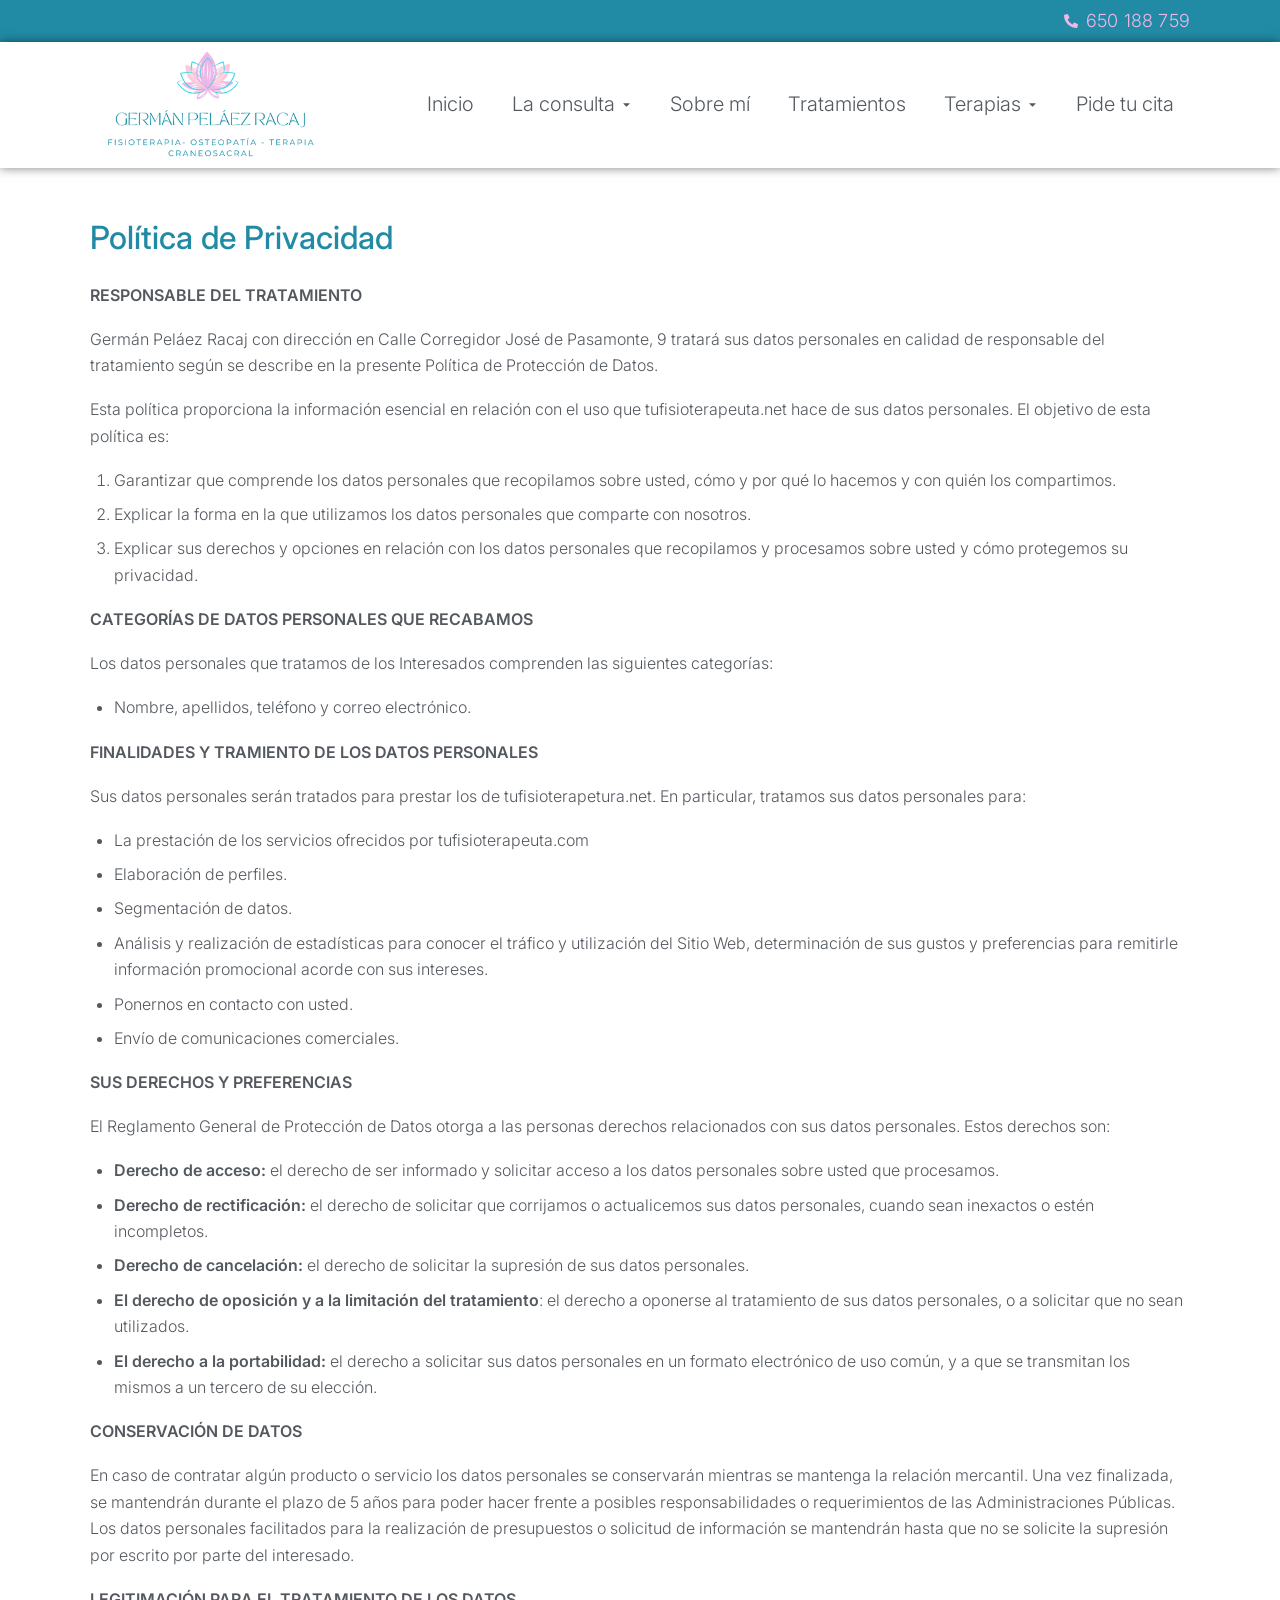
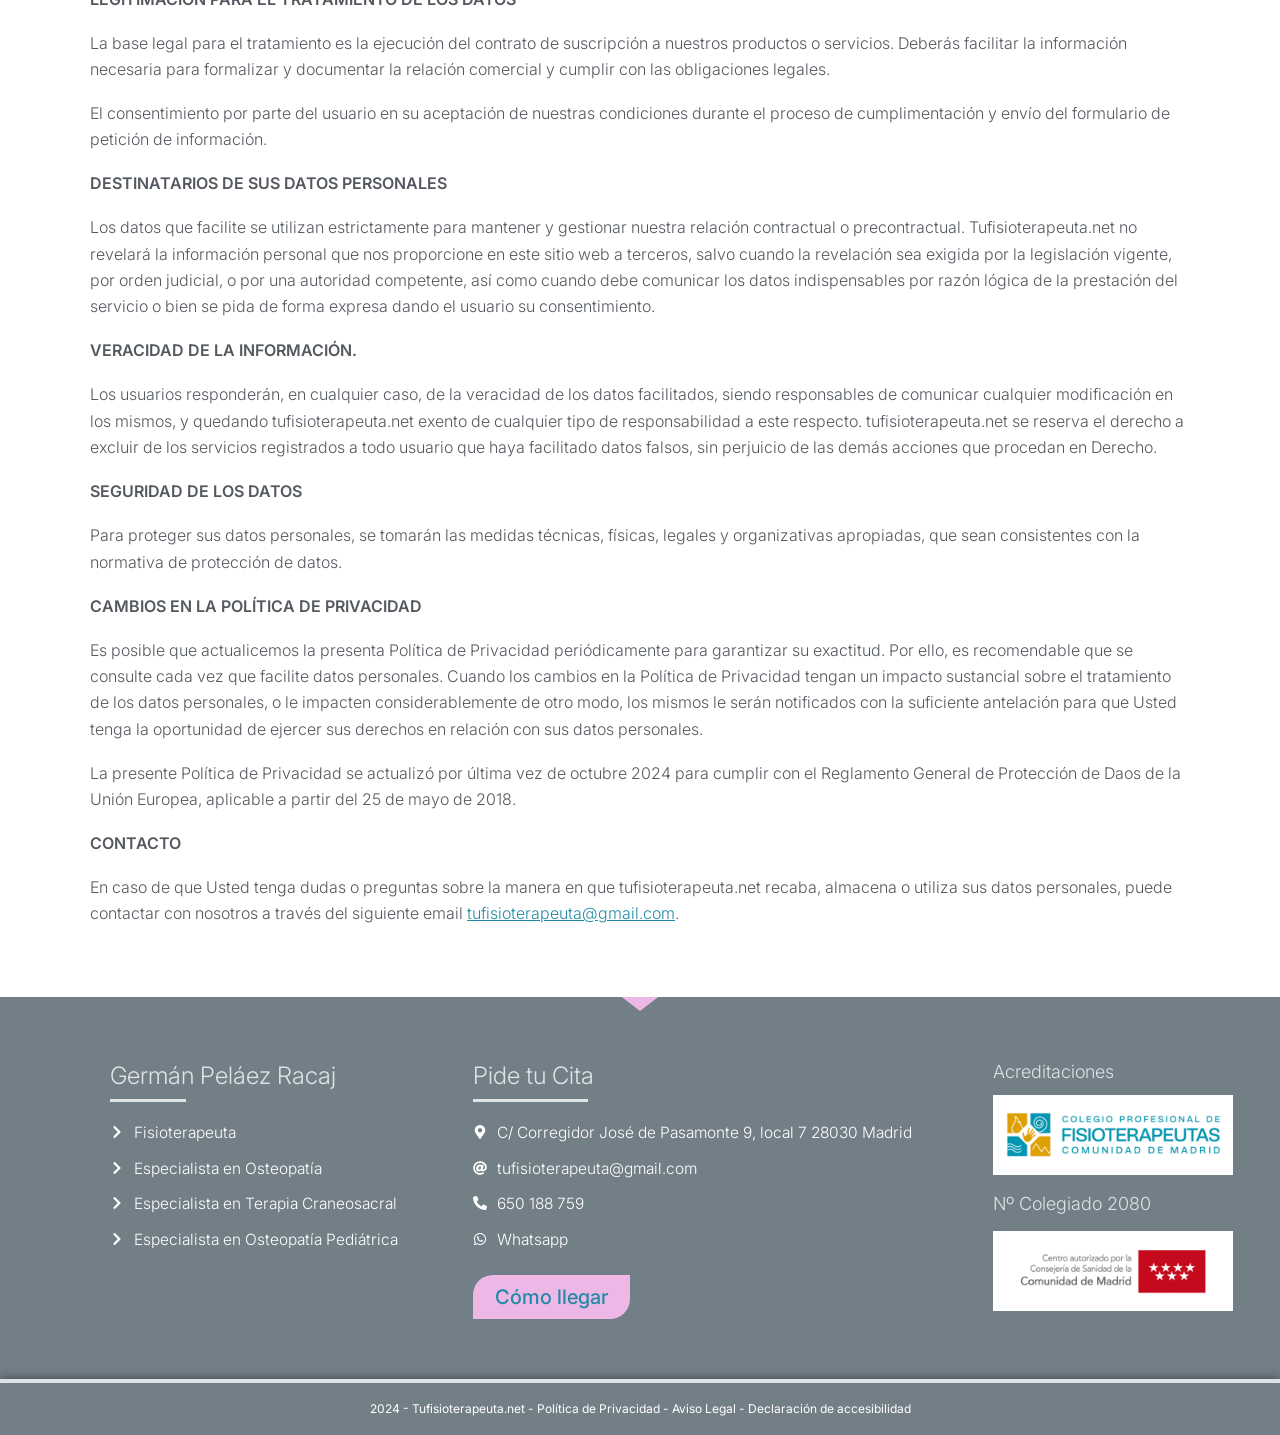
<file: politica-de-privacidad/index.html>
<!DOCTYPE html>
<html lang="es">
<head>
  <meta charset="UTF-8">
  <meta name="viewport" content="width=device-width, initial-scale=1.0">
  <title>Politica de privacidad - Tu Fisioterapeuta</title>
  <meta name="description" content="Política de Privacidad y Protección de Datos de tufisioterapeuta.net - Germán Peláez Racaj.">
  <link rel="canonical" href="https://tufisioterapeuta.net/politica-de-privacidad/">
  <meta property="og:locale" content="es_ES">
  <meta property="og:type" content="website">
  <meta property="og:title" content="Politica de privacidad - Tu Fisioterapeuta">
  <meta property="og:description" content="Política de Privacidad y Protección de Datos de tufisioterapeuta.net - Germán Peláez Racaj.">
  <meta property="og:url" content="https://tufisioterapeuta.net/politica-de-privacidad/">
  <meta property="og:site_name" content="Tu Fisioterapeuta - Germán Peláez Racaj">
  <link rel="icon" href="../assets/img/cropped-Favicon-tufisio-32x32.png" sizes="32x32">
  <link rel="icon" href="../assets/img/cropped-Favicon-tufisio-192x192.png" sizes="192x192">
  <link rel="apple-touch-icon" href="../assets/img/cropped-Favicon-tufisio-180x180.png">
  <link rel="preconnect" href="https://fonts.bunny.net" crossorigin>
  <link rel="stylesheet" href="https://fonts.bunny.net/css?family=inter:300,400,500,600,700|libre-baskerville:400,400i,700&amp;display=swap">
  <link rel="stylesheet" href="../assets/css/styles.css">
  <!-- Analítica sin cookies (opcional): pega aquí tu script de Cloudflare Web Analytics o GoatCounter -->
</head>
<body>
  <a class="skip-link" href="#contenido">Saltar al contenido</a>

  <header class="site-header">
    <div class="top-bar">
      <div class="container top-bar__inner">
        <a class="top-bar__phone" href="tel:+34650188759" aria-label="Llamar al 650 188 759">
          <svg viewBox="0 0 512 512" aria-hidden="true"><path d="M497.39 361.8l-112-48a24 24 0 0 0-28 6.9l-49.6 60.6A370.66 370.66 0 0 1 130.6 204.11l60.6-49.6a23.94 23.94 0 0 0 6.9-28l-48-112A24.16 24.16 0 0 0 122.6.61l-104 24A24 24 0 0 0 0 48c0 256.5 207.9 464 464 464a24 24 0 0 0 23.4-18.6l24-104a24.29 24.29 0 0 0-14.01-27.6z"/></svg>
          <span>650 188 759</span>
        </a>
      </div>
    </div>

    <div class="main-nav-bar">
      <div class="container main-nav-bar__inner">
        <a class="site-logo" href="../" aria-label="Germán Peláez Racaj - Inicio">
          <img src="../assets/img/Logo-German-Pelaez.png" alt="Germán Peláez Racaj - Fisioterapia, Osteopatía, Terapia Craneosacral" width="400" height="180">
        </a>

        <nav class="nav-desktop" aria-label="Menú principal">
          <ul class="nav-menu">
            <li class="nav-item">
              <a class="nav-link" href="../">Inicio</a>
            </li>
            <li class="nav-item has-dropdown">
              <a class="nav-link" href="../la-consulta/">La consulta <svg class="caret" viewBox="0 0 320 512" aria-hidden="true"><path d="M31.3 192h257.3c17.8 0 26.7 21.5 14.1 34.1L174.1 354.8c-7.8 7.8-20.5 7.8-28.3 0L17.2 226.1C4.6 213.5 13.5 192 31.3 192z"/></svg></a>
              <ul class="nav-dropdown">
                <li><a href="../la-consulta/#ubicacion">Conoce la consulta</a></li>
                <li><a href="../la-consulta/">Tarifas</a></li>
              </ul>
            </li>
            <li class="nav-item">
              <a class="nav-link" href="../german-pelaez-racaj/">Sobre mí</a>
            </li>
            <li class="nav-item">
              <a class="nav-link" href="../tratamientos/">Tratamientos</a>
            </li>
            <li class="nav-item has-dropdown">
              <a class="nav-link" href="#">Terapias <svg class="caret" viewBox="0 0 320 512" aria-hidden="true"><path d="M31.3 192h257.3c17.8 0 26.7 21.5 14.1 34.1L174.1 354.8c-7.8 7.8-20.5 7.8-28.3 0L17.2 226.1C4.6 213.5 13.5 192 31.3 192z"/></svg></a>
              <ul class="nav-dropdown">
                <li><a class="" href="../fisioterapia/">Fisioterapia</a></li>
                <li><a class="" href="../osteopatia/">Osteopatía</a></li>
                <li><a class="" href="../terapia-craneosacral/">Terapia craneosacral</a></li>
                <li><a class="" href="../osteopatia-pediatrica/">Osteopatía pediátrica</a></li>
              </ul>
            </li>
            <li class="nav-item">
              <a class="nav-link" href="../pide-tu-cita/">Pide tu cita</a>
            </li>
          </ul>
        </nav>

        <button type="button" class="nav-toggle" aria-label="Abrir menú" aria-expanded="false" aria-controls="mobile-menu">
          <svg class="icon-open" viewBox="0 0 448 512" aria-hidden="true"><path d="M16 132h416c8.837 0 16-7.163 16-16V76c0-8.837-7.163-16-16-16H16C7.163 60 0 67.163 0 76v40c0 8.837 7.163 16 16 16zm0 160h416c8.837 0 16-7.163 16-16v-40c0-8.837-7.163-16-16-16H16c-8.837 0-16 7.163-16 16v40c0 8.837 7.163 16 16 16zm0 160h416c8.837 0 16-7.163 16-16v-40c0-8.837-7.163-16-16-16H16c-8.837 0-16 7.163-16 16v40c0 8.837 7.163 16 16 16z"/></svg>
          <svg class="icon-close" viewBox="0 0 352 512" aria-hidden="true"><path d="M242.72 256l100.07-100.07c12.28-12.28 12.28-32.19 0-44.48l-22.24-22.24c-12.28-12.28-32.19-12.28-44.48 0L176 189.28 75.93 89.21c-12.28-12.28-32.19-12.28-44.48 0L9.21 111.45c-12.28 12.28-12.28 32.19 0 44.48L109.28 256 9.21 356.07c-12.28 12.28-12.28 32.19 0 44.48l22.24 22.24c12.28 12.28 32.2 12.28 44.48 0L176 322.72l100.07 100.07c12.28 12.28 32.2 12.28 44.48 0l22.24-22.24c12.28-12.28 12.28-32.19 0-44.48L242.72 256z"/></svg>
        </button>
      </div>
    </div>

    <nav id="mobile-menu" class="nav-mobile-panel" aria-label="Menú móvil" aria-hidden="true">
      <ul class="nav-mobile-list">
        <li><a class="" href="../">Inicio</a></li>
        <li>
          <div class="mobile-row">
            <a class="" href="../la-consulta/">La consulta</a>
            <button type="button" class="mobile-sub-toggle" aria-label="Desplegar La consulta" aria-expanded="false" aria-controls="mob-sub-consulta"><svg class="caret" viewBox="0 0 320 512" aria-hidden="true"><path d="M31.3 192h257.3c17.8 0 26.7 21.5 14.1 34.1L174.1 354.8c-7.8 7.8-20.5 7.8-28.3 0L17.2 226.1C4.6 213.5 13.5 192 31.3 192z"/></svg></button>
          </div>
          <ul id="mob-sub-consulta" class="nav-mobile-sub">
            <li><a href="../la-consulta/#ubicacion">Conoce la consulta</a></li>
            <li><a href="../la-consulta/">Tarifas</a></li>
          </ul>
        </li>
        <li><a class="" href="../german-pelaez-racaj/">Sobre mí</a></li>
        <li><a class="" href="../tratamientos/">Tratamientos</a></li>
        <li>
          <div class="mobile-row">
            <a class="" href="../fisioterapia/">Terapias</a>
            <button type="button" class="mobile-sub-toggle" aria-label="Desplegar Terapias" aria-expanded="false" aria-controls="mob-sub-terapias"><svg class="caret" viewBox="0 0 320 512" aria-hidden="true"><path d="M31.3 192h257.3c17.8 0 26.7 21.5 14.1 34.1L174.1 354.8c-7.8 7.8-20.5 7.8-28.3 0L17.2 226.1C4.6 213.5 13.5 192 31.3 192z"/></svg></button>
          </div>
          <ul id="mob-sub-terapias" class="nav-mobile-sub">
            <li><a class="" href="../fisioterapia/">Fisioterapia</a></li>
            <li><a class="" href="../osteopatia/">Osteopatía</a></li>
            <li><a class="" href="../terapia-craneosacral/">Terapia craneosacral</a></li>
            <li><a class="" href="../osteopatia-pediatrica/">Osteopatía pediátrica</a></li>
          </ul>
        </li>
        <li><a class="" href="../pide-tu-cita/">Pide tu cita</a></li>
      </ul>
    </nav>
  </header>

  <main id="contenido">
    <section class="legal-content">
      <div class="container">
        <h1>Política de Privacidad</h1>
        <p><strong>RESPONSABLE DEL TRATAMIENTO</strong></p>
        <p>Germán Peláez Racaj con dirección en Calle Corregidor José de Pasamonte, 9 tratará sus datos personales en calidad de responsable del tratamiento según se describe en la presente Política de Protección de Datos.</p>
        <p>Esta política proporciona la información esencial en relación con el uso que tufisioterapeuta.net hace de sus datos personales. El objetivo de esta política es:</p>
        <ol>
          <li>Garantizar que comprende los datos personales que recopilamos sobre usted, cómo y por qué lo hacemos y con quién los compartimos.</li>
          <li>Explicar la forma en la que utilizamos los datos personales que comparte con nosotros.</li>
          <li>Explicar sus derechos y opciones en relación con los datos personales que recopilamos y procesamos sobre usted y cómo protegemos su privacidad.</li>
        </ol>
        <p><strong>CATEGORÍAS DE DATOS PERSONALES QUE RECABAMOS</strong></p>
        <p>Los datos personales que tratamos de los Interesados comprenden las siguientes categorías:</p>
        <ul>
          <li>Nombre, apellidos, teléfono y correo electrónico.</li>
        </ul>
        <p><strong>FINALIDADES Y TRAMIENTO DE LOS DATOS PERSONALES</strong></p>
        <p>Sus datos personales serán tratados para prestar los de tufisioterapetura.net. En particular, tratamos sus datos personales para:</p>
        <ul>
          <li>La prestación de los servicios ofrecidos por tufisioterapeuta.com</li>
          <li>Elaboración de perfiles.</li>
          <li>Segmentación de datos.</li>
          <li>Análisis y realización de estadísticas para conocer el tráfico y utilización del Sitio Web, determinación de sus gustos y preferencias para remitirle información promocional acorde con sus intereses.</li>
          <li>Ponernos en contacto con usted.</li>
          <li>Envío de comunicaciones comerciales.</li>
        </ul>
        <p><strong>SUS DERECHOS Y PREFERENCIAS</strong></p>
        <p>El Reglamento General de Protección de Datos otorga a las personas derechos relacionados con sus datos personales. Estos derechos son:</p>
        <ul>
          <li><strong>Derecho de acceso:</strong> el derecho de ser informado y solicitar acceso a los datos personales sobre usted que procesamos.</li>
          <li><strong>Derecho de rectificación:</strong> el derecho de solicitar que corrijamos o actualicemos sus datos personales, cuando sean inexactos o estén incompletos.</li>
          <li><strong>Derecho de cancelación:</strong> el derecho de solicitar la supresión de sus datos personales.</li>
          <li><strong>El derecho de oposición y a la limitación del tratamiento</strong>: el derecho a oponerse al tratamiento de sus datos personales, o a solicitar que no sean utilizados.</li>
          <li><strong>El derecho a la portabilidad:</strong> el derecho a solicitar sus datos personales en un formato electrónico de uso común, y a que se transmitan los mismos a un tercero de su elección.</li>
        </ul>
        <p><strong>CONSERVACIÓN DE DATOS</strong></p>
        <p>En caso de contratar algún producto o servicio los datos personales se conservarán mientras se mantenga la relación mercantil. Una vez finalizada, se mantendrán durante el plazo de 5 años para poder hacer frente a posibles responsabilidades o requerimientos de las Administraciones Públicas. Los datos personales facilitados para la realización de presupuestos o solicitud de información se mantendrán hasta que no se solicite la supresión por escrito por parte del interesado.</p>
        <p><strong>LEGITIMACIÓN PARA EL TRATAMIENTO DE LOS DATOS</strong></p>
        <p>La base legal para el tratamiento es la ejecución del contrato de suscripción a nuestros productos o servicios. Deberás facilitar la información necesaria para formalizar y documentar la relación comercial y cumplir con las obligaciones legales.</p>
        <p>El consentimiento por parte del usuario en su aceptación de nuestras condiciones durante el proceso de cumplimentación y envío del formulario de petición de información.</p>
        <p><strong>DESTINATARIOS DE SUS DATOS PERSONALES</strong></p>
        <p>Los datos que facilite se utilizan estrictamente para mantener y gestionar nuestra relación contractual o precontractual. Tufisioterapeuta.net no revelará la información personal que nos proporcione en este sitio web a terceros, salvo cuando la revelación sea exigida por la legislación vigente, por orden judicial, o por una autoridad competente, así como cuando debe comunicar los datos indispensables por razón lógica de la prestación del servicio o bien se pida de forma expresa dando el usuario su consentimiento.</p>
        <p><strong>VERACIDAD DE LA INFORMACIÓN.</strong></p>
        <p>Los usuarios responderán, en cualquier caso, de la veracidad de los datos facilitados, siendo responsables de comunicar cualquier modificación en los mismos, y quedando tufisioterapeuta.net exento de cualquier tipo de responsabilidad a este respecto. tufisioterapeuta.net se reserva el derecho a excluir de los servicios registrados a todo usuario que haya facilitado datos falsos, sin perjuicio de las demás acciones que procedan en Derecho.</p>
        <p><strong>SEGURIDAD DE LOS DATOS</strong></p>
        <p>Para proteger sus datos personales, se tomarán las medidas técnicas, físicas, legales y organizativas apropiadas, que sean consistentes con la normativa de protección de datos.</p>
        <p><strong>CAMBIOS EN LA POLÍTICA DE PRIVACIDAD</strong></p>
        <p>Es posible que actualicemos la presenta Política de Privacidad periódicamente para garantizar su exactitud. Por ello, es recomendable que se consulte cada vez que facilite datos personales. Cuando los cambios en la Política de Privacidad tengan un impacto sustancial sobre el tratamiento de los datos personales, o le impacten considerablemente de otro modo, los mismos le serán notificados con la suficiente antelación para que Usted tenga la oportunidad de ejercer sus derechos en relación con sus datos personales.</p>
        <p>La presente Política de Privacidad se actualizó por última vez de octubre 2024 para cumplir con el Reglamento General de Protección de Daos de la Unión Europea, aplicable a partir del 25 de mayo de 2018.</p>
        <p><strong>CONTACTO</strong></p>
        <p>En caso de que Usted tenga dudas o preguntas sobre la manera en que tufisioterapeuta.net recaba, almacena o utiliza sus datos personales, puede contactar con nosotros a través del siguiente email <a href="mailto:tufisioterapeuta@gmail.com">tufisioterapeuta@gmail.com</a>.</p>
      </div>
    </section>
  </main>

  <footer class="site-footer">
    <div class="footer-shape-top" aria-hidden="true">
      <svg xmlns="http://www.w3.org/2000/svg" viewBox="0 0 700 10" preserveAspectRatio="none">
        <path d="M350,10L340,0h20L350,10z"/>
      </svg>
    </div>

    <div class="footer-main">
      <div class="container">
        <div class="footer-grid">
          <div class="footer-col">
            <h2 class="footer-col__title">Germán Peláez Racaj</h2>
            <hr class="divider divider--light">
            <ul class="footer-list">
              <li><a href="../fisioterapia/"><svg viewBox="0 0 320 512" aria-hidden="true"><path d="M285.476 272.971L91.132 467.314c-9.373 9.373-24.569 9.373-33.941 0l-22.667-22.667c-9.357-9.357-9.375-24.522-.04-33.901L188.505 256 34.484 101.255c-9.335-9.379-9.317-24.544.04-33.901l22.667-22.667c9.373-9.373 24.569-9.373 33.941 0L285.475 239.03c9.373 9.372 9.373 24.568.001 33.941z"/></svg><span>Fisioterapeuta</span></a></li>
              <li><a href="../osteopatia/"><svg viewBox="0 0 320 512" aria-hidden="true"><path d="M285.476 272.971L91.132 467.314c-9.373 9.373-24.569 9.373-33.941 0l-22.667-22.667c-9.357-9.357-9.375-24.522-.04-33.901L188.505 256 34.484 101.255c-9.335-9.379-9.317-24.544.04-33.901l22.667-22.667c9.373-9.373 24.569-9.373 33.941 0L285.475 239.03c9.373 9.372 9.373 24.568.001 33.941z"/></svg><span>Especialista en Osteopatía</span></a></li>
              <li><a href="../terapia-craneosacral/"><svg viewBox="0 0 320 512" aria-hidden="true"><path d="M285.476 272.971L91.132 467.314c-9.373 9.373-24.569 9.373-33.941 0l-22.667-22.667c-9.357-9.357-9.375-24.522-.04-33.901L188.505 256 34.484 101.255c-9.335-9.379-9.317-24.544.04-33.901l22.667-22.667c9.373-9.373 24.569-9.373 33.941 0L285.475 239.03c9.373 9.372 9.373 24.568.001 33.941z"/></svg><span>Especialista en Terapia Craneosacral</span></a></li>
              <li><a href="../osteopatia-pediatrica/"><svg viewBox="0 0 320 512" aria-hidden="true"><path d="M285.476 272.971L91.132 467.314c-9.373 9.373-24.569 9.373-33.941 0l-22.667-22.667c-9.357-9.357-9.375-24.522-.04-33.901L188.505 256 34.484 101.255c-9.335-9.379-9.317-24.544.04-33.901l22.667-22.667c9.373-9.373 24.569-9.373 33.941 0L285.475 239.03c9.373 9.372 9.373 24.568.001 33.941z"/></svg><span>Especialista en Osteopatía Pediátrica</span></a></li>
            </ul>
          </div>

          <div class="footer-col">
            <h2 class="footer-col__title">Pide tu Cita</h2>
            <hr class="divider divider--light">
            <ul class="footer-list">
              <li><svg viewBox="0 0 384 512" aria-hidden="true"><path d="M172.268 501.67C26.97 291.031 0 269.413 0 192 0 85.961 85.961 0 192 0s192 85.961 192 192c0 77.413-26.97 99.031-172.268 309.67-9.535 13.774-29.93 13.773-39.464 0zM192 272c44.183 0 80-35.817 80-80s-35.817-80-80-80-80 35.817-80 80 35.817 80 80 80z"/></svg><span>C/ Corregidor José de Pasamonte 9, local 7 28030 Madrid</span></li>
              <li><a href="mailto:tufisioterapeuta@gmail.com"><svg viewBox="0 0 512 512" aria-hidden="true"><path d="M256 8C118.941 8 8 118.919 8 256c0 137.059 110.919 248 248 248 48.154 0 95.342-14.14 135.408-40.223 12.005-7.815 14.625-24.288 5.552-35.372l-10.177-12.433c-7.671-9.371-21.179-11.667-31.373-5.129C325.92 429.757 291.314 440 256 440c-101.458 0-184-82.542-184-184S154.542 72 256 72c100.139 0 184 57.619 184 160 0 38.786-21.093 79.742-58.17 83.693-17.349-.454-16.91-12.857-13.476-30.024l23.433-121.11C394.653 149.75 383.308 136 368.225 136h-44.981a13.518 13.518 0 0 0-13.432 11.993l-.01.092c-14.697-17.901-40.448-21.775-59.971-21.775-74.58 0-137.831 62.234-137.831 151.46 0 65.303 36.785 105.87 96 105.87 26.984 0 57.369-15.637 74.991-38.333 9.522 34.104 40.613 34.103 70.71 34.103C462.609 379.41 504 307.798 504 232 504 95.653 394.023 8 256 8zm-21.68 304.43c-22.249 0-36.07-15.623-36.07-40.771 0-44.993 30.779-72.729 58.63-72.729 22.292 0 35.601 15.241 35.601 40.77 0 45.061-33.875 72.73-58.161 72.73z"/></svg><span>tufisioterapeuta@gmail.com</span></a></li>
              <li><a href="tel:+34650188759"><svg viewBox="0 0 512 512" aria-hidden="true"><path d="M497.39 361.8l-112-48a24 24 0 0 0-28 6.9l-49.6 60.6A370.66 370.66 0 0 1 130.6 204.11l60.6-49.6a23.94 23.94 0 0 0 6.9-28l-48-112A24.16 24.16 0 0 0 122.6.61l-104 24A24 24 0 0 0 0 48c0 256.5 207.9 464 464 464a24 24 0 0 0 23.4-18.6l24-104a24.29 24.29 0 0 0-14.01-27.6z"/></svg><span>650 188 759</span></a></li>
              <li><a href="https://wa.me/34610632822" target="_blank" rel="noopener noreferrer"><svg viewBox="0 0 448 512" aria-hidden="true"><path d="M380.9 97.1C339 55.1 283.2 32 223.9 32c-122.4 0-222 99.6-222 222 0 39.1 10.2 77.3 29.6 111L0 480l117.7-30.9c32.4 17.7 68.9 27 106.1 27h.1c122.3 0 224.1-99.6 224.1-222 0-59.3-25.2-115-67.1-157zm-157 341.6c-33.2 0-65.7-8.9-94-25.7l-6.7-4-69.8 18.3L72 359.2l-4.4-7c-18.5-29.4-28.2-63.3-28.2-98.2 0-101.7 82.8-184.5 184.6-184.5 49.3 0 95.6 19.2 130.4 54.1 34.8 34.9 56.2 81.2 56.1 130.5 0 101.8-84.9 184.6-186.6 184.6zm101.2-138.2c-5.5-2.8-32.8-16.2-37.9-18-5.1-1.9-8.8-2.8-12.5 2.8-3.7 5.6-14.3 18-17.6 21.8-3.2 3.7-6.5 4.2-12 1.4-32.6-16.3-54-29.1-75.5-66-5.7-9.8 5.7-9.1 16.3-30.3 1.8-3.7.9-6.9-.5-9.7-1.4-2.8-12.5-30.1-17.1-41.2-4.5-10.8-9.1-9.3-12.5-9.5-3.2-.2-6.9-.2-10.6-.2-3.7 0-9.7 1.4-14.8 6.9-5.1 5.6-19.4 19-19.4 46.3 0 27.3 19.9 53.7 22.6 57.4 2.8 3.7 39.1 59.7 94.8 83.8 35.2 15.2 49 16.5 66.6 13.9 10.7-1.6 32.8-13.4 37.4-26.4 4.6-13 4.6-24.1 3.2-26.4-1.3-2.5-5-3.9-10.5-6.6z"/></svg><span>Whatsapp</span></a></li>
            </ul>
            <a class="btn btn-footer" href="https://maps.app.goo.gl/RJPH2rbjUAE7xJoo9" target="_blank" rel="noopener noreferrer">Cómo llegar</a>
          </div>

          <div class="footer-col">
            <h2 class="footer-col__subtitle">Acreditaciones</h2>
            <img class="footer-badge" src="../assets/img/Colegio-profesional-fisioterapeutas-.png" alt="Colegio Profesional de Fisioterapeutas de la Comunidad de Madrid" width="600" height="200" loading="lazy">
            <p class="footer-col__subtitle">Nº Colegiado 2080</p>
            <img class="footer-badge" src="../assets/img/Centro-comunidad-madrid.png" alt="Centro autorizado por la Comunidad de Madrid" width="600" height="200" loading="lazy">
          </div>
        </div>
      </div>
    </div>

    <div class="footer-legal">
      2024 - Tufisioterapeuta.net -
      <a href="../politica-de-privacidad/">Política de Privacidad</a> -
      <a href="../aviso-legal/">Aviso Legal</a> -
      <a href="../declaracion-accesibilidad/">Declaración de accesibilidad</a>
    </div>
  </footer>

  <script src="../assets/js/main.js" defer></script>
</body>
</html>
</file>
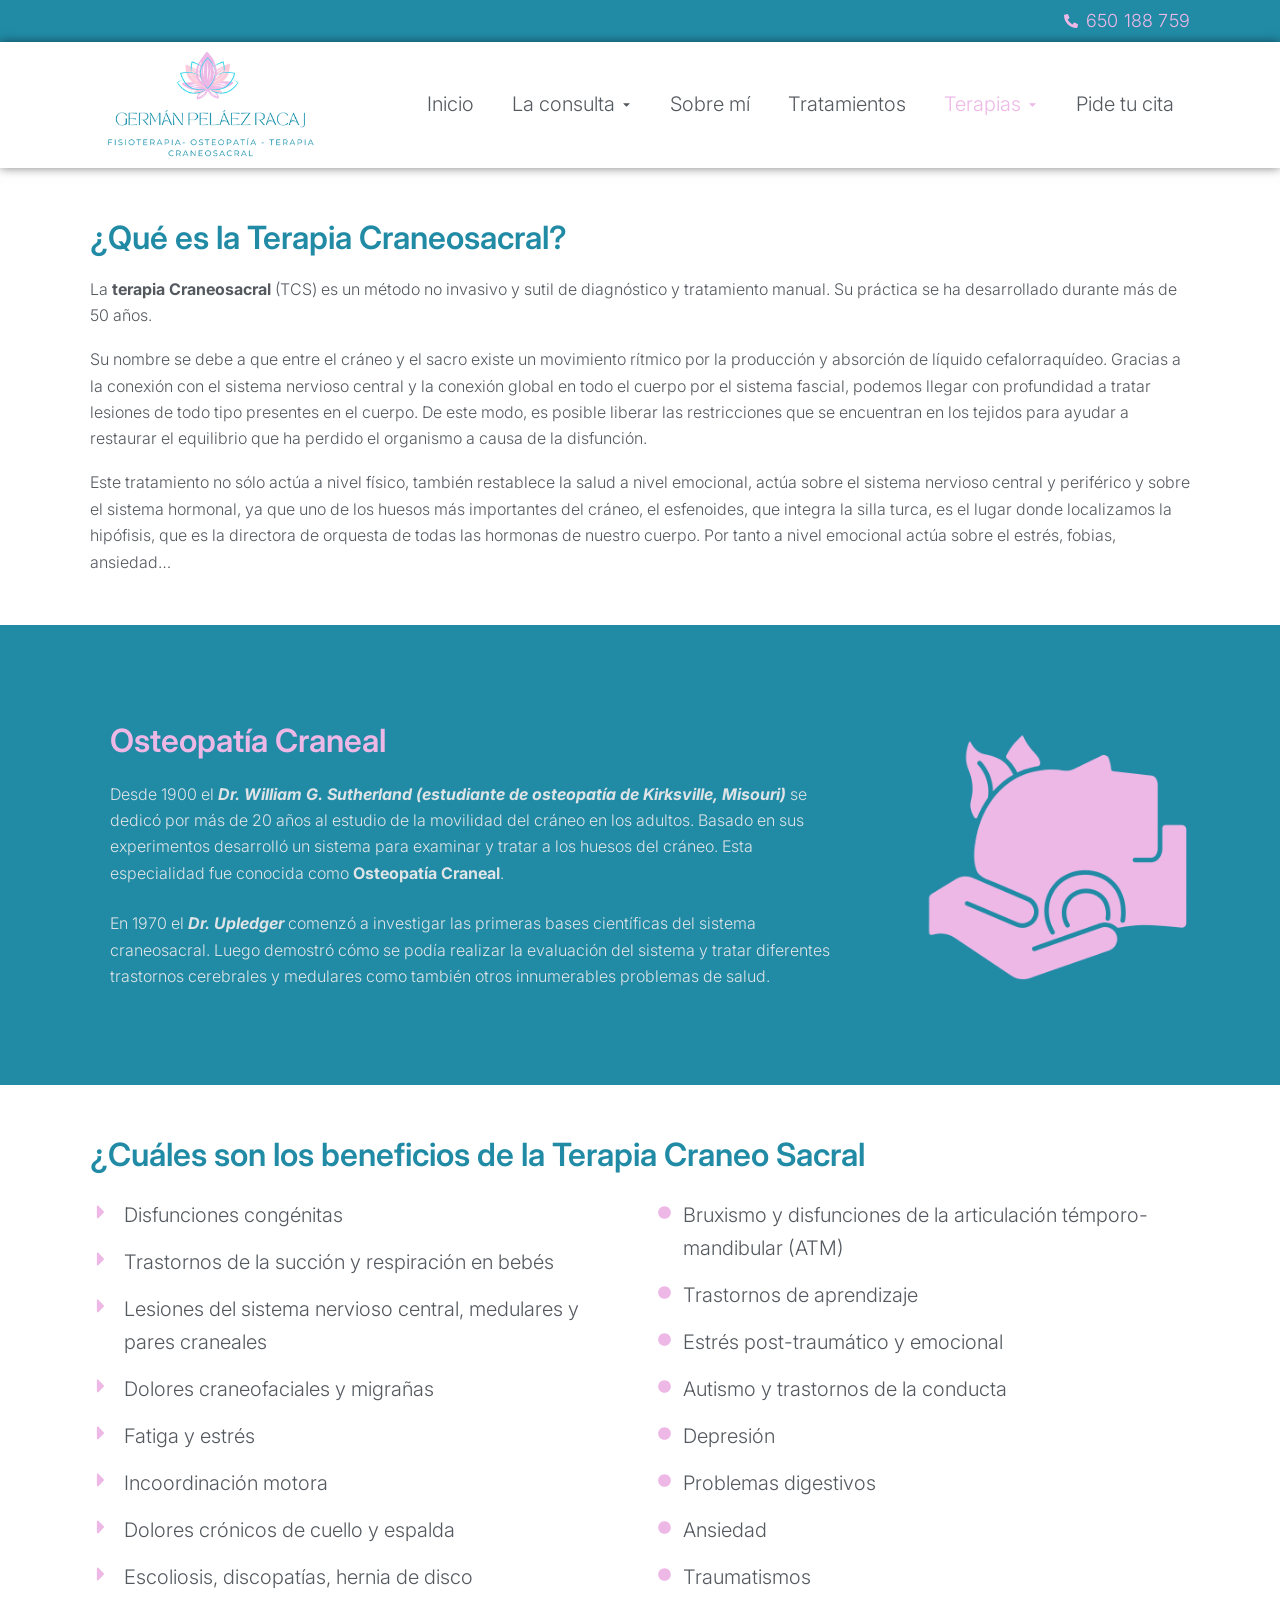
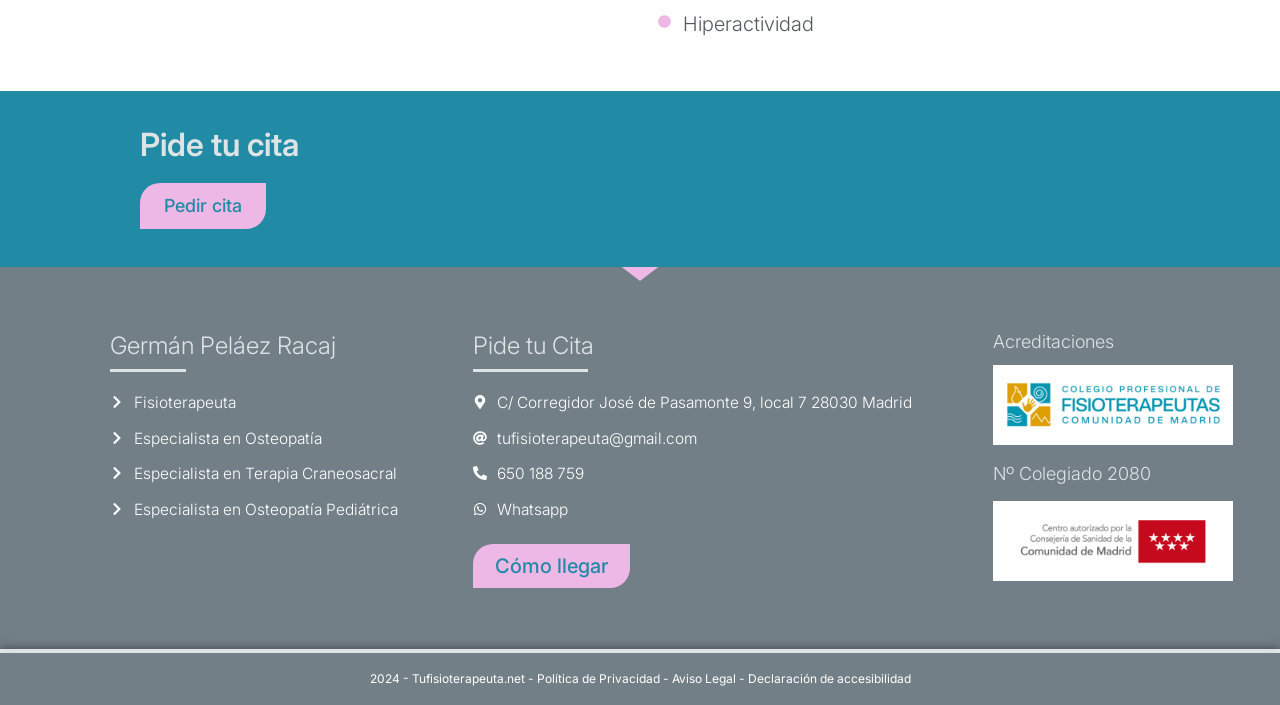
<file: terapia-craneosacral/index.html>
<!DOCTYPE html>
<html lang="es">
<head>
  <meta charset="UTF-8">
  <meta name="viewport" content="width=device-width, initial-scale=1.0">
  <title>Terapia craneosacral - Tu Fisioterapeuta - Germán Peláez Racaj</title>
  <meta name="description" content="La terapia Craneosacral (TCS) es un método no invasivo y sutil de diagnóstico y tratamiento manual. Conoce todos sus beneficios.">
  <link rel="canonical" href="https://tufisioterapeuta.net/terapia-craneosacral/">
  <meta property="og:locale" content="es_ES">
  <meta property="og:type" content="website">
  <meta property="og:title" content="Terapia craneosacral - Tu Fisioterapeuta - Germán Peláez Racaj">
  <meta property="og:description" content="La terapia Craneosacral (TCS) es un método no invasivo y sutil de diagnóstico y tratamiento manual. Conoce todos sus beneficios.">
  <meta property="og:url" content="https://tufisioterapeuta.net/terapia-craneosacral/">
  <meta property="og:site_name" content="Tu Fisioterapeuta - Germán Peláez Racaj">
  <link rel="icon" href="../assets/img/cropped-Favicon-tufisio-32x32.png" sizes="32x32">
  <link rel="icon" href="../assets/img/cropped-Favicon-tufisio-192x192.png" sizes="192x192">
  <link rel="apple-touch-icon" href="../assets/img/cropped-Favicon-tufisio-180x180.png">
  <link rel="preconnect" href="https://fonts.bunny.net" crossorigin>
  <link rel="stylesheet" href="https://fonts.bunny.net/css?family=inter:300,400,500,600,700|libre-baskerville:400,400i,700&amp;display=swap">
  <link rel="stylesheet" href="../assets/css/styles.css">
  <!-- Analítica sin cookies (opcional): pega aquí tu script de Cloudflare Web Analytics o GoatCounter -->
</head>
<body>
  <a class="skip-link" href="#contenido">Saltar al contenido</a>

  <header class="site-header">
    <div class="top-bar">
      <div class="container top-bar__inner">
        <a class="top-bar__phone" href="tel:+34650188759" aria-label="Llamar al 650 188 759">
          <svg viewBox="0 0 512 512" aria-hidden="true"><path d="M497.39 361.8l-112-48a24 24 0 0 0-28 6.9l-49.6 60.6A370.66 370.66 0 0 1 130.6 204.11l60.6-49.6a23.94 23.94 0 0 0 6.9-28l-48-112A24.16 24.16 0 0 0 122.6.61l-104 24A24 24 0 0 0 0 48c0 256.5 207.9 464 464 464a24 24 0 0 0 23.4-18.6l24-104a24.29 24.29 0 0 0-14.01-27.6z"/></svg>
          <span>650 188 759</span>
        </a>
      </div>
    </div>

    <div class="main-nav-bar">
      <div class="container main-nav-bar__inner">
        <a class="site-logo" href="../" aria-label="Germán Peláez Racaj - Inicio">
          <img src="../assets/img/Logo-German-Pelaez.png" alt="Germán Peláez Racaj - Fisioterapia, Osteopatía, Terapia Craneosacral" width="400" height="180">
        </a>

        <nav class="nav-desktop" aria-label="Menú principal">
          <ul class="nav-menu">
            <li class="nav-item">
              <a class="nav-link" href="../">Inicio</a>
            </li>
            <li class="nav-item has-dropdown">
              <a class="nav-link" href="../la-consulta/">La consulta <svg class="caret" viewBox="0 0 320 512" aria-hidden="true"><path d="M31.3 192h257.3c17.8 0 26.7 21.5 14.1 34.1L174.1 354.8c-7.8 7.8-20.5 7.8-28.3 0L17.2 226.1C4.6 213.5 13.5 192 31.3 192z"/></svg></a>
              <ul class="nav-dropdown">
                <li><a href="../la-consulta/#ubicacion">Conoce la consulta</a></li>
                <li><a href="../la-consulta/">Tarifas</a></li>
              </ul>
            </li>
            <li class="nav-item">
              <a class="nav-link" href="../german-pelaez-racaj/">Sobre mí</a>
            </li>
            <li class="nav-item">
              <a class="nav-link" href="../tratamientos/">Tratamientos</a>
            </li>
            <li class="nav-item has-dropdown">
              <a class="nav-link is-active" href="#">Terapias <svg class="caret" viewBox="0 0 320 512" aria-hidden="true"><path d="M31.3 192h257.3c17.8 0 26.7 21.5 14.1 34.1L174.1 354.8c-7.8 7.8-20.5 7.8-28.3 0L17.2 226.1C4.6 213.5 13.5 192 31.3 192z"/></svg></a>
              <ul class="nav-dropdown">
                <li><a class="" href="../fisioterapia/">Fisioterapia</a></li>
                <li><a class="" href="../osteopatia/">Osteopatía</a></li>
                <li><a class=" is-active" href="../terapia-craneosacral/">Terapia craneosacral</a></li>
                <li><a class="" href="../osteopatia-pediatrica/">Osteopatía pediátrica</a></li>
              </ul>
            </li>
            <li class="nav-item">
              <a class="nav-link" href="../pide-tu-cita/">Pide tu cita</a>
            </li>
          </ul>
        </nav>

        <button type="button" class="nav-toggle" aria-label="Abrir menú" aria-expanded="false" aria-controls="mobile-menu">
          <svg class="icon-open" viewBox="0 0 448 512" aria-hidden="true"><path d="M16 132h416c8.837 0 16-7.163 16-16V76c0-8.837-7.163-16-16-16H16C7.163 60 0 67.163 0 76v40c0 8.837 7.163 16 16 16zm0 160h416c8.837 0 16-7.163 16-16v-40c0-8.837-7.163-16-16-16H16c-8.837 0-16 7.163-16 16v40c0 8.837 7.163 16 16 16zm0 160h416c8.837 0 16-7.163 16-16v-40c0-8.837-7.163-16-16-16H16c-8.837 0-16 7.163-16 16v40c0 8.837 7.163 16 16 16z"/></svg>
          <svg class="icon-close" viewBox="0 0 352 512" aria-hidden="true"><path d="M242.72 256l100.07-100.07c12.28-12.28 12.28-32.19 0-44.48l-22.24-22.24c-12.28-12.28-32.19-12.28-44.48 0L176 189.28 75.93 89.21c-12.28-12.28-32.19-12.28-44.48 0L9.21 111.45c-12.28 12.28-12.28 32.19 0 44.48L109.28 256 9.21 356.07c-12.28 12.28-12.28 32.19 0 44.48l22.24 22.24c12.28 12.28 32.2 12.28 44.48 0L176 322.72l100.07 100.07c12.28 12.28 32.2 12.28 44.48 0l22.24-22.24c12.28-12.28 12.28-32.19 0-44.48L242.72 256z"/></svg>
        </button>
      </div>
    </div>

    <nav id="mobile-menu" class="nav-mobile-panel" aria-label="Menú móvil" aria-hidden="true">
      <ul class="nav-mobile-list">
        <li><a class="" href="../">Inicio</a></li>
        <li>
          <div class="mobile-row">
            <a class="" href="../la-consulta/">La consulta</a>
            <button type="button" class="mobile-sub-toggle" aria-label="Desplegar La consulta" aria-expanded="false" aria-controls="mob-sub-consulta"><svg class="caret" viewBox="0 0 320 512" aria-hidden="true"><path d="M31.3 192h257.3c17.8 0 26.7 21.5 14.1 34.1L174.1 354.8c-7.8 7.8-20.5 7.8-28.3 0L17.2 226.1C4.6 213.5 13.5 192 31.3 192z"/></svg></button>
          </div>
          <ul id="mob-sub-consulta" class="nav-mobile-sub">
            <li><a href="../la-consulta/#ubicacion">Conoce la consulta</a></li>
            <li><a href="../la-consulta/">Tarifas</a></li>
          </ul>
        </li>
        <li><a class="" href="../german-pelaez-racaj/">Sobre mí</a></li>
        <li><a class="" href="../tratamientos/">Tratamientos</a></li>
        <li>
          <div class="mobile-row">
            <a class=" is-active" href="../fisioterapia/">Terapias</a>
            <button type="button" class="mobile-sub-toggle" aria-label="Desplegar Terapias" aria-expanded="false" aria-controls="mob-sub-terapias"><svg class="caret" viewBox="0 0 320 512" aria-hidden="true"><path d="M31.3 192h257.3c17.8 0 26.7 21.5 14.1 34.1L174.1 354.8c-7.8 7.8-20.5 7.8-28.3 0L17.2 226.1C4.6 213.5 13.5 192 31.3 192z"/></svg></button>
          </div>
          <ul id="mob-sub-terapias" class="nav-mobile-sub">
            <li><a class="" href="../fisioterapia/">Fisioterapia</a></li>
            <li><a class="" href="../osteopatia/">Osteopatía</a></li>
            <li><a class=" is-active" href="../terapia-craneosacral/">Terapia craneosacral</a></li>
            <li><a class="" href="../osteopatia-pediatrica/">Osteopatía pediátrica</a></li>
          </ul>
        </li>
        <li><a class="" href="../pide-tu-cita/">Pide tu cita</a></li>
      </ul>
    </nav>
  </header>

  <main id="contenido">
    <section class="section">
      <div class="container">
        <h1 class="section-heading">¿Qué es la Terapia Craneosacral?</h1>
        <p>La <strong>terapia Craneosacral</strong> (TCS) es un método no invasivo y sutil de diagnóstico y tratamiento manual. Su práctica se ha desarrollado durante más de 50 años.</p>
        <p>Su nombre se debe a que entre el cráneo y el sacro existe un movimiento rítmico por la producción y absorción de líquido cefalorraquídeo. Gracias a la conexión con el sistema nervioso central y la conexión global en todo el cuerpo por el sistema fascial, podemos llegar con profundidad a tratar lesiones de todo tipo presentes en el cuerpo. De este modo, es posible liberar las restricciones que se encuentran en los tejidos para ayudar a restaurar el equilibrio que ha perdido el organismo a causa de la disfunción.</p>
        <p>Este tratamiento no sólo actúa a nivel físico, también restablece la salud a nivel emocional, actúa sobre el sistema nervioso central y periférico y sobre el sistema hormonal, ya que uno de los huesos más importantes del cráneo, el esfenoides, que integra la silla turca, es el lugar donde localizamos la hipófisis, que es la directora de orquesta de todas las hormonas de nuestro cuerpo. Por tanto a nivel emocional actúa sobre el estrés, fobias, ansiedad…</p>
      </div>
    </section>

    <section class="section section--teal">
      <div class="container">
        <div class="split-grid split-grid--70-30">
          <div style="padding-inline: 20px;">
            <h2 class="bio-heading" style="margin-bottom: 20px;">Osteopatía Craneal</h2>
            <p class="bio-text">Desde 1900 el <strong><em>Dr. William G. Sutherland (estudiante de osteopatía de Kirksville, Misouri)</em></strong> se dedicó por más de 20 años al estudio de la movilidad del cráneo en los adultos. Basado en sus experimentos desarrolló un sistema para examinar y tratar a los huesos del cráneo. Esta especialidad fue conocida como <strong>Osteopatía Craneal</strong>.</p>
            <p class="bio-text">En 1970 el <strong><em>Dr. Upledger</em></strong> comenzó a investigar las primeras bases científicas del sistema craneosacral. Luego demostró cómo se podía realizar la evaluación del sistema y tratar diferentes trastornos cerebrales y medulares como también otros innumerables problemas de salud.</p>
          </div>
          <div>
            <img src="../assets/img/terapia-craneosacral.png" alt="Terapia Craneosacral" width="600" height="800" loading="lazy" style="margin-inline: auto; max-height: 360px; width: auto;">
          </div>
        </div>
      </div>
    </section>

    <section class="section">
      <div class="container">
        <h2 class="section-heading">¿Cuáles son los beneficios de la Terapia Craneo Sacral</h2>

        <div class="split-grid split-grid--50-50" style="align-items: start; margin-top: 24px;">
          <ul class="icon-list">
            <li class="icon-list__item icon-list__item--xl"><span class="icon-list__icon"><svg viewBox="0 0 192 512" aria-hidden="true"><path d="M0 384.662V127.338c0-17.818 21.543-26.741 34.142-14.142l128.662 128.662c7.81 7.81 7.81 20.474 0 28.284L34.142 398.804C21.543 411.404 0 402.48 0 384.662z"/></svg></span><span>Disfunciones congénitas</span></li>
            <li class="icon-list__item icon-list__item--xl"><span class="icon-list__icon"><svg viewBox="0 0 192 512" aria-hidden="true"><path d="M0 384.662V127.338c0-17.818 21.543-26.741 34.142-14.142l128.662 128.662c7.81 7.81 7.81 20.474 0 28.284L34.142 398.804C21.543 411.404 0 402.48 0 384.662z"/></svg></span><span>Trastornos de la succión y respiración en bebés</span></li>
            <li class="icon-list__item icon-list__item--xl"><span class="icon-list__icon"><svg viewBox="0 0 192 512" aria-hidden="true"><path d="M0 384.662V127.338c0-17.818 21.543-26.741 34.142-14.142l128.662 128.662c7.81 7.81 7.81 20.474 0 28.284L34.142 398.804C21.543 411.404 0 402.48 0 384.662z"/></svg></span><span>Lesiones del sistema nervioso central, medulares y pares craneales</span></li>
            <li class="icon-list__item icon-list__item--xl"><span class="icon-list__icon"><svg viewBox="0 0 192 512" aria-hidden="true"><path d="M0 384.662V127.338c0-17.818 21.543-26.741 34.142-14.142l128.662 128.662c7.81 7.81 7.81 20.474 0 28.284L34.142 398.804C21.543 411.404 0 402.48 0 384.662z"/></svg></span><span>Dolores craneofaciales y migrañas</span></li>
            <li class="icon-list__item icon-list__item--xl"><span class="icon-list__icon"><svg viewBox="0 0 192 512" aria-hidden="true"><path d="M0 384.662V127.338c0-17.818 21.543-26.741 34.142-14.142l128.662 128.662c7.81 7.81 7.81 20.474 0 28.284L34.142 398.804C21.543 411.404 0 402.48 0 384.662z"/></svg></span><span>Fatiga y estrés</span></li>
            <li class="icon-list__item icon-list__item--xl"><span class="icon-list__icon"><svg viewBox="0 0 192 512" aria-hidden="true"><path d="M0 384.662V127.338c0-17.818 21.543-26.741 34.142-14.142l128.662 128.662c7.81 7.81 7.81 20.474 0 28.284L34.142 398.804C21.543 411.404 0 402.48 0 384.662z"/></svg></span><span>Incoordinación motora</span></li>
            <li class="icon-list__item icon-list__item--xl"><span class="icon-list__icon"><svg viewBox="0 0 192 512" aria-hidden="true"><path d="M0 384.662V127.338c0-17.818 21.543-26.741 34.142-14.142l128.662 128.662c7.81 7.81 7.81 20.474 0 28.284L34.142 398.804C21.543 411.404 0 402.48 0 384.662z"/></svg></span><span>Dolores crónicos de cuello y espalda</span></li>
            <li class="icon-list__item icon-list__item--xl"><span class="icon-list__icon"><svg viewBox="0 0 192 512" aria-hidden="true"><path d="M0 384.662V127.338c0-17.818 21.543-26.741 34.142-14.142l128.662 128.662c7.81 7.81 7.81 20.474 0 28.284L34.142 398.804C21.543 411.404 0 402.48 0 384.662z"/></svg></span><span>Escoliosis, discopatías, hernia de disco</span></li>
          </ul>

          <ul class="icon-list">
            <li class="icon-list__item icon-list__item--xl"><span class="icon-list__icon icon-list__icon--sm"><svg viewBox="0 0 512 512" aria-hidden="true"><path d="M256 8C119 8 8 119 8 256s111 248 248 248 248-111 248-248S393 8 256 8z"/></svg></span><span>Bruxismo y disfunciones de la articulación témporo-mandibular (ATM)</span></li>
            <li class="icon-list__item icon-list__item--xl"><span class="icon-list__icon icon-list__icon--sm"><svg viewBox="0 0 512 512" aria-hidden="true"><path d="M256 8C119 8 8 119 8 256s111 248 248 248 248-111 248-248S393 8 256 8z"/></svg></span><span>Trastornos de aprendizaje</span></li>
            <li class="icon-list__item icon-list__item--xl"><span class="icon-list__icon icon-list__icon--sm"><svg viewBox="0 0 512 512" aria-hidden="true"><path d="M256 8C119 8 8 119 8 256s111 248 248 248 248-111 248-248S393 8 256 8z"/></svg></span><span>Estrés post-traumático y emocional</span></li>
            <li class="icon-list__item icon-list__item--xl"><span class="icon-list__icon icon-list__icon--sm"><svg viewBox="0 0 512 512" aria-hidden="true"><path d="M256 8C119 8 8 119 8 256s111 248 248 248 248-111 248-248S393 8 256 8z"/></svg></span><span>Autismo y trastornos de la conducta</span></li>
            <li class="icon-list__item icon-list__item--xl"><span class="icon-list__icon icon-list__icon--sm"><svg viewBox="0 0 512 512" aria-hidden="true"><path d="M256 8C119 8 8 119 8 256s111 248 248 248 248-111 248-248S393 8 256 8z"/></svg></span><span>Depresión</span></li>
            <li class="icon-list__item icon-list__item--xl"><span class="icon-list__icon icon-list__icon--sm"><svg viewBox="0 0 512 512" aria-hidden="true"><path d="M256 8C119 8 8 119 8 256s111 248 248 248 248-111 248-248S393 8 256 8z"/></svg></span><span>Problemas digestivos</span></li>
            <li class="icon-list__item icon-list__item--xl"><span class="icon-list__icon icon-list__icon--sm"><svg viewBox="0 0 512 512" aria-hidden="true"><path d="M256 8C119 8 8 119 8 256s111 248 248 248 248-111 248-248S393 8 256 8z"/></svg></span><span>Ansiedad</span></li>
            <li class="icon-list__item icon-list__item--xl"><span class="icon-list__icon icon-list__icon--sm"><svg viewBox="0 0 512 512" aria-hidden="true"><path d="M256 8C119 8 8 119 8 256s111 248 248 248 248-111 248-248S393 8 256 8z"/></svg></span><span>Traumatismos</span></li>
            <li class="icon-list__item icon-list__item--xl"><span class="icon-list__icon icon-list__icon--sm"><svg viewBox="0 0 512 512" aria-hidden="true"><path d="M256 8C119 8 8 119 8 256s111 248 248 248 248-111 248-248S393 8 256 8z"/></svg></span><span>Hiperactividad</span></li>
          </ul>
        </div>
      </div>
    </section>

    <section class="cta-banner">
      <div class="container">
        <div class="cta-banner__inner">
          <h2 class="cta-banner__title">Pide tu cita</h2>
          <a class="btn btn-pink" href="../pide-tu-cita/">Pedir cita</a>
        </div>
      </div>
    </section>
  </main>

  <footer class="site-footer">
    <div class="footer-shape-top" aria-hidden="true">
      <svg xmlns="http://www.w3.org/2000/svg" viewBox="0 0 700 10" preserveAspectRatio="none">
        <path d="M350,10L340,0h20L350,10z"/>
      </svg>
    </div>

    <div class="footer-main">
      <div class="container">
        <div class="footer-grid">
          <div class="footer-col">
            <h2 class="footer-col__title">Germán Peláez Racaj</h2>
            <hr class="divider divider--light">
            <ul class="footer-list">
              <li><a href="../fisioterapia/"><svg viewBox="0 0 320 512" aria-hidden="true"><path d="M285.476 272.971L91.132 467.314c-9.373 9.373-24.569 9.373-33.941 0l-22.667-22.667c-9.357-9.357-9.375-24.522-.04-33.901L188.505 256 34.484 101.255c-9.335-9.379-9.317-24.544.04-33.901l22.667-22.667c9.373-9.373 24.569-9.373 33.941 0L285.475 239.03c9.373 9.372 9.373 24.568.001 33.941z"/></svg><span>Fisioterapeuta</span></a></li>
              <li><a href="../osteopatia/"><svg viewBox="0 0 320 512" aria-hidden="true"><path d="M285.476 272.971L91.132 467.314c-9.373 9.373-24.569 9.373-33.941 0l-22.667-22.667c-9.357-9.357-9.375-24.522-.04-33.901L188.505 256 34.484 101.255c-9.335-9.379-9.317-24.544.04-33.901l22.667-22.667c9.373-9.373 24.569-9.373 33.941 0L285.475 239.03c9.373 9.372 9.373 24.568.001 33.941z"/></svg><span>Especialista en Osteopatía</span></a></li>
              <li><a href="../terapia-craneosacral/"><svg viewBox="0 0 320 512" aria-hidden="true"><path d="M285.476 272.971L91.132 467.314c-9.373 9.373-24.569 9.373-33.941 0l-22.667-22.667c-9.357-9.357-9.375-24.522-.04-33.901L188.505 256 34.484 101.255c-9.335-9.379-9.317-24.544.04-33.901l22.667-22.667c9.373-9.373 24.569-9.373 33.941 0L285.475 239.03c9.373 9.372 9.373 24.568.001 33.941z"/></svg><span>Especialista en Terapia Craneosacral</span></a></li>
              <li><a href="../osteopatia-pediatrica/"><svg viewBox="0 0 320 512" aria-hidden="true"><path d="M285.476 272.971L91.132 467.314c-9.373 9.373-24.569 9.373-33.941 0l-22.667-22.667c-9.357-9.357-9.375-24.522-.04-33.901L188.505 256 34.484 101.255c-9.335-9.379-9.317-24.544.04-33.901l22.667-22.667c9.373-9.373 24.569-9.373 33.941 0L285.475 239.03c9.373 9.372 9.373 24.568.001 33.941z"/></svg><span>Especialista en Osteopatía Pediátrica</span></a></li>
            </ul>
          </div>

          <div class="footer-col">
            <h2 class="footer-col__title">Pide tu Cita</h2>
            <hr class="divider divider--light">
            <ul class="footer-list">
              <li><svg viewBox="0 0 384 512" aria-hidden="true"><path d="M172.268 501.67C26.97 291.031 0 269.413 0 192 0 85.961 85.961 0 192 0s192 85.961 192 192c0 77.413-26.97 99.031-172.268 309.67-9.535 13.774-29.93 13.773-39.464 0zM192 272c44.183 0 80-35.817 80-80s-35.817-80-80-80-80 35.817-80 80 35.817 80 80 80z"/></svg><span>C/ Corregidor José de Pasamonte 9, local 7 28030 Madrid</span></li>
              <li><a href="mailto:tufisioterapeuta@gmail.com"><svg viewBox="0 0 512 512" aria-hidden="true"><path d="M256 8C118.941 8 8 118.919 8 256c0 137.059 110.919 248 248 248 48.154 0 95.342-14.14 135.408-40.223 12.005-7.815 14.625-24.288 5.552-35.372l-10.177-12.433c-7.671-9.371-21.179-11.667-31.373-5.129C325.92 429.757 291.314 440 256 440c-101.458 0-184-82.542-184-184S154.542 72 256 72c100.139 0 184 57.619 184 160 0 38.786-21.093 79.742-58.17 83.693-17.349-.454-16.91-12.857-13.476-30.024l23.433-121.11C394.653 149.75 383.308 136 368.225 136h-44.981a13.518 13.518 0 0 0-13.432 11.993l-.01.092c-14.697-17.901-40.448-21.775-59.971-21.775-74.58 0-137.831 62.234-137.831 151.46 0 65.303 36.785 105.87 96 105.87 26.984 0 57.369-15.637 74.991-38.333 9.522 34.104 40.613 34.103 70.71 34.103C462.609 379.41 504 307.798 504 232 504 95.653 394.023 8 256 8zm-21.68 304.43c-22.249 0-36.07-15.623-36.07-40.771 0-44.993 30.779-72.729 58.63-72.729 22.292 0 35.601 15.241 35.601 40.77 0 45.061-33.875 72.73-58.161 72.73z"/></svg><span>tufisioterapeuta@gmail.com</span></a></li>
              <li><a href="tel:+34650188759"><svg viewBox="0 0 512 512" aria-hidden="true"><path d="M497.39 361.8l-112-48a24 24 0 0 0-28 6.9l-49.6 60.6A370.66 370.66 0 0 1 130.6 204.11l60.6-49.6a23.94 23.94 0 0 0 6.9-28l-48-112A24.16 24.16 0 0 0 122.6.61l-104 24A24 24 0 0 0 0 48c0 256.5 207.9 464 464 464a24 24 0 0 0 23.4-18.6l24-104a24.29 24.29 0 0 0-14.01-27.6z"/></svg><span>650 188 759</span></a></li>
              <li><a href="https://wa.me/34610632822" target="_blank" rel="noopener noreferrer"><svg viewBox="0 0 448 512" aria-hidden="true"><path d="M380.9 97.1C339 55.1 283.2 32 223.9 32c-122.4 0-222 99.6-222 222 0 39.1 10.2 77.3 29.6 111L0 480l117.7-30.9c32.4 17.7 68.9 27 106.1 27h.1c122.3 0 224.1-99.6 224.1-222 0-59.3-25.2-115-67.1-157zm-157 341.6c-33.2 0-65.7-8.9-94-25.7l-6.7-4-69.8 18.3L72 359.2l-4.4-7c-18.5-29.4-28.2-63.3-28.2-98.2 0-101.7 82.8-184.5 184.6-184.5 49.3 0 95.6 19.2 130.4 54.1 34.8 34.9 56.2 81.2 56.1 130.5 0 101.8-84.9 184.6-186.6 184.6zm101.2-138.2c-5.5-2.8-32.8-16.2-37.9-18-5.1-1.9-8.8-2.8-12.5 2.8-3.7 5.6-14.3 18-17.6 21.8-3.2 3.7-6.5 4.2-12 1.4-32.6-16.3-54-29.1-75.5-66-5.7-9.8 5.7-9.1 16.3-30.3 1.8-3.7.9-6.9-.5-9.7-1.4-2.8-12.5-30.1-17.1-41.2-4.5-10.8-9.1-9.3-12.5-9.5-3.2-.2-6.9-.2-10.6-.2-3.7 0-9.7 1.4-14.8 6.9-5.1 5.6-19.4 19-19.4 46.3 0 27.3 19.9 53.7 22.6 57.4 2.8 3.7 39.1 59.7 94.8 83.8 35.2 15.2 49 16.5 66.6 13.9 10.7-1.6 32.8-13.4 37.4-26.4 4.6-13 4.6-24.1 3.2-26.4-1.3-2.5-5-3.9-10.5-6.6z"/></svg><span>Whatsapp</span></a></li>
            </ul>
            <a class="btn btn-footer" href="https://maps.app.goo.gl/RJPH2rbjUAE7xJoo9" target="_blank" rel="noopener noreferrer">Cómo llegar</a>
          </div>

          <div class="footer-col">
            <h2 class="footer-col__subtitle">Acreditaciones</h2>
            <img class="footer-badge" src="../assets/img/Colegio-profesional-fisioterapeutas-.png" alt="Colegio Profesional de Fisioterapeutas de la Comunidad de Madrid" width="600" height="200" loading="lazy">
            <p class="footer-col__subtitle">Nº Colegiado 2080</p>
            <img class="footer-badge" src="../assets/img/Centro-comunidad-madrid.png" alt="Centro autorizado por la Comunidad de Madrid" width="600" height="200" loading="lazy">
          </div>
        </div>
      </div>
    </div>

    <div class="footer-legal">
      2024 - Tufisioterapeuta.net -
      <a href="../politica-de-privacidad/">Política de Privacidad</a> -
      <a href="../aviso-legal/">Aviso Legal</a> -
      <a href="../declaracion-accesibilidad/">Declaración de accesibilidad</a>
    </div>
  </footer>

  <script src="../assets/js/main.js" defer></script>
</body>
</html>
</file>
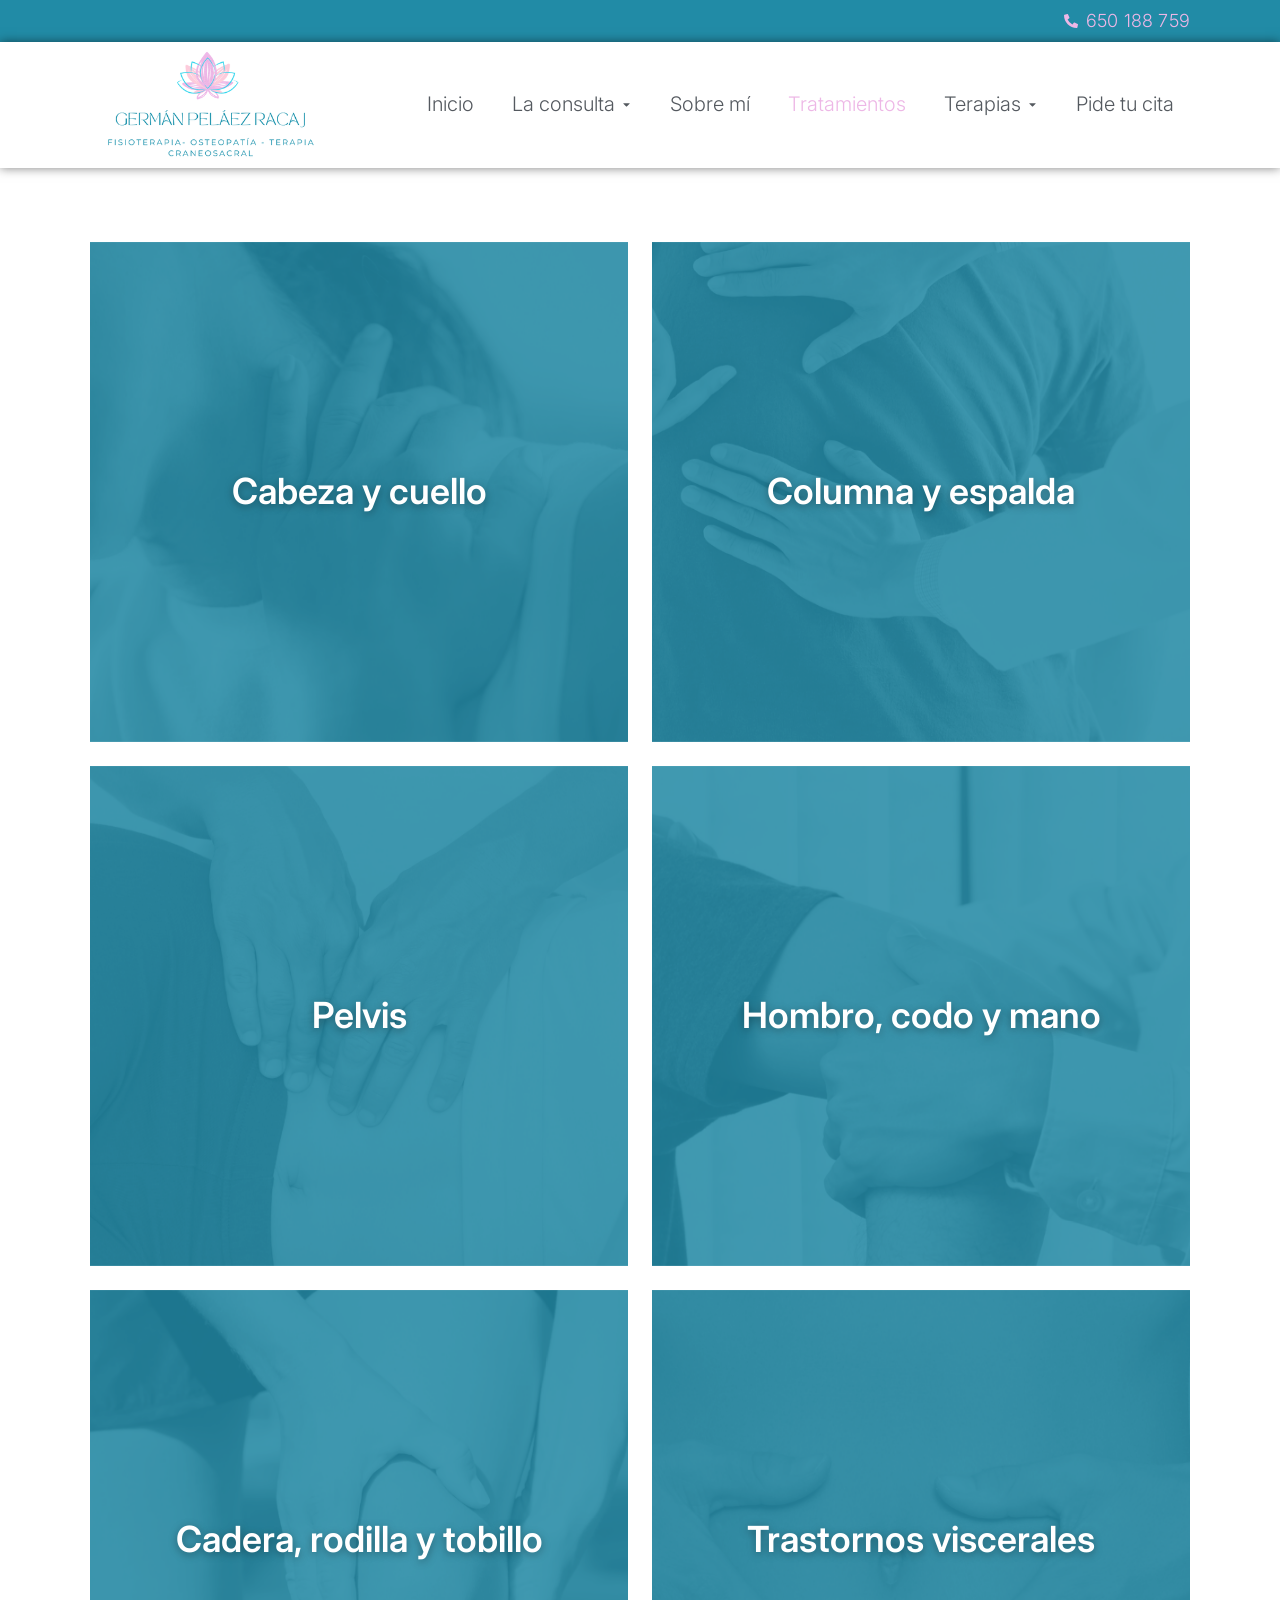
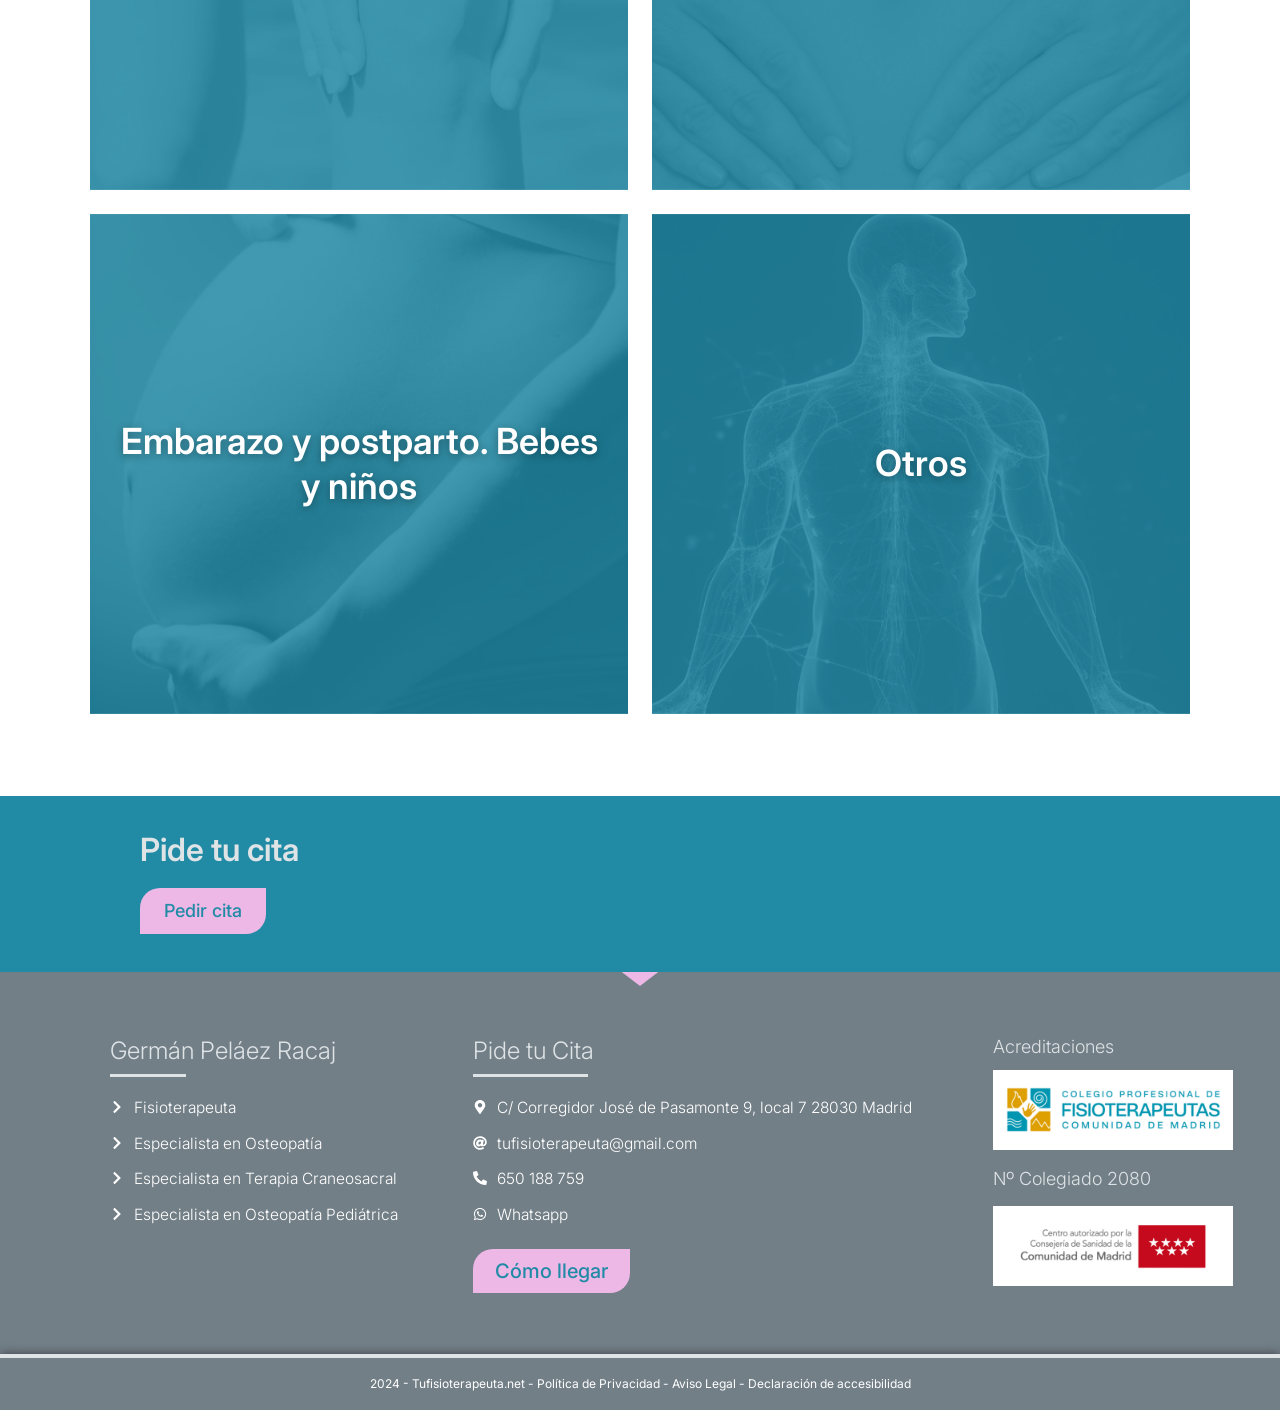
<file: tratamientos/index.html>
<!DOCTYPE html>
<html lang="es">
<head>
  <meta charset="UTF-8">
  <meta name="viewport" content="width=device-width, initial-scale=1.0">
  <title>Tratamientos - Tu Fisioterapeuta - Germán Peláez Racaj</title>
  <meta name="description" content="¿Cómo podemos ayudarte? Conoce las distintas afecciones de cada parte del cuerpo en las que podemos ayudarte a mejorar la sintomatología.">
  <link rel="canonical" href="https://tufisioterapeuta.net/tratamientos/">
  <meta property="og:locale" content="es_ES">
  <meta property="og:type" content="website">
  <meta property="og:title" content="Tratamientos - Tu Fisioterapeuta - Germán Peláez Racaj">
  <meta property="og:description" content="¿Cómo podemos ayudarte? Conoce las distintas afecciones de cada parte del cuerpo en las que podemos ayudarte a mejorar la sintomatología.">
  <meta property="og:url" content="https://tufisioterapeuta.net/tratamientos/">
  <meta property="og:site_name" content="Tu Fisioterapeuta - Germán Peláez Racaj">
  <link rel="icon" href="../assets/img/cropped-Favicon-tufisio-32x32.png" sizes="32x32">
  <link rel="icon" href="../assets/img/cropped-Favicon-tufisio-192x192.png" sizes="192x192">
  <link rel="apple-touch-icon" href="../assets/img/cropped-Favicon-tufisio-180x180.png">
  <link rel="preconnect" href="https://fonts.bunny.net" crossorigin>
  <link rel="stylesheet" href="https://fonts.bunny.net/css?family=inter:300,400,500,600,700|libre-baskerville:400,400i,700&amp;display=swap">
  <link rel="stylesheet" href="../assets/css/styles.css">
  <!-- Analítica sin cookies (opcional): pega aquí tu script de Cloudflare Web Analytics o GoatCounter -->
</head>
<body>
  <a class="skip-link" href="#contenido">Saltar al contenido</a>

  <header class="site-header">
    <div class="top-bar">
      <div class="container top-bar__inner">
        <a class="top-bar__phone" href="tel:+34650188759" aria-label="Llamar al 650 188 759">
          <svg viewBox="0 0 512 512" aria-hidden="true"><path d="M497.39 361.8l-112-48a24 24 0 0 0-28 6.9l-49.6 60.6A370.66 370.66 0 0 1 130.6 204.11l60.6-49.6a23.94 23.94 0 0 0 6.9-28l-48-112A24.16 24.16 0 0 0 122.6.61l-104 24A24 24 0 0 0 0 48c0 256.5 207.9 464 464 464a24 24 0 0 0 23.4-18.6l24-104a24.29 24.29 0 0 0-14.01-27.6z"/></svg>
          <span>650 188 759</span>
        </a>
      </div>
    </div>

    <div class="main-nav-bar">
      <div class="container main-nav-bar__inner">
        <a class="site-logo" href="../" aria-label="Germán Peláez Racaj - Inicio">
          <img src="../assets/img/Logo-German-Pelaez.png" alt="Germán Peláez Racaj - Fisioterapia, Osteopatía, Terapia Craneosacral" width="400" height="180">
        </a>

        <nav class="nav-desktop" aria-label="Menú principal">
          <ul class="nav-menu">
            <li class="nav-item">
              <a class="nav-link" href="../">Inicio</a>
            </li>
            <li class="nav-item has-dropdown">
              <a class="nav-link" href="../la-consulta/">La consulta <svg class="caret" viewBox="0 0 320 512" aria-hidden="true"><path d="M31.3 192h257.3c17.8 0 26.7 21.5 14.1 34.1L174.1 354.8c-7.8 7.8-20.5 7.8-28.3 0L17.2 226.1C4.6 213.5 13.5 192 31.3 192z"/></svg></a>
              <ul class="nav-dropdown">
                <li><a href="../la-consulta/#ubicacion">Conoce la consulta</a></li>
                <li><a href="../la-consulta/">Tarifas</a></li>
              </ul>
            </li>
            <li class="nav-item">
              <a class="nav-link" href="../german-pelaez-racaj/">Sobre mí</a>
            </li>
            <li class="nav-item">
              <a class="nav-link is-active" href="../tratamientos/">Tratamientos</a>
            </li>
            <li class="nav-item has-dropdown">
              <a class="nav-link" href="#">Terapias <svg class="caret" viewBox="0 0 320 512" aria-hidden="true"><path d="M31.3 192h257.3c17.8 0 26.7 21.5 14.1 34.1L174.1 354.8c-7.8 7.8-20.5 7.8-28.3 0L17.2 226.1C4.6 213.5 13.5 192 31.3 192z"/></svg></a>
              <ul class="nav-dropdown">
                <li><a class="" href="../fisioterapia/">Fisioterapia</a></li>
                <li><a class="" href="../osteopatia/">Osteopatía</a></li>
                <li><a class="" href="../terapia-craneosacral/">Terapia craneosacral</a></li>
                <li><a class="" href="../osteopatia-pediatrica/">Osteopatía pediátrica</a></li>
              </ul>
            </li>
            <li class="nav-item">
              <a class="nav-link" href="../pide-tu-cita/">Pide tu cita</a>
            </li>
          </ul>
        </nav>

        <button type="button" class="nav-toggle" aria-label="Abrir menú" aria-expanded="false" aria-controls="mobile-menu">
          <svg class="icon-open" viewBox="0 0 448 512" aria-hidden="true"><path d="M16 132h416c8.837 0 16-7.163 16-16V76c0-8.837-7.163-16-16-16H16C7.163 60 0 67.163 0 76v40c0 8.837 7.163 16 16 16zm0 160h416c8.837 0 16-7.163 16-16v-40c0-8.837-7.163-16-16-16H16c-8.837 0-16 7.163-16 16v40c0 8.837 7.163 16 16 16zm0 160h416c8.837 0 16-7.163 16-16v-40c0-8.837-7.163-16-16-16H16c-8.837 0-16 7.163-16 16v40c0 8.837 7.163 16 16 16z"/></svg>
          <svg class="icon-close" viewBox="0 0 352 512" aria-hidden="true"><path d="M242.72 256l100.07-100.07c12.28-12.28 12.28-32.19 0-44.48l-22.24-22.24c-12.28-12.28-32.19-12.28-44.48 0L176 189.28 75.93 89.21c-12.28-12.28-32.19-12.28-44.48 0L9.21 111.45c-12.28 12.28-12.28 32.19 0 44.48L109.28 256 9.21 356.07c-12.28 12.28-12.28 32.19 0 44.48l22.24 22.24c12.28 12.28 32.2 12.28 44.48 0L176 322.72l100.07 100.07c12.28 12.28 32.2 12.28 44.48 0l22.24-22.24c12.28-12.28 12.28-32.19 0-44.48L242.72 256z"/></svg>
        </button>
      </div>
    </div>

    <nav id="mobile-menu" class="nav-mobile-panel" aria-label="Menú móvil" aria-hidden="true">
      <ul class="nav-mobile-list">
        <li><a class="" href="../">Inicio</a></li>
        <li>
          <div class="mobile-row">
            <a class="" href="../la-consulta/">La consulta</a>
            <button type="button" class="mobile-sub-toggle" aria-label="Desplegar La consulta" aria-expanded="false" aria-controls="mob-sub-consulta"><svg class="caret" viewBox="0 0 320 512" aria-hidden="true"><path d="M31.3 192h257.3c17.8 0 26.7 21.5 14.1 34.1L174.1 354.8c-7.8 7.8-20.5 7.8-28.3 0L17.2 226.1C4.6 213.5 13.5 192 31.3 192z"/></svg></button>
          </div>
          <ul id="mob-sub-consulta" class="nav-mobile-sub">
            <li><a href="../la-consulta/#ubicacion">Conoce la consulta</a></li>
            <li><a href="../la-consulta/">Tarifas</a></li>
          </ul>
        </li>
        <li><a class="" href="../german-pelaez-racaj/">Sobre mí</a></li>
        <li><a class=" is-active" href="../tratamientos/">Tratamientos</a></li>
        <li>
          <div class="mobile-row">
            <a class="" href="../fisioterapia/">Terapias</a>
            <button type="button" class="mobile-sub-toggle" aria-label="Desplegar Terapias" aria-expanded="false" aria-controls="mob-sub-terapias"><svg class="caret" viewBox="0 0 320 512" aria-hidden="true"><path d="M31.3 192h257.3c17.8 0 26.7 21.5 14.1 34.1L174.1 354.8c-7.8 7.8-20.5 7.8-28.3 0L17.2 226.1C4.6 213.5 13.5 192 31.3 192z"/></svg></button>
          </div>
          <ul id="mob-sub-terapias" class="nav-mobile-sub">
            <li><a class="" href="../fisioterapia/">Fisioterapia</a></li>
            <li><a class="" href="../osteopatia/">Osteopatía</a></li>
            <li><a class="" href="../terapia-craneosacral/">Terapia craneosacral</a></li>
            <li><a class="" href="../osteopatia-pediatrica/">Osteopatía pediátrica</a></li>
          </ul>
        </li>
        <li><a class="" href="../pide-tu-cita/">Pide tu cita</a></li>
      </ul>
    </nav>
  </header>

  <main id="contenido">
    <section class="section">
      <div class="container">
        <h1 class="sr-only">Tratamientos</h1>

        <div class="flip-grid flip-grid--2">
          <div class="flip-box flip-box--tall" tabindex="0" role="button" aria-label="Cabeza y cuello - ver tratamientos">
            <div class="flip-box__inner">
              <div class="flip-box__face flip-box__front" style="background-image: url('../assets/img/Tratamiento-cuello.png');">
                <div class="flip-box__content"><h2 class="flip-box__title">Cabeza y cuello</h2></div>
              </div>
              <div class="flip-box__face flip-box__back" style="background-image: url('../assets/img/Tratamiento-cuello.png');">
                <div class="flip-box__content">
                  <p class="flip-box__desc">Cervicalgias<br>Tortícolis / Vértigos/ Mareos<br>Cefaleas / Migrañas<br>Acúfenos<br>Bruxismo<br>Neuralgias cervicobraquiales<br>Síndrome del latigazo cervical (esguince cervical)<br>Neuralgia de Arnold<br>Otítis<br>Neuralgias del trigémino<br>Neuralgias del facial<br>Alteraciones Temporomandibulares ….</p>
                </div>
              </div>
            </div>
          </div>

          <div class="flip-box flip-box--tall" tabindex="0" role="button" aria-label="Columna y espalda - ver tratamientos">
            <div class="flip-box__inner">
              <div class="flip-box__face flip-box__front" style="background-image: url('../assets/img/tratamiento-espalda.png');">
                <div class="flip-box__content"><h2 class="flip-box__title">Columna y espalda</h2></div>
              </div>
              <div class="flip-box__face flip-box__back" style="background-image: url('../assets/img/tratamiento-espalda.png');">
                <div class="flip-box__content">
                  <p class="flip-box__desc">Hernias y protusiones discales<br>Dorsalgias<br>Lumbalgias<br>Ciáticas<br>Meralgias parestésicas<br>Cruralgias<br>Escoliosis<br>Cifosis ….</p>
                </div>
              </div>
            </div>
          </div>

          <div class="flip-box flip-box--tall" tabindex="0" role="button" aria-label="Pelvis - ver tratamientos">
            <div class="flip-box__inner">
              <div class="flip-box__face flip-box__front" style="background-image: url('../assets/img/Tratamiento-Pelvis.png');">
                <div class="flip-box__content"><h2 class="flip-box__title">Pelvis</h2></div>
              </div>
              <div class="flip-box__face flip-box__back" style="background-image: url('../assets/img/Tratamiento-Pelvis.png');">
                <div class="flip-box__content">
                  <p class="flip-box__desc">Artrosis de cadera.<br>Trocanteritis.<br>Neuralgias del pudendo.<br>Pubalgias.<br>Síndrome del piramidal.<br>Dolor de coxis ….</p>
                </div>
              </div>
            </div>
          </div>

          <div class="flip-box flip-box--tall" tabindex="0" role="button" aria-label="Hombro, codo y mano - ver tratamientos">
            <div class="flip-box__inner">
              <div class="flip-box__face flip-box__front" style="background-image: url('../assets/img/Tratamiento-codo.png');">
                <div class="flip-box__content"><h2 class="flip-box__title">Hombro, codo y mano</h2></div>
              </div>
              <div class="flip-box__face flip-box__back" style="background-image: url('../assets/img/Tratamiento-codo.png');">
                <div class="flip-box__content">
                  <p class="flip-box__desc">Epicondilalgias.<br>Epitroclealgias.<br>Hombros congelados.<br>Tendinopatías del manguito rotador.<br>Artrosis de manos.<br>Dedos en resorte.<br>Dupuytren.<br>Esguinces de muñeca.<br>Sudeck.<br>Tendinopatías de De Quervain …..</p>
                </div>
              </div>
            </div>
          </div>

          <div class="flip-box flip-box--tall" tabindex="0" role="button" aria-label="Cadera, rodilla y tobillo - ver tratamientos">
            <div class="flip-box__inner">
              <div class="flip-box__face flip-box__front" style="background-image: url('../assets/img/Tratamiento-rodilla.png');">
                <div class="flip-box__content"><h2 class="flip-box__title">Cadera, rodilla y tobillo</h2></div>
              </div>
              <div class="flip-box__face flip-box__back" style="background-image: url('../assets/img/Tratamiento-rodilla.png');">
                <div class="flip-box__content">
                  <p class="flip-box__desc">Artrosis de rodilla.<br>Condromalacias.<br>Esguinces de rodilla.<br>Esguinces de tobillo.<br>Meniscopatías.<br>Rotura del ligamento cruzado<br>Síndrome Osgood-Schlatter.<br>Tendinopatías rotulianas.<br>Tendinosis …..</p>
                </div>
              </div>
            </div>
          </div>

          <div class="flip-box flip-box--tall" tabindex="0" role="button" aria-label="Trastornos viscerales - ver tratamientos">
            <div class="flip-box__inner">
              <div class="flip-box__face flip-box__front" style="background-image: url('../assets/img/Tratamientos-viscerales.png');">
                <div class="flip-box__content"><h2 class="flip-box__title">Trastornos viscerales</h2></div>
              </div>
              <div class="flip-box__face flip-box__back" style="background-image: url('../assets/img/Tratamientos-viscerales.png');">
                <div class="flip-box__content">
                  <p class="flip-box__desc">Sistema digestivo: Hernia de hiato, reflujo gastoesofágico, estreñimiento….<br>Sistema ginecológico: síndrome premenstrual, endometriosis, infertilidad ….<br>Sistema pulmonar: Asma, bronquitis, enfisema pulmonar ….<br>Sistema cardiovascular: Cirugías, cardiopatías congénitas ….</p>
                </div>
              </div>
            </div>
          </div>

          <div class="flip-box flip-box--tall" tabindex="0" role="button" aria-label="Embarazo y postparto. Bebes y niños - ver tratamientos">
            <div class="flip-box__inner">
              <div class="flip-box__face flip-box__front" style="background-image: url('../assets/img/Tratamientos-embarazo.png');">
                <div class="flip-box__content"><h2 class="flip-box__title">Embarazo y postparto. Bebes y niños</h2></div>
              </div>
              <div class="flip-box__face flip-box__back" style="background-image: url('../assets/img/tratamientos-postparto.png');">
                <div class="flip-box__content">
                  <p class="flip-box__desc">Trastornos del sueño<br>Cólicos del lactante<br>Bronquiolitis<br>Plagiocefalias<br>Tortícolis congénita<br>Luxación congénita de cadera<br>Obstrucción lacrimal en bebés<br>Otitis del lactante</p>
                </div>
              </div>
            </div>
          </div>

          <div class="flip-box flip-box--tall" tabindex="0" role="button" aria-label="Otros - ver tratamientos">
            <div class="flip-box__inner">
              <div class="flip-box__face flip-box__front" style="background-image: url('../assets/img/Otros-tratamientos.png');">
                <div class="flip-box__content"><h2 class="flip-box__title">Otros</h2></div>
              </div>
              <div class="flip-box__face flip-box__back" style="background-image: url('../assets/img/Otros-tratamientos.png');">
                <div class="flip-box__content">
                  <p class="flip-box__desc">Alteraciones del sueño.<br>Síndrome post covid.<br>Parkinson.<br>Esclerosis múltiple.<br>ELA.<br>Patología reumática.<br>Enfermedades autoinmunes.<br>Fibromialgia.<br>Lesiones deportivas.<br>Dolores miofasciales.<br>Fracturas.<br>Cicatrices.<br>Luxaciones.<br>Roturas musculares.<br>Post cirugía músculo esquelética.<br>Varices …..</p>
                </div>
              </div>
            </div>
          </div>
        </div>
      </div>
    </section>

    <section class="cta-banner">
      <div class="container">
        <div class="cta-banner__inner">
          <h2 class="cta-banner__title">Pide tu cita</h2>
          <a class="btn btn-pink" href="../pide-tu-cita/">Pedir cita</a>
        </div>
      </div>
    </section>
  </main>

  <footer class="site-footer">
    <div class="footer-shape-top" aria-hidden="true">
      <svg xmlns="http://www.w3.org/2000/svg" viewBox="0 0 700 10" preserveAspectRatio="none">
        <path d="M350,10L340,0h20L350,10z"/>
      </svg>
    </div>

    <div class="footer-main">
      <div class="container">
        <div class="footer-grid">
          <div class="footer-col">
            <h2 class="footer-col__title">Germán Peláez Racaj</h2>
            <hr class="divider divider--light">
            <ul class="footer-list">
              <li><a href="../fisioterapia/"><svg viewBox="0 0 320 512" aria-hidden="true"><path d="M285.476 272.971L91.132 467.314c-9.373 9.373-24.569 9.373-33.941 0l-22.667-22.667c-9.357-9.357-9.375-24.522-.04-33.901L188.505 256 34.484 101.255c-9.335-9.379-9.317-24.544.04-33.901l22.667-22.667c9.373-9.373 24.569-9.373 33.941 0L285.475 239.03c9.373 9.372 9.373 24.568.001 33.941z"/></svg><span>Fisioterapeuta</span></a></li>
              <li><a href="../osteopatia/"><svg viewBox="0 0 320 512" aria-hidden="true"><path d="M285.476 272.971L91.132 467.314c-9.373 9.373-24.569 9.373-33.941 0l-22.667-22.667c-9.357-9.357-9.375-24.522-.04-33.901L188.505 256 34.484 101.255c-9.335-9.379-9.317-24.544.04-33.901l22.667-22.667c9.373-9.373 24.569-9.373 33.941 0L285.475 239.03c9.373 9.372 9.373 24.568.001 33.941z"/></svg><span>Especialista en Osteopatía</span></a></li>
              <li><a href="../terapia-craneosacral/"><svg viewBox="0 0 320 512" aria-hidden="true"><path d="M285.476 272.971L91.132 467.314c-9.373 9.373-24.569 9.373-33.941 0l-22.667-22.667c-9.357-9.357-9.375-24.522-.04-33.901L188.505 256 34.484 101.255c-9.335-9.379-9.317-24.544.04-33.901l22.667-22.667c9.373-9.373 24.569-9.373 33.941 0L285.475 239.03c9.373 9.372 9.373 24.568.001 33.941z"/></svg><span>Especialista en Terapia Craneosacral</span></a></li>
              <li><a href="../osteopatia-pediatrica/"><svg viewBox="0 0 320 512" aria-hidden="true"><path d="M285.476 272.971L91.132 467.314c-9.373 9.373-24.569 9.373-33.941 0l-22.667-22.667c-9.357-9.357-9.375-24.522-.04-33.901L188.505 256 34.484 101.255c-9.335-9.379-9.317-24.544.04-33.901l22.667-22.667c9.373-9.373 24.569-9.373 33.941 0L285.475 239.03c9.373 9.372 9.373 24.568.001 33.941z"/></svg><span>Especialista en Osteopatía Pediátrica</span></a></li>
            </ul>
          </div>

          <div class="footer-col">
            <h2 class="footer-col__title">Pide tu Cita</h2>
            <hr class="divider divider--light">
            <ul class="footer-list">
              <li><svg viewBox="0 0 384 512" aria-hidden="true"><path d="M172.268 501.67C26.97 291.031 0 269.413 0 192 0 85.961 85.961 0 192 0s192 85.961 192 192c0 77.413-26.97 99.031-172.268 309.67-9.535 13.774-29.93 13.773-39.464 0zM192 272c44.183 0 80-35.817 80-80s-35.817-80-80-80-80 35.817-80 80 35.817 80 80 80z"/></svg><span>C/ Corregidor José de Pasamonte 9, local 7 28030 Madrid</span></li>
              <li><a href="mailto:tufisioterapeuta@gmail.com"><svg viewBox="0 0 512 512" aria-hidden="true"><path d="M256 8C118.941 8 8 118.919 8 256c0 137.059 110.919 248 248 248 48.154 0 95.342-14.14 135.408-40.223 12.005-7.815 14.625-24.288 5.552-35.372l-10.177-12.433c-7.671-9.371-21.179-11.667-31.373-5.129C325.92 429.757 291.314 440 256 440c-101.458 0-184-82.542-184-184S154.542 72 256 72c100.139 0 184 57.619 184 160 0 38.786-21.093 79.742-58.17 83.693-17.349-.454-16.91-12.857-13.476-30.024l23.433-121.11C394.653 149.75 383.308 136 368.225 136h-44.981a13.518 13.518 0 0 0-13.432 11.993l-.01.092c-14.697-17.901-40.448-21.775-59.971-21.775-74.58 0-137.831 62.234-137.831 151.46 0 65.303 36.785 105.87 96 105.87 26.984 0 57.369-15.637 74.991-38.333 9.522 34.104 40.613 34.103 70.71 34.103C462.609 379.41 504 307.798 504 232 504 95.653 394.023 8 256 8zm-21.68 304.43c-22.249 0-36.07-15.623-36.07-40.771 0-44.993 30.779-72.729 58.63-72.729 22.292 0 35.601 15.241 35.601 40.77 0 45.061-33.875 72.73-58.161 72.73z"/></svg><span>tufisioterapeuta@gmail.com</span></a></li>
              <li><a href="tel:+34650188759"><svg viewBox="0 0 512 512" aria-hidden="true"><path d="M497.39 361.8l-112-48a24 24 0 0 0-28 6.9l-49.6 60.6A370.66 370.66 0 0 1 130.6 204.11l60.6-49.6a23.94 23.94 0 0 0 6.9-28l-48-112A24.16 24.16 0 0 0 122.6.61l-104 24A24 24 0 0 0 0 48c0 256.5 207.9 464 464 464a24 24 0 0 0 23.4-18.6l24-104a24.29 24.29 0 0 0-14.01-27.6z"/></svg><span>650 188 759</span></a></li>
              <li><a href="https://wa.me/34610632822" target="_blank" rel="noopener noreferrer"><svg viewBox="0 0 448 512" aria-hidden="true"><path d="M380.9 97.1C339 55.1 283.2 32 223.9 32c-122.4 0-222 99.6-222 222 0 39.1 10.2 77.3 29.6 111L0 480l117.7-30.9c32.4 17.7 68.9 27 106.1 27h.1c122.3 0 224.1-99.6 224.1-222 0-59.3-25.2-115-67.1-157zm-157 341.6c-33.2 0-65.7-8.9-94-25.7l-6.7-4-69.8 18.3L72 359.2l-4.4-7c-18.5-29.4-28.2-63.3-28.2-98.2 0-101.7 82.8-184.5 184.6-184.5 49.3 0 95.6 19.2 130.4 54.1 34.8 34.9 56.2 81.2 56.1 130.5 0 101.8-84.9 184.6-186.6 184.6zm101.2-138.2c-5.5-2.8-32.8-16.2-37.9-18-5.1-1.9-8.8-2.8-12.5 2.8-3.7 5.6-14.3 18-17.6 21.8-3.2 3.7-6.5 4.2-12 1.4-32.6-16.3-54-29.1-75.5-66-5.7-9.8 5.7-9.1 16.3-30.3 1.8-3.7.9-6.9-.5-9.7-1.4-2.8-12.5-30.1-17.1-41.2-4.5-10.8-9.1-9.3-12.5-9.5-3.2-.2-6.9-.2-10.6-.2-3.7 0-9.7 1.4-14.8 6.9-5.1 5.6-19.4 19-19.4 46.3 0 27.3 19.9 53.7 22.6 57.4 2.8 3.7 39.1 59.7 94.8 83.8 35.2 15.2 49 16.5 66.6 13.9 10.7-1.6 32.8-13.4 37.4-26.4 4.6-13 4.6-24.1 3.2-26.4-1.3-2.5-5-3.9-10.5-6.6z"/></svg><span>Whatsapp</span></a></li>
            </ul>
            <a class="btn btn-footer" href="https://maps.app.goo.gl/RJPH2rbjUAE7xJoo9" target="_blank" rel="noopener noreferrer">Cómo llegar</a>
          </div>

          <div class="footer-col">
            <h2 class="footer-col__subtitle">Acreditaciones</h2>
            <img class="footer-badge" src="../assets/img/Colegio-profesional-fisioterapeutas-.png" alt="Colegio Profesional de Fisioterapeutas de la Comunidad de Madrid" width="600" height="200" loading="lazy">
            <p class="footer-col__subtitle">Nº Colegiado 2080</p>
            <img class="footer-badge" src="../assets/img/Centro-comunidad-madrid.png" alt="Centro autorizado por la Comunidad de Madrid" width="600" height="200" loading="lazy">
          </div>
        </div>
      </div>
    </div>

    <div class="footer-legal">
      2024 - Tufisioterapeuta.net -
      <a href="../politica-de-privacidad/">Política de Privacidad</a> -
      <a href="../aviso-legal/">Aviso Legal</a> -
      <a href="../declaracion-accesibilidad/">Declaración de accesibilidad</a>
    </div>
  </footer>

  <script src="../assets/js/main.js" defer></script>
</body>
</html>
</file>
<file: assets/css/styles.css>
/* ==========================================================================
   Tufisioterapeuta.net - Germán Peláez Racaj
   Design System & Global Stylesheet
   ========================================================================== */

:root {
  --color-primary: #218BA6;
  --color-primary-dark: #1a7288;
  --color-secondary: #54595F;
  --color-text: #7A7A7A;
  --color-accent: #EDB7E6;
  --color-pink-light: #FDCBDC;
  --color-white: #FFFFFF;
  --color-footer-bg: #737F87;
  --color-light-gray: #DEE3E6;
  --color-warm-bg: #FBF6F1;

  --font-sans: 'Inter', 'Helvetica Neue', Helvetica, Arial, sans-serif;
  --font-serif: 'Libre Baskerville', Georgia, 'Times New Roman', serif;

  --container-width: 1140px;
  --radius-btn: 20px 0px 20px 0px;
  --shadow-header: 0px 0px 10px 0px rgba(0, 0, 0, 0.5);
  --transition-base: 0.3s ease;
}

/* Reset & Base */
*,
*::before,
*::after {
  box-sizing: border-box;
}

html {
  scroll-behavior: smooth;
  font-size: 16px;
}

body {
  margin: 0;
  padding: 0;
  font-family: var(--font-sans);
  font-weight: 300;
  color: var(--color-secondary);
  background-color: var(--color-white);
  line-height: 1.65;
  -webkit-font-smoothing: antialiased;
  overflow-x: hidden;
}

img {
  max-width: 100%;
  height: auto;
  display: block;
}

a {
  color: inherit;
  text-decoration: none;
  transition: color var(--transition-base), background-color var(--transition-base), transform var(--transition-base);
}

a:focus-visible,
button:focus-visible,
input:focus-visible,
[tabindex="0"]:focus-visible {
  outline: 2px solid var(--color-primary);
  outline-offset: 2px;
}

h1, h2, h3, h4, h5, h6 {
  margin-top: 0;
  line-height: 1.25;
  font-family: var(--font-sans);
}

p {
  margin-top: 0;
  margin-bottom: 1.1em;
}

p:last-child {
  margin-bottom: 0;
}

ul, ol {
  margin-top: 0;
}

.sr-only {
  position: absolute;
  width: 1px;
  height: 1px;
  padding: 0;
  margin: -1px;
  overflow: hidden;
  clip: rect(0, 0, 0, 0);
  white-space: nowrap;
  border: 0;
}

.skip-link {
  position: absolute;
  left: -9999px;
  top: 0;
  background: var(--color-primary);
  color: var(--color-white);
  padding: 10px 16px;
  z-index: 9999;
  font-weight: 500;
}

.skip-link:focus {
  left: 10px;
  top: 10px;
}

/* Container */
.container {
  width: 100%;
  max-width: var(--container-width);
  margin-inline: auto;
  padding-inline: 20px;
}

.container-full {
  width: 100%;
  padding-inline: 20px;
}

/* ==========================================================================
   Header & Navigation (Sticky)
   ========================================================================== */
.site-header {
  position: sticky;
  top: 0;
  z-index: 1000;
  width: 100%;
}

.top-bar {
  background-color: var(--color-primary);
  width: 100%;
}

.top-bar__inner {
  display: flex;
  justify-content: flex-end;
  align-items: center;
  padding: 6px 20px;
}

.top-bar__phone {
  display: inline-flex;
  align-items: center;
  gap: 8px;
  color: var(--color-accent);
  font-size: 18px;
  font-weight: 300;
  letter-spacing: 0.01em;
}

.top-bar__phone:hover {
  color: var(--color-white);
}

.top-bar__phone svg {
  width: 14px;
  height: 14px;
  fill: var(--color-accent);
  flex-shrink: 0;
}

.main-nav-bar {
  background-color: var(--color-white);
  box-shadow: var(--shadow-header);
  width: 100%;
}

.main-nav-bar__inner {
  display: flex;
  align-items: center;
  justify-content: space-between;
  gap: 20px;
  padding-block: 8px;
  min-height: 92px;
}

.site-logo {
  flex: 0 0 auto;
  display: inline-flex;
  align-items: center;
}

.site-logo img {
  width: 245px;
  max-width: 100%;
  height: auto;
}

/* Desktop Navigation */
.nav-desktop {
  display: flex;
  align-items: center;
}

.nav-menu {
  list-style: none;
  margin: 0;
  padding: 0;
  display: flex;
  align-items: center;
  gap: 6px;
}

.nav-item {
  position: relative;
}

.nav-link {
  display: inline-flex;
  align-items: center;
  gap: 6px;
  padding: 13px 16px;
  font-size: 20px;
  font-weight: 300;
  color: var(--color-secondary);
  white-space: nowrap;
}

.nav-link svg.caret {
  width: 11px;
  height: 11px;
  fill: currentColor;
  transition: transform var(--transition-base);
}

.nav-link:hover,
.nav-link:focus-visible {
  color: var(--color-primary);
}

.nav-link.is-active {
  color: var(--color-accent);
}

/* Desktop Dropdown */
.nav-dropdown {
  position: absolute;
  top: 100%;
  left: 0;
  min-width: 230px;
  background-color: var(--color-white);
  box-shadow: var(--shadow-header);
  list-style: none;
  margin: 0;
  padding: 0;
  opacity: 0;
  visibility: hidden;
  transform: translateY(6px);
  transition: opacity 0.2s ease, transform 0.2s ease, visibility 0.2s ease;
  z-index: 100;
}

.nav-item.has-dropdown:hover > .nav-dropdown,
.nav-item.has-dropdown:focus-within > .nav-dropdown,
.nav-item.has-dropdown.is-open > .nav-dropdown {
  opacity: 1;
  visibility: visible;
  transform: translateY(0);
}

.nav-dropdown a {
  display: block;
  padding: 13px 20px;
  font-size: 16px;
  font-weight: 300;
  color: var(--color-secondary);
}

.nav-dropdown a:hover,
.nav-dropdown a:focus-visible,
.nav-dropdown a.is-active {
  background-color: var(--color-primary);
  color: var(--color-accent);
}

/* Mobile Toggle & Drawer */
.nav-toggle {
  display: none;
  align-items: center;
  justify-content: center;
  width: 42px;
  height: 42px;
  border: none;
  border-radius: 4px;
  background: rgba(0, 0, 0, 0.05);
  color: var(--color-secondary);
  cursor: pointer;
  padding: 0;
}

.nav-toggle:hover {
  color: var(--color-primary);
}

.nav-toggle svg {
  width: 22px;
  height: 22px;
  fill: currentColor;
}

.nav-toggle .icon-close {
  display: none;
}

.nav-toggle[aria-expanded="true"] .icon-open {
  display: none;
}

.nav-toggle[aria-expanded="true"] .icon-close {
  display: block;
}

.nav-mobile-panel {
  display: none;
  background: var(--color-white);
  box-shadow: var(--shadow-header);
  border-top: 1px solid #eee;
}

.nav-mobile-panel.is-open {
  display: block;
}

.nav-mobile-list {
  list-style: none;
  margin: 0;
  padding: 0;
}

.nav-mobile-list > li > .mobile-row {
  display: flex;
  align-items: stretch;
  justify-content: space-between;
}

.nav-mobile-list a {
  display: block;
  flex: 1;
  padding: 14px 20px;
  font-size: 17px;
  font-weight: 300;
  color: var(--color-secondary);
}

.nav-mobile-list a:hover,
.nav-mobile-list a.is-active {
  background-color: var(--color-primary);
  color: var(--color-accent);
}

.mobile-sub-toggle {
  background: transparent;
  border: none;
  padding: 0 18px;
  cursor: pointer;
  color: var(--color-secondary);
  display: inline-flex;
  align-items: center;
}

.mobile-sub-toggle svg {
  width: 12px;
  height: 12px;
  fill: currentColor;
  transition: transform 0.2s ease;
}

.mobile-sub-toggle[aria-expanded="true"] svg {
  transform: rotate(180deg);
}

.nav-mobile-sub {
  list-style: none;
  margin: 0;
  padding: 0;
  display: none;
  background: #fafafa;
}

.nav-mobile-sub.is-open {
  display: block;
}

.nav-mobile-sub a {
  padding-left: 36px;
  font-size: 15px;
}

/* ==========================================================================
   Buttons & Shared Elements
   ========================================================================== */
.btn {
  display: inline-flex;
  align-items: center;
  justify-content: center;
  gap: 8px;
  border: none;
  cursor: pointer;
  border-radius: var(--radius-btn);
  font-family: var(--font-sans);
  font-size: 18px;
  font-weight: 500;
  line-height: 1.2;
  padding: 12px 24px;
  text-decoration: none;
  transition: transform 0.25s ease, opacity 0.25s ease, background-color 0.25s ease;
}

.btn:hover {
  transform: scale(0.95);
}

.btn-pink {
  background-color: var(--color-accent);
  color: var(--color-primary);
}

.btn-teal {
  background-color: var(--color-primary);
  color: var(--color-pink-light);
}

.btn-teal--lg {
  font-size: 20px;
  padding: 18px 28px;
}

.btn-footer {
  background-color: var(--color-accent);
  color: var(--color-primary);
  font-size: 20px;
  padding: 10px 22px;
}

.divider {
  display: block;
  height: 4px;
  border: 0;
  margin: 10px 0 18px;
}

.divider--pink {
  background-color: var(--color-accent);
  width: 25%;
}

.divider--pink-center {
  background-color: var(--color-accent);
  width: 25%;
  margin-inline: auto;
}

.divider--light {
  background-color: var(--color-light-gray);
  height: 3.5px;
  width: 25%;
  margin: 8px 0 18px;
}

.section-heading {
  font-size: 32px;
  font-weight: 600;
  color: var(--color-primary);
  margin-bottom: 18px;
}

.section-heading--center {
  text-align: center;
}

.section-heading--regular {
  font-weight: 400;
}

.section-heading--gray {
  color: var(--color-text);
  font-weight: 700;
}

.text-center {
  text-align: center;
}

/* ==========================================================================
   Homepage Hero
   ========================================================================== */
.hero {
  position: relative;
  background-image: url('../img/calma-tufisioterapeuta.jpg');
  background-position: top center;
  background-size: cover;
  background-repeat: no-repeat;
  overflow: hidden;
}

.hero::before {
  content: '';
  position: absolute;
  inset: 0;
  background-color: var(--color-primary);
  opacity: 0.85;
  z-index: 1;
}

.hero__inner {
  position: relative;
  z-index: 2;
  display: grid;
  grid-template-columns: 35% 65%;
  align-items: center;
  min-height: 490px;
  padding-block: 75px;
}

.hero__content {
  padding-inline: 20px;
  animation: fadeInSlow 0.45s ease-out both;
}

.hero__kicker {
  font-size: 26px;
  font-weight: 300;
  color: var(--color-accent);
  margin-bottom: 22px;
  letter-spacing: 0.02em;
}

.hero__quote {
  font-size: 20px;
  font-weight: 300;
  font-style: italic;
  color: var(--color-light-gray);
  margin: 0 0 16px;
  line-height: 1.5;
}

.hero__divider {
  width: 27%;
  height: 4px;
  background-color: var(--color-accent);
  margin: 0 0 14px;
}

.hero__author {
  font-size: 20px;
  font-weight: 300;
  color: var(--color-light-gray);
  margin-bottom: 26px;
}

@keyframes fadeInSlow {
  from {
    opacity: 0;
    transform: translateY(10px);
  }
  to {
    opacity: 1;
    transform: translateY(0);
  }
}

/* ==========================================================================
   Page Sections
   ========================================================================== */
.section {
  padding-block: 50px;
}

.section--tight {
  padding-block: 30px;
}

.section--teal {
  background-color: var(--color-primary);
  color: var(--color-light-gray);
}

.section--gray-light {
  background-color: var(--color-light-gray);
}

.intro-copy {
  max-width: 1020px;
  margin-inline: auto;
  text-align: center;
  font-size: 16px;
  font-weight: 300;
  color: var(--color-secondary);
}

.intro-copy + .section-heading {
  margin-top: 34px;
}

/* ==========================================================================
   3D Flip Boxes (Home: 4 cols, Tratamientos: 2 cols)
   ========================================================================== */
.flip-grid {
  display: grid;
  gap: 20px;
  margin-block: 24px 32px;
}

.flip-grid--4 {
  grid-template-columns: repeat(4, 1fr);
}

.flip-grid--2 {
  grid-template-columns: repeat(2, 1fr);
  gap: 24px;
}

.flip-box {
  perspective: 1000px;
  height: 300px;
  cursor: pointer;
  outline: none;
}

.flip-box--tall {
  height: 500px;
}

.flip-box__inner {
  position: relative;
  width: 100%;
  height: 100%;
  transition: transform 0.65s cubic-bezier(0.25, 0.8, 0.25, 1);
  transform-style: preserve-3d;
}

.flip-box:hover .flip-box__inner,
.flip-box:focus-within .flip-box__inner,
.flip-box.is-flipped .flip-box__inner {
  transform: rotateX(180deg);
}

.flip-box__face {
  position: absolute;
  inset: 0;
  backface-visibility: hidden;
  -webkit-backface-visibility: hidden;
  background-size: cover;
  background-position: center;
  display: flex;
  align-items: center;
  justify-content: center;
  text-align: center;
  padding: 24px 18px;
  overflow: hidden;
}

.flip-box__face::before {
  content: '';
  position: absolute;
  inset: 0;
  z-index: 1;
}

.flip-box__front::before {
  background: rgba(33, 139, 166, 0.45);
}

.flip-box__back {
  transform: rotateX(180deg);
  background-color: var(--color-primary);
}

.flip-box__back::before {
  background: rgba(33, 139, 166, 0.88);
}

.flip-box__content {
  position: relative;
  z-index: 2;
  color: var(--color-white);
  width: 100%;
}

.flip-box__title {
  font-size: 32px;
  font-weight: 600;
  color: var(--color-white);
  margin: 0;
  text-shadow: 0 2px 8px rgba(0, 0, 0, 0.35);
}

.flip-box--tall .flip-box__title {
  font-size: 36px;
}

.flip-box__desc {
  font-size: 13.5px;
  font-weight: 400;
  line-height: 1.5;
  color: var(--color-white);
  margin: 0;
}

.flip-box--tall .flip-box__desc {
  font-size: 19px;
  line-height: 1.55;
}

/* ==========================================================================
   Two-Column Split Sections (Home La Consulta, Bio, Sobre mí, Craneosacral)
   ========================================================================== */
.split-grid {
  display: grid;
  gap: 36px;
  align-items: center;
}

.split-grid--60-40 {
  grid-template-columns: 59.8% 40.2%;
}

.split-grid--56-44 {
  grid-template-columns: 56.4% 43.6%;
}

.split-grid--50-50 {
  grid-template-columns: repeat(2, 1fr);
}

.split-grid--70-30 {
  grid-template-columns: 69.8% 30.2%;
}

.split-grid--43-57 {
  grid-template-columns: 43% 57%;
  align-items: start;
}

.img-circle {
  width: 100%;
  max-width: 390px;
  aspect-ratio: 1 / 1;
  object-fit: cover;
  border-radius: 50%;
  margin-inline: auto;
}

.bio-heading {
  font-size: 32px;
  font-weight: 600;
  color: var(--color-accent);
  margin-bottom: 10px;
}

.bio-text {
  font-size: 16px;
  font-weight: 300;
  color: var(--color-light-gray);
  margin-bottom: 24px;
}

/* Icon Lists */
.icon-list {
  list-style: none;
  margin: 0;
  padding: 0;
  display: flex;
  flex-direction: column;
  gap: 14px;
}

.icon-list__item {
  display: flex;
  align-items: flex-start;
  gap: 12px;
  font-size: 16px;
  font-weight: 300;
  color: var(--color-secondary);
}

.icon-list__item--lg {
  font-size: 18px;
}

.icon-list__item--xl {
  font-size: 20px;
}

.icon-list__icon {
  flex: 0 0 auto;
  display: inline-flex;
  align-items: center;
  justify-content: center;
  color: var(--color-accent);
  margin-top: 2px;
}

.icon-list__icon svg {
  width: 22px;
  height: 22px;
  fill: currentColor;
}

.icon-list__icon--lg svg {
  width: 28px;
  height: 28px;
}

.icon-list__icon--sm svg {
  width: 13px;
  height: 13px;
  margin-top: 5px;
}

.icon-list__item a:hover {
  color: var(--color-primary);
  text-decoration: underline;
}

/* ==========================================================================
   Google Reviews Carousel (Static Trustindex-style Widget)
   ========================================================================== */
.reviews-section {
  background-color: var(--color-white);
  padding-block: 60px 50px;
}

.reviews-band {
  background-color: var(--color-light-gray);
  padding-block: 10px;
  margin-bottom: 16px;
}

.reviews-widget {
  display: grid;
  grid-template-columns: 260px 1fr;
  gap: 20px;
  align-items: stretch;
  background: var(--color-white);
  padding: 16px 8px;
}

.reviews-summary {
  display: flex;
  flex-direction: column;
  align-items: center;
  justify-content: center;
  text-align: center;
  padding: 16px 12px;
}

.reviews-summary__photo {
  width: 66px;
  height: 66px;
  border-radius: 50%;
  object-fit: cover;
  margin-bottom: 12px;
  box-shadow: 0 2px 6px rgba(0, 0, 0, 0.12);
}

.reviews-summary__title {
  font-size: 14px;
  font-weight: 700;
  color: #222;
  margin-bottom: 8px;
  line-height: 1.35;
}

.reviews-stars {
  display: inline-flex;
  align-items: center;
  gap: 2px;
  margin-bottom: 6px;
}

.reviews-stars svg {
  width: 17px;
  height: 17px;
  fill: #f6bb06;
}

.reviews-summary__count {
  font-size: 13px;
  font-weight: 700;
  color: #333;
  margin-bottom: 14px;
}

.reviews-write-btn {
  display: inline-block;
  font-size: 13px;
  font-weight: 600;
  color: var(--color-white);
  background-color: #4285f4;
  padding: 8px 16px;
  border-radius: 6px;
}

.reviews-write-btn:hover {
  background-color: #2f73e8;
}

.reviews-carousel {
  position: relative;
  display: flex;
  align-items: center;
  min-width: 0;
  padding-inline: 44px;
}

.reviews-viewport {
  overflow: hidden;
  width: 100%;
  padding-block: 6px;
}

.reviews-track {
  display: flex;
  gap: 16px;
  transition: transform 0.45s cubic-bezier(0.25, 0.8, 0.25, 1);
}

.review-card {
  flex: 0 0 calc((100% - 32px) / 3);
  background: #f4f4f4;
  border-radius: 8px;
  padding: 18px;
  display: flex;
  flex-direction: column;
  gap: 10px;
  min-height: 220px;
}

.review-card__header {
  display: flex;
  align-items: center;
  gap: 10px;
  position: relative;
  padding-right: 26px;
}

.review-card__avatar {
  width: 40px;
  height: 40px;
  border-radius: 50%;
  display: flex;
  align-items: center;
  justify-content: center;
  color: var(--color-white);
  font-weight: 600;
  font-size: 15px;
  flex-shrink: 0;
}

.review-card__author {
  font-size: 14px;
  font-weight: 700;
  color: #222;
  line-height: 1.25;
}

.review-card__source {
  font-size: 12px;
  color: #777;
}

.review-card__gicon {
  position: absolute;
  top: 0;
  right: 0;
  width: 20px;
  height: 20px;
}

.review-card__rating-row {
  display: flex;
  align-items: center;
  gap: 6px;
}

.review-card__verified {
  display: inline-flex;
  align-items: center;
  color: #1976d2;
}

.review-card__verified svg {
  width: 15px;
  height: 15px;
  fill: currentColor;
}

.review-card__text {
  font-size: 14px;
  font-weight: 400;
  color: #333;
  line-height: 1.5;
  display: -webkit-box;
  -webkit-line-clamp: 4;
  -webkit-box-orient: vertical;
  overflow: hidden;
}

.review-card.is-expanded .review-card__text {
  display: block;
  -webkit-line-clamp: unset;
}

.review-card__toggle {
  background: none;
  border: none;
  padding: 0;
  color: #666;
  font-size: 13px;
  font-weight: 500;
  cursor: pointer;
  align-self: flex-start;
  margin-top: auto;
}

.review-card__toggle:hover {
  color: var(--color-primary);
  text-decoration: underline;
}

.reviews-nav {
  position: absolute;
  top: 50%;
  transform: translateY(-50%);
  width: 34px;
  height: 34px;
  border-radius: 50%;
  border: 1px solid #ddd;
  background: var(--color-white);
  color: #555;
  display: inline-flex;
  align-items: center;
  justify-content: center;
  cursor: pointer;
  z-index: 5;
  box-shadow: 0 2px 6px rgba(0, 0, 0, 0.12);
}

.reviews-nav:hover {
  background: var(--color-primary);
  color: var(--color-white);
  border-color: var(--color-primary);
}

.reviews-nav--prev {
  left: 0;
}

.reviews-nav--next {
  right: 0;
}

.reviews-nav svg {
  width: 14px;
  height: 14px;
  fill: currentColor;
}

.reviews-progress {
  width: 100%;
  height: 3px;
  background: #e5e5e5;
  border-radius: 3px;
  margin-top: 14px;
  overflow: hidden;
}

.reviews-progress__bar {
  height: 100%;
  background: var(--color-primary);
  width: 30%;
  transition: transform 0.35s ease, width 0.35s ease;
}

/* ==========================================================================
   Pricing Tables (/la-consulta/)
   ========================================================================== */
.pricing-grid {
  display: grid;
  grid-template-columns: repeat(3, 1fr);
  gap: 24px;
  margin-block: 30px;
}

.price-card {
  background: #f7f7f7;
  text-align: center;
  border: 1px solid #ececec;
}

.price-card__header {
  background-color: var(--color-primary);
  padding: 10px 16px;
}

.price-card__title {
  margin: 0;
  font-size: 22px;
  font-weight: 300;
  color: var(--color-accent);
}

.price-card__title b,
.price-card__title strong {
  font-weight: 700;
}

.price-card__body {
  padding: 36px 20px 30px;
}

.price-card__price {
  display: inline-flex;
  align-items: flex-start;
  justify-content: center;
  color: #555;
  font-weight: 300;
  line-height: 1;
}

.price-card__currency {
  font-size: 22px;
  margin-top: 6px;
  margin-right: 4px;
}

.price-card__amount {
  font-size: 60px;
  font-weight: 300;
}

.price-card__period {
  display: block;
  margin-top: 12px;
  font-size: 16px;
  font-weight: 300;
  color: var(--color-secondary);
}

.price-card__footer-line {
  border-top: 2px solid #ddd;
  width: 70%;
  margin: 26px auto 0;
}

.pricing-note {
  text-align: center;
  font-size: 16px;
  font-weight: 300;
  color: var(--color-secondary);
  margin: 16px auto 26px;
}

/* ==========================================================================
   Photo Galleries & Lightbox (/la-consulta/)
   ========================================================================== */
.gallery-exterior {
  display: grid;
  grid-template-columns: repeat(2, 1fr);
  gap: 50px;
  padding: 20px 50px;
}

.gallery-item {
  position: relative;
  display: block;
  overflow: hidden;
  border-radius: 52px;
  aspect-ratio: 3 / 2;
  cursor: pointer;
}

.gallery-item img {
  width: 100%;
  height: 100%;
  object-fit: cover;
  transition: transform 0.6s ease;
}

.gallery-item::after {
  content: '';
  position: absolute;
  inset: 0;
  background: rgba(0, 0, 0, 0);
  transition: background-color 0.4s ease;
}

.gallery-item:hover::after {
  background: rgba(0, 0, 0, 0.35);
}

.gallery-item:hover img {
  transform: scale(1.04);
}

.gallery-interior {
  display: grid;
  grid-template-columns: repeat(4, 1fr);
  gap: 20px;
  padding: 20px;
}

.gallery-interior__item {
  display: block;
  overflow: hidden;
  border-radius: 40px;
  cursor: pointer;
}

.gallery-interior__item img {
  width: 100%;
  height: 100%;
  object-fit: cover;
  border-radius: 40px;
  transition: transform 0.4s ease;
}

.gallery-interior__item:hover img {
  transform: scale(1.03);
}

/* Lightbox Modal */
.lightbox {
  position: fixed;
  inset: 0;
  background: rgba(0, 0, 0, 0.88);
  z-index: 2000;
  display: none;
  align-items: center;
  justify-content: center;
  padding: 30px;
}

.lightbox.is-open {
  display: flex;
}

.lightbox__img {
  max-width: 90vw;
  max-height: 85vh;
  border-radius: 8px;
  box-shadow: 0 12px 40px rgba(0, 0, 0, 0.6);
}

.lightbox__close,
.lightbox__prev,
.lightbox__next {
  position: absolute;
  background: rgba(255, 255, 255, 0.16);
  color: var(--color-white);
  border: none;
  border-radius: 50%;
  width: 46px;
  height: 46px;
  font-size: 24px;
  cursor: pointer;
  display: inline-flex;
  align-items: center;
  justify-content: center;
}

.lightbox__close:hover,
.lightbox__prev:hover,
.lightbox__next:hover {
  background: var(--color-primary);
}

.lightbox__close { top: 20px; right: 24px; }
.lightbox__prev { left: 20px; top: 50%; transform: translateY(-50%); }
.lightbox__next { right: 20px; top: 50%; transform: translateY(-50%); }

/* ==========================================================================
   Accordion (/german-pelaez-racaj/)
   ========================================================================== */
.accordion {
  display: flex;
  flex-direction: column;
  gap: 10px;
  margin-top: 20px;
}

.accordion__trigger {
  width: 100%;
  display: flex;
  align-items: center;
  gap: 14px;
  background-color: var(--color-primary);
  color: var(--color-white);
  border: 4px solid var(--color-accent);
  padding: 4px 20px;
  font-family: var(--font-sans);
  font-size: 21px;
  font-weight: 600;
  text-align: left;
  cursor: pointer;
  transition: color var(--transition-base);
}

.accordion__trigger[aria-expanded="true"] {
  color: var(--color-pink-light);
}

.accordion__icon {
  width: 14px;
  height: 14px;
  fill: currentColor;
  flex-shrink: 0;
  transition: transform 0.25s ease;
}

.accordion__trigger[aria-expanded="true"] .accordion__icon {
  transform: rotate(90deg);
}

.accordion__panel {
  display: none;
  padding: 20px 24px;
  border-bottom: 4px solid var(--color-accent);
  color: var(--color-secondary);
  font-weight: 300;
  background: var(--color-white);
}

.accordion__panel.is-open {
  display: block;
}

.accordion__panel ul {
  padding-left: 22px;
  margin-bottom: 12px;
}

.accordion__panel ul:last-child {
  margin-bottom: 0;
}

.accordion__panel li {
  margin-bottom: 8px;
}

.accordion__panel a {
  color: var(--color-primary);
  text-decoration: underline;
}

/* ==========================================================================
   Osteopatía Icon Boxes & Callouts
   ========================================================================== */
.highlight-quote {
  text-align: center;
  font-size: 26px;
  font-weight: 600;
  line-height: 1.45;
  color: var(--color-primary);
  margin: 28px auto 10px;
}

.highlight-note {
  text-align: center;
  font-size: 23px;
  font-weight: 400;
  line-height: 1.5;
  color: var(--color-primary);
  margin-block: 10px 30px;
}

.icon-box-list {
  display: flex;
  flex-direction: column;
  gap: 24px;
  padding: 10px 30px 20px;
}

.icon-box {
  display: flex;
  align-items: flex-start;
  gap: 16px;
}

.icon-box__icon {
  flex: 0 0 auto;
  color: var(--color-accent);
  margin-top: 3px;
}

.icon-box__icon svg {
  width: 26px;
  height: 26px;
  fill: currentColor;
}

.icon-box__title {
  font-size: 22px;
  font-weight: 600;
  color: var(--color-light-gray);
  margin: 0 0 6px;
}

.icon-box__desc {
  font-size: 16px;
  font-weight: 300;
  color: var(--color-light-gray);
  margin: 0;
}

/* ==========================================================================
   Teal CTA Banner (Shared across inner pages)
   ========================================================================== */
.cta-banner {
  background-color: var(--color-primary);
  padding-block: 34px 38px;
}

.cta-banner__inner {
  padding-inline: 50px;
}

.cta-banner__title {
  font-size: 32px;
  font-weight: 600;
  color: var(--color-light-gray);
  margin-bottom: 18px;
}

/* ==========================================================================
   Pide tu Cita Page & Contact Form (FormSubmit.co)
   ========================================================================== */
.page-hero-bar {
  background-color: var(--color-primary);
  padding-block: 32px;
  text-align: center;
}

.page-hero-bar__title {
  font-size: 50px;
  font-weight: 600;
  color: var(--color-accent);
  margin: 0;
}

.contact-form-card {
  background: var(--color-white);
  padding: 30px;
}

.contact-form-card__intro {
  font-size: 18px;
  font-weight: 300;
  color: var(--color-secondary);
  margin-bottom: 22px;
}

.contact-form {
  display: flex;
  flex-direction: column;
  gap: 14px;
}

.form-input {
  width: 100%;
  padding: 12px 16px;
  border: 1px solid #cfd4d8;
  border-radius: 14px;
  background-color: var(--color-white);
  font-family: var(--font-serif);
  font-size: 17px;
  color: var(--color-secondary);
  transition: border-color 0.2s ease, box-shadow 0.2s ease;
}

.form-input:focus {
  border-color: var(--color-primary);
  box-shadow: 0 0 0 3px rgba(33, 139, 166, 0.15);
  outline: none;
}

.form-checkbox {
  display: flex;
  align-items: center;
  gap: 10px;
  font-family: var(--font-serif);
  font-size: 16px;
  color: var(--color-text);
  cursor: pointer;
}

.form-checkbox input {
  width: 18px;
  height: 18px;
  accent-color: var(--color-primary);
  cursor: pointer;
}

.form-checkbox a {
  color: var(--color-primary);
  text-decoration: underline;
}

.form-submit {
  width: 100%;
  padding: 14px 20px;
  border: none;
  border-radius: 6px;
  background-color: var(--color-primary);
  color: var(--color-white);
  font-family: var(--font-sans);
  font-size: 18px;
  font-weight: 500;
  cursor: pointer;
  transition: background-color 0.2s ease;
}

.form-submit:hover {
  background-color: var(--color-primary-dark);
}

.form-submit:disabled {
  opacity: 0.7;
  cursor: wait;
}

.form-status {
  display: none;
  padding: 14px 16px;
  border-radius: 10px;
  font-size: 15px;
  font-weight: 400;
}

.form-status.is-success {
  display: block;
  background: #e6f6f0;
  border: 1px solid #5cb896;
  color: #1f5c45;
}

.form-status.is-error {
  display: block;
  background: #fdecec;
  border: 1px solid #e07a7a;
  color: #842029;
}

.contact-info-col {
  padding: 30px 30px 30px 40px;
  display: flex;
  flex-direction: column;
  gap: 20px;
}

.schedule-block {
  padding-left: 40px;
  margin-top: -10px;
  font-size: 16px;
  font-weight: 300;
  color: var(--color-secondary);
}

/* ==========================================================================
   Cookie-Free Google Maps Facade
   ========================================================================== */
.map-box {
  width: 100%;
  height: 260px;
  border-radius: 8px;
  overflow: hidden;
  border: 1px solid #d7dfe4;
  background:
    linear-gradient(90deg, rgba(33, 139, 166, 0.06) 1px, transparent 1px) 0 0 / 28px 28px,
    linear-gradient(rgba(33, 139, 166, 0.06) 1px, transparent 1px) 0 0 / 28px 28px,
    #f2f6f8;
  display: flex;
  align-items: center;
  justify-content: center;
  margin-block: 20px 26px;
}

.map-facade {
  text-align: center;
  padding: 24px;
  max-width: 520px;
}

.map-facade__pin {
  width: 36px;
  height: 36px;
  fill: var(--color-primary);
  margin: 0 auto 10px;
}

.map-facade__address {
  font-size: 16px;
  font-weight: 500;
  color: var(--color-secondary);
  margin-bottom: 14px;
}

.map-facade__note {
  font-size: 12.5px;
  color: var(--color-text);
  margin-top: 10px;
}

.map-box iframe {
  width: 100%;
  height: 100%;
  border: 0;
  display: block;
}

/* ==========================================================================
   Legal & Text Pages
   ========================================================================== */
.legal-content {
  padding-block: 50px 70px;
  font-size: 16px;
  font-weight: 300;
  color: var(--color-secondary);
}

.legal-content h1,
.legal-content h2 {
  color: var(--color-primary);
  font-size: 32px;
  font-weight: 500;
  margin-bottom: 24px;
}

.legal-content strong {
  font-weight: 600;
}

.legal-content ul,
.legal-content ol {
  padding-left: 24px;
  margin-bottom: 18px;
}

.legal-content li {
  margin-bottom: 8px;
}

.legal-content a {
  color: var(--color-primary);
  text-decoration: underline;
}

/* ==========================================================================
   Footer (Zero Kit Digital)
   ========================================================================== */
.site-footer {
  background-color: var(--color-footer-bg);
  color: var(--color-white);
  position: relative;
}

.footer-shape-top {
  width: 100%;
  overflow: hidden;
  line-height: 0;
}

.footer-shape-top svg {
  display: block;
  width: 100%;
  height: 14px;
}

.footer-shape-top path {
  fill: var(--color-accent);
}

.footer-main {
  padding-block: 36px 40px;
}

.footer-grid {
  display: grid;
  grid-template-columns: 31.2% 45.4% 22.7%;
  gap: 20px;
}

.footer-col {
  padding: 14px 20px;
}

.footer-col__title {
  font-size: 24px;
  font-weight: 300;
  color: var(--color-light-gray);
  margin-bottom: 8px;
}

.footer-col__subtitle {
  font-size: 18px;
  font-weight: 300;
  color: var(--color-light-gray);
  margin: 0 0 12px;
}

.footer-list {
  list-style: none;
  margin: 0 0 22px;
  padding: 0;
  display: flex;
  flex-direction: column;
  gap: 10px;
}

.footer-list li {
  display: flex;
  align-items: flex-start;
  gap: 10px;
  font-size: 15.5px;
  font-weight: 300;
  color: var(--color-white);
}

.footer-list li svg {
  width: 14px;
  height: 14px;
  fill: var(--color-white);
  flex-shrink: 0;
  margin-top: 5px;
}

.footer-list a {
  display: inline-flex;
  align-items: flex-start;
  gap: 10px;
  color: var(--color-white);
}

.footer-list a:hover {
  color: var(--color-accent);
}

.footer-badge {
  margin-bottom: 14px;
  max-width: 240px;
}

.footer-legal {
  background-color: var(--color-footer-bg);
  border-top: 4px solid var(--color-light-gray);
  box-shadow: 0px 0px 10px 0px rgba(0, 0, 0, 0.5);
  padding: 16px 20px;
  text-align: center;
  font-size: 12px;
  font-weight: 400;
  color: var(--color-white);
}

.footer-legal a:hover {
  color: var(--color-accent);
  text-decoration: underline;
}

/* ==========================================================================
   404 Page
   ========================================================================== */
.not-found {
  padding-block: 90px;
  text-align: center;
}

.not-found__code {
  font-size: 72px;
  font-weight: 600;
  color: var(--color-accent);
  margin-bottom: 10px;
  line-height: 1;
}

/* ==========================================================================
   Responsive Breakpoints
   ========================================================================== */
@media (max-width: 1024px) {
  .nav-desktop {
    display: none;
  }

  .nav-toggle {
    display: inline-flex;
  }

  .flip-grid--4 {
    grid-template-columns: repeat(2, 1fr);
  }

  .reviews-widget {
    grid-template-columns: 1fr;
  }

  .review-card {
    flex: 0 0 calc((100% - 16px) / 2);
  }

  .gallery-exterior {
    padding: 16px 20px;
    gap: 24px;
  }

  .gallery-interior {
    grid-template-columns: repeat(2, 1fr);
  }

  .footer-grid {
    grid-template-columns: repeat(2, 1fr);
  }
}

@media (max-width: 767px) {
  .main-nav-bar__inner {
    min-height: 76px;
  }

  .site-logo img {
    width: 195px;
  }

  .hero__inner {
    grid-template-columns: 1fr;
    min-height: 360px;
    padding-block: 50px;
    text-align: center;
  }

  .hero__spacer {
    display: none;
  }

  .hero__kicker {
    font-size: 21px;
    color: var(--color-light-gray);
  }

  .hero__quote {
    font-size: 19px;
    font-family: var(--font-serif);
    font-style: normal;
  }

  .hero__divider {
    margin-inline: auto;
  }

  .hero__author {
    font-family: var(--font-serif);
  }

  .split-grid--60-40,
  .split-grid--56-44,
  .split-grid--50-50,
  .split-grid--70-30,
  .split-grid--43-57,
  .pricing-grid,
  .flip-grid--4,
  .flip-grid--2,
  .gallery-exterior,
  .gallery-interior,
  .footer-grid {
    grid-template-columns: 1fr;
  }

  .split-grid--reverse-mobile > :first-child {
    order: 2;
  }

  .split-grid--reverse-mobile > :last-child {
    order: 1;
  }

  .flip-box--tall {
    height: 380px;
  }

  .flip-box--tall .flip-box__desc {
    font-size: 15.5px;
  }

  .review-card {
    flex: 0 0 100%;
  }

  .reviews-carousel {
    padding-inline: 38px;
  }

  .reviews-nav--prev { left: 0; }
  .reviews-nav--next { right: 0; }

  .page-hero-bar__title {
    font-size: 36px;
  }

  .contact-info-col {
    padding: 16px;
  }

  .cta-banner__inner {
    padding-inline: 20px;
  }

  .icon-box-list {
    padding-inline: 10px;
  }

  .highlight-quote {
    font-size: 21px;
  }

  .highlight-note {
    font-size: 19px;
  }

  .accordion__trigger {
    font-size: 18px;
  }
}
</file>
